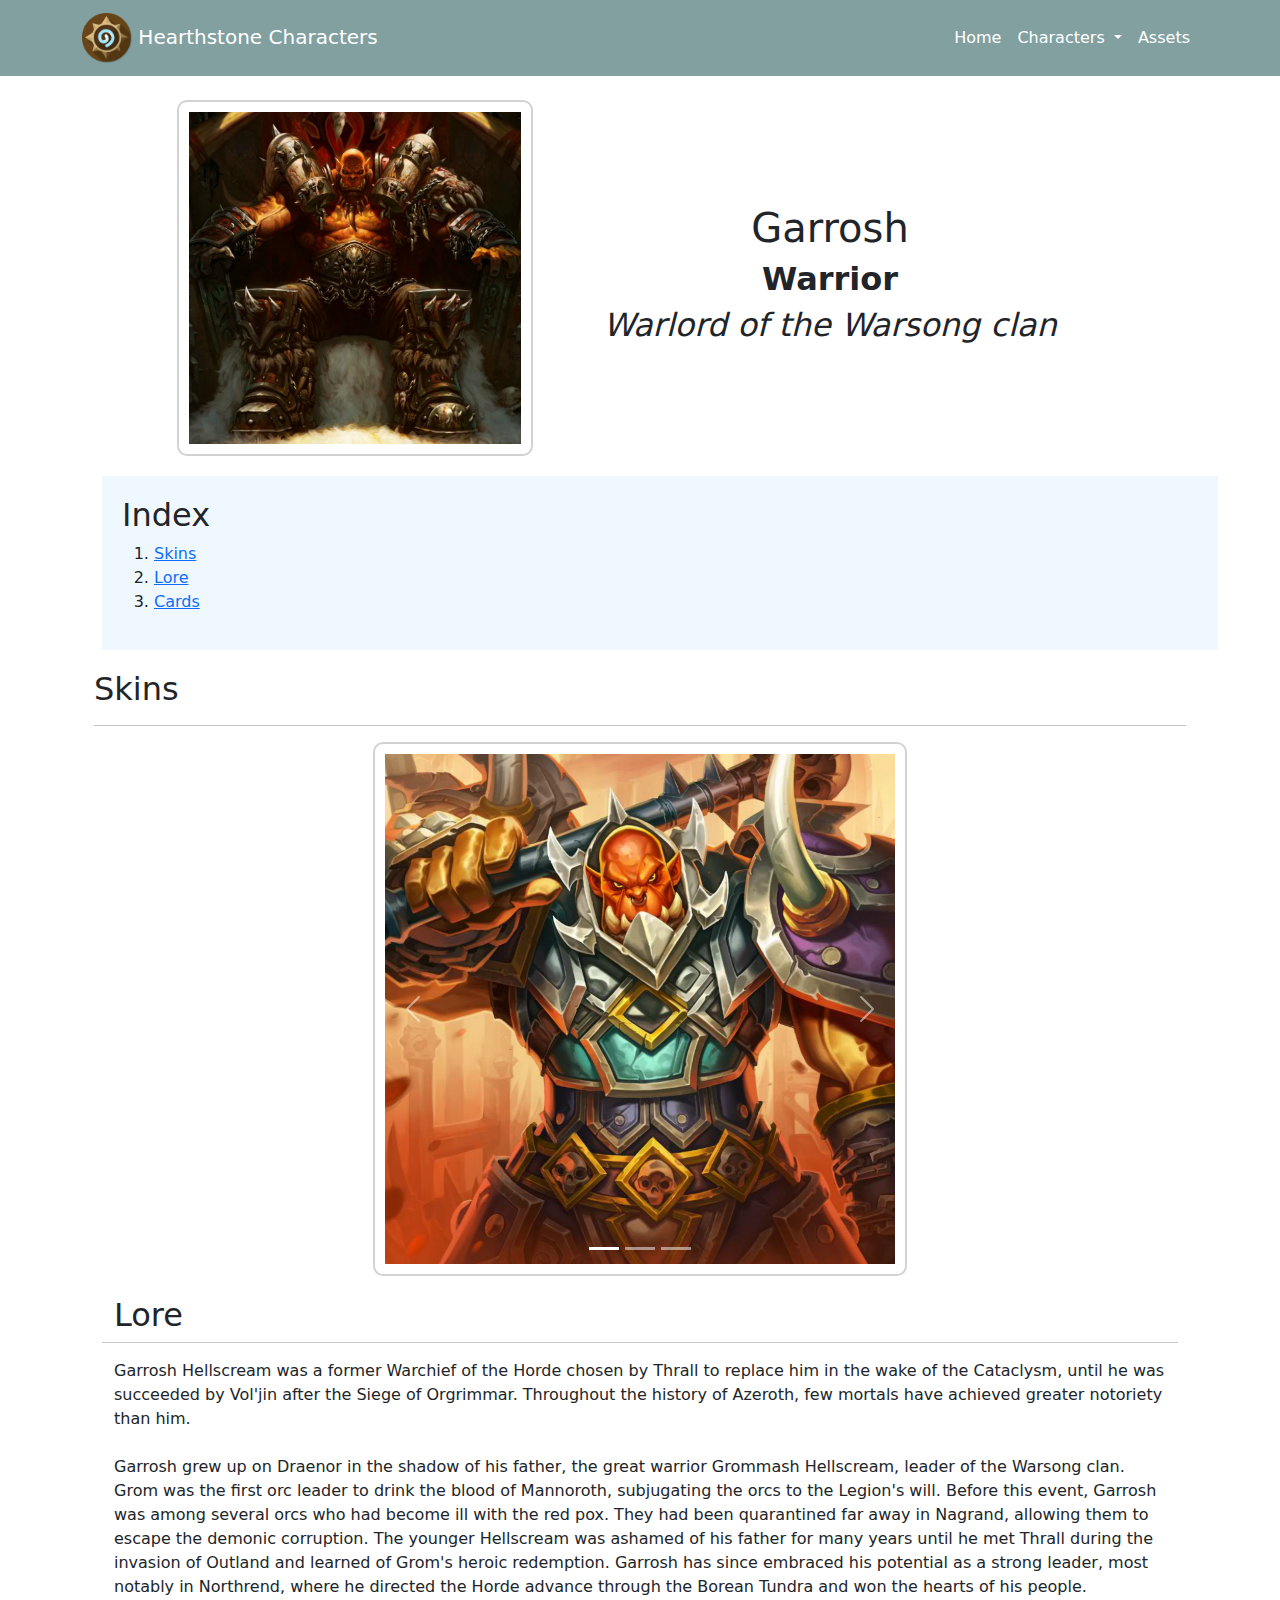
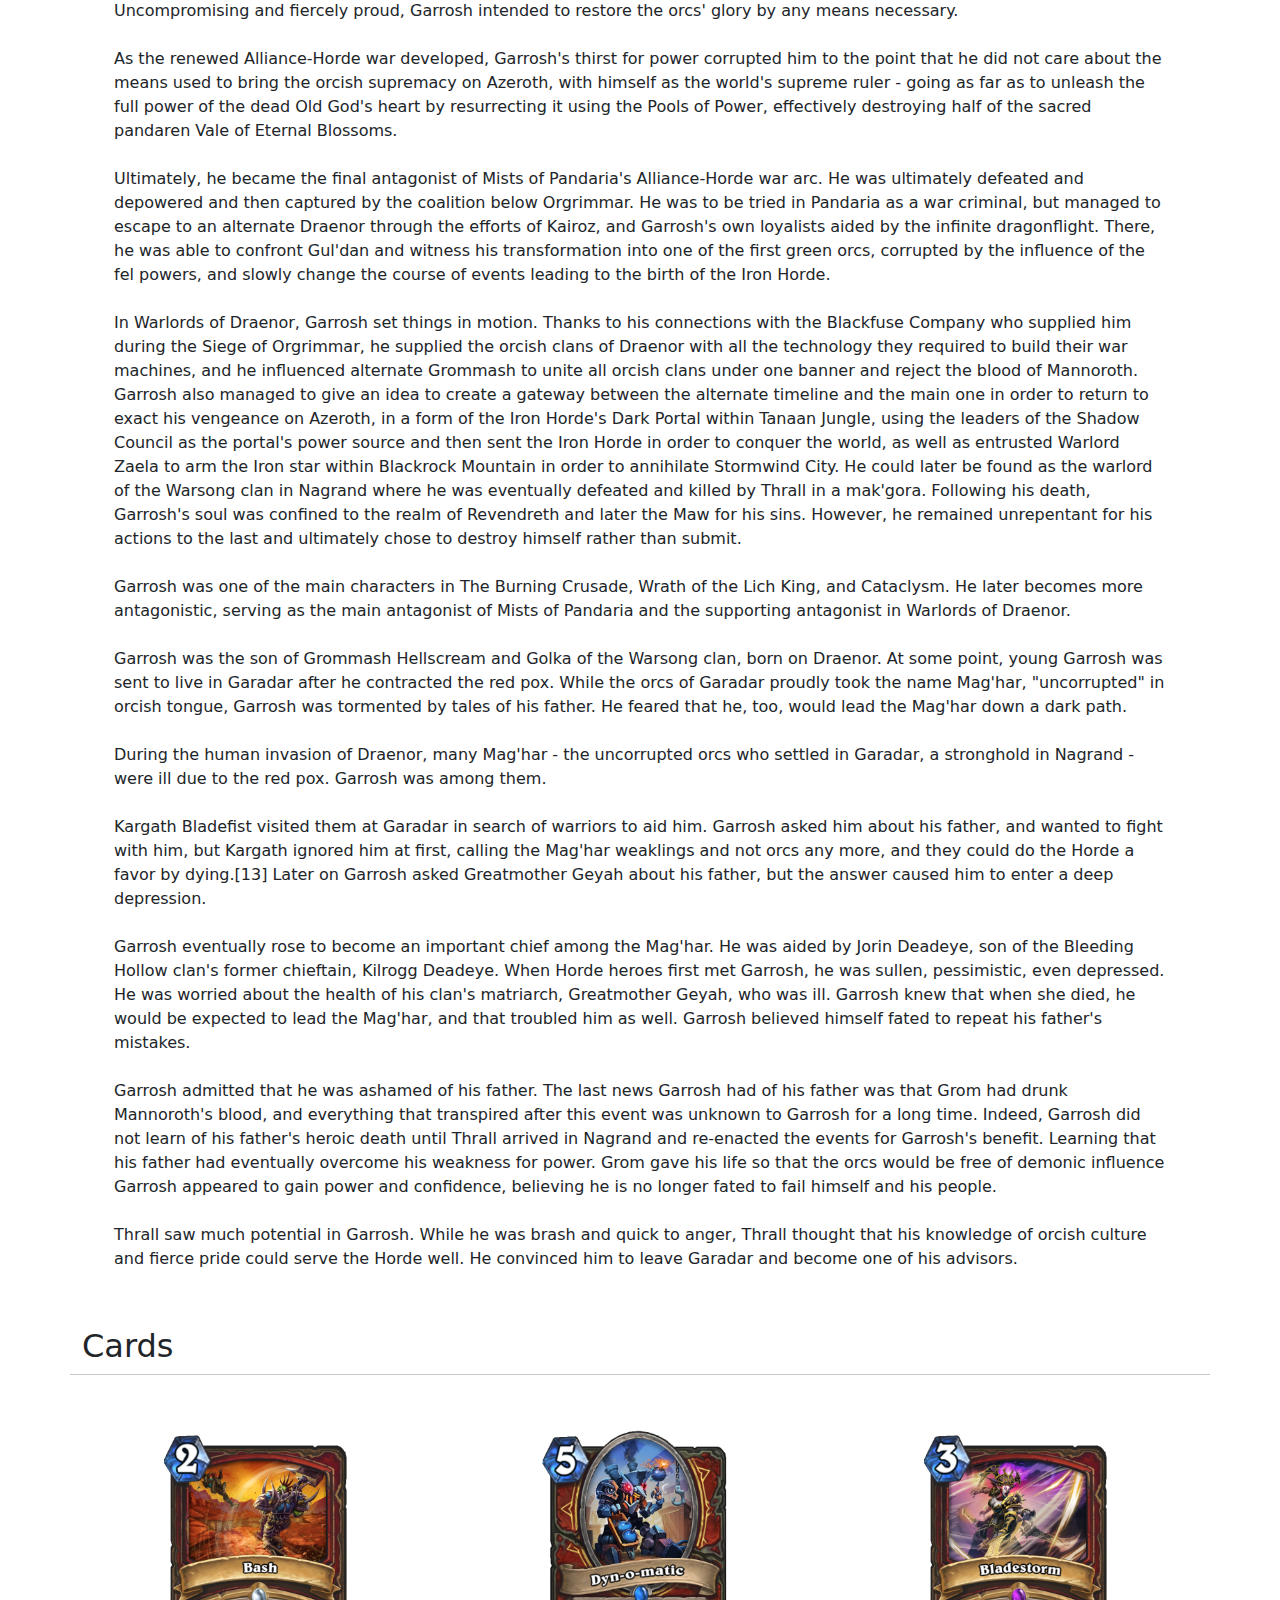
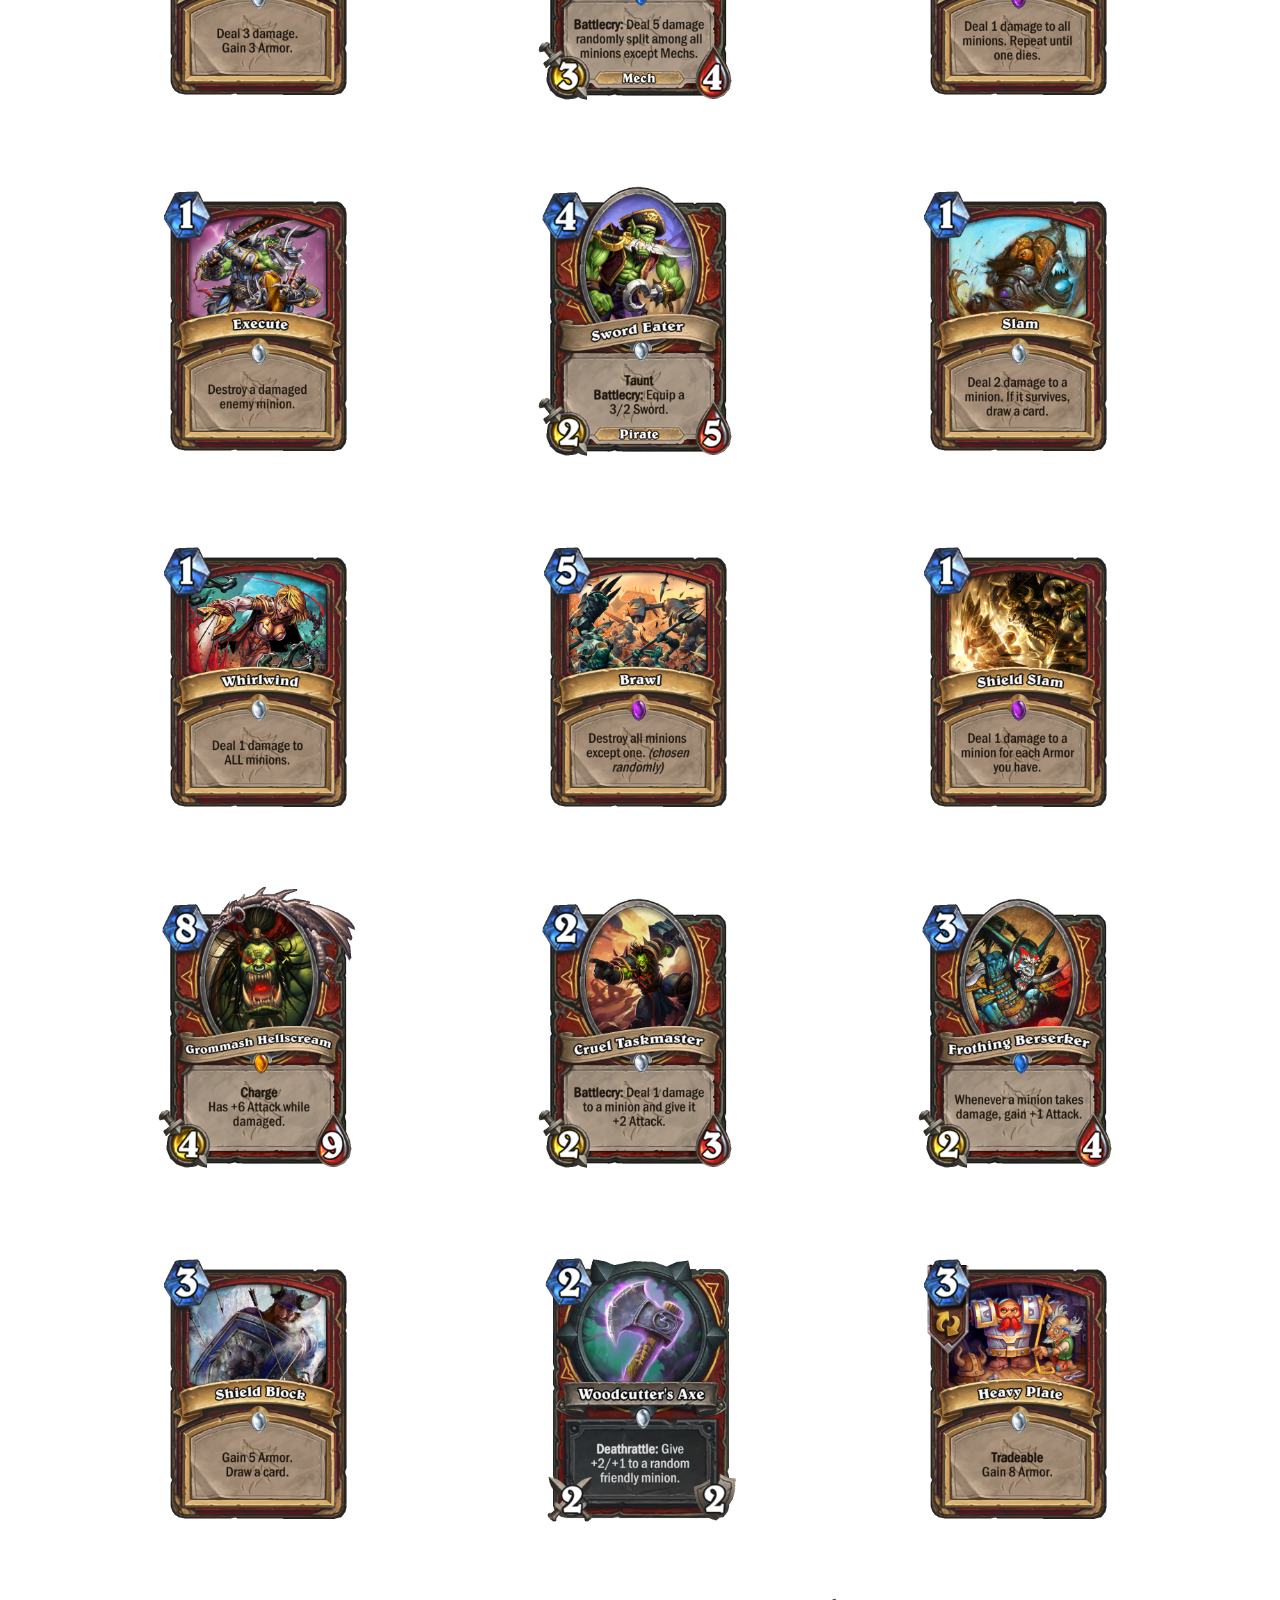
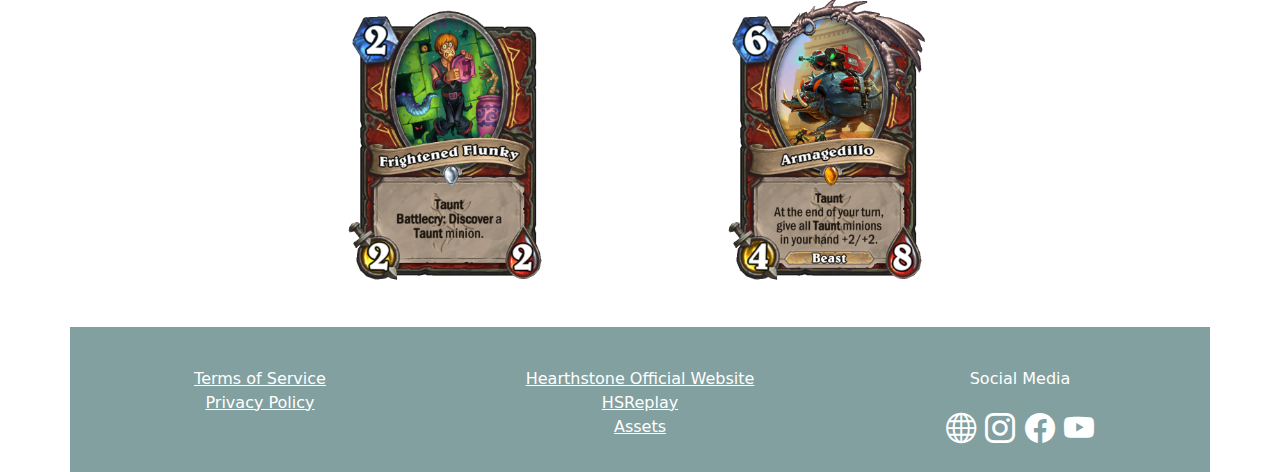
<file: html/garrosh.html>
<!DOCTYPE html>
<html lang="en">

<head>
    <!-- // ---- ---- ---- ---- ---- ---- ---- ---- ---- ---- ---- ---- //-->

    <!-- Metadata -->
    <meta charset="UTF-8">
    <meta http-equiv="X-UA-Compatible" content="IE=edge">
    <meta name="viewport" content="width=device-width, initial-scale=1.0">

    <!-- // ---- ---- ---- ---- ---- ---- ---- ---- ---- ---- ---- ---- //-->

    <!-- Page Title and Fav Icon -->
    <title>Home | Hearthstone Characters</title>
    <link rel="shortcut icon" href="../img/fav-icon.png" type="image/x-icon">

    <!-- // ---- ---- ---- ---- ---- ---- ---- ---- ---- ---- ---- ---- //-->

    <!-- Bootstrap Styles -->
    <link rel="stylesheet" href="https://cdn.jsdelivr.net/npm/bootstrap@5.3.0/dist/css/bootstrap.min.css">
    <!-- Bootstrap Icons -->
    <link rel="stylesheet" href="https://cdn.jsdelivr.net/npm/bootstrap-icons@1.10.5/font/bootstrap-icons.css">

    <!-- // ---- ---- ---- ---- ---- ---- ---- ---- ---- ---- ---- ---- //-->

    <!-- My CSS -->
    <link rel="stylesheet" href="../css/nav-bar.css">
    <link rel="stylesheet" href="../css/heroes-section.css">
    <link rel="stylesheet" href="../css/footer.css">
    <link rel="stylesheet" href="../css/anduin.css">

    <!-- // ---- ---- ---- ---- ---- ---- ---- ---- ---- ---- ---- ---- //-->
</head>

<body>

    <!-- // ---- ---- ---- ---- ---- ---- ---- ---- ---- ---- ---- ---- //-->

    <!-- Nav Bar -->
    <nav class="nav-holder navbar navbar-expand-md">

        <div class="container">

            <!-- // ---- ---- ---- ---- ---- ---- ---- ---- ---- ---- ---- ---- //-->

            <!-- Nav Bar Brand And Brand Icon -->
            <a class="navbar-brand" href="../index.html">
                <img src="../img/fav-icon.png" alt="Hearthstone Icon">
                Hearthstone Characters
            </a>

            <button class="navbar-toggler" type="button" data-bs-toggle="collapse" data-bs-target="#navbarNav"
                aria-controls="navbarSupportedContent" aria-expanded="false" aria-label="Toggle navigation">
                <span class="navbar-toggler-icon"></span>
            </button>

            <!-- // ---- ---- ---- ---- ---- ---- ---- ---- ---- ---- ---- ---- //-->

            <!-- Nav Bar Menu -->
            <div id="navbarNav" class="collapse navbar-collapse justify-content-end">

                <ul class="navbar-nav">

                    <!-- Home -->
                    <li class="nav-item">
                        <a class="nav-link" href="../index.html" aria-current="page">
                            Home
                        </a>
                    </li>

                    <!-- Characters List -->
                    <li class="nav-item dropdown">
                        <a class="nav-link dropdown-toggle" role="button" data-bs-toggle="dropdown"
                            aria-expanded="false">
                            Characters
                        </a>
                        <ul class="dropdown-menu">

                            <li>
                                <a class="dropdown-item" href="./the-lich-king.html">
                                    <img src="../img/class-icons/death-knight.png" alt="The Lich King">
                                    The Lich King
                                    <span class="badge bg-info">New</span>
                                </a>
                            </li>

                            <li>
                                <a class="dropdown-item" href="./illidan.html">
                                    <img src="../img/class-icons/demon-hunter.png" alt="Illidan">
                                    Illidan
                                </a>
                            </li>

                            <li>
                                <a class="dropdown-item" href="./malfurion.html">
                                    <img src="../img/class-icons/druid.png" alt="Malfurion">
                                    Malfurion
                                </a>
                            </li>

                            <li>
                                <a class="dropdown-item" href="./rexxar.html">
                                    <img src="../img/class-icons/hunter.png" alt="Rexxar">
                                    Rexxar
                                </a>
                            </li>

                            <li>
                                <a class="dropdown-item" href="./jaina.html">
                                    <img src="../img/class-icons/mage.png" alt="Jaina">
                                    Jaina
                                </a>
                            </li>

                            <li>
                                <a class="dropdown-item" href="./uther.html">
                                    <img src="../img/class-icons/paladin.png" alt="Uther">
                                    Uther
                                </a>
                            </li>

                            <li>
                                <a class="dropdown-item" href="./anduin.html">
                                    <img src="../img/class-icons/priest.png" alt="Anduin">
                                    Anduin
                                </a>
                            </li>

                            <li>
                                <a class="dropdown-item" href="./valeera.html">
                                    <img src="../img/class-icons/rogue.png" alt="Valeera">
                                    Valeera
                                </a>
                            </li>

                            <li>
                                <a class="dropdown-item" href="./thrall.html">
                                    <img src="../img/class-icons/shaman.png" alt="Thrall">
                                    Thrall
                                </a>
                            </li>

                            <li>
                                <a class="dropdown-item" href="./gul-dan.html">
                                    <img src="../img/class-icons/warlock.png" alt="Gul'dan">
                                    Gul'dan
                                </a>
                            </li>

                            <li>
                                <a class="dropdown-item" href="./garrosh.html">
                                    <img src="../img/class-icons/warrior.png" alt="Garrosh">
                                    Garrosh
                                </a>
                            </li>

                        </ul>
                    </li>

                    <!-- Assets -->
                    <li class="nav-item">
                        <a class="nav-link" target="_blank" href="https://blizzard.gamespress.com/hearthstone">
                            Assets
                        </a>
                    </li>

                </ul>

            </div>

            <!-- // ---- ---- ---- ---- ---- ---- ---- ---- ---- ---- ---- ---- //-->

        </div>

    </nav>

    <!-- // ---- ---- ---- ---- ---- ---- ---- ---- ---- ---- ---- ---- //-->

    <!-- Hero | Garrosh -->
    <main class="container hero-container">

        <!-- Hero | CV -->
        <div class="row text-center d-flex align-items-center justify-content-center">

            <div class="col-lg-4 col-md-6 col-sm-12">

                <img src="../img/heroes/garrosh.png" alt="">

            </div>

            <div class="col-lg-6 col-md-6 col-sm-12">

                <h1>Garrosh</h1>

                <h2><strong>Warrior</strong></h2>

                <h2>
                    <i>
                        Warlord of the Warsong clan
                    </i>
                </h2>

            </div>

        </div>

        <!-- Hero | Index -->
        <div class="index-holder container">

            <div class="row">

                <div class="col">

                    <h2>Index</h2>

                </div>

            </div>

            <div class="row">

                <div class="col">

                    <ol>
                        <li>
                            <a href="#hero-skins">
                                Skins
                            </a>
                        </li>

                        <li>
                            <a href="#hero-lore">
                                Lore
                            </a>
                        </li>

                        <li>
                            <a href="#hero-cards">
                                Cards
                            </a>
                        </li>

                    </ol>

                </div>

            </div>

        </div>

        <!-- Hero | Skins -->
        <div id="hero-skins" class="container">

            <div class="row">

                <div class="col">

                    <h2>Skins</h2>

                    <hr>

                </div>

            </div>

            <div class="row d-flex align-items-center justify-content-center">

                <div class="col-lg-6 col-md-8 col-sm-12">

                    <div id="carouselExampleIndicators" class="carousel slide" data-bs-ride="carousel">
                        <div class="carousel-indicators">
                            <button type="button" data-bs-target="#carouselExampleIndicators" data-bs-slide-to="0"
                                class="active" aria-current="true" aria-label="Slide 1"></button>
                            <button type="button" data-bs-target="#carouselExampleIndicators" data-bs-slide-to="1"
                                aria-label="Slide 2"></button>
                            <button type="button" data-bs-target="#carouselExampleIndicators" data-bs-slide-to="2"
                                aria-label="Slide 3"></button>
                        </div>
                        <div class="carousel-inner">
                            <div class="carousel-item active">
                                <img src="../img/skins/warrior/warrior1.png" class="d-block w-100" alt="...">
                            </div>
                            <div class="carousel-item">
                                <img src="../img/skins/warrior/warrior2.png" class="d-block w-100" alt="...">
                            </div>
                            <div class="carousel-item">
                                <img src="../img/class-icons/warrior.png" class="d-block w-100" alt="...">
                            </div>
                        </div>
                        <button class="carousel-control-prev" type="button" data-bs-target="#carouselExampleIndicators"
                            data-bs-slide="prev">
                            <span class="carousel-control-prev-icon" aria-hidden="true"></span>
                            <span class="visually-hidden">Previous</span>
                        </button>
                        <button class="carousel-control-next" type="button" data-bs-target="#carouselExampleIndicators"
                            data-bs-slide="next">
                            <span class="carousel-control-next-icon" aria-hidden="true"></span>
                            <span class="visually-hidden">Next</span>
                        </button>
                    </div>

                </div>

            </div>

        </div>

        <!-- Hero | Lore -->
        <div id="hero-lore" class="row lore-holder">

            <h2>Lore</h2>
            <hr>
            <p>
                Garrosh Hellscream was a former Warchief of the Horde chosen by Thrall to replace him in the wake of the
                Cataclysm, until he was succeeded by Vol'jin after the Siege of Orgrimmar. Throughout the history of
                Azeroth, few mortals have achieved greater notoriety than him.
                <br><br>
                Garrosh grew up on Draenor in the shadow of his father, the great warrior Grommash Hellscream, leader of
                the Warsong clan. Grom was the first orc leader to drink the blood of Mannoroth, subjugating the orcs to
                the Legion's will. Before this event, Garrosh was among several orcs who had become ill with the red
                pox. They had been quarantined far away in Nagrand, allowing them to escape the demonic corruption. The
                younger Hellscream was ashamed of his father for many years until he met Thrall during the invasion of
                Outland and learned of Grom's heroic redemption. Garrosh has since embraced his potential as a strong
                leader, most notably in Northrend, where he directed the Horde advance through the Borean Tundra and won
                the hearts of his people. Uncompromising and fiercely proud, Garrosh intended to restore the orcs' glory
                by any means necessary.
                <br><br>
                As the renewed Alliance-Horde war developed, Garrosh's thirst for power corrupted him to the point that
                he did not care about the means used to bring the orcish supremacy on Azeroth, with himself as the
                world's supreme ruler - going as far as to unleash the full power of the dead Old God's heart by
                resurrecting it using the Pools of Power, effectively destroying half of the sacred pandaren Vale of
                Eternal Blossoms.
                <br><br>
                Ultimately, he became the final antagonist of Mists of Pandaria's Alliance-Horde war arc. He was
                ultimately defeated and depowered and then captured by the coalition below Orgrimmar. He was to be tried
                in Pandaria as a war criminal, but managed to escape to an alternate Draenor through the efforts of
                Kairoz, and Garrosh's own loyalists aided by the infinite dragonflight. There, he was able to confront
                Gul'dan and witness his transformation into one of the first green orcs, corrupted by the influence of
                the fel powers, and slowly change the course of events leading to the birth of the Iron Horde.
                <br><br>
                In Warlords of Draenor, Garrosh set things in motion. Thanks to his connections with the Blackfuse
                Company who supplied him during the Siege of Orgrimmar, he supplied the orcish clans of Draenor with all
                the technology they required to build their war machines, and he influenced alternate Grommash to unite
                all orcish clans under one banner and reject the blood of Mannoroth. Garrosh also managed to give an
                idea to create a gateway between the alternate timeline and the main one in order to return to exact his
                vengeance on Azeroth, in a form of the Iron Horde's Dark Portal within Tanaan Jungle, using the leaders
                of the Shadow Council as the portal's power source and then sent the Iron Horde in order to conquer the
                world, as well as entrusted Warlord Zaela to arm the Iron star within Blackrock Mountain in order to
                annihilate Stormwind City. He could later be found as the warlord of the Warsong clan in Nagrand where
                he was eventually defeated and killed by Thrall in a mak'gora. Following his death, Garrosh's soul was
                confined to the realm of Revendreth and later the Maw for his sins. However, he remained unrepentant for
                his actions to the last and ultimately chose to destroy himself rather than submit.
                <br><br>
                Garrosh was one of the main characters in The Burning Crusade, Wrath of the Lich King, and Cataclysm. He
                later becomes more antagonistic, serving as the main antagonist of Mists of Pandaria and the supporting
                antagonist in Warlords of Draenor.
                <br><br>
                Garrosh was the son of Grommash Hellscream and Golka of the Warsong clan, born on Draenor. At some
                point, young Garrosh was sent to live in Garadar after he contracted the red pox. While the orcs of
                Garadar proudly took the name Mag'har, "uncorrupted" in orcish tongue, Garrosh was tormented by tales of
                his father. He feared that he, too, would lead the Mag'har down a dark path.
                <br><br>
                During the human invasion of Draenor, many Mag'har - the uncorrupted orcs who settled in Garadar, a
                stronghold in Nagrand - were ill due to the red pox. Garrosh was among them.
                <br><br>
                Kargath Bladefist visited them at Garadar in search of warriors to aid him. Garrosh asked him about his
                father, and wanted to fight with him, but Kargath ignored him at first, calling the Mag'har weaklings
                and not orcs any more, and they could do the Horde a favor by dying.[13] Later on Garrosh asked
                Greatmother Geyah about his father, but the answer caused him to enter a deep depression.
                <br><br>
                Garrosh eventually rose to become an important chief among the Mag'har. He was aided by Jorin Deadeye,
                son of the Bleeding Hollow clan's former chieftain, Kilrogg Deadeye. When Horde heroes first met
                Garrosh, he was sullen, pessimistic, even depressed. He was worried about the health of his
                clan's matriarch, Greatmother Geyah, who was ill. Garrosh knew that when she died, he would be expected
                to lead the Mag'har, and that troubled him as well. Garrosh believed himself fated to repeat his
                father's mistakes.
                <br><br>
                Garrosh admitted that he was ashamed of his father. The last news Garrosh had of his father was that
                Grom had drunk Mannoroth's blood, and everything that transpired after this event was unknown to Garrosh
                for a long time. Indeed, Garrosh did not learn of his father's heroic death until Thrall arrived in
                Nagrand and re-enacted the events for Garrosh's benefit. Learning that his father had eventually
                overcome his weakness for power. Grom gave his life so that the orcs would be free of demonic influence
                Garrosh appeared to gain power and confidence, believing he is no longer fated to fail himself and his
                people.
                <br><br>
                Thrall saw much potential in Garrosh. While he was brash and quick to anger, Thrall thought that his
                knowledge of orcish culture and fierce pride could serve the Horde well. He convinced him to leave
                Garadar and become one of his advisors.
            </p>
        </div>

    </main>

    <!-- // ---- ---- ---- ---- ---- ---- ---- ---- ---- ---- ---- ---- //-->

    <!-- Cards | Hero -->
    <div id="hero-cards" class="container cards-container">

        <div class="row">

            <h2>Cards</h2>
            <hr>

        </div>

        <!-- Cards -->
        <div class="row d-flex align-items-center justify-content-center">

            <div class="col-lg-4 col-md-6 col-sm-12">

                <img src="../img/core-cards/Warrior/WARRIOR_CORE_AT_064_enUS_Bash-76304_NORMAL.png" alt="">

            </div>

            <div class="col-lg-4 col-md-6 col-sm-12">

                <img src="../img/core-cards/Warrior/WARRIOR_CORE_BOT_104_enUS_Dyn-o-matic-97329_NORMAL.png" alt="">

            </div>

            <div class="col-lg-4 col-md-6 col-sm-12">

                <img src="../img/core-cards/Warrior/WARRIOR_CORE_BT_117_enUS_Bladestorm-97332_NORMAL.png" alt="">

            </div>

            <div class="col-lg-4 col-md-6 col-sm-12">

                <img src="../img/core-cards/Warrior/WARRIOR_CORE_CS2_108_enUS_Execute-69535_NORMAL.png" alt="">

            </div>

            <div class="col-lg-4 col-md-6 col-sm-12">

                <img src="../img/core-cards/Warrior/WARRIOR_CORE_DMF_521_enUS_SwordEater-102214_NORMAL.png" alt="">

            </div>

            <div class="col-lg-4 col-md-6 col-sm-12">

                <img src="../img/core-cards/Warrior/WARRIOR_CORE_EX1_391_enUS_Slam-69638_NORMAL.png" alt="">

            </div>

            <div class="col-lg-4 col-md-6 col-sm-12">

                <img src="../img/core-cards/Warrior/WARRIOR_CORE_EX1_400_enUS_Whirlwind-69556_NORMAL.png" alt="">

            </div>

            <div class="col-lg-4 col-md-6 col-sm-12">

                <img src="../img/core-cards/Warrior/WARRIOR_CORE_EX1_407_enUS_Brawl-69640_NORMAL.png" alt="">

            </div>

            <div class="col-lg-4 col-md-6 col-sm-12">

                <img src="../img/core-cards/Warrior/WARRIOR_CORE_EX1_410_enUS_ShieldSlam-69641_NORMAL.png" alt="">

            </div>

            <div class="col-lg-4 col-md-6 col-sm-12">

                <img src="../img/core-cards/Warrior/WARRIOR_CORE_EX1_414_enUS_GrommashHellscream-69643_NORMAL.png" alt="">

            </div>

            <div class="col-lg-4 col-md-6 col-sm-12">

                <img src="../img/core-cards/Warrior/WARRIOR_CORE_EX1_603_enUS_CruelTaskmaster-69644_NORMAL.png" alt="">

            </div>

            <div class="col-lg-4 col-md-6 col-sm-12">

                <img src="../img/core-cards/Warrior/WARRIOR_CORE_EX1_604_enUS_FrothingBerserker-69645_NORMAL.png" alt="">

            </div>

            <div class="col-lg-4 col-md-6 col-sm-12">

                <img src="../img/core-cards/Warrior/WARRIOR_CORE_EX1_606_enUS_ShieldBlock-76302_NORMAL.png" alt="">

            </div>

            <div class="col-lg-4 col-md-6 col-sm-12">

                <img src="../img/core-cards/Warrior/WARRIOR_CORE_GIL_653_enUS_WoodcuttersAxe-102215_NORMAL.png" alt="">

            </div>

            <div class="col-lg-4 col-md-6 col-sm-12">

                <img src="../img/core-cards/Warrior/WARRIOR_CORE_SW_094_enUS_HeavyPlate-97333_NORMAL.png"
                    alt="">

            </div>

            <div class="col-lg-4 col-md-6 col-sm-12">

                <img src="../img/core-cards/Warrior/WARRIOR_CORE_ULD_195_enUS_FrightenedFlunky-102719_NORMAL.png" alt="">

            </div>

            <div class="col-lg-4 col-md-6 col-sm-12">

                <img src="../img/core-cards/Warrior/WARRIOR_CORE_ULD_258_enUS_Armagedillo-97326_NORMAL.png" alt="">

            </div>

        </div>

    </div>

    <!-- // ---- ---- ---- ---- ---- ---- ---- ---- ---- ---- ---- ---- //-->

    <!-- Footer -->
    <footer class="container">

        <div class="row text-center">

            <!-- Terms of Service and Privacy Policy -->
            <div class="col">

                <a href="./html/terms-of-service.html">
                    Terms of Service
                </a>

                <br>

                <a href="./html/privacy-policy.html">
                    Privacy Policy
                </a>

            </div>

            <!-- Useful Links -->
            <div class="col">

                <a target="_blank" href="https://hearthstone.blizzard.com/en-gb">
                    Hearthstone Official Website
                </a>

                <br>

                <a target="_blank" href="https://hsreplay.net/">
                    HSReplay
                </a>

                <br>

                <a target="_blank" href="https://blizzard.gamespress.com/hearthstone">
                    Assets
                </a>

            </div>

            <!-- Social Media Links -->
            <div class="col social-media-links-footer">

                <p>Social Media</p>

                <a target="_blank" href="https://hearthstone.blizzard.com/en-gb">
                    <i class="bi bi-globe"></i>
                </a>

                <a target="_blank" href="https://www.instagram.com/playhearthstone/">
                    <i class="bi bi-instagram"></i>
                </a>

                <a target="_blank" href="https://www.facebook.com/Hearthstone">
                    <i class="bi bi-facebook"></i>
                </a>

                <a target="_blank" href="https://www.youtube.com/Hearthstone">
                    <i class="bi bi-youtube"></i>
                </a>

            </div>

        </div>

    </footer>

    <!-- // ---- ---- ---- ---- ---- ---- ---- ---- ---- ---- ---- ---- //-->

    <!-- Bootstrap JS -->
    <script src="https://cdn.jsdelivr.net/npm/bootstrap@5.3.0/dist/js/bootstrap.bundle.min.js"></script>
    <!-- // ---- ---- ---- ---- ---- ---- ---- ---- ---- ---- ---- ---- //-->

    <!-- My JS -->

    <!-- // ---- ---- ---- ---- ---- ---- ---- ---- ---- ---- ---- ---- //-->
</body>

</html>
</file>
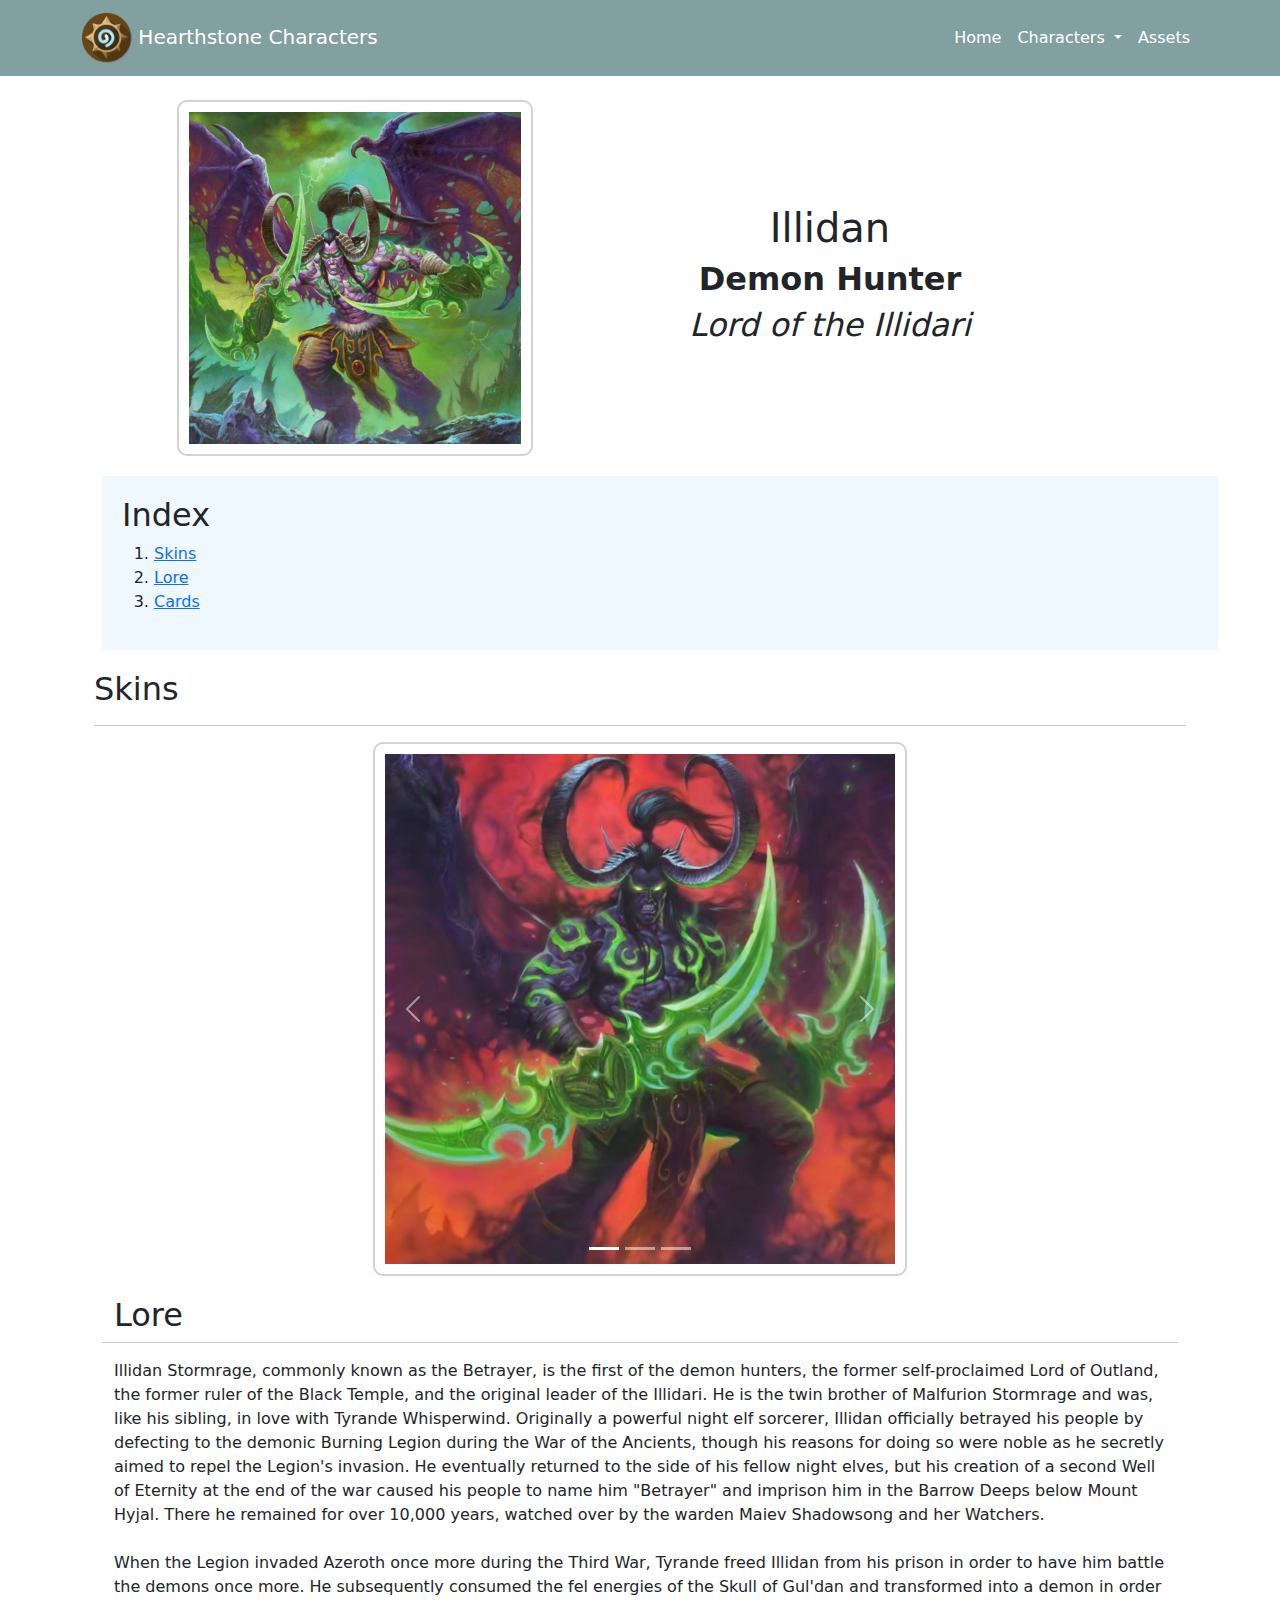
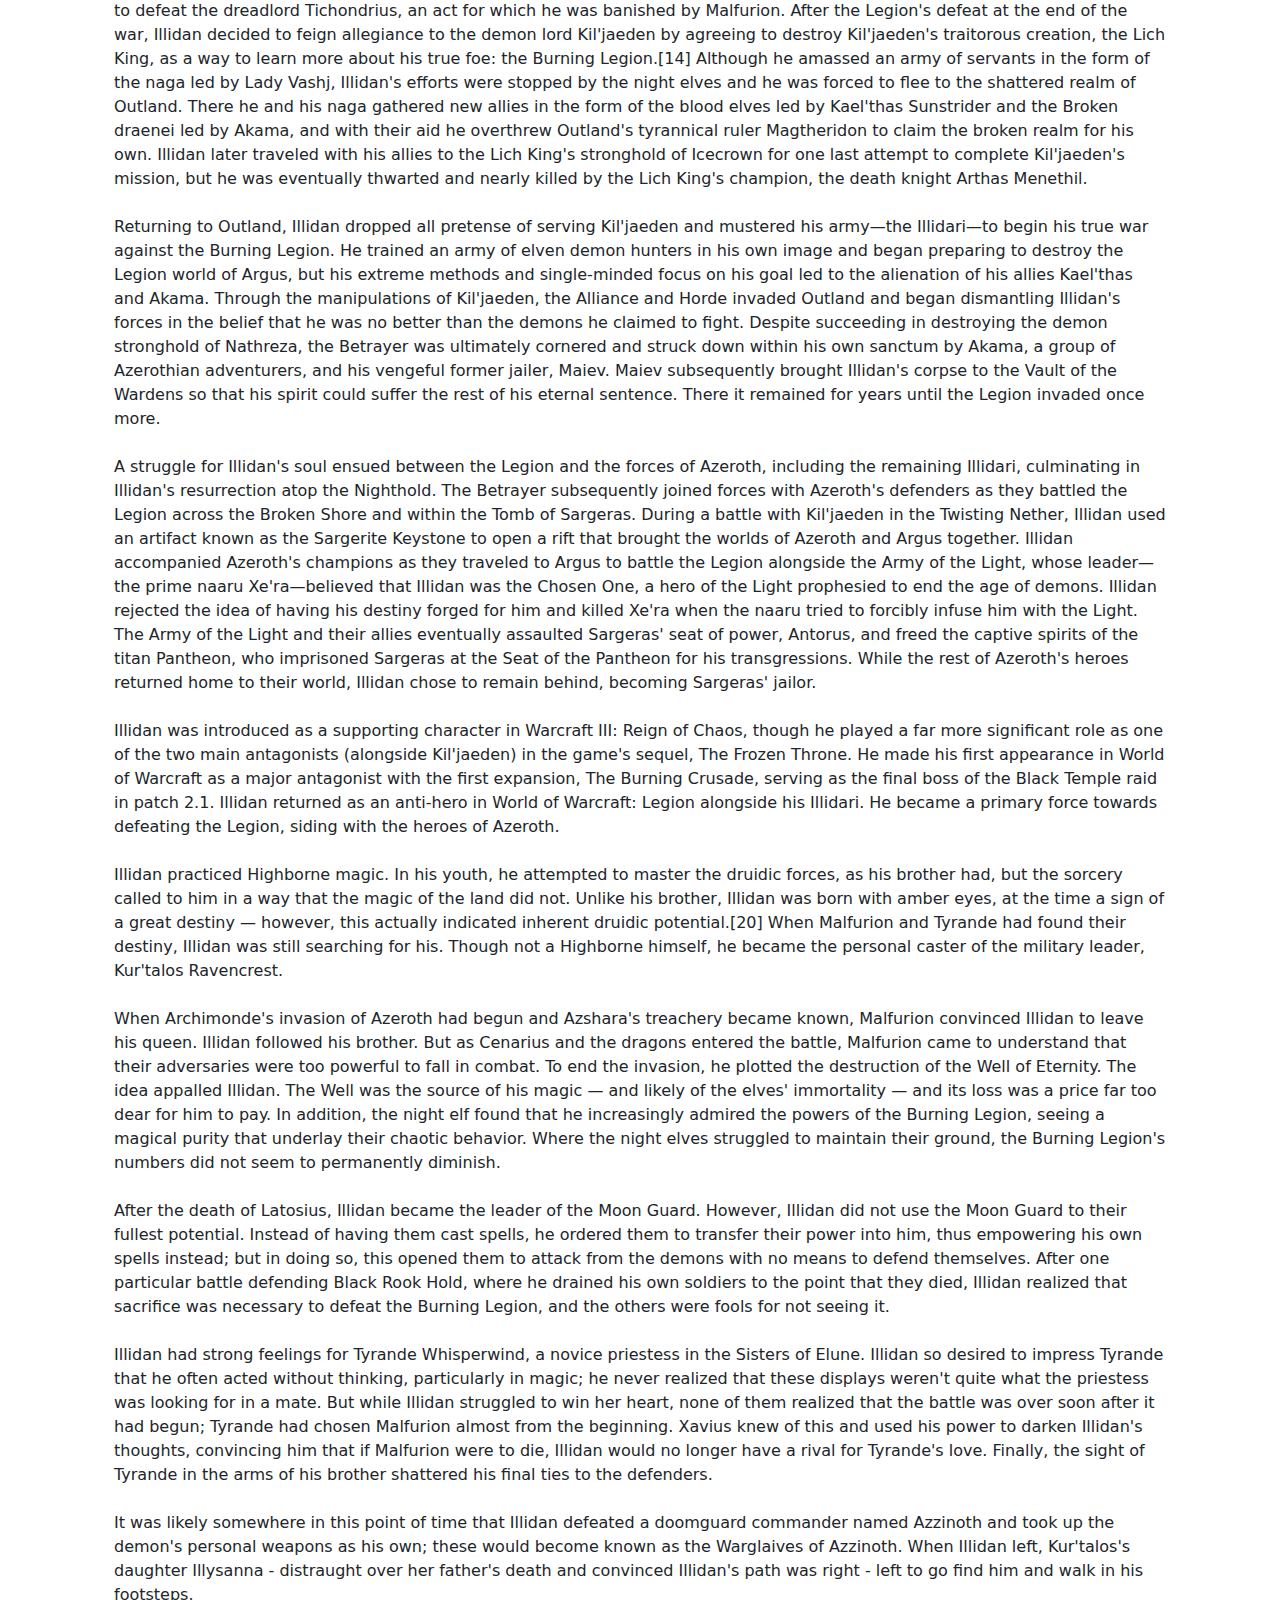
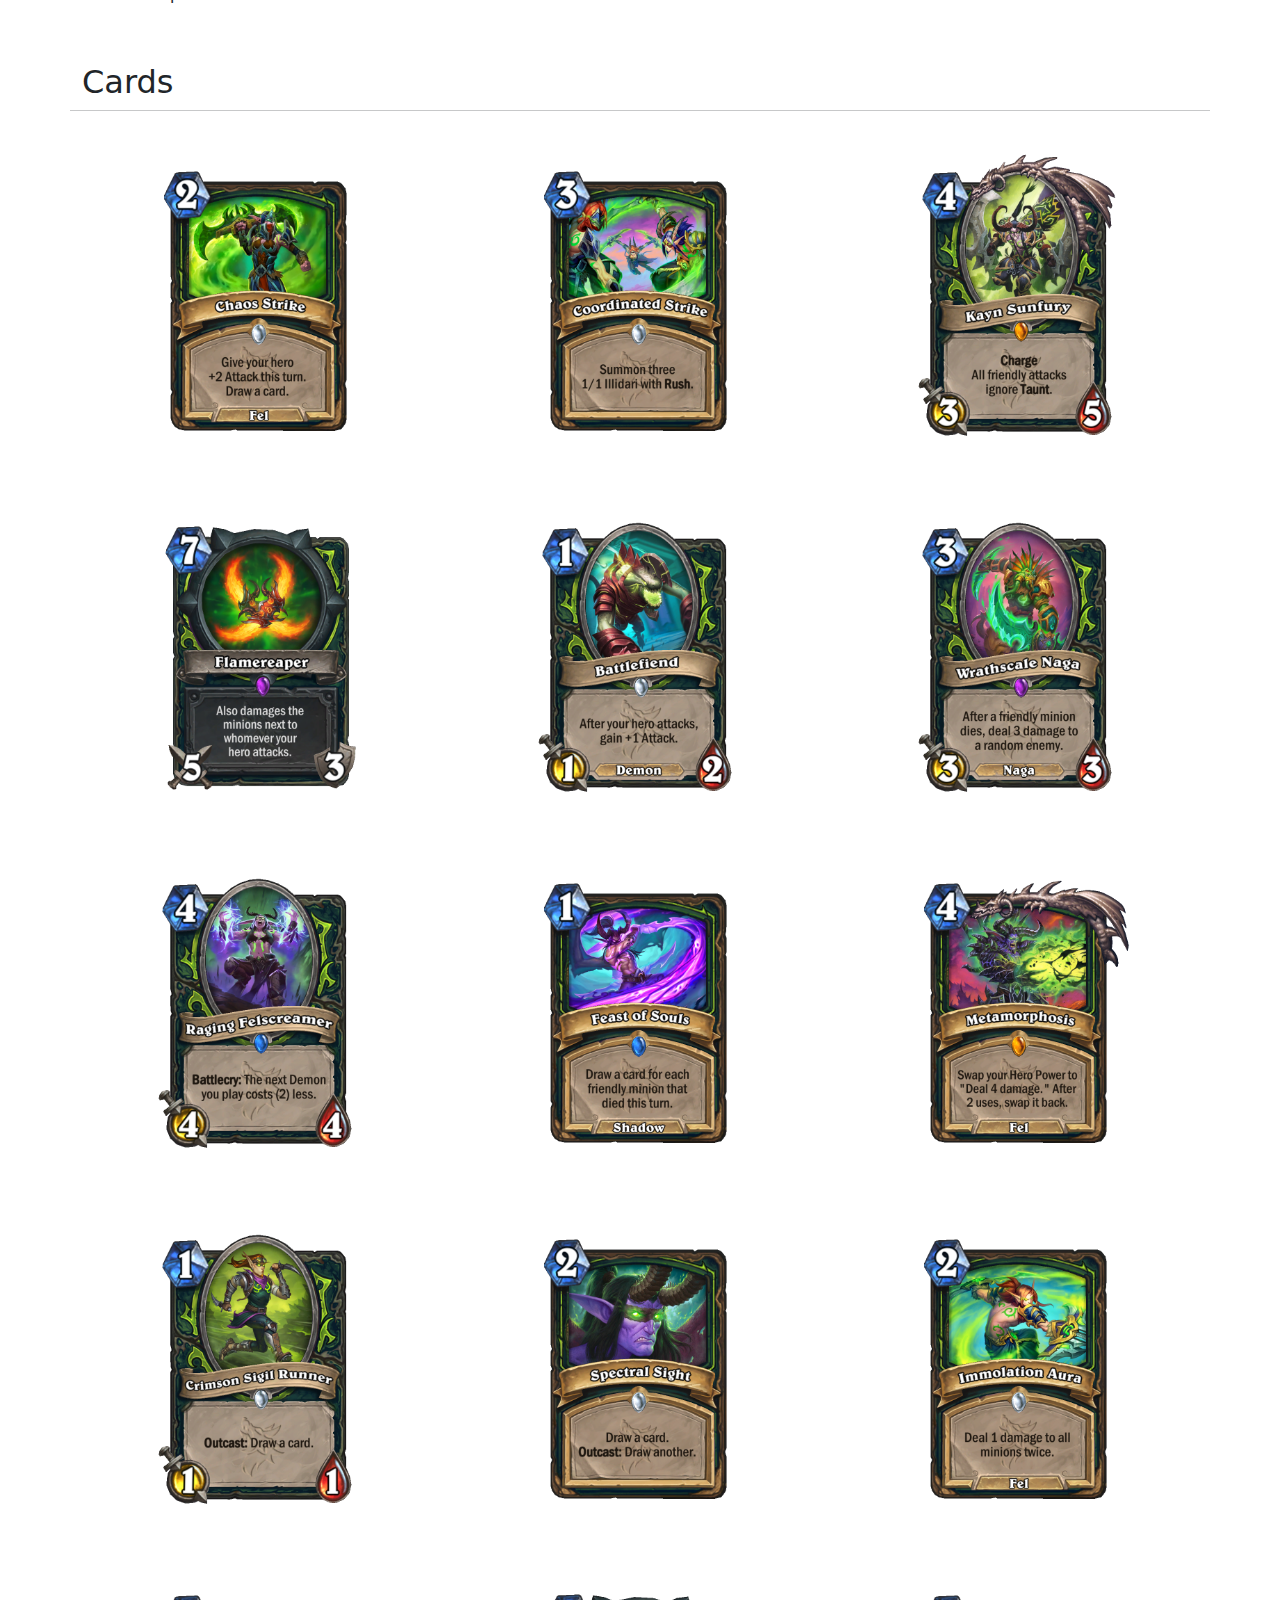
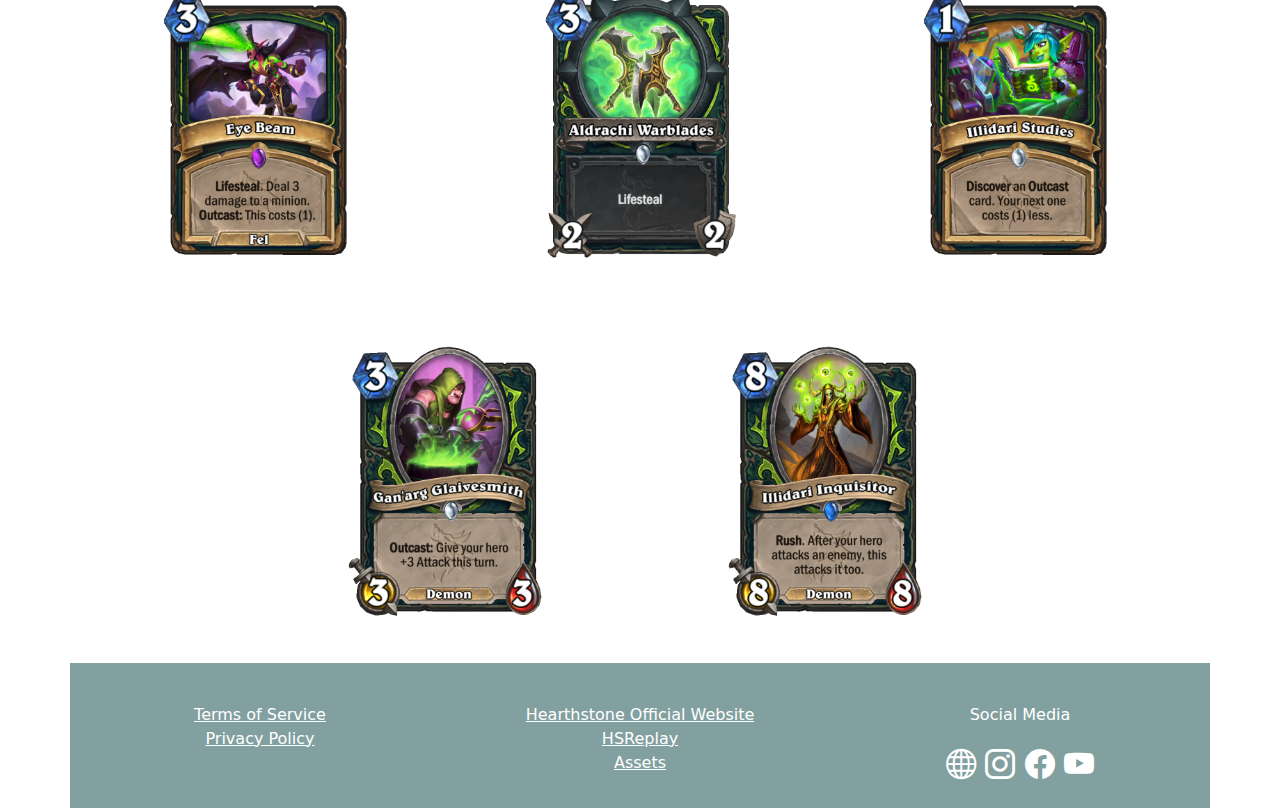
<file: html/illidan.html>
<!DOCTYPE html>
<html lang="en">

<head>
    <!-- // ---- ---- ---- ---- ---- ---- ---- ---- ---- ---- ---- ---- //-->

    <!-- Metadata -->
    <meta charset="UTF-8">
    <meta http-equiv="X-UA-Compatible" content="IE=edge">
    <meta name="viewport" content="width=device-width, initial-scale=1.0">

    <!-- // ---- ---- ---- ---- ---- ---- ---- ---- ---- ---- ---- ---- //-->

    <!-- Page Title and Fav Icon -->
    <title>Home | Hearthstone Characters</title>
    <link rel="shortcut icon" href="../img/fav-icon.png" type="image/x-icon">

    <!-- // ---- ---- ---- ---- ---- ---- ---- ---- ---- ---- ---- ---- //-->

    <!-- Bootstrap Styles -->
    <link rel="stylesheet" href="https://cdn.jsdelivr.net/npm/bootstrap@5.3.0/dist/css/bootstrap.min.css">
    <!-- Bootstrap Icons -->
    <link rel="stylesheet" href="https://cdn.jsdelivr.net/npm/bootstrap-icons@1.10.5/font/bootstrap-icons.css">

    <!-- // ---- ---- ---- ---- ---- ---- ---- ---- ---- ---- ---- ---- //-->

    <!-- My CSS -->
    <link rel="stylesheet" href="../css/nav-bar.css">
    <link rel="stylesheet" href="../css/heroes-section.css">
    <link rel="stylesheet" href="../css/footer.css">
    <link rel="stylesheet" href="../css/anduin.css">

    <!-- // ---- ---- ---- ---- ---- ---- ---- ---- ---- ---- ---- ---- //-->
</head>

<body>

    <!-- // ---- ---- ---- ---- ---- ---- ---- ---- ---- ---- ---- ---- //-->

    <!-- Nav Bar -->
    <nav class="nav-holder navbar navbar-expand-md">

        <div class="container">

            <!-- // ---- ---- ---- ---- ---- ---- ---- ---- ---- ---- ---- ---- //-->

            <!-- Nav Bar Brand And Brand Icon -->
            <a class="navbar-brand" href="../index.html">
                <img src="../img/fav-icon.png" alt="Hearthstone Icon">
                Hearthstone Characters
            </a>

            <button class="navbar-toggler" type="button" data-bs-toggle="collapse" data-bs-target="#navbarNav"
                aria-controls="navbarSupportedContent" aria-expanded="false" aria-label="Toggle navigation">
                <span class="navbar-toggler-icon"></span>
            </button>

            <!-- // ---- ---- ---- ---- ---- ---- ---- ---- ---- ---- ---- ---- //-->

            <!-- Nav Bar Menu -->
            <div id="navbarNav" class="collapse navbar-collapse justify-content-end">

                <ul class="navbar-nav">

                    <!-- Home -->
                    <li class="nav-item">
                        <a class="nav-link" href="../index.html" aria-current="page">
                            Home
                        </a>
                    </li>

                    <!-- Characters List -->
                    <li class="nav-item dropdown">
                        <a class="nav-link dropdown-toggle" role="button" data-bs-toggle="dropdown"
                            aria-expanded="false">
                            Characters
                        </a>
                        <ul class="dropdown-menu">

                            <li>
                                <a class="dropdown-item" href="./the-lich-king.html">
                                    <img src="../img/class-icons/death-knight.png" alt="The Lich King">
                                    The Lich King
                                    <span class="badge bg-info">New</span>
                                </a>
                            </li>

                            <li>
                                <a class="dropdown-item" href="./illidan.html">
                                    <img src="../img/class-icons/demon-hunter.png" alt="Illidan">
                                    Illidan
                                </a>
                            </li>

                            <li>
                                <a class="dropdown-item" href="./malfurion.html">
                                    <img src="../img/class-icons/druid.png" alt="Malfurion">
                                    Malfurion
                                </a>
                            </li>

                            <li>
                                <a class="dropdown-item" href="./rexxar.html">
                                    <img src="../img/class-icons/hunter.png" alt="Rexxar">
                                    Rexxar
                                </a>
                            </li>

                            <li>
                                <a class="dropdown-item" href="./jaina.html">
                                    <img src="../img/class-icons/mage.png" alt="Jaina">
                                    Jaina
                                </a>
                            </li>

                            <li>
                                <a class="dropdown-item" href="./uther.html">
                                    <img src="../img/class-icons/paladin.png" alt="Uther">
                                    Uther
                                </a>
                            </li>

                            <li>
                                <a class="dropdown-item" href="./anduin.html">
                                    <img src="../img/class-icons/priest.png" alt="Anduin">
                                    Anduin
                                </a>
                            </li>

                            <li>
                                <a class="dropdown-item" href="./valeera.html">
                                    <img src="../img/class-icons/rogue.png" alt="Valeera">
                                    Valeera
                                </a>
                            </li>

                            <li>
                                <a class="dropdown-item" href="./thrall.html">
                                    <img src="../img/class-icons/shaman.png" alt="Thrall">
                                    Thrall
                                </a>
                            </li>

                            <li>
                                <a class="dropdown-item" href="./gul-dan.html">
                                    <img src="../img/class-icons/warlock.png" alt="Gul'dan">
                                    Gul'dan
                                </a>
                            </li>

                            <li>
                                <a class="dropdown-item" href="./garrosh.html">
                                    <img src="../img/class-icons/warrior.png" alt="Garrosh">
                                    Garrosh
                                </a>
                            </li>

                        </ul>
                    </li>

                    <!-- Assets -->
                    <li class="nav-item">
                        <a class="nav-link" target="_blank" href="https://blizzard.gamespress.com/hearthstone">
                            Assets
                        </a>
                    </li>

                </ul>

            </div>

            <!-- // ---- ---- ---- ---- ---- ---- ---- ---- ---- ---- ---- ---- //-->

        </div>

    </nav>

    <!-- // ---- ---- ---- ---- ---- ---- ---- ---- ---- ---- ---- ---- //-->

    <!-- Hero | Illidan -->
    <main class="container hero-container">

        <!-- Hero | CV -->
        <div class="row text-center d-flex align-items-center justify-content-center">

            <div class="col-lg-4 col-md-6 col-sm-12">

                <img src="../img/heroes/illidan.png" alt="">

            </div>

            <div class="col-lg-6 col-md-6 col-sm-12">

                <h1>Illidan</h1>

                <h2><strong>Demon Hunter</strong></h2>

                <h2>
                    <i>
                        Lord of the Illidari
                    </i>
                </h2>

            </div>

        </div>

        <!-- Hero | Index -->
        <div class="index-holder container">

            <div class="row">

                <div class="col">

                    <h2>Index</h2>

                </div>

            </div>

            <div class="row">

                <div class="col">

                    <ol>
                        <li>
                            <a href="#hero-skins">
                                Skins
                            </a>
                        </li>

                        <li>
                            <a href="#hero-lore">
                                Lore
                            </a>
                        </li>

                        <li>
                            <a href="#hero-cards">
                                Cards
                            </a>
                        </li>

                    </ol>

                </div>

            </div>

        </div>

        <!-- Hero | Skins -->
        <div id="hero-skins" class="container">

            <div class="row">

                <div class="col">

                    <h2>Skins</h2>

                    <hr>

                </div>

            </div>

            <div class="row d-flex align-items-center justify-content-center">

                <div class="col-lg-6 col-md-8 col-sm-12">

                    <div id="carouselExampleIndicators" class="carousel slide" data-bs-ride="carousel">
                        <div class="carousel-indicators">
                            <button type="button" data-bs-target="#carouselExampleIndicators" data-bs-slide-to="0"
                                class="active" aria-current="true" aria-label="Slide 1"></button>
                            <button type="button" data-bs-target="#carouselExampleIndicators" data-bs-slide-to="1"
                                aria-label="Slide 2"></button>
                            <button type="button" data-bs-target="#carouselExampleIndicators" data-bs-slide-to="2"
                                aria-label="Slide 3"></button>
                        </div>
                        <div class="carousel-inner">
                            <div class="carousel-item active">
                                <img src="../img/skins/demon-hunter/demon-hunter1.png" class="d-block w-100" alt="...">
                            </div>
                            <div class="carousel-item">
                                <img src="../img/skins/demon-hunter/demon-hunter2.png" class="d-block w-100" alt="...">
                            </div>
                            <div class="carousel-item">
                                <img src="../img/class-icons/demon-hunter.png" class="d-block w-100" alt="...">
                            </div>
                        </div>
                        <button class="carousel-control-prev" type="button" data-bs-target="#carouselExampleIndicators"
                            data-bs-slide="prev">
                            <span class="carousel-control-prev-icon" aria-hidden="true"></span>
                            <span class="visually-hidden">Previous</span>
                        </button>
                        <button class="carousel-control-next" type="button" data-bs-target="#carouselExampleIndicators"
                            data-bs-slide="next">
                            <span class="carousel-control-next-icon" aria-hidden="true"></span>
                            <span class="visually-hidden">Next</span>
                        </button>
                    </div>

                </div>

            </div>

        </div>

        <!-- Hero | Lore -->
        <div id="hero-lore" class="row lore-holder">

            <h2>Lore</h2>
            <hr>
            <p>
                Illidan Stormrage, commonly known as the Betrayer, is the first of the demon hunters, the former
                self-proclaimed Lord of Outland, the former ruler of the Black Temple, and the original leader of the
                Illidari. He is the twin brother of Malfurion Stormrage and was, like his sibling, in love with Tyrande
                Whisperwind. Originally a powerful night elf sorcerer, Illidan officially betrayed his people by
                defecting to the demonic Burning Legion during the War of the Ancients, though his reasons for doing so
                were noble as he secretly aimed to repel the Legion's invasion. He eventually returned to the side
                of his fellow night elves, but his creation of a second Well of Eternity at the end of the war caused
                his people to name him "Betrayer" and imprison him in the Barrow Deeps below Mount Hyjal. There he
                remained for over 10,000 years, watched over by the warden Maiev Shadowsong and her Watchers.
                <br><br>
                When the Legion invaded Azeroth once more during the Third War, Tyrande freed Illidan from his prison in
                order to have him battle the demons once more. He subsequently consumed the fel energies of the Skull of
                Gul'dan and transformed into a demon in order to defeat the dreadlord Tichondrius, an act for which he
                was banished by Malfurion. After the Legion's defeat at the end of the war, Illidan decided to feign
                allegiance to the demon lord Kil'jaeden by agreeing to destroy Kil'jaeden's traitorous creation, the
                Lich King, as a way to learn more about his true foe: the Burning Legion.[14] Although he amassed an
                army of servants in the form of the naga led by Lady Vashj, Illidan's efforts were stopped by the night
                elves and he was forced to flee to the shattered realm of Outland. There he and his naga gathered new
                allies in the form of the blood elves led by Kael'thas Sunstrider and the Broken draenei led by Akama,
                and with their aid he overthrew Outland's tyrannical ruler Magtheridon to claim the broken realm for his
                own. Illidan later traveled with his allies to the Lich King's stronghold of Icecrown for one last
                attempt to complete Kil'jaeden's mission, but he was eventually thwarted and nearly killed by the Lich
                King's champion, the death knight Arthas Menethil.
                <br><br>
                Returning to Outland, Illidan dropped all pretense of serving Kil'jaeden and mustered his army—the
                Illidari—to begin his true war against the Burning Legion. He trained an army of elven demon hunters
                in his own image and began preparing to destroy the Legion world of Argus, but his extreme methods and
                single-minded focus on his goal led to the alienation of his allies Kael'thas and Akama. Through the
                manipulations of Kil'jaeden, the Alliance and Horde invaded Outland and began dismantling Illidan's
                forces in the belief that he was no better than the demons he claimed to fight. Despite succeeding in
                destroying the demon stronghold of Nathreza, the Betrayer was ultimately cornered and struck down within
                his own sanctum by Akama, a group of Azerothian adventurers, and his vengeful former jailer, Maiev.
                Maiev subsequently brought Illidan's corpse to the Vault of the Wardens so that his spirit could suffer
                the rest of his eternal sentence. There it remained for years until the Legion invaded once more.
                <br><br>
                A struggle for Illidan's soul ensued between the Legion and the forces of Azeroth, including the
                remaining Illidari, culminating in Illidan's resurrection atop the Nighthold. The Betrayer subsequently
                joined forces with Azeroth's defenders as they battled the Legion across the Broken Shore and within the
                Tomb of Sargeras. During a battle with Kil'jaeden in the Twisting Nether, Illidan used an artifact known
                as the Sargerite Keystone to open a rift that brought the worlds of Azeroth and Argus together. Illidan
                accompanied Azeroth's champions as they traveled to Argus to battle the Legion alongside the Army of the
                Light, whose leader—the prime naaru Xe'ra—believed that Illidan was the Chosen One, a hero of the
                Light prophesied to end the age of demons. Illidan rejected the idea of having his destiny forged
                for him and killed Xe'ra when the naaru tried to forcibly infuse him with the Light. The Army of the
                Light and their allies eventually assaulted Sargeras' seat of power, Antorus, and freed the captive
                spirits of the titan Pantheon, who imprisoned Sargeras at the Seat of the Pantheon for his
                transgressions. While the rest of Azeroth's heroes returned home to their world, Illidan chose to remain
                behind, becoming Sargeras' jailor.
                <br><br>
                Illidan was introduced as a supporting character in Warcraft III: Reign of Chaos, though he played a far
                more significant role as one of the two main antagonists (alongside Kil'jaeden) in the game's sequel,
                The Frozen Throne. He made his first appearance in World of Warcraft as a major antagonist with the
                first expansion, The Burning Crusade, serving as the final boss of the Black Temple raid in patch 2.1.
                Illidan returned as an anti-hero in World of Warcraft: Legion alongside his Illidari. He became a
                primary force towards defeating the Legion, siding with the heroes of Azeroth.
                <br><br>
                Illidan practiced Highborne magic. In his youth, he attempted to master the druidic forces, as his
                brother had, but the sorcery called to him in a way that the magic of the land did not. Unlike his
                brother, Illidan was born with amber eyes, at the time a sign of a great destiny — however, this
                actually indicated inherent druidic potential.[20] When Malfurion and Tyrande had found their destiny,
                Illidan was still searching for his. Though not a Highborne himself, he became the personal caster of
                the military leader, Kur'talos Ravencrest.
                <br><br>
                When Archimonde's invasion of Azeroth had begun and Azshara's treachery became known, Malfurion
                convinced Illidan to leave his queen. Illidan followed his brother. But as Cenarius and the dragons
                entered the battle, Malfurion came to understand that their adversaries were too powerful to fall in
                combat. To end the invasion, he plotted the destruction of the Well of Eternity. The idea appalled
                Illidan. The Well was the source of his magic — and likely of the elves' immortality — and its loss was
                a price far too dear for him to pay. In addition, the night elf found that he increasingly admired the
                powers of the Burning Legion, seeing a magical purity that underlay their chaotic behavior. Where the
                night elves struggled to maintain their ground, the Burning Legion's numbers did not seem to permanently
                diminish.
                <br><br>
                After the death of Latosius, Illidan became the leader of the Moon Guard. However, Illidan did not use
                the Moon Guard to their fullest potential. Instead of having them cast spells, he ordered them to
                transfer their power into him, thus empowering his own spells instead; but in doing so, this opened them
                to attack from the demons with no means to defend themselves. After one particular battle
                defending Black Rook Hold, where he drained his own soldiers to the point that they died, Illidan
                realized that sacrifice was necessary to defeat the Burning Legion, and the others were fools for not
                seeing it.
                <br><br>
                Illidan had strong feelings for Tyrande Whisperwind, a novice priestess in the Sisters of Elune. Illidan
                so desired to impress Tyrande that he often acted without thinking, particularly in magic; he never
                realized that these displays weren't quite what the priestess was looking for in a mate. But while
                Illidan struggled to win her heart, none of them realized that the battle was over soon after it had
                begun; Tyrande had chosen Malfurion almost from the beginning. Xavius knew of this and used his power to
                darken Illidan's thoughts, convincing him that if Malfurion were to die, Illidan would no longer have a
                rival for Tyrande's love. Finally, the sight of Tyrande in the arms of his brother shattered his final
                ties to the defenders.
                <br><br>
                It was likely somewhere in this point of time that Illidan defeated a doomguard commander named Azzinoth
                and took up the demon's personal weapons as his own; these would become known as the Warglaives of
                Azzinoth. When Illidan left, Kur'talos's daughter Illysanna - distraught over her father's death and
                convinced Illidan's path was right - left to go find him and walk in his footsteps.
            </p>
        </div>

    </main>

    <!-- // ---- ---- ---- ---- ---- ---- ---- ---- ---- ---- ---- ---- //-->

    <!-- Cards | Hero -->
    <div id="hero-cards" class="container cards-container">

        <div class="row">

            <h2>Cards</h2>
            <hr>

        </div>

        <!-- Cards -->
        <div class="row d-flex align-items-center justify-content-center">

            <div class="col-lg-4 col-md-6 col-sm-12">

                <img src="../img/core-cards/DemonHunter/DEMONHUNTER_CORE_BT_035_enUS_ChaosStrike-69558_NORMAL.png" alt="">

            </div>

            <div class="col-lg-4 col-md-6 col-sm-12">

                <img src="../img/core-cards/DemonHunter/DEMONHUNTER_CORE_BT_036_enUS_CoordinatedStrike-69504_NORMAL.png" alt="">

            </div>

            <div class="col-lg-4 col-md-6 col-sm-12">

                <img src="../img/core-cards/DemonHunter/DEMONHUNTER_CORE_BT_187_enUS_KaynSunfury-102184_NORMAL.png" alt="">

            </div>

            <div class="col-lg-4 col-md-6 col-sm-12">

                <img src="../img/core-cards/DemonHunter/DEMONHUNTER_CORE_BT_271_enUS_Flamereaper-89699_NORMAL.png" alt="">

            </div>

            <div class="col-lg-4 col-md-6 col-sm-12">

                <img src="../img/core-cards/DemonHunter/DEMONHUNTER_CORE_BT_351_enUS_Battlefiend-69586_NORMAL.png" alt="">

            </div>

            <div class="col-lg-4 col-md-6 col-sm-12">

                <img src="../img/core-cards/DemonHunter/DEMONHUNTER_CORE_BT_355_enUS_WrathscaleNaga-86547_NORMAL.png" alt="">

            </div>

            <div class="col-lg-4 col-md-6 col-sm-12">

                <img src="../img/core-cards/DemonHunter/DEMONHUNTER_CORE_BT_416_enUS_RagingFelscreamer-69588_NORMAL.png" alt="">

            </div>

            <div class="col-lg-4 col-md-6 col-sm-12">

                <img src="../img/core-cards/DemonHunter/DEMONHUNTER_CORE_BT_427_enUS_FeastofSouls-69590_NORMAL.png" alt="">

            </div>

            <div class="col-lg-4 col-md-6 col-sm-12">

                <img src="../img/core-cards/DemonHunter/DEMONHUNTER_CORE_BT_429_enUS_Metamorphosis-76308_NORMAL.png" alt="">

            </div>

            <div class="col-lg-4 col-md-6 col-sm-12">

                <img src="../img/core-cards/DemonHunter/DEMONHUNTER_CORE_BT_480_enUS_CrimsonSigilRunner-69683_NORMAL.png" alt="">

            </div>

            <div class="col-lg-4 col-md-6 col-sm-12">

                <img src="../img/core-cards/DemonHunter/DEMONHUNTER_CORE_BT_491_enUS_SpectralSight-69684_NORMAL.png" alt="">

            </div>

            <div class="col-lg-4 col-md-6 col-sm-12">

                <img src="../img/core-cards/DemonHunter/DEMONHUNTER_CORE_BT_514_enUS_ImmolationAura-97379_NORMAL.png" alt="">

            </div>

            <div class="col-lg-4 col-md-6 col-sm-12">

                <img src="../img/core-cards/DemonHunter/DEMONHUNTER_CORE_BT_801_enUS_EyeBeam-69740_NORMAL.png" alt="">

            </div>

            <div class="col-lg-4 col-md-6 col-sm-12">

                <img src="../img/core-cards/DemonHunter/DEMONHUNTER_CORE_BT_921_enUS_AldrachiWarblades-69507_NORMAL.png" alt="">

            </div>

            <div class="col-lg-4 col-md-6 col-sm-12">

                <img src="../img/core-cards/DemonHunter/DEMONHUNTER_CORE_YOP_001_enUS_IllidariStudies-97377_NORMAL.png" alt="">

            </div>

            <div class="col-lg-4 col-md-6 col-sm-12">

                <img src="../img/core-cards/DemonHunter/DEMONHUNTER_CS3_017_enUS_GanargGlaivesmith-64465_NORMAL.png" alt="">

            </div>

            <div class="col-lg-4 col-md-6 col-sm-12">

                <img src="../img/core-cards/DemonHunter/DEMONHUNTER_CS3_020_enUS_IllidariInquisitor-66176_NORMAL.png" alt="">

            </div>

        </div>

    </div>

    <!-- // ---- ---- ---- ---- ---- ---- ---- ---- ---- ---- ---- ---- //-->

    <!-- Footer -->
    <footer class="container">

        <div class="row text-center">

            <!-- Terms of Service and Privacy Policy -->
            <div class="col">

                <a href="./html/terms-of-service.html">
                    Terms of Service
                </a>

                <br>

                <a href="./html/privacy-policy.html">
                    Privacy Policy
                </a>

            </div>

            <!-- Useful Links -->
            <div class="col">

                <a target="_blank" href="https://hearthstone.blizzard.com/en-gb">
                    Hearthstone Official Website
                </a>

                <br>

                <a target="_blank" href="https://hsreplay.net/">
                    HSReplay
                </a>

                <br>

                <a target="_blank" href="https://blizzard.gamespress.com/hearthstone">
                    Assets
                </a>

            </div>

            <!-- Social Media Links -->
            <div class="col social-media-links-footer">

                <p>Social Media</p>

                <a target="_blank" href="https://hearthstone.blizzard.com/en-gb">
                    <i class="bi bi-globe"></i>
                </a>

                <a target="_blank" href="https://www.instagram.com/playhearthstone/">
                    <i class="bi bi-instagram"></i>
                </a>

                <a target="_blank" href="https://www.facebook.com/Hearthstone">
                    <i class="bi bi-facebook"></i>
                </a>

                <a target="_blank" href="https://www.youtube.com/Hearthstone">
                    <i class="bi bi-youtube"></i>
                </a>

            </div>

        </div>

    </footer>

    <!-- // ---- ---- ---- ---- ---- ---- ---- ---- ---- ---- ---- ---- //-->

    <!-- Bootstrap JS -->
    <script src="https://cdn.jsdelivr.net/npm/bootstrap@5.3.0/dist/js/bootstrap.bundle.min.js"></script>
    <!-- // ---- ---- ---- ---- ---- ---- ---- ---- ---- ---- ---- ---- //-->

    <!-- My JS -->

    <!-- // ---- ---- ---- ---- ---- ---- ---- ---- ---- ---- ---- ---- //-->
</body>

</html>
</file>
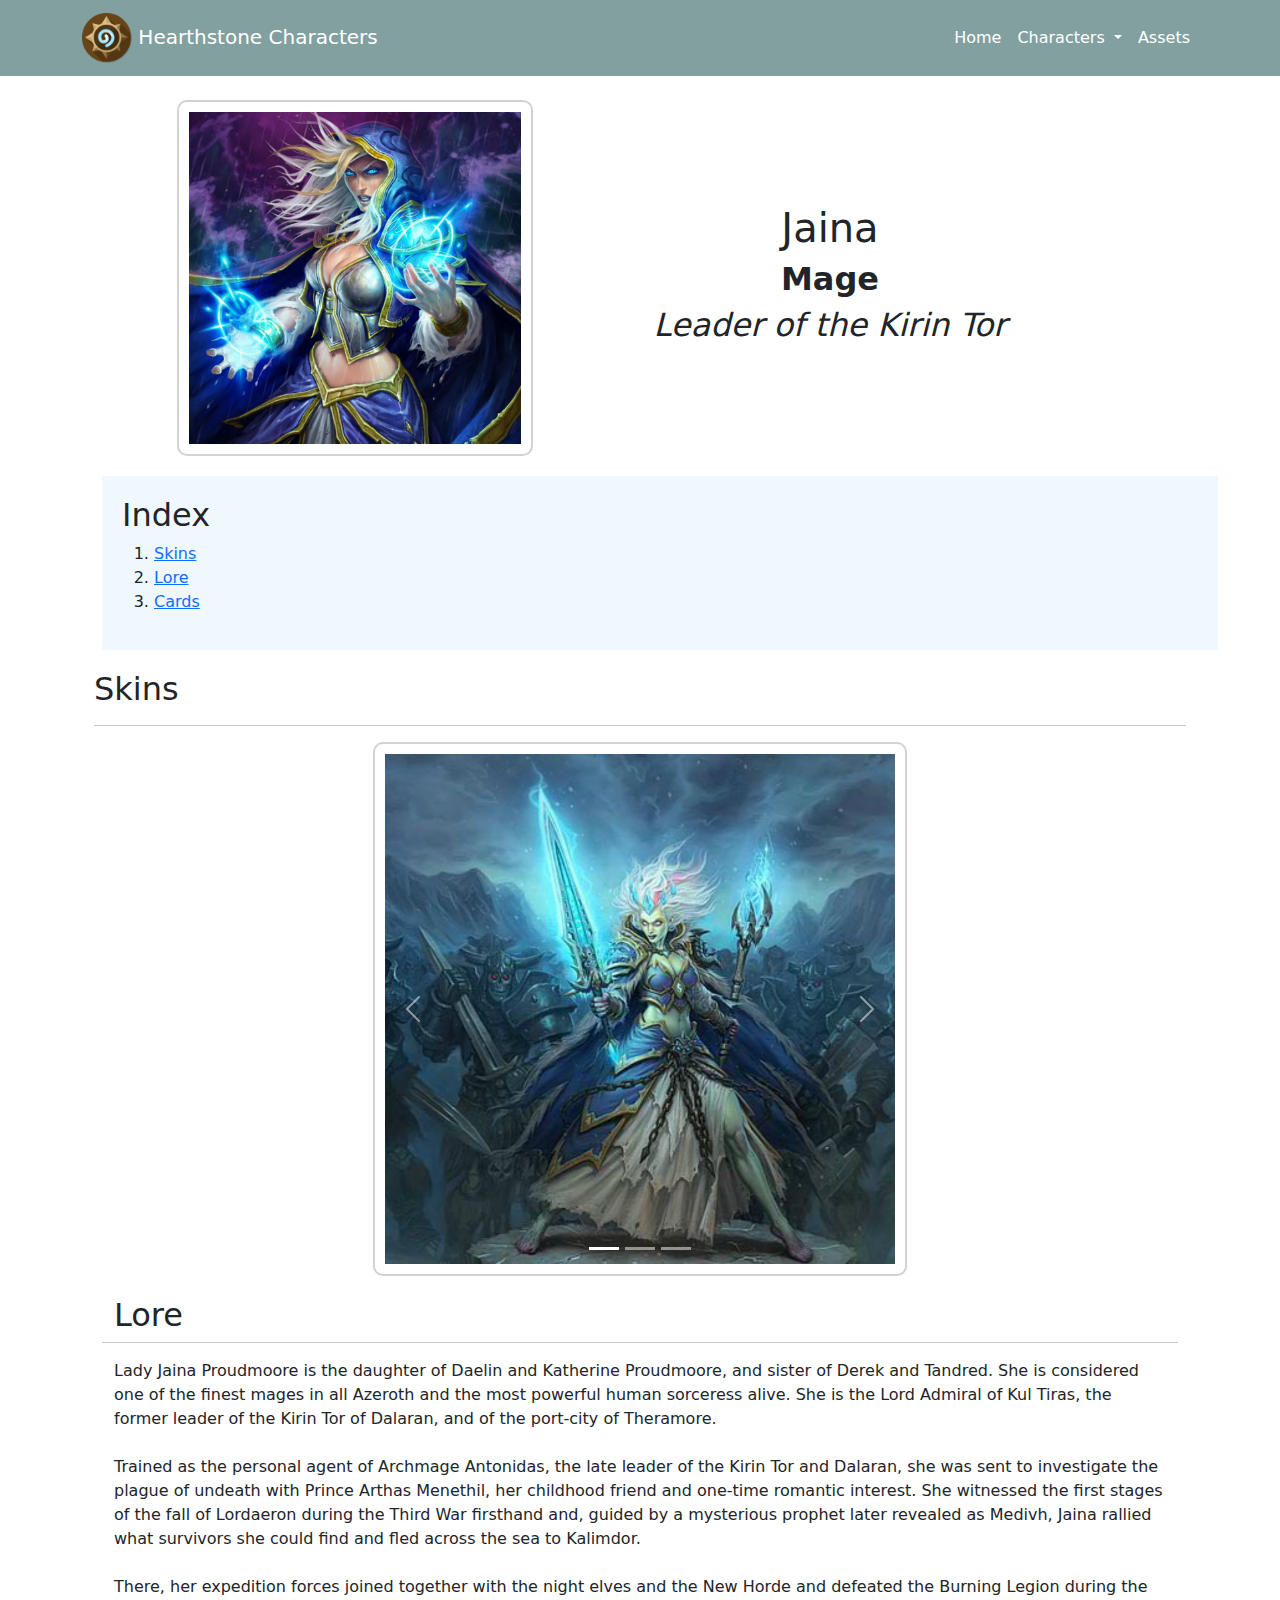
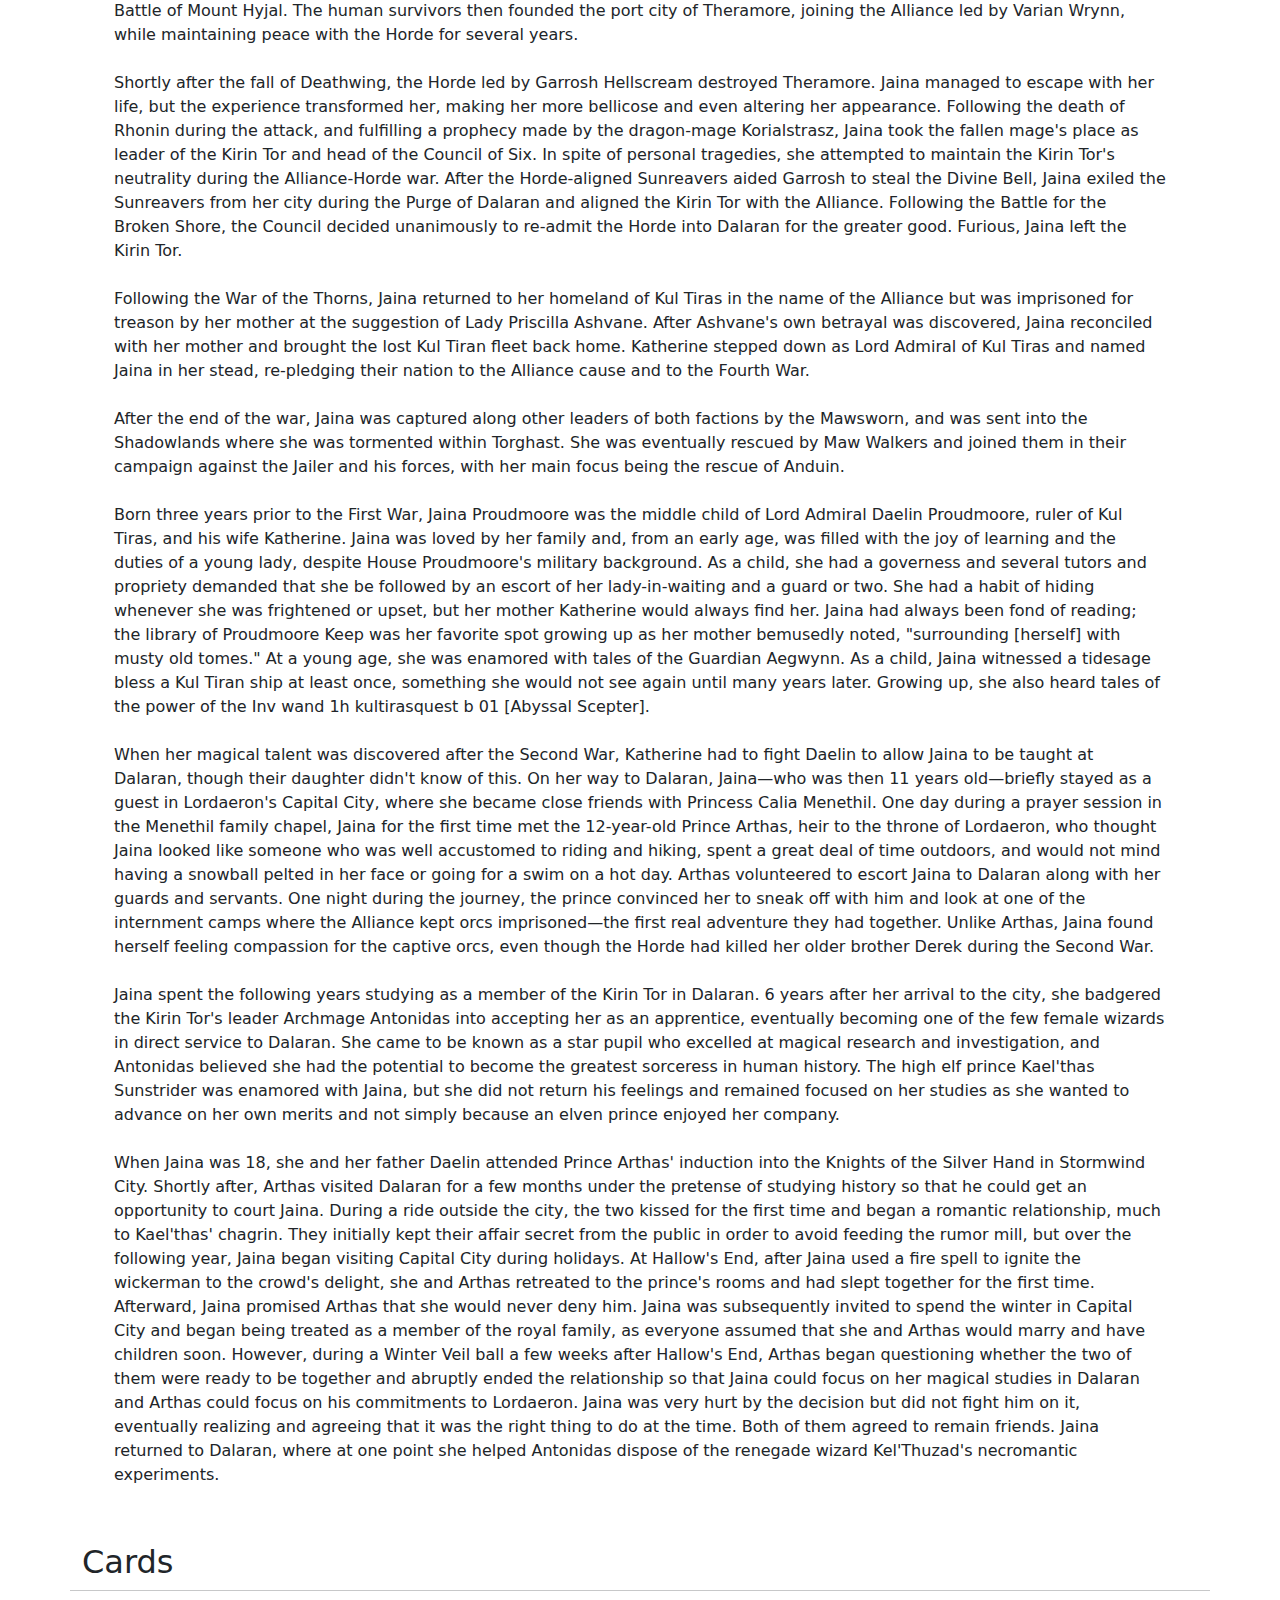
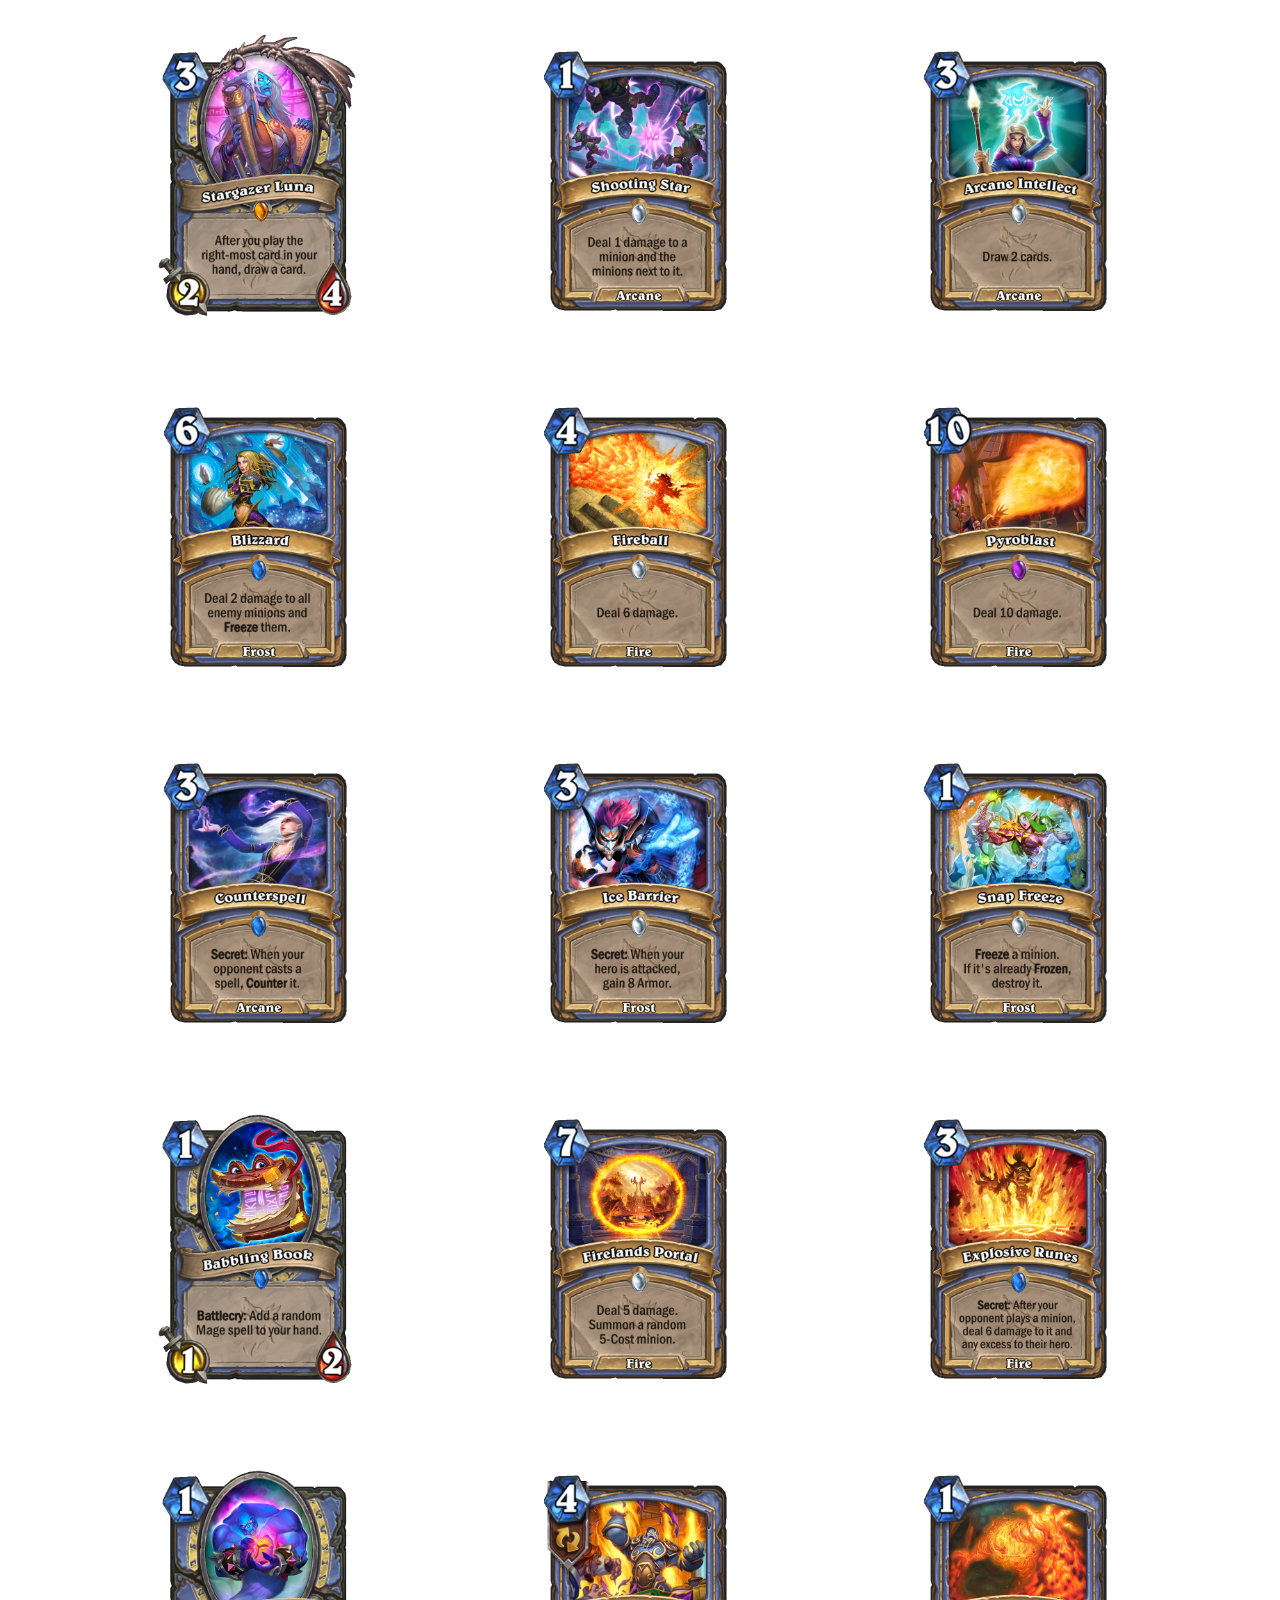
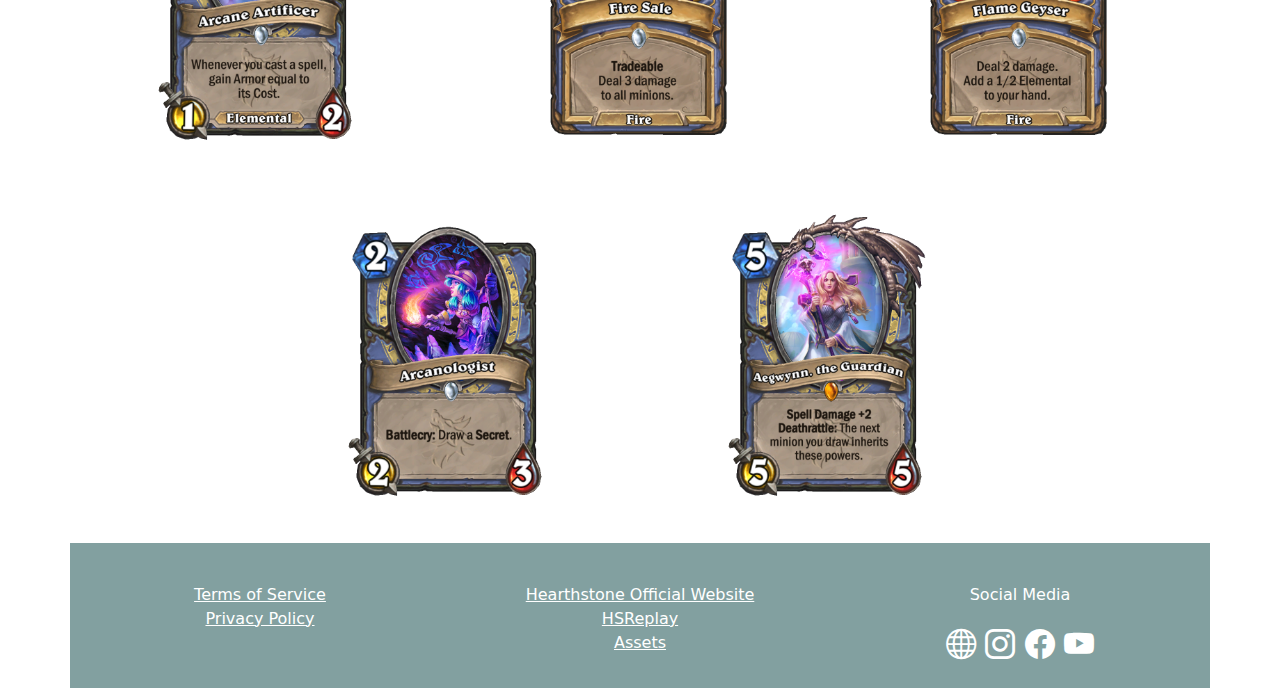
<file: html/jaina.html>
<!DOCTYPE html>
<html lang="en">

<head>
    <!-- // ---- ---- ---- ---- ---- ---- ---- ---- ---- ---- ---- ---- //-->

    <!-- Metadata -->
    <meta charset="UTF-8">
    <meta http-equiv="X-UA-Compatible" content="IE=edge">
    <meta name="viewport" content="width=device-width, initial-scale=1.0">

    <!-- // ---- ---- ---- ---- ---- ---- ---- ---- ---- ---- ---- ---- //-->

    <!-- Page Title and Fav Icon -->
    <title>Home | Hearthstone Characters</title>
    <link rel="shortcut icon" href="../img/fav-icon.png" type="image/x-icon">

    <!-- // ---- ---- ---- ---- ---- ---- ---- ---- ---- ---- ---- ---- //-->

    <!-- Bootstrap Styles -->
    <link rel="stylesheet" href="https://cdn.jsdelivr.net/npm/bootstrap@5.3.0/dist/css/bootstrap.min.css">
    <!-- Bootstrap Icons -->
    <link rel="stylesheet" href="https://cdn.jsdelivr.net/npm/bootstrap-icons@1.10.5/font/bootstrap-icons.css">

    <!-- // ---- ---- ---- ---- ---- ---- ---- ---- ---- ---- ---- ---- //-->

    <!-- My CSS -->
    <link rel="stylesheet" href="../css/nav-bar.css">
    <link rel="stylesheet" href="../css/heroes-section.css">
    <link rel="stylesheet" href="../css/footer.css">
    <link rel="stylesheet" href="../css/anduin.css">

    <!-- // ---- ---- ---- ---- ---- ---- ---- ---- ---- ---- ---- ---- //-->
</head>

<body>

    <!-- // ---- ---- ---- ---- ---- ---- ---- ---- ---- ---- ---- ---- //-->

    <!-- Nav Bar -->
    <nav class="nav-holder navbar navbar-expand-md">

        <div class="container">

            <!-- // ---- ---- ---- ---- ---- ---- ---- ---- ---- ---- ---- ---- //-->

            <!-- Nav Bar Brand And Brand Icon -->
            <a class="navbar-brand" href="../index.html">
                <img src="../img/fav-icon.png" alt="Hearthstone Icon">
                Hearthstone Characters
            </a>

            <button class="navbar-toggler" type="button" data-bs-toggle="collapse" data-bs-target="#navbarNav"
                aria-controls="navbarSupportedContent" aria-expanded="false" aria-label="Toggle navigation">
                <span class="navbar-toggler-icon"></span>
            </button>

            <!-- // ---- ---- ---- ---- ---- ---- ---- ---- ---- ---- ---- ---- //-->

            <!-- Nav Bar Menu -->
            <div id="navbarNav" class="collapse navbar-collapse justify-content-end">

                <ul class="navbar-nav">

                    <!-- Home -->
                    <li class="nav-item">
                        <a class="nav-link" href="../index.html" aria-current="page">
                            Home
                        </a>
                    </li>

                    <!-- Characters List -->
                    <li class="nav-item dropdown">
                        <a class="nav-link dropdown-toggle" role="button" data-bs-toggle="dropdown"
                            aria-expanded="false">
                            Characters
                        </a>
                        <ul class="dropdown-menu">

                            <li>
                                <a class="dropdown-item" href="./the-lich-king.html">
                                    <img src="../img/class-icons/death-knight.png" alt="The Lich King">
                                    The Lich King
                                    <span class="badge bg-info">New</span>
                                </a>
                            </li>

                            <li>
                                <a class="dropdown-item" href="./illidan.html">
                                    <img src="../img/class-icons/demon-hunter.png" alt="Illidan">
                                    Illidan
                                </a>
                            </li>

                            <li>
                                <a class="dropdown-item" href="./malfurion.html">
                                    <img src="../img/class-icons/druid.png" alt="Malfurion">
                                    Malfurion
                                </a>
                            </li>

                            <li>
                                <a class="dropdown-item" href="./rexxar.html">
                                    <img src="../img/class-icons/hunter.png" alt="Rexxar">
                                    Rexxar
                                </a>
                            </li>

                            <li>
                                <a class="dropdown-item" href="./jaina.html">
                                    <img src="../img/class-icons/mage.png" alt="Jaina">
                                    Jaina
                                </a>
                            </li>

                            <li>
                                <a class="dropdown-item" href="./uther.html">
                                    <img src="../img/class-icons/paladin.png" alt="Uther">
                                    Uther
                                </a>
                            </li>

                            <li>
                                <a class="dropdown-item" href="./anduin.html">
                                    <img src="../img/class-icons/priest.png" alt="Anduin">
                                    Anduin
                                </a>
                            </li>

                            <li>
                                <a class="dropdown-item" href="./valeera.html">
                                    <img src="../img/class-icons/rogue.png" alt="Valeera">
                                    Valeera
                                </a>
                            </li>

                            <li>
                                <a class="dropdown-item" href="./thrall.html">
                                    <img src="../img/class-icons/shaman.png" alt="Thrall">
                                    Thrall
                                </a>
                            </li>

                            <li>
                                <a class="dropdown-item" href="./gul-dan.html">
                                    <img src="../img/class-icons/warlock.png" alt="Gul'dan">
                                    Gul'dan
                                </a>
                            </li>

                            <li>
                                <a class="dropdown-item" href="./garrosh.html">
                                    <img src="../img/class-icons/warrior.png" alt="Garrosh">
                                    Garrosh
                                </a>
                            </li>

                        </ul>
                    </li>

                    <!-- Assets -->
                    <li class="nav-item">
                        <a class="nav-link" target="_blank" href="https://blizzard.gamespress.com/hearthstone">
                            Assets
                        </a>
                    </li>

                </ul>

            </div>

            <!-- // ---- ---- ---- ---- ---- ---- ---- ---- ---- ---- ---- ---- //-->

        </div>

    </nav>

    <!-- // ---- ---- ---- ---- ---- ---- ---- ---- ---- ---- ---- ---- //-->

    <!-- Hero | Jaina -->
    <main class="container hero-container">

        <!-- Hero | CV -->
        <div class="row text-center d-flex align-items-center justify-content-center">

            <div class="col-lg-4 col-md-6 col-sm-12">

                <img src="../img/heroes/jaina.png" alt="">

            </div>

            <div class="col-lg-6 col-md-6 col-sm-12">

                <h1>Jaina</h1>

                <h2><strong>Mage</strong></h2>

                <h2>
                    <i>
                        Leader of the Kirin Tor
                    </i>
                </h2>

            </div>

        </div>

        <!-- Hero | Index -->
        <div class="index-holder container">

            <div class="row">

                <div class="col">

                    <h2>Index</h2>

                </div>

            </div>

            <div class="row">

                <div class="col">

                    <ol>
                        <li>
                            <a href="#hero-skins">
                                Skins
                            </a>
                        </li>

                        <li>
                            <a href="#hero-lore">
                                Lore
                            </a>
                        </li>

                        <li>
                            <a href="#hero-cards">
                                Cards
                            </a>
                        </li>

                    </ol>

                </div>

            </div>

        </div>

        <!-- Hero | Skins -->
        <div id="hero-skins" class="container">

            <div class="row">

                <div class="col">

                    <h2>Skins</h2>

                    <hr>

                </div>

            </div>

            <div class="row d-flex align-items-center justify-content-center">

                <div class="col-lg-6 col-md-8 col-sm-12">

                    <div id="carouselExampleIndicators" class="carousel slide" data-bs-ride="carousel">
                        <div class="carousel-indicators">
                            <button type="button" data-bs-target="#carouselExampleIndicators" data-bs-slide-to="0"
                                class="active" aria-current="true" aria-label="Slide 1"></button>
                            <button type="button" data-bs-target="#carouselExampleIndicators" data-bs-slide-to="1"
                                aria-label="Slide 2"></button>
                            <button type="button" data-bs-target="#carouselExampleIndicators" data-bs-slide-to="2"
                                aria-label="Slide 3"></button>
                        </div>
                        <div class="carousel-inner">
                            <div class="carousel-item active">
                                <img src="../img/skins/mage/mage1.png" class="d-block w-100" alt="...">
                            </div>
                            <div class="carousel-item">
                                <img src="../img/skins/mage/mage2.png" class="d-block w-100" alt="...">
                            </div>
                            <div class="carousel-item">
                                <img src="../img/class-icons/mage.png" class="d-block w-100" alt="...">
                            </div>
                        </div>
                        <button class="carousel-control-prev" type="button" data-bs-target="#carouselExampleIndicators"
                            data-bs-slide="prev">
                            <span class="carousel-control-prev-icon" aria-hidden="true"></span>
                            <span class="visually-hidden">Previous</span>
                        </button>
                        <button class="carousel-control-next" type="button" data-bs-target="#carouselExampleIndicators"
                            data-bs-slide="next">
                            <span class="carousel-control-next-icon" aria-hidden="true"></span>
                            <span class="visually-hidden">Next</span>
                        </button>
                    </div>

                </div>

            </div>

        </div>

        <!-- Hero | Lore -->
        <div id="hero-lore" class="row lore-holder">

            <h2>Lore</h2>
            <hr>
            <p>
                Lady Jaina Proudmoore is the daughter of Daelin and Katherine Proudmoore, and sister of Derek and
                Tandred. She is considered one of the finest mages in all Azeroth and the most powerful human
                sorceress alive. She is the Lord Admiral of Kul Tiras, the former leader of the Kirin Tor of
                Dalaran, and of the port-city of Theramore.
                <br><br>
                Trained as the personal agent of Archmage Antonidas, the late leader of the Kirin Tor and Dalaran, she
                was sent to investigate the plague of undeath with Prince Arthas Menethil, her childhood friend and
                one-time romantic interest. She witnessed the first stages of the fall of Lordaeron during the Third War
                firsthand and, guided by a mysterious prophet later revealed as Medivh, Jaina rallied what survivors she
                could find and fled across the sea to Kalimdor.
                <br><br>
                There, her expedition forces joined together with the night elves and the New Horde and defeated the
                Burning Legion during the Battle of Mount Hyjal. The human survivors then founded the port city of
                Theramore, joining the Alliance led by Varian Wrynn, while maintaining peace with the Horde for several
                years.
                <br><br>
                Shortly after the fall of Deathwing, the Horde led by Garrosh Hellscream destroyed Theramore. Jaina
                managed to escape with her life, but the experience transformed her, making her more bellicose and even
                altering her appearance. Following the death of Rhonin during the attack, and fulfilling a prophecy made
                by the dragon-mage Korialstrasz, Jaina took the fallen mage's place as leader of the Kirin Tor and head
                of the Council of Six. In spite of personal tragedies, she attempted to maintain the Kirin Tor's
                neutrality during the Alliance-Horde war. After the Horde-aligned Sunreavers aided Garrosh to steal the
                Divine Bell, Jaina exiled the Sunreavers from her city during the Purge of Dalaran and aligned the Kirin
                Tor with the Alliance. Following the Battle for the Broken Shore, the Council decided unanimously to
                re-admit the Horde into Dalaran for the greater good. Furious, Jaina left the Kirin Tor.
                <br><br>
                Following the War of the Thorns, Jaina returned to her homeland of Kul Tiras in the name of the Alliance
                but was imprisoned for treason by her mother at the suggestion of Lady Priscilla Ashvane. After
                Ashvane's own betrayal was discovered, Jaina reconciled with her mother and brought the lost Kul Tiran
                fleet back home. Katherine stepped down as Lord Admiral of Kul Tiras and named Jaina in her stead,
                re-pledging their nation to the Alliance cause and to the Fourth War.
                <br><br>
                After the end of the war, Jaina was captured along other leaders of both factions by the Mawsworn, and
                was sent into the Shadowlands where she was tormented within Torghast. She was eventually rescued by Maw
                Walkers and joined them in their campaign against the Jailer and his forces, with her main focus being
                the rescue of Anduin.
                <br><br>
                Born three years prior to the First War, Jaina Proudmoore was the middle child of Lord Admiral
                Daelin Proudmoore, ruler of Kul Tiras, and his wife Katherine. Jaina was loved by her family and, from
                an early age, was filled with the joy of learning and the duties of a young lady, despite House
                Proudmoore's military background. As a child, she had a governess and several tutors and propriety
                demanded that she be followed by an escort of her lady-in-waiting and a guard or two. She had a
                habit of hiding whenever she was frightened or upset, but her mother Katherine would always find
                her. Jaina had always been fond of reading; the library of Proudmoore Keep was her favorite spot
                growing up as her mother bemusedly noted, "surrounding [herself] with musty old tomes." At a young
                age, she was enamored with tales of the Guardian Aegwynn. As a child, Jaina witnessed a tidesage
                bless a Kul Tiran ship at least once, something she would not see again until many years later.
                Growing up, she also heard tales of the power of the Inv wand 1h kultirasquest b 01 [Abyssal
                Scepter].
                <br><br>
                When her magical talent was discovered after the Second War, Katherine had to fight Daelin to allow
                Jaina to be taught at Dalaran, though their daughter didn't know of this. On her way to Dalaran,
                Jaina—who was then 11 years old—briefly stayed as a guest in Lordaeron's Capital City, where she
                became close friends with Princess Calia Menethil. One day during a prayer session in the Menethil
                family chapel, Jaina for the first time met the 12-year-old Prince Arthas, heir to the throne of
                Lordaeron, who thought Jaina looked like someone who was well accustomed to riding and hiking, spent a
                great deal of time outdoors, and would not mind having a snowball pelted in her face or going for a swim
                on a hot day. Arthas volunteered to escort Jaina to Dalaran along with her guards and servants. One
                night during the journey, the prince convinced her to sneak off with him and look at one of the
                internment camps where the Alliance kept orcs imprisoned—the first real adventure they had together.
                Unlike Arthas, Jaina found herself feeling compassion for the captive orcs, even though the Horde had
                killed her older brother Derek during the Second War.
                <br><br>
                Jaina spent the following years studying as a member of the Kirin Tor in Dalaran. 6 years after her
                arrival to the city, she badgered the Kirin Tor's leader Archmage Antonidas into accepting her as an
                apprentice, eventually becoming one of the few female wizards in direct service to Dalaran. She came
                to be known as a star pupil who excelled at magical research and investigation, and Antonidas
                believed she had the potential to become the greatest sorceress in human history. The high elf
                prince Kael'thas Sunstrider was enamored with Jaina, but she did not return his feelings and remained
                focused on her studies as she wanted to advance on her own merits and not simply because an elven
                prince enjoyed her company.
                <br><br>
                When Jaina was 18, she and her father Daelin attended Prince Arthas' induction into the Knights of the
                Silver Hand in Stormwind City. Shortly after, Arthas visited Dalaran for a few months under the pretense
                of studying history so that he could get an opportunity to court Jaina. During a ride outside the city,
                the two kissed for the first time and began a romantic relationship, much to Kael'thas' chagrin. They
                initially kept their affair secret from the public in order to avoid feeding the rumor mill, but over
                the following year, Jaina began visiting Capital City during holidays. At Hallow's End, after Jaina used
                a fire spell to ignite the wickerman to the crowd's delight, she and Arthas retreated to the prince's
                rooms and had slept together for the first time. Afterward, Jaina promised Arthas that she would never
                deny him. Jaina was subsequently invited to spend the winter in Capital City and began being treated as
                a member of the royal family, as everyone assumed that she and Arthas would marry and have children
                soon. However, during a Winter Veil ball a few weeks after Hallow's End, Arthas began questioning
                whether the two of them were ready to be together and abruptly ended the relationship so that Jaina
                could focus on her magical studies in Dalaran and Arthas could focus on his commitments to Lordaeron.
                Jaina was very hurt by the decision but did not fight him on it, eventually realizing and agreeing that
                it was the right thing to do at the time. Both of them agreed to remain friends. Jaina returned to
                Dalaran, where at one point she helped Antonidas dispose of the renegade wizard Kel'Thuzad's necromantic
                experiments.
            </p>
        </div>

    </main>

    <!-- // ---- ---- ---- ---- ---- ---- ---- ---- ---- ---- ---- ---- //-->

    <!-- Cards | Hero -->
    <div id="hero-cards" class="container cards-container">

        <div class="row">

            <h2>Cards</h2>
            <hr>

        </div>

        <!-- Cards -->
        <div class="row d-flex align-items-center justify-content-center">

            <div class="col-lg-4 col-md-6 col-sm-12">

                <img src="../img/core-cards/Mage/MAGE_CORE_BOT_103_enUS_StargazerLuna-102195_NORMAL.png"
                    alt="">

            </div>

            <div class="col-lg-4 col-md-6 col-sm-12">

                <img src="../img/core-cards/Mage/MAGE_CORE_BOT_453_enUS_ShootingStar-69698_NORMAL.png"
                    alt="">

            </div>

            <div class="col-lg-4 col-md-6 col-sm-12">

                <img src="../img/core-cards/Mage/MAGE_CORE_CS2_023_enUS_ArcaneIntellect-69500_NORMAL.png"
                    alt="">

            </div>

            <div class="col-lg-4 col-md-6 col-sm-12">

                <img src="../img/core-cards/Mage/MAGE_CORE_CS2_028_enUS_Blizzard-76273_NORMAL.png"
                    alt="">

            </div>

            <div class="col-lg-4 col-md-6 col-sm-12">

                <img src="../img/core-cards/Mage/MAGE_CORE_CS2_029_enUS_Fireball-69501_NORMAL.png"
                    alt="">

            </div>

            <div class="col-lg-4 col-md-6 col-sm-12">

                <img src="../img/core-cards/Mage/MAGE_CORE_EX1_279_enUS_Pyroblast-76272_NORMAL.png"
                    alt="">

            </div>

            <div class="col-lg-4 col-md-6 col-sm-12">

                <img src="../img/core-cards/Mage/MAGE_CORE_EX1_287_enUS_Counterspell-69607_NORMAL.png"
                    alt="">

            </div>

            <div class="col-lg-4 col-md-6 col-sm-12">

                <img src="../img/core-cards/Mage/MAGE_CORE_EX1_289_enUS_IceBarrier-69608_NORMAL.png"
                    alt="">

            </div>

            <div class="col-lg-4 col-md-6 col-sm-12">

                <img src="../img/core-cards/Mage/MAGE_CORE_GIL_801_enUS_SnapFreeze-69699_NORMAL.png"
                    alt="">

            </div>

            <div class="col-lg-4 col-md-6 col-sm-12">

                <img src="../img/core-cards/Mage/MAGE_CORE_KAR_009_enUS_BabblingBook-69700_NORMAL.png"
                    alt="">

            </div>

            <div class="col-lg-4 col-md-6 col-sm-12">

                <img src="../img/core-cards/Mage/MAGE_CORE_KAR_076_enUS_FirelandsPortal-97375_NORMAL.png"
                    alt="">

            </div>

            <div class="col-lg-4 col-md-6 col-sm-12">

                <img src="../img/core-cards/Mage/MAGE_CORE_LOOT_101_enUS_ExplosiveRunes-86235_NORMAL.png"
                    alt="">

            </div>

            <div class="col-lg-4 col-md-6 col-sm-12">

                <img src="../img/core-cards/Mage/MAGE_CORE_LOOT_231_enUS_ArcaneArtificer-97374_NORMAL.png" alt="">

            </div>

            <div class="col-lg-4 col-md-6 col-sm-12">

                <img src="../img/core-cards/Mage/MAGE_CORE_SW_107_enUS_FireSale-102193_NORMAL.png"
                    alt="">

            </div>

            <div class="col-lg-4 col-md-6 col-sm-12">

                <img src="../img/core-cards/Mage/MAGE_CORE_UNG_018_enUS_FlameGeyser-102194_NORMAL.png"
                    alt="">

            </div>

            <div class="col-lg-4 col-md-6 col-sm-12">

                <img src="../img/core-cards/Mage/MAGE_CORE_UNG_020_enUS_Arcanologist-69702_NORMAL.png"
                    alt="">

            </div>

            <div class="col-lg-4 col-md-6 col-sm-12">

                <img src="../img/core-cards/Mage/MAGE_CS3_001_enUS_AegwynntheGuardian-62347_NORMAL.png"
                    alt="">

            </div>

        </div>

    </div>

    <!-- // ---- ---- ---- ---- ---- ---- ---- ---- ---- ---- ---- ---- //-->

    <!-- Footer -->
    <footer class="container">

        <div class="row text-center">

            <!-- Terms of Service and Privacy Policy -->
            <div class="col">

                <a href="./html/terms-of-service.html">
                    Terms of Service
                </a>

                <br>

                <a href="./html/privacy-policy.html">
                    Privacy Policy
                </a>

            </div>

            <!-- Useful Links -->
            <div class="col">

                <a target="_blank" href="https://hearthstone.blizzard.com/en-gb">
                    Hearthstone Official Website
                </a>

                <br>

                <a target="_blank" href="https://hsreplay.net/">
                    HSReplay
                </a>

                <br>

                <a target="_blank" href="https://blizzard.gamespress.com/hearthstone">
                    Assets
                </a>

            </div>

            <!-- Social Media Links -->
            <div class="col social-media-links-footer">

                <p>Social Media</p>

                <a target="_blank" href="https://hearthstone.blizzard.com/en-gb">
                    <i class="bi bi-globe"></i>
                </a>

                <a target="_blank" href="https://www.instagram.com/playhearthstone/">
                    <i class="bi bi-instagram"></i>
                </a>

                <a target="_blank" href="https://www.facebook.com/Hearthstone">
                    <i class="bi bi-facebook"></i>
                </a>

                <a target="_blank" href="https://www.youtube.com/Hearthstone">
                    <i class="bi bi-youtube"></i>
                </a>

            </div>

        </div>

    </footer>

    <!-- // ---- ---- ---- ---- ---- ---- ---- ---- ---- ---- ---- ---- //-->

    <!-- Bootstrap JS -->
    <script src="https://cdn.jsdelivr.net/npm/bootstrap@5.3.0/dist/js/bootstrap.bundle.min.js"></script>
    <!-- // ---- ---- ---- ---- ---- ---- ---- ---- ---- ---- ---- ---- //-->

    <!-- My JS -->

    <!-- // ---- ---- ---- ---- ---- ---- ---- ---- ---- ---- ---- ---- //-->
</body>

</html>
</file>
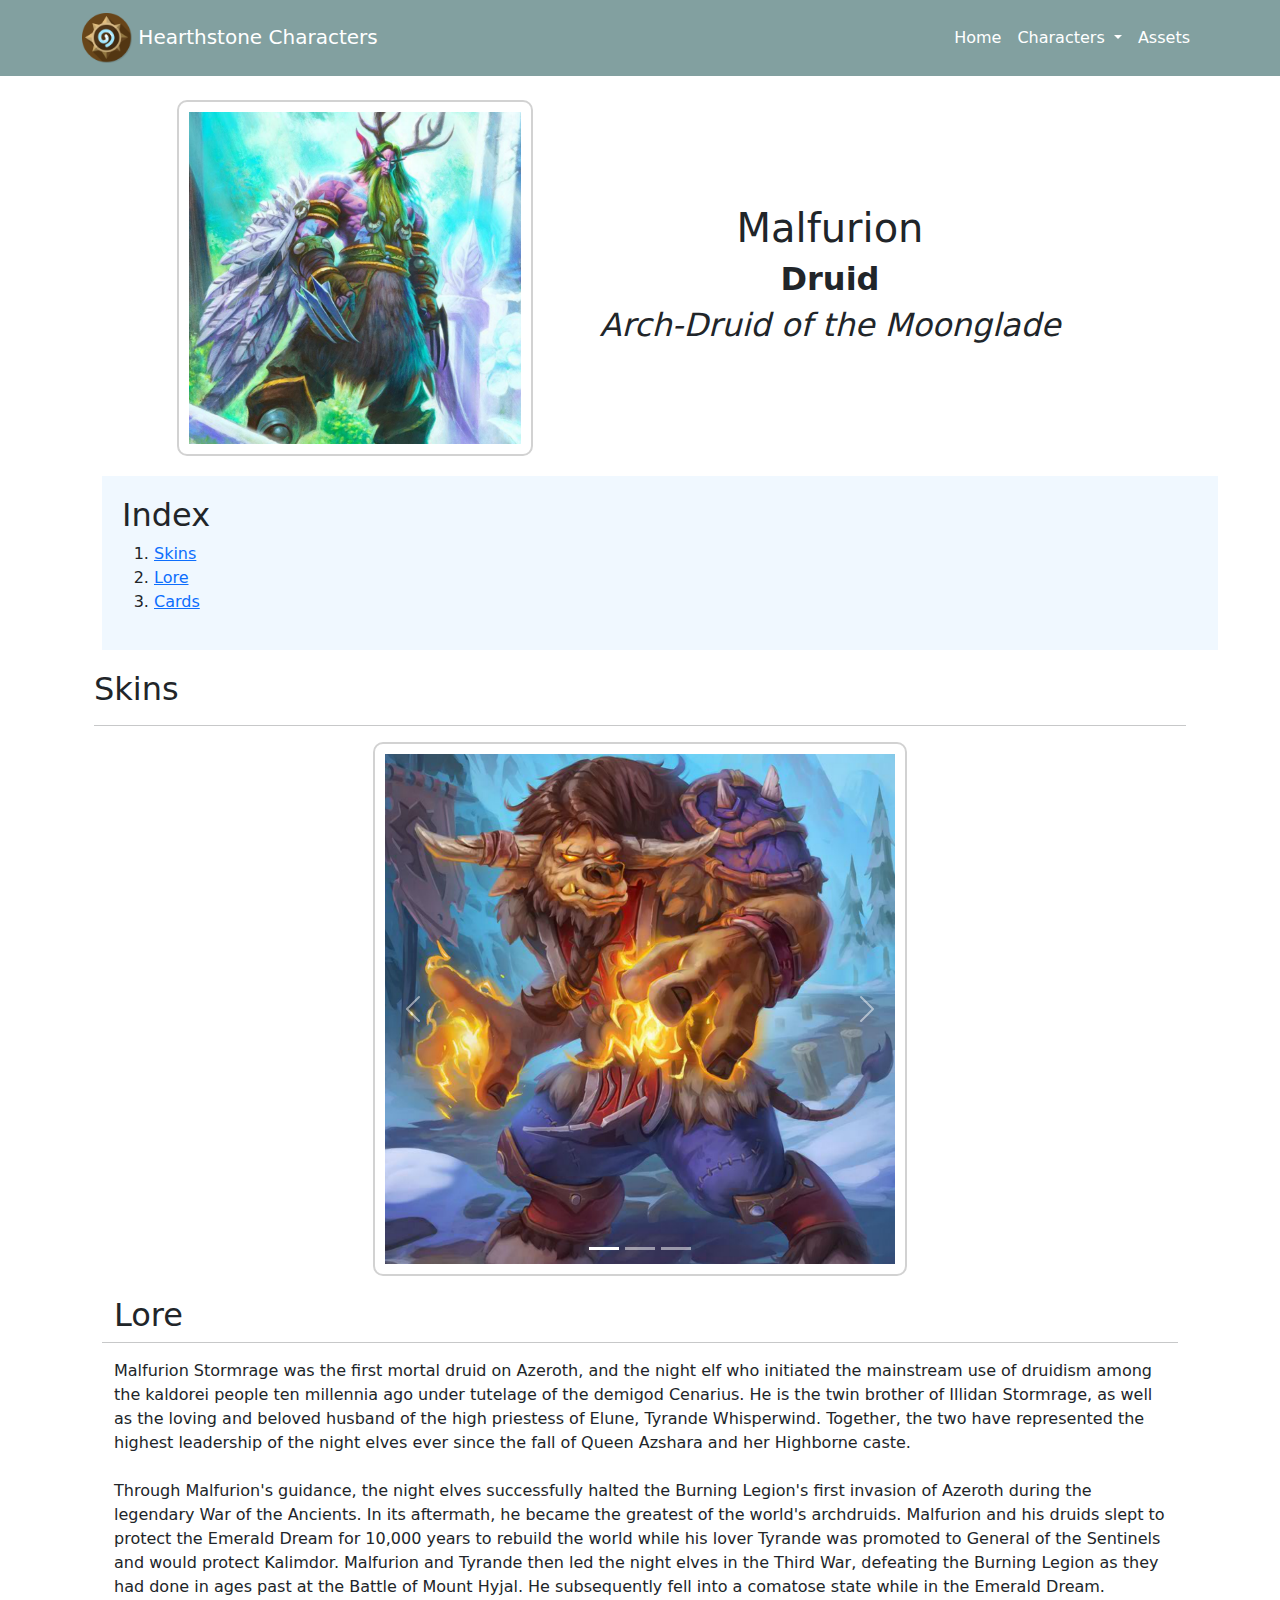
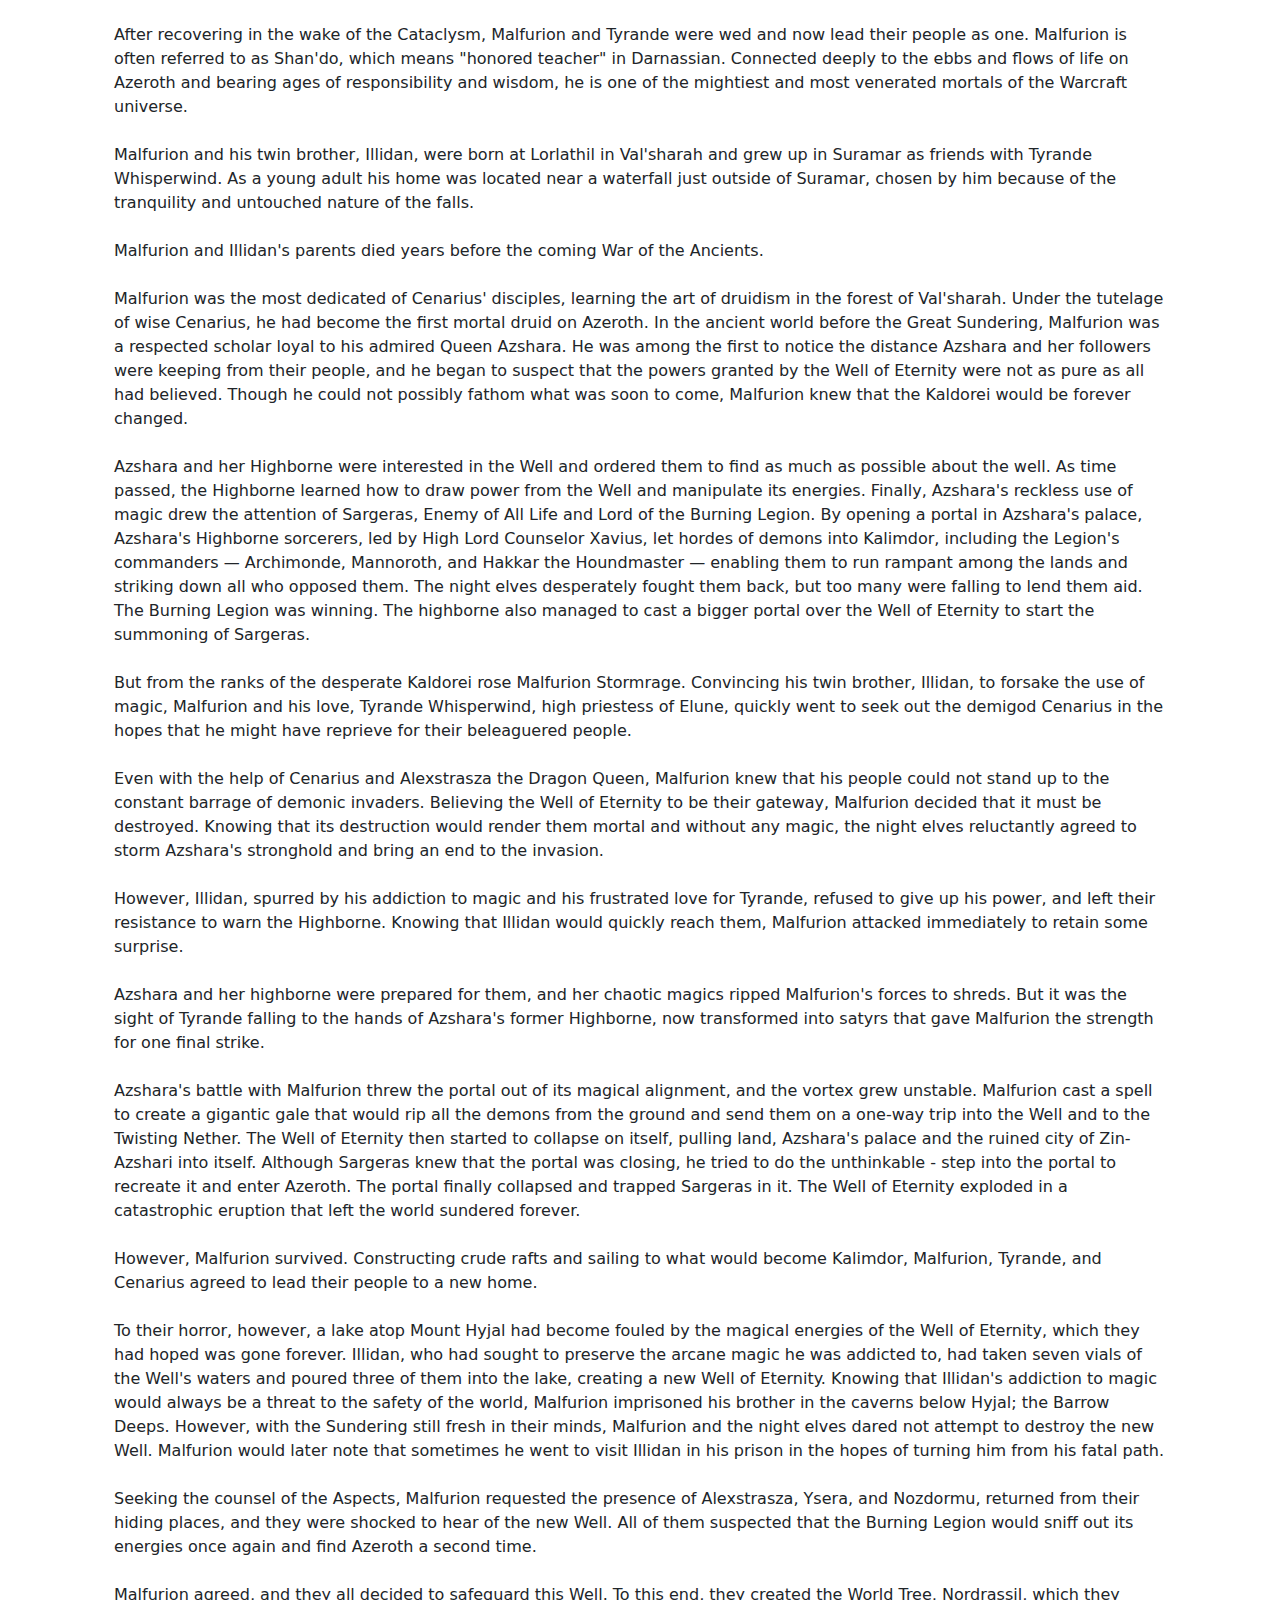
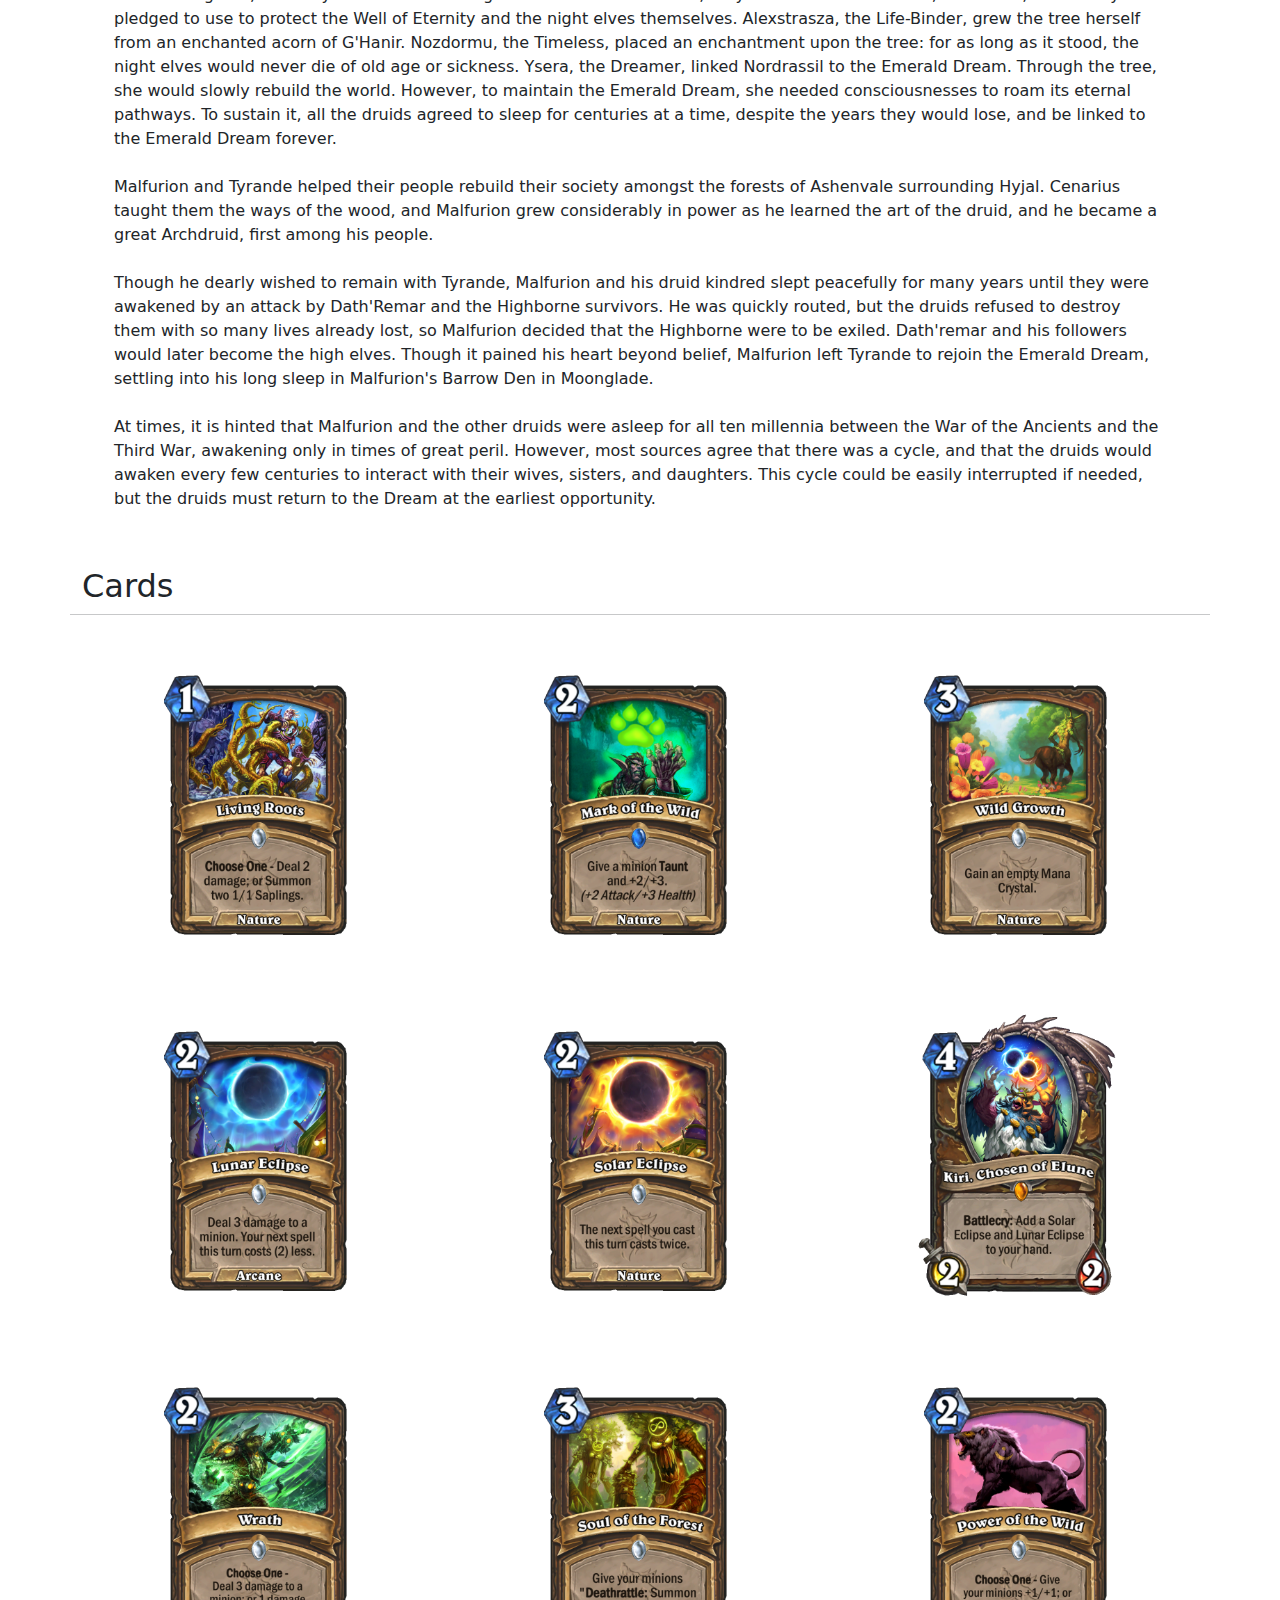
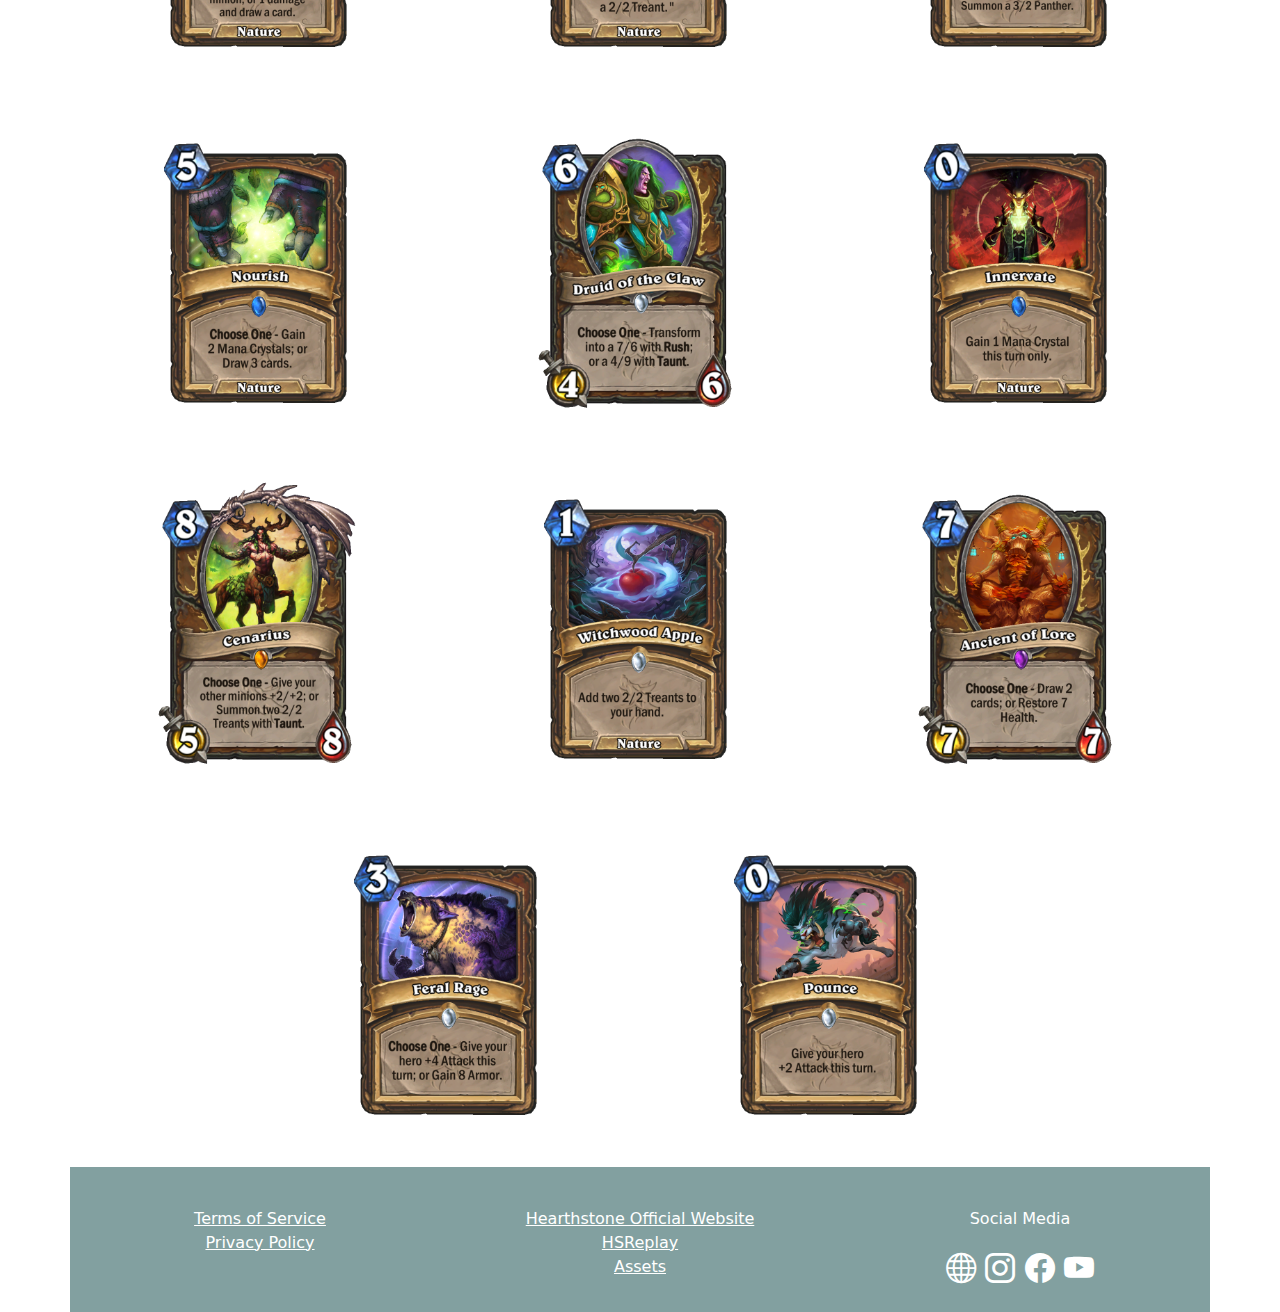
<file: html/malfurion.html>
<!DOCTYPE html>
<html lang="en">

<head>
    <!-- // ---- ---- ---- ---- ---- ---- ---- ---- ---- ---- ---- ---- //-->

    <!-- Metadata -->
    <meta charset="UTF-8">
    <meta http-equiv="X-UA-Compatible" content="IE=edge">
    <meta name="viewport" content="width=device-width, initial-scale=1.0">

    <!-- // ---- ---- ---- ---- ---- ---- ---- ---- ---- ---- ---- ---- //-->

    <!-- Page Title and Fav Icon -->
    <title>Home | Hearthstone Characters</title>
    <link rel="shortcut icon" href="../img/fav-icon.png" type="image/x-icon">

    <!-- // ---- ---- ---- ---- ---- ---- ---- ---- ---- ---- ---- ---- //-->

    <!-- Bootstrap Styles -->
    <link rel="stylesheet" href="https://cdn.jsdelivr.net/npm/bootstrap@5.3.0/dist/css/bootstrap.min.css">
    <!-- Bootstrap Icons -->
    <link rel="stylesheet" href="https://cdn.jsdelivr.net/npm/bootstrap-icons@1.10.5/font/bootstrap-icons.css">

    <!-- // ---- ---- ---- ---- ---- ---- ---- ---- ---- ---- ---- ---- //-->

    <!-- My CSS -->
    <link rel="stylesheet" href="../css/nav-bar.css">
    <link rel="stylesheet" href="../css/heroes-section.css">
    <link rel="stylesheet" href="../css/footer.css">
    <link rel="stylesheet" href="../css/anduin.css">

    <!-- // ---- ---- ---- ---- ---- ---- ---- ---- ---- ---- ---- ---- //-->
</head>

<body>

    <!-- // ---- ---- ---- ---- ---- ---- ---- ---- ---- ---- ---- ---- //-->

    <!-- Nav Bar -->
    <nav class="nav-holder navbar navbar-expand-md">

        <div class="container">

            <!-- // ---- ---- ---- ---- ---- ---- ---- ---- ---- ---- ---- ---- //-->

            <!-- Nav Bar Brand And Brand Icon -->
            <a class="navbar-brand" href="../index.html">
                <img src="../img/fav-icon.png" alt="Hearthstone Icon">
                Hearthstone Characters
            </a>

            <button class="navbar-toggler" type="button" data-bs-toggle="collapse" data-bs-target="#navbarNav"
                aria-controls="navbarSupportedContent" aria-expanded="false" aria-label="Toggle navigation">
                <span class="navbar-toggler-icon"></span>
            </button>

            <!-- // ---- ---- ---- ---- ---- ---- ---- ---- ---- ---- ---- ---- //-->

            <!-- Nav Bar Menu -->
            <div id="navbarNav" class="collapse navbar-collapse justify-content-end">

                <ul class="navbar-nav">

                    <!-- Home -->
                    <li class="nav-item">
                        <a class="nav-link" href="../index.html" aria-current="page">
                            Home
                        </a>
                    </li>

                    <!-- Characters List -->
                    <li class="nav-item dropdown">
                        <a class="nav-link dropdown-toggle" role="button" data-bs-toggle="dropdown"
                            aria-expanded="false">
                            Characters
                        </a>
                        <ul class="dropdown-menu">

                            <li>
                                <a class="dropdown-item" href="./the-lich-king.html">
                                    <img src="../img/class-icons/death-knight.png" alt="The Lich King">
                                    The Lich King
                                    <span class="badge bg-info">New</span>
                                </a>
                            </li>

                            <li>
                                <a class="dropdown-item" href="./illidan.html">
                                    <img src="../img/class-icons/demon-hunter.png" alt="Illidan">
                                    Illidan
                                </a>
                            </li>

                            <li>
                                <a class="dropdown-item" href="./malfurion.html">
                                    <img src="../img/class-icons/druid.png" alt="Malfurion">
                                    Malfurion
                                </a>
                            </li>

                            <li>
                                <a class="dropdown-item" href="./rexxar.html">
                                    <img src="../img/class-icons/hunter.png" alt="Rexxar">
                                    Rexxar
                                </a>
                            </li>

                            <li>
                                <a class="dropdown-item" href="./jaina.html">
                                    <img src="../img/class-icons/mage.png" alt="Jaina">
                                    Jaina
                                </a>
                            </li>

                            <li>
                                <a class="dropdown-item" href="./uther.html">
                                    <img src="../img/class-icons/paladin.png" alt="Uther">
                                    Uther
                                </a>
                            </li>

                            <li>
                                <a class="dropdown-item" href="./anduin.html">
                                    <img src="../img/class-icons/priest.png" alt="Anduin">
                                    Anduin
                                </a>
                            </li>

                            <li>
                                <a class="dropdown-item" href="./valeera.html">
                                    <img src="../img/class-icons/rogue.png" alt="Valeera">
                                    Valeera
                                </a>
                            </li>

                            <li>
                                <a class="dropdown-item" href="./thrall.html">
                                    <img src="../img/class-icons/shaman.png" alt="Thrall">
                                    Thrall
                                </a>
                            </li>

                            <li>
                                <a class="dropdown-item" href="./gul-dan.html">
                                    <img src="../img/class-icons/warlock.png" alt="Gul'dan">
                                    Gul'dan
                                </a>
                            </li>

                            <li>
                                <a class="dropdown-item" href="./garrosh.html">
                                    <img src="../img/class-icons/warrior.png" alt="Garrosh">
                                    Garrosh
                                </a>
                            </li>

                        </ul>
                    </li>

                    <!-- Assets -->
                    <li class="nav-item">
                        <a class="nav-link" target="_blank" href="https://blizzard.gamespress.com/hearthstone">
                            Assets
                        </a>
                    </li>

                </ul>

            </div>

            <!-- // ---- ---- ---- ---- ---- ---- ---- ---- ---- ---- ---- ---- //-->

        </div>

    </nav>

    <!-- // ---- ---- ---- ---- ---- ---- ---- ---- ---- ---- ---- ---- //-->

    <!-- Hero | Malfurion -->
    <main class="container hero-container">

        <!-- Hero | CV -->
        <div class="row text-center d-flex align-items-center justify-content-center">

            <div class="col-lg-4 col-md-6 col-sm-12">

                <img src="../img/heroes/druid.png" alt="">

            </div>

            <div class="col-lg-6 col-md-6 col-sm-12">

                <h1>Malfurion</h1>

                <h2><strong>Druid</strong></h2>

                <h2>
                    <i>
                        Arch-Druid of the Moonglade
                    </i>
                </h2>

            </div>

        </div>

        <!-- Hero | Index -->
        <div class="index-holder container">

            <div class="row">

                <div class="col">

                    <h2>Index</h2>

                </div>

            </div>

            <div class="row">

                <div class="col">

                    <ol>
                        <li>
                            <a href="#hero-skins">
                                Skins
                            </a>
                        </li>

                        <li>
                            <a href="#hero-lore">
                                Lore
                            </a>
                        </li>

                        <li>
                            <a href="#hero-cards">
                                Cards
                            </a>
                        </li>

                    </ol>

                </div>

            </div>

        </div>

        <!-- Hero | Skins -->
        <div id="hero-skins" class="container">

            <div class="row">

                <div class="col">

                    <h2>Skins</h2>

                    <hr>

                </div>

            </div>

            <div class="row d-flex align-items-center justify-content-center">

                <div class="col-lg-6 col-md-8 col-sm-12">

                    <div id="carouselExampleIndicators" class="carousel slide" data-bs-ride="carousel">
                        <div class="carousel-indicators">
                            <button type="button" data-bs-target="#carouselExampleIndicators" data-bs-slide-to="0"
                                class="active" aria-current="true" aria-label="Slide 1"></button>
                            <button type="button" data-bs-target="#carouselExampleIndicators" data-bs-slide-to="1"
                                aria-label="Slide 2"></button>
                            <button type="button" data-bs-target="#carouselExampleIndicators" data-bs-slide-to="2"
                                aria-label="Slide 3"></button>
                        </div>
                        <div class="carousel-inner">
                            <div class="carousel-item active">
                                <img src="../img/skins/druid/druid1.PNG" class="d-block w-100" alt="...">
                            </div>
                            <div class="carousel-item">
                                <img src="../img/skins/druid/druid2.png" class="d-block w-100" alt="...">
                            </div>
                            <div class="carousel-item">
                                <img src="../img/class-icons/druid.png" class="d-block w-100" alt="...">
                            </div>
                        </div>
                        <button class="carousel-control-prev" type="button" data-bs-target="#carouselExampleIndicators"
                            data-bs-slide="prev">
                            <span class="carousel-control-prev-icon" aria-hidden="true"></span>
                            <span class="visually-hidden">Previous</span>
                        </button>
                        <button class="carousel-control-next" type="button" data-bs-target="#carouselExampleIndicators"
                            data-bs-slide="next">
                            <span class="carousel-control-next-icon" aria-hidden="true"></span>
                            <span class="visually-hidden">Next</span>
                        </button>
                    </div>

                </div>

            </div>

        </div>

        <!-- Hero | Lore -->
        <div id="hero-lore" class="row lore-holder">

            <h2>Lore</h2>
            <hr>
            <p>
                Malfurion Stormrage was the first mortal druid on Azeroth, and the night elf who
                initiated the mainstream use of druidism among the kaldorei people ten millennia ago under tutelage of
                the demigod Cenarius. He is the twin brother of Illidan Stormrage, as well as the loving and beloved
                husband of the high priestess of Elune, Tyrande Whisperwind. Together, the two have represented the
                highest leadership of the night elves ever since the fall of Queen Azshara and her Highborne caste.
                <br><br>
                Through Malfurion's guidance, the night elves successfully halted the Burning Legion's first invasion of
                Azeroth during the legendary War of the Ancients. In its aftermath, he became the greatest of the
                world's archdruids. Malfurion and his druids slept to protect the Emerald Dream for 10,000 years to
                rebuild the world while his lover Tyrande was promoted to General of the Sentinels and would protect
                Kalimdor. Malfurion and Tyrande then led the night elves in the Third War, defeating the Burning Legion
                as they had done in ages past at the Battle of Mount Hyjal. He subsequently fell into a comatose state
                while in the Emerald Dream.
                <br><br>
                After recovering in the wake of the Cataclysm, Malfurion and Tyrande were wed and now lead their people
                as one. Malfurion is often referred to as Shan'do, which means "honored teacher" in Darnassian.
                Connected deeply to the ebbs and flows of life on Azeroth and bearing ages of responsibility and
                wisdom, he is one of the mightiest and most venerated mortals of the Warcraft
                universe.
                <br><br>
                Malfurion and his twin brother, Illidan, were born at Lorlathil in Val'sharah and grew up in Suramar
                as friends with Tyrande Whisperwind. As a young adult his home was located near a waterfall just outside
                of Suramar, chosen by him because of the tranquility and untouched nature of the falls.
                <br><br>
                Malfurion and Illidan's parents died years before the coming War of the Ancients.
                <br><br>
                Malfurion was the most dedicated of Cenarius' disciples, learning the art of druidism in the forest of
                Val'sharah. Under the tutelage of wise Cenarius, he had become the first mortal druid on Azeroth. In
                the ancient world before the Great Sundering, Malfurion was a respected scholar loyal to his admired
                Queen Azshara. He was among the first to notice the distance Azshara and her followers were keeping from
                their people, and he began to suspect that the powers granted by the Well of Eternity were not as pure
                as all had believed. Though he could not possibly fathom what was soon to come, Malfurion knew that the
                Kaldorei would be forever changed.
                <br><br>
                Azshara and her Highborne were interested in the Well and ordered them to find as much as possible about
                the well. As time passed, the Highborne learned how to draw power from the Well and manipulate its
                energies. Finally, Azshara's reckless use of magic drew the attention of Sargeras, Enemy of All Life and
                Lord of the Burning Legion. By opening a portal in Azshara's palace, Azshara's Highborne sorcerers, led
                by High Lord Counselor Xavius, let hordes of demons into Kalimdor, including the Legion's commanders —
                Archimonde, Mannoroth, and Hakkar the Houndmaster — enabling them to run rampant among the lands and
                striking down all who opposed them. The night elves desperately fought them back, but too many were
                falling to lend them aid. The Burning Legion was winning. The highborne also managed to cast a bigger
                portal over the Well of Eternity to start the summoning of Sargeras.
                <br><br>
                But from the ranks of the desperate Kaldorei rose Malfurion Stormrage. Convincing his twin brother,
                Illidan, to forsake the use of magic, Malfurion and his love, Tyrande Whisperwind, high priestess of
                Elune, quickly went to seek out the demigod Cenarius in the hopes that he might have reprieve for their
                beleaguered people.
                <br><br>
                Even with the help of Cenarius and Alexstrasza the Dragon Queen, Malfurion knew that his people could
                not stand up to the constant barrage of demonic invaders. Believing the Well of Eternity to be their
                gateway, Malfurion decided that it must be destroyed. Knowing that its destruction would render them
                mortal and without any magic, the night elves reluctantly agreed to storm Azshara's stronghold and bring
                an end to the invasion.
                <br><br>
                However, Illidan, spurred by his addiction to magic and his frustrated love for Tyrande, refused to give
                up his power, and left their resistance to warn the Highborne. Knowing that Illidan would quickly reach
                them, Malfurion attacked immediately to retain some surprise.
                <br><br>
                Azshara and her highborne were prepared for them, and her chaotic magics ripped Malfurion's forces to
                shreds. But it was the sight of Tyrande falling to the hands of Azshara's former Highborne, now
                transformed into satyrs that gave Malfurion the strength for one final strike.
                <br><br>
                Azshara's battle with Malfurion threw the portal out of its magical alignment, and the vortex grew
                unstable. Malfurion cast a spell to create a gigantic gale that would rip all the demons from the ground
                and send them on a one-way trip into the Well and to the Twisting Nether. The Well of Eternity then
                started to collapse on itself, pulling land, Azshara's palace and the ruined city of Zin-Azshari into
                itself. Although Sargeras knew that the portal was closing, he tried to do the unthinkable - step into
                the portal to recreate it and enter Azeroth. The portal finally collapsed and trapped Sargeras in it.
                The Well of Eternity exploded in a catastrophic eruption that left the world sundered forever.
                <br><br>
                However, Malfurion survived. Constructing crude rafts and sailing to what would become Kalimdor,
                Malfurion, Tyrande, and Cenarius agreed to lead their people to a new home.
                <br><br>
                To their horror, however, a lake atop Mount Hyjal had become fouled by the magical energies of the Well
                of Eternity, which they had hoped was gone forever. Illidan, who had sought to preserve the arcane magic
                he was addicted to, had taken seven vials of the Well's waters and poured three of them into the lake,
                creating a new Well of Eternity. Knowing that Illidan's addiction to magic would always be a threat to
                the safety of the world, Malfurion imprisoned his brother in the caverns below Hyjal; the Barrow Deeps.
                However, with the Sundering still fresh in their minds, Malfurion and the night elves dared not attempt
                to destroy the new Well. Malfurion would later note that sometimes he went to visit Illidan in his
                prison in the hopes of turning him from his fatal path.
                <br><br>
                Seeking the counsel of the Aspects, Malfurion requested the presence of Alexstrasza, Ysera, and
                Nozdormu, returned from their hiding places, and they were shocked to hear of the new Well. All of them
                suspected that the Burning Legion would sniff out its energies once again and find Azeroth a second
                time.
                <br><br>
                Malfurion agreed, and they all decided to safeguard this Well. To this end, they created the World Tree,
                Nordrassil, which they pledged to use to protect the Well of Eternity and the night elves themselves.
                Alexstrasza, the Life-Binder, grew the tree herself from an enchanted acorn of G'Hanir. Nozdormu, the
                Timeless, placed an enchantment upon the tree: for as long as it stood, the night elves would never die
                of old age or sickness. Ysera, the Dreamer, linked Nordrassil to the Emerald Dream. Through the tree,
                she would slowly rebuild the world. However, to maintain the Emerald Dream, she needed consciousnesses
                to roam its eternal pathways. To sustain it, all the druids agreed to sleep for centuries at a time,
                despite the years they would lose, and be linked to the Emerald Dream forever.
                <br><br>
                Malfurion and Tyrande helped their people rebuild their society amongst the forests of Ashenvale
                surrounding Hyjal. Cenarius taught them the ways of the wood, and Malfurion grew considerably in power
                as he learned the art of the druid, and he became a great Archdruid, first among his people.
                <br><br>
                Though he dearly wished to remain with Tyrande, Malfurion and his druid kindred slept peacefully for
                many years until they were awakened by an attack by Dath'Remar and the Highborne survivors. He was
                quickly routed, but the druids refused to destroy them with so many lives already lost, so Malfurion
                decided that the Highborne were to be exiled. Dath'remar and his followers would later become the high
                elves. Though it pained his heart beyond belief, Malfurion left Tyrande to rejoin the Emerald Dream,
                settling into his long sleep in Malfurion's Barrow Den in Moonglade.
                <br><br>
                At times, it is hinted that Malfurion and the other druids were asleep for all ten millennia between the
                War of the Ancients and the Third War, awakening only in times of great peril. However, most sources
                agree that there was a cycle, and that the druids would awaken every few centuries to interact with
                their wives, sisters, and daughters. This cycle could be easily interrupted if needed, but the druids
                must return to the Dream at the earliest opportunity.
            </p>
        </div>

    </main>

    <!-- // ---- ---- ---- ---- ---- ---- ---- ---- ---- ---- ---- ---- //-->

    <!-- Cards | Hero -->
    <div id="hero-cards" class="container cards-container">

        <div class="row">

            <h2>Cards</h2>
            <hr>

        </div>

        <!-- Cards -->
        <div class="row d-flex align-items-center justify-content-center">

            <div class="col-lg-4 col-md-6 col-sm-12">

                <img src="../img/core-cards/Druid/DRUID_CORE_AT_037_enUS_LivingRoots-76289_NORMAL.png" alt="">

            </div>

            <div class="col-lg-4 col-md-6 col-sm-12">

                <img src="../img/core-cards/Druid/DRUID_CORE_CS2_009_enUS_MarkoftheWild-69511_NORMAL.png" alt="">

            </div>

            <div class="col-lg-4 col-md-6 col-sm-12">

                <img src="../img/core-cards/Druid/DRUID_CORE_CS2_013_enUS_WildGrowth-69513_NORMAL.png" alt="">

            </div>

            <div class="col-lg-4 col-md-6 col-sm-12">

                <img src="../img/core-cards/Druid/DRUID_CORE_DMF_057_enUS_LunarEclipse-102187_NORMAL.png" alt="">

            </div>

            <div class="col-lg-4 col-md-6 col-sm-12">

                <img src="../img/core-cards/Druid/DRUID_CORE_DMF_058_enUS_SolarEclipse-102185_NORMAL.png" alt="">

            </div>

            <div class="col-lg-4 col-md-6 col-sm-12">

                <img src="../img/core-cards/Druid/DRUID_CORE_DMF_733_enUS_KiriChosenofElune-102186_NORMAL.png" alt="">

            </div>

            <div class="col-lg-4 col-md-6 col-sm-12">

                <img src="../img/core-cards/Druid/DRUID_CORE_EX1_154_enUS_Wrath-76288_NORMAL.png" alt="">

            </div>

            <div class="col-lg-4 col-md-6 col-sm-12">

                <img src="../img/core-cards/Druid/DRUID_CORE_EX1_158_enUS_SouloftheForest-69591_NORMAL.png" alt="">

            </div>

            <div class="col-lg-4 col-md-6 col-sm-12">

                <img src="../img/core-cards/Druid/DRUID_CORE_EX1_160_enUS_PoweroftheWild-69593_NORMAL.png" alt="">

            </div>

            <div class="col-lg-4 col-md-6 col-sm-12">

                <img src="../img/core-cards/Druid/DRUID_CORE_EX1_164_enUS_Nourish-69594_NORMAL.png" alt="">

            </div>

            <div class="col-lg-4 col-md-6 col-sm-12">

                <img src="../img/core-cards/Druid/DRUID_CORE_EX1_165_enUS_DruidoftheClaw-69595_NORMAL.png" alt="">

            </div>

            <div class="col-lg-4 col-md-6 col-sm-12">

                <img src="../img/core-cards/Druid/DRUID_CORE_EX1_169_enUS_Innervate-69550_NORMAL.png" alt="">

            </div>

            <div class="col-lg-4 col-md-6 col-sm-12">

                <img src="../img/core-cards/Druid/DRUID_CORE_EX1_573_enUS_Cenarius-69598_NORMAL.png" alt="">

            </div>

            <div class="col-lg-4 col-md-6 col-sm-12">

                <img src="../img/core-cards/Druid/DRUID_CORE_GIL_663_enUS_WitchwoodApple-102188_NORMAL.png" alt="">

            </div>

            <div class="col-lg-4 col-md-6 col-sm-12">

                <img src="../img/core-cards/Druid/DRUID_CORE_NEW1_008_enUS_AncientofLore-76291_NORMAL.png"
                    alt="">

            </div>

            <div class="col-lg-4 col-md-6 col-sm-12">

                <img src="../img/core-cards/Druid/DRUID_CORE_OG_047_enUS_FeralRage-69688_NORMAL.png" alt="">

            </div>

            <div class="col-lg-4 col-md-6 col-sm-12">

                <img src="../img/core-cards/Druid/DRUID_CORE_TRL_243_enUS_Pounce-69689_NORMAL.png" alt="">

            </div>

        </div>

    </div>

    <!-- // ---- ---- ---- ---- ---- ---- ---- ---- ---- ---- ---- ---- //-->

    <!-- Footer -->
    <footer class="container">

        <div class="row text-center">

            <!-- Terms of Service and Privacy Policy -->
            <div class="col">

                <a href="./html/terms-of-service.html">
                    Terms of Service
                </a>

                <br>

                <a href="./html/privacy-policy.html">
                    Privacy Policy
                </a>

            </div>

            <!-- Useful Links -->
            <div class="col">

                <a target="_blank" href="https://hearthstone.blizzard.com/en-gb">
                    Hearthstone Official Website
                </a>

                <br>

                <a target="_blank" href="https://hsreplay.net/">
                    HSReplay
                </a>

                <br>

                <a target="_blank" href="https://blizzard.gamespress.com/hearthstone">
                    Assets
                </a>

            </div>

            <!-- Social Media Links -->
            <div class="col social-media-links-footer">

                <p>Social Media</p>

                <a target="_blank" href="https://hearthstone.blizzard.com/en-gb">
                    <i class="bi bi-globe"></i>
                </a>

                <a target="_blank" href="https://www.instagram.com/playhearthstone/">
                    <i class="bi bi-instagram"></i>
                </a>

                <a target="_blank" href="https://www.facebook.com/Hearthstone">
                    <i class="bi bi-facebook"></i>
                </a>

                <a target="_blank" href="https://www.youtube.com/Hearthstone">
                    <i class="bi bi-youtube"></i>
                </a>

            </div>

        </div>

    </footer>

    <!-- // ---- ---- ---- ---- ---- ---- ---- ---- ---- ---- ---- ---- //-->

    <!-- Bootstrap JS -->
    <script src="https://cdn.jsdelivr.net/npm/bootstrap@5.3.0/dist/js/bootstrap.bundle.min.js"></script>
    <!-- // ---- ---- ---- ---- ---- ---- ---- ---- ---- ---- ---- ---- //-->

    <!-- My JS -->

    <!-- // ---- ---- ---- ---- ---- ---- ---- ---- ---- ---- ---- ---- //-->
</body>

</html>
</file>
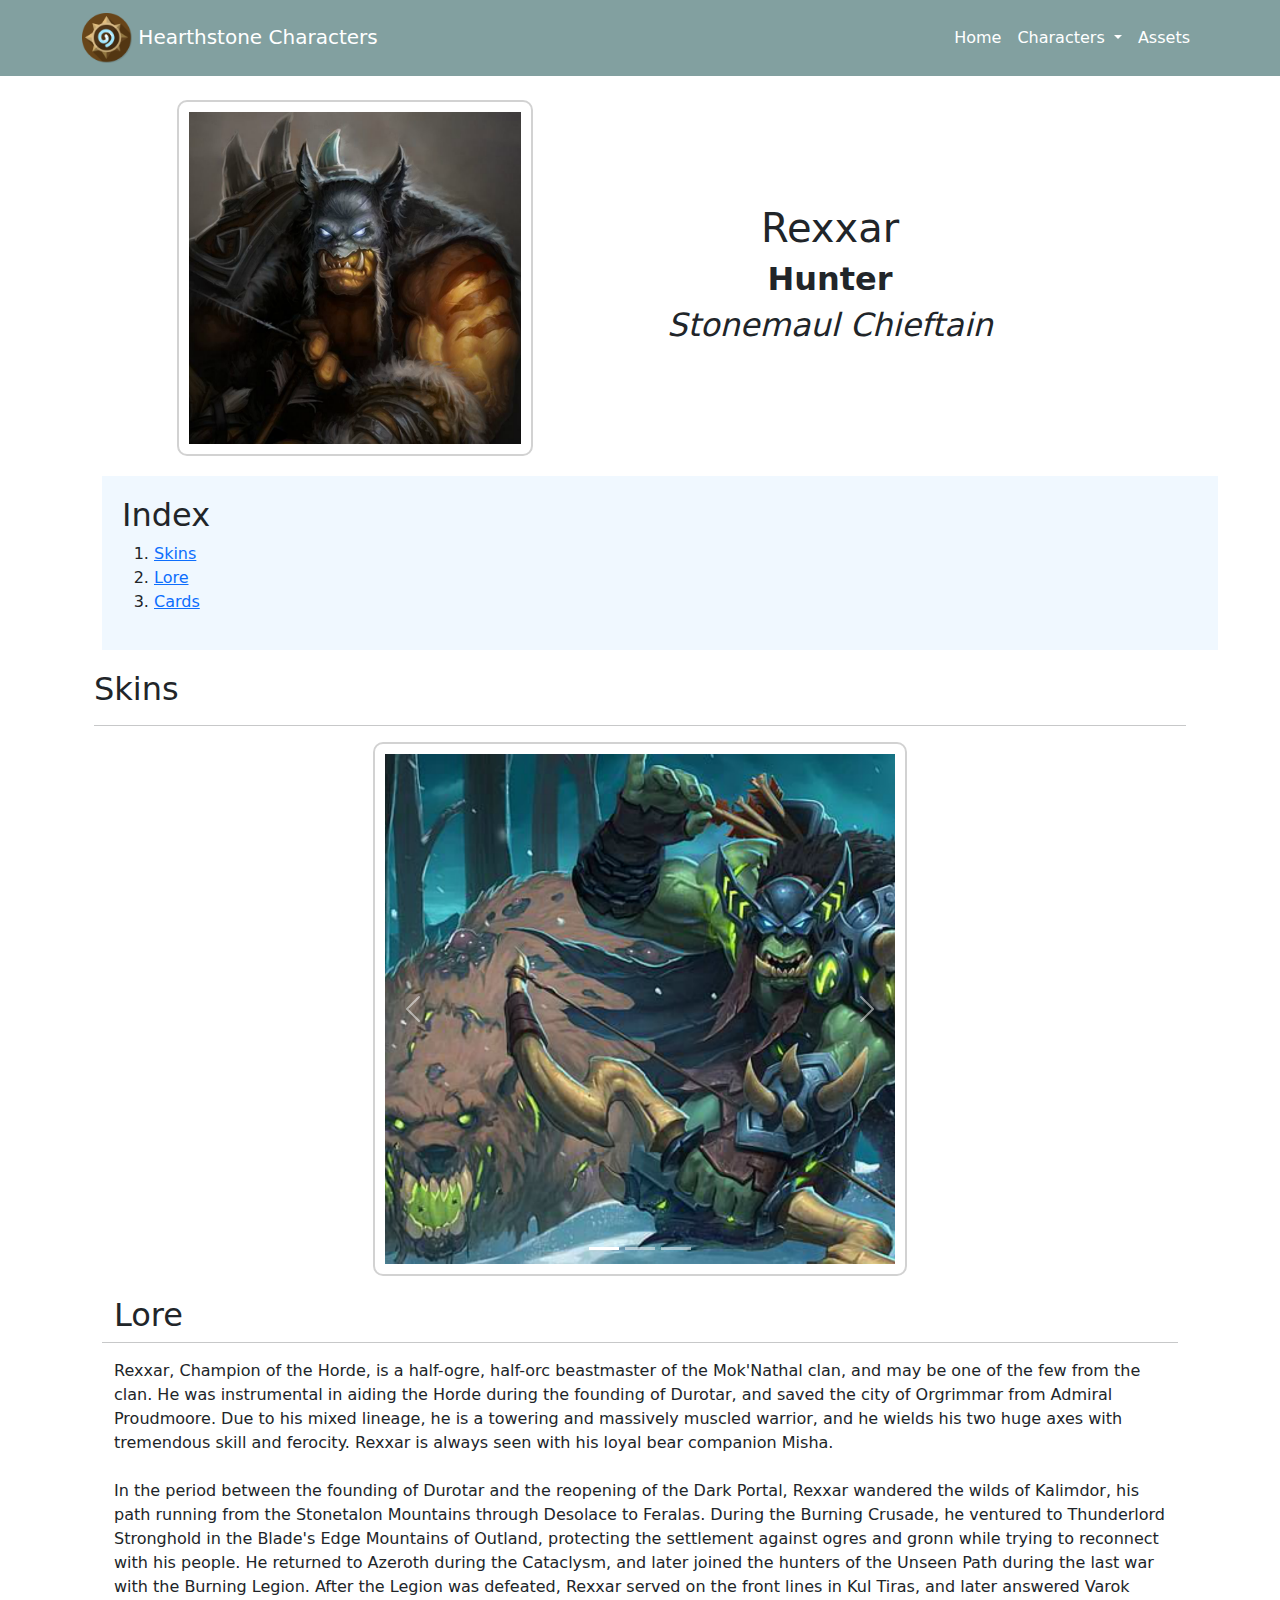
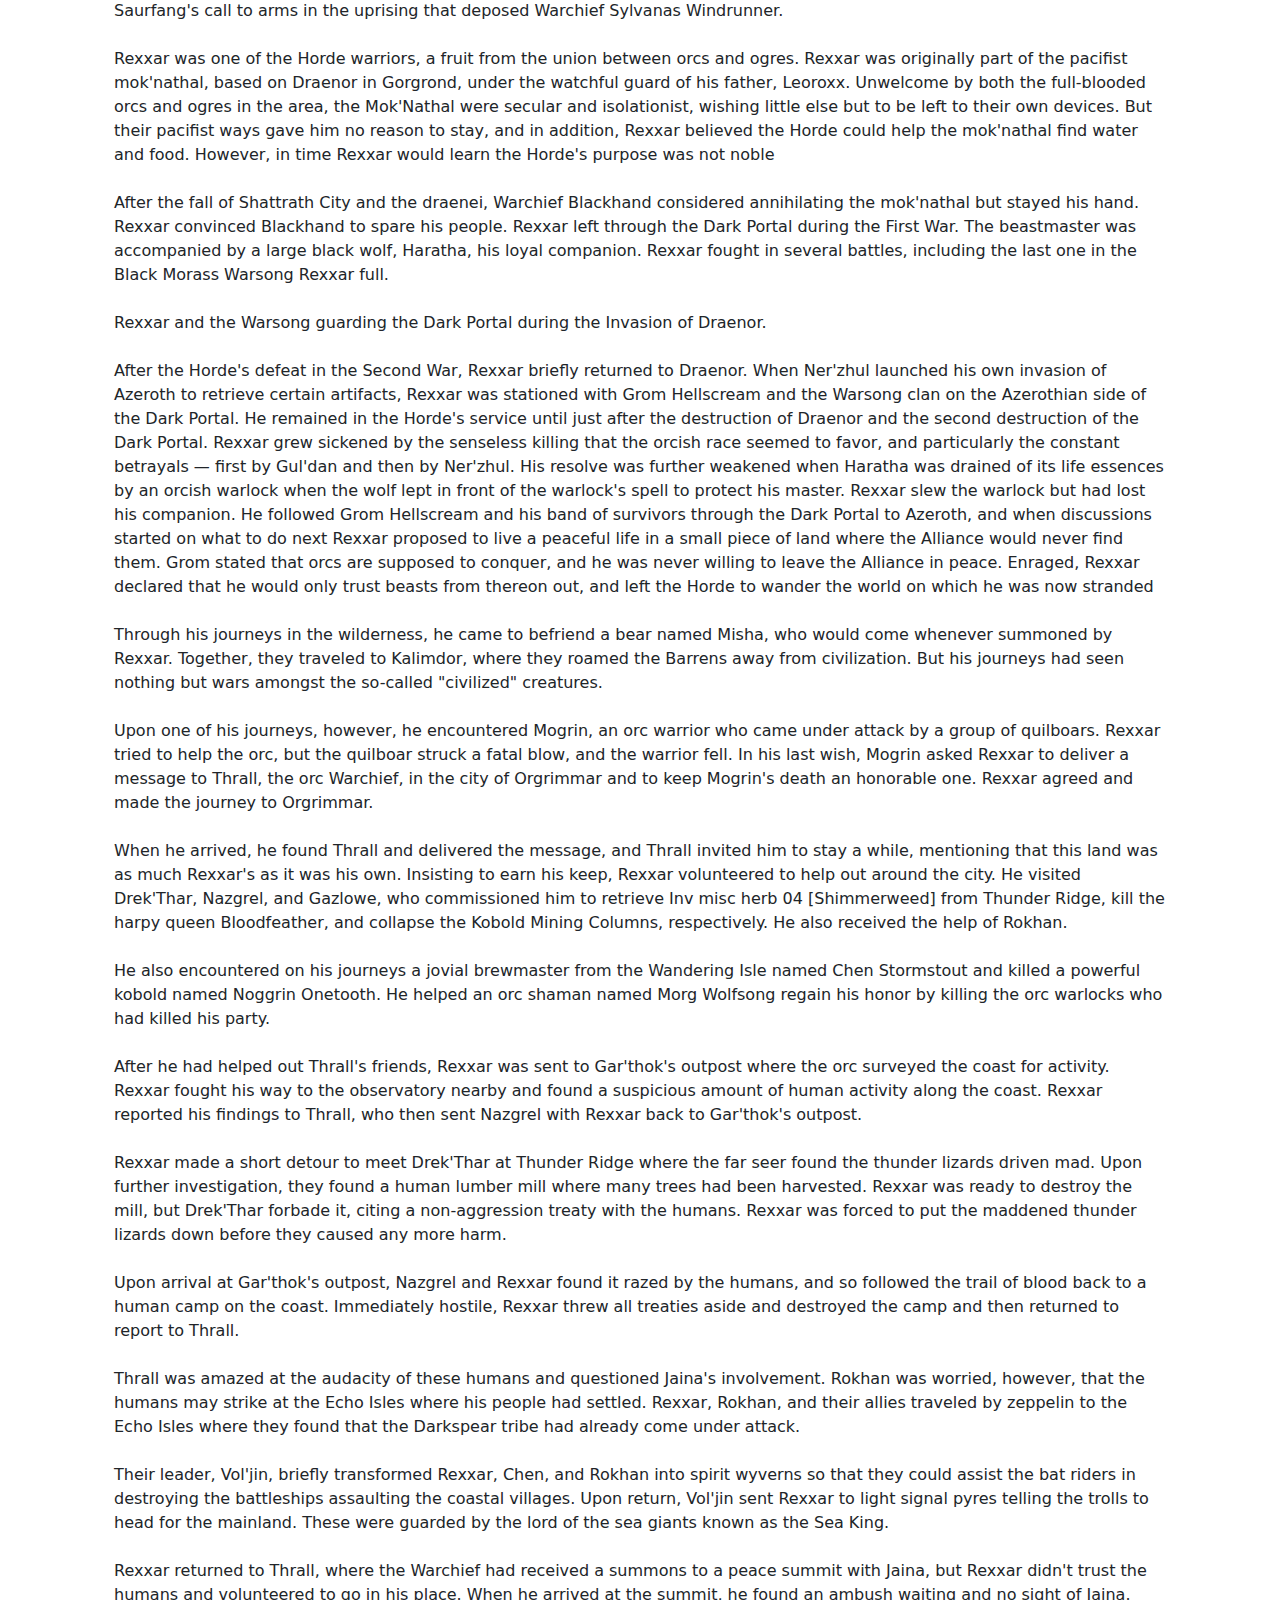
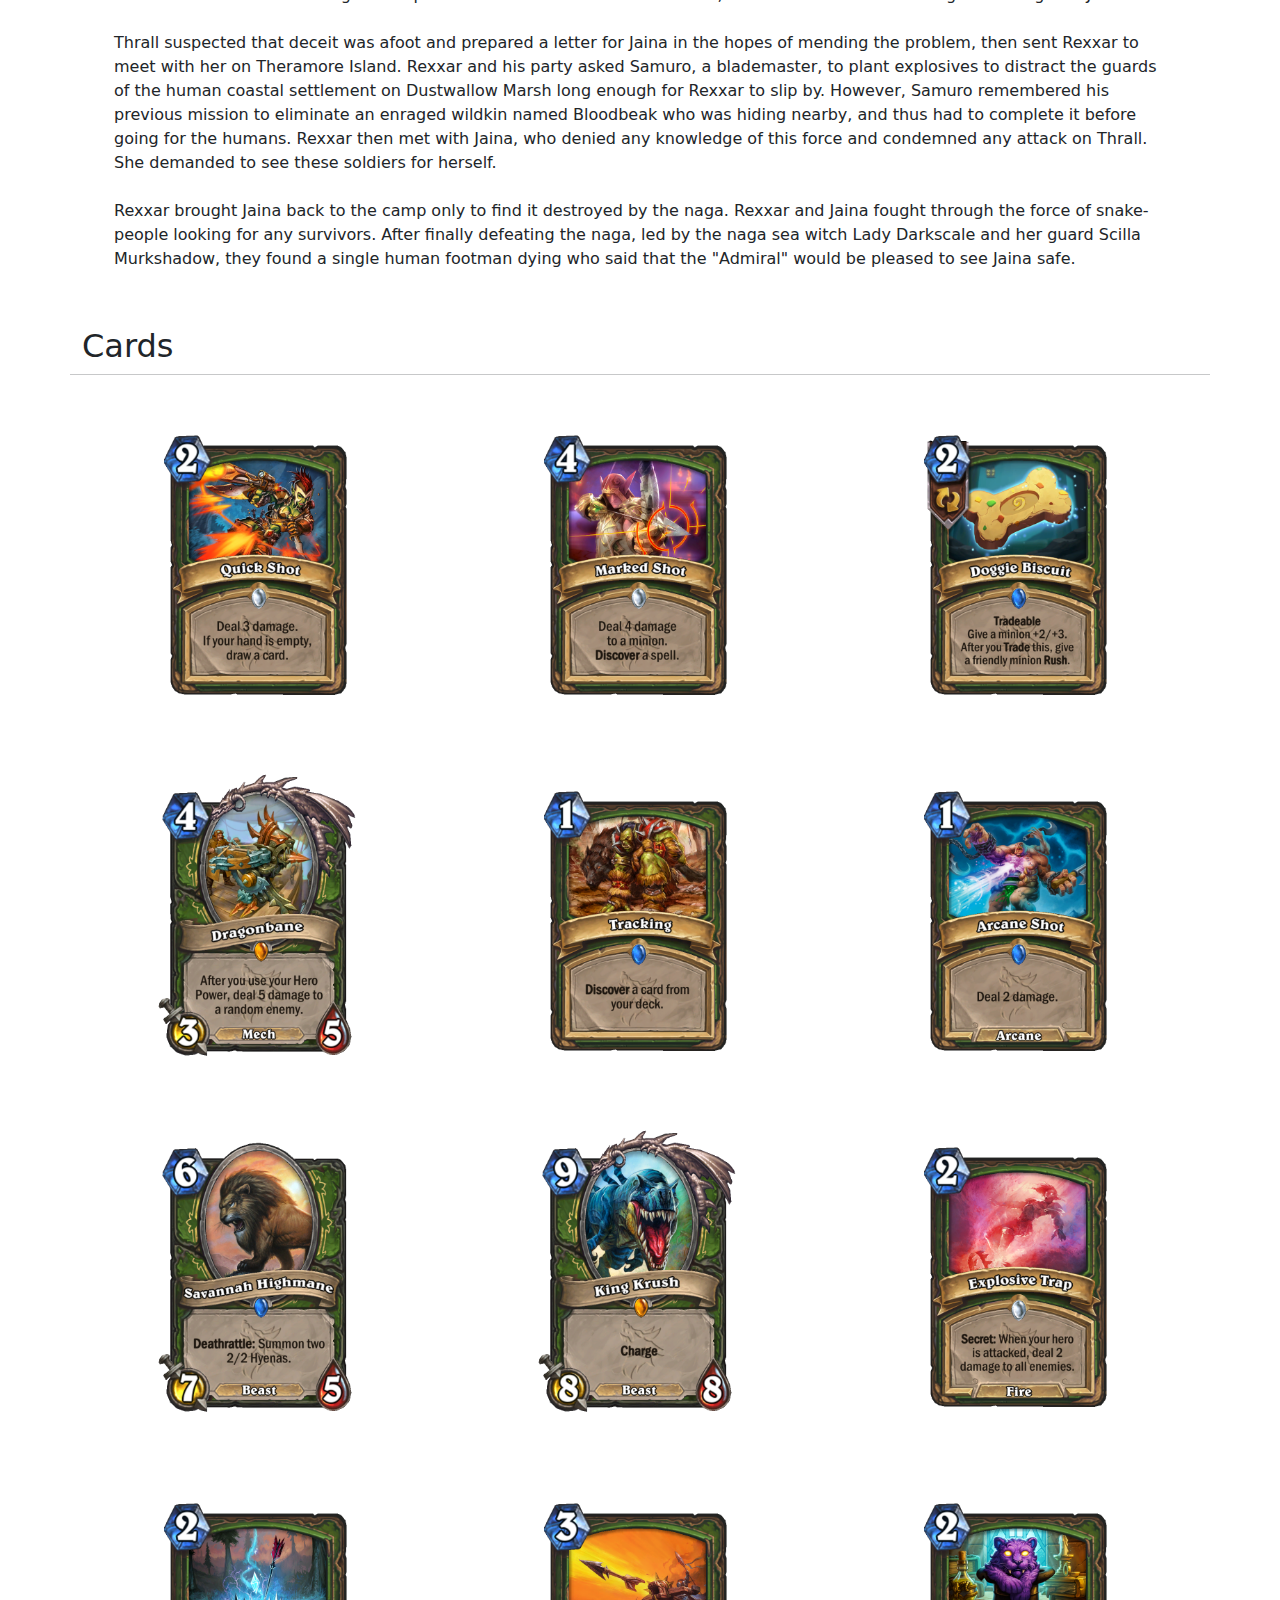
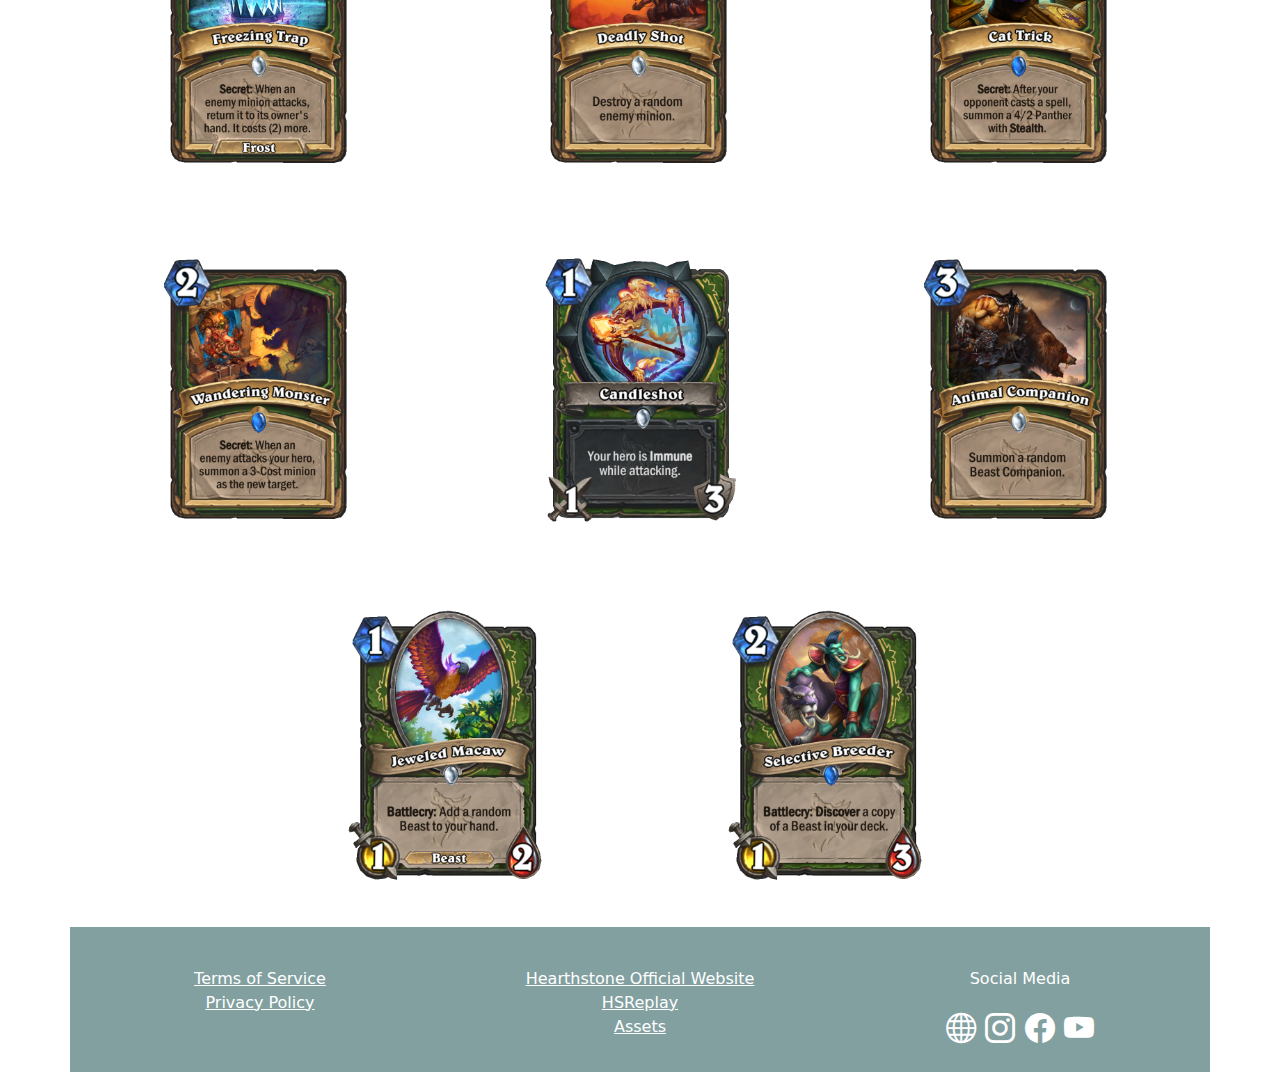
<file: html/rexxar.html>
<!DOCTYPE html>
<html lang="en">

<head>
    <!-- // ---- ---- ---- ---- ---- ---- ---- ---- ---- ---- ---- ---- //-->

    <!-- Metadata -->
    <meta charset="UTF-8">
    <meta http-equiv="X-UA-Compatible" content="IE=edge">
    <meta name="viewport" content="width=device-width, initial-scale=1.0">

    <!-- // ---- ---- ---- ---- ---- ---- ---- ---- ---- ---- ---- ---- //-->

    <!-- Page Title and Fav Icon -->
    <title>Home | Hearthstone Characters</title>
    <link rel="shortcut icon" href="../img/fav-icon.png" type="image/x-icon">

    <!-- // ---- ---- ---- ---- ---- ---- ---- ---- ---- ---- ---- ---- //-->

    <!-- Bootstrap Styles -->
    <link rel="stylesheet" href="https://cdn.jsdelivr.net/npm/bootstrap@5.3.0/dist/css/bootstrap.min.css">
    <!-- Bootstrap Icons -->
    <link rel="stylesheet" href="https://cdn.jsdelivr.net/npm/bootstrap-icons@1.10.5/font/bootstrap-icons.css">

    <!-- // ---- ---- ---- ---- ---- ---- ---- ---- ---- ---- ---- ---- //-->

    <!-- My CSS -->
    <link rel="stylesheet" href="../css/nav-bar.css">
    <link rel="stylesheet" href="../css/heroes-section.css">
    <link rel="stylesheet" href="../css/footer.css">
    <link rel="stylesheet" href="../css/anduin.css">

    <!-- // ---- ---- ---- ---- ---- ---- ---- ---- ---- ---- ---- ---- //-->
</head>

<body>

    <!-- // ---- ---- ---- ---- ---- ---- ---- ---- ---- ---- ---- ---- //-->

    <!-- Nav Bar -->
    <nav class="nav-holder navbar navbar-expand-md">

        <div class="container">

            <!-- // ---- ---- ---- ---- ---- ---- ---- ---- ---- ---- ---- ---- //-->

            <!-- Nav Bar Brand And Brand Icon -->
            <a class="navbar-brand" href="../index.html">
                <img src="../img/fav-icon.png" alt="Hearthstone Icon">
                Hearthstone Characters
            </a>

            <button class="navbar-toggler" type="button" data-bs-toggle="collapse" data-bs-target="#navbarNav"
                aria-controls="navbarSupportedContent" aria-expanded="false" aria-label="Toggle navigation">
                <span class="navbar-toggler-icon"></span>
            </button>

            <!-- // ---- ---- ---- ---- ---- ---- ---- ---- ---- ---- ---- ---- //-->

            <!-- Nav Bar Menu -->
            <div id="navbarNav" class="collapse navbar-collapse justify-content-end">

                <ul class="navbar-nav">

                    <!-- Home -->
                    <li class="nav-item">
                        <a class="nav-link" href="../index.html" aria-current="page">
                            Home
                        </a>
                    </li>

                    <!-- Characters List -->
                    <li class="nav-item dropdown">
                        <a class="nav-link dropdown-toggle" role="button" data-bs-toggle="dropdown"
                            aria-expanded="false">
                            Characters
                        </a>
                        <ul class="dropdown-menu">

                            <li>
                                <a class="dropdown-item" href="./the-lich-king.html">
                                    <img src="../img/class-icons/death-knight.png" alt="The Lich King">
                                    The Lich King
                                    <span class="badge bg-info">New</span>
                                </a>
                            </li>

                            <li>
                                <a class="dropdown-item" href="./illidan.html">
                                    <img src="../img/class-icons/demon-hunter.png" alt="Illidan">
                                    Illidan
                                </a>
                            </li>

                            <li>
                                <a class="dropdown-item" href="./malfurion.html">
                                    <img src="../img/class-icons/druid.png" alt="Malfurion">
                                    Malfurion
                                </a>
                            </li>

                            <li>
                                <a class="dropdown-item" href="./rexxar.html">
                                    <img src="../img/class-icons/hunter.png" alt="Rexxar">
                                    Rexxar
                                </a>
                            </li>

                            <li>
                                <a class="dropdown-item" href="./jaina.html">
                                    <img src="../img/class-icons/mage.png" alt="Jaina">
                                    Jaina
                                </a>
                            </li>

                            <li>
                                <a class="dropdown-item" href="./uther.html">
                                    <img src="../img/class-icons/paladin.png" alt="Uther">
                                    Uther
                                </a>
                            </li>

                            <li>
                                <a class="dropdown-item" href="./anduin.html">
                                    <img src="../img/class-icons/priest.png" alt="Anduin">
                                    Anduin
                                </a>
                            </li>

                            <li>
                                <a class="dropdown-item" href="./valeera.html">
                                    <img src="../img/class-icons/rogue.png" alt="Valeera">
                                    Valeera
                                </a>
                            </li>

                            <li>
                                <a class="dropdown-item" href="./thrall.html">
                                    <img src="../img/class-icons/shaman.png" alt="Thrall">
                                    Thrall
                                </a>
                            </li>

                            <li>
                                <a class="dropdown-item" href="./gul-dan.html">
                                    <img src="../img/class-icons/warlock.png" alt="Gul'dan">
                                    Gul'dan
                                </a>
                            </li>

                            <li>
                                <a class="dropdown-item" href="./garrosh.html">
                                    <img src="../img/class-icons/warrior.png" alt="Garrosh">
                                    Garrosh
                                </a>
                            </li>

                        </ul>
                    </li>

                    <!-- Assets -->
                    <li class="nav-item">
                        <a class="nav-link" target="_blank" href="https://blizzard.gamespress.com/hearthstone">
                            Assets
                        </a>
                    </li>

                </ul>

            </div>

            <!-- // ---- ---- ---- ---- ---- ---- ---- ---- ---- ---- ---- ---- //-->

        </div>

    </nav>

    <!-- // ---- ---- ---- ---- ---- ---- ---- ---- ---- ---- ---- ---- //-->

    <!-- Hero | Rexxar -->
    <main class="container hero-container">

        <!-- Hero | CV -->
        <div class="row text-center d-flex align-items-center justify-content-center">

            <div class="col-lg-4 col-md-6 col-sm-12">

                <img src="../img/heroes/rexxar.png" alt="">

            </div>

            <div class="col-lg-6 col-md-6 col-sm-12">

                <h1>Rexxar</h1>

                <h2><strong>Hunter</strong></h2>

                <h2>
                    <i>
                        Stonemaul Chieftain
                    </i>
                </h2>

            </div>

        </div>

        <!-- Hero | Index -->
        <div class="index-holder container">

            <div class="row">

                <div class="col">

                    <h2>Index</h2>

                </div>

            </div>

            <div class="row">

                <div class="col">

                    <ol>
                        <li>
                            <a href="#hero-skins">
                                Skins
                            </a>
                        </li>

                        <li>
                            <a href="#hero-lore">
                                Lore
                            </a>
                        </li>

                        <li>
                            <a href="#hero-cards">
                                Cards
                            </a>
                        </li>

                    </ol>

                </div>

            </div>

        </div>

        <!-- Hero | Skins -->
        <div id="hero-skins" class="container">

            <div class="row">

                <div class="col">

                    <h2>Skins</h2>

                    <hr>

                </div>

            </div>

            <div class="row d-flex align-items-center justify-content-center">

                <div class="col-lg-6 col-md-8 col-sm-12">

                    <div id="carouselExampleIndicators" class="carousel slide" data-bs-ride="carousel">
                        <div class="carousel-indicators">
                            <button type="button" data-bs-target="#carouselExampleIndicators" data-bs-slide-to="0"
                                class="active" aria-current="true" aria-label="Slide 1"></button>
                            <button type="button" data-bs-target="#carouselExampleIndicators" data-bs-slide-to="1"
                                aria-label="Slide 2"></button>
                            <button type="button" data-bs-target="#carouselExampleIndicators" data-bs-slide-to="2"
                                aria-label="Slide 3"></button>
                        </div>
                        <div class="carousel-inner">
                            <div class="carousel-item active">
                                <img src="../img/skins/hunter/rexxar1.png" class="d-block w-100" alt="...">
                            </div>
                            <div class="carousel-item">
                                <img src="../img/skins/hunter/rexxar2.png" class="d-block w-100" alt="...">
                            </div>
                            <div class="carousel-item">
                                <img src="../img/class-icons/hunter.png" class="d-block w-100" alt="...">
                            </div>
                        </div>
                        <button class="carousel-control-prev" type="button" data-bs-target="#carouselExampleIndicators"
                            data-bs-slide="prev">
                            <span class="carousel-control-prev-icon" aria-hidden="true"></span>
                            <span class="visually-hidden">Previous</span>
                        </button>
                        <button class="carousel-control-next" type="button" data-bs-target="#carouselExampleIndicators"
                            data-bs-slide="next">
                            <span class="carousel-control-next-icon" aria-hidden="true"></span>
                            <span class="visually-hidden">Next</span>
                        </button>
                    </div>

                </div>

            </div>

        </div>

        <!-- Hero | Lore -->
        <div id="hero-lore" class="row lore-holder">

            <h2>Lore</h2>
            <hr>
            <p>
                Rexxar, Champion of the Horde, is a half-ogre, half-orc beastmaster of the Mok'Nathal clan, and may
                be one of the few from the clan. He was instrumental in aiding the Horde during the founding of Durotar,
                and saved the city of Orgrimmar from Admiral Proudmoore. Due to his mixed lineage, he is a towering and
                massively muscled warrior, and he wields his two huge axes with tremendous skill and ferocity. Rexxar is
                always seen with his loyal bear companion Misha.
                <br><br>
                In the period between the founding of Durotar and the reopening of the Dark Portal, Rexxar wandered the
                wilds of Kalimdor, his path running from the Stonetalon Mountains through Desolace to Feralas. During
                the Burning Crusade, he ventured to Thunderlord Stronghold in the Blade's Edge Mountains of Outland,
                protecting the settlement against ogres and gronn while trying to reconnect with his people. He returned
                to Azeroth during the Cataclysm, and later joined the hunters of the Unseen Path during the last war
                with the Burning Legion. After the Legion was defeated, Rexxar served on the front lines in Kul Tiras,
                and later answered Varok Saurfang's call to arms in the uprising that deposed Warchief Sylvanas
                Windrunner.
                <br><br>
                Rexxar was one of the Horde warriors, a fruit from the union between orcs and ogres. Rexxar was
                originally part of the pacifist mok'nathal, based on Draenor in Gorgrond, under the watchful guard of
                his father, Leoroxx. Unwelcome by both the full-blooded orcs and ogres in the area, the Mok'Nathal were
                secular and isolationist, wishing little else but to be left to their own devices. But their pacifist
                ways gave him no reason to stay, and in addition, Rexxar believed the Horde could help the mok'nathal
                find water and food. However, in time Rexxar would learn the Horde's purpose was not noble
                <br><br>
                After the fall of Shattrath City and the draenei, Warchief Blackhand considered annihilating the
                mok'nathal but stayed his hand. Rexxar convinced Blackhand to spare his people. Rexxar left through
                the Dark Portal during the First War. The beastmaster was accompanied by a large black wolf, Haratha,
                his loyal companion. Rexxar fought in several battles, including the last one in the Black Morass
                Warsong Rexxar full.
                <br><br>
                Rexxar and the Warsong guarding the Dark Portal during the Invasion of Draenor.
                <br><br>
                After the Horde's defeat in the Second War, Rexxar briefly returned to Draenor. When Ner'zhul launched
                his own invasion of Azeroth to retrieve certain artifacts, Rexxar was stationed with Grom Hellscream and
                the Warsong clan on the Azerothian side of the Dark Portal. He remained in the Horde's service until
                just after the destruction of Draenor and the second destruction of the Dark Portal. Rexxar grew
                sickened by the senseless killing that the orcish race seemed to favor, and particularly the constant
                betrayals — first by Gul'dan and then by Ner'zhul. His resolve was further weakened when Haratha was
                drained of its life essences by an orcish warlock when the wolf lept in front of the warlock's spell to
                protect his master. Rexxar slew the warlock but had lost his companion. He followed Grom Hellscream and
                his band of survivors through the Dark Portal to Azeroth, and when discussions started on what to do
                next Rexxar proposed to live a peaceful life in a small piece of land where the Alliance would never
                find them. Grom stated that orcs are supposed to conquer, and he was never willing to leave the Alliance
                in peace. Enraged, Rexxar declared that he would only trust beasts from thereon out, and left the Horde
                to wander the world on which he was now stranded
                <br><br>
                Through his journeys in the wilderness, he came to befriend a bear named Misha, who would come whenever
                summoned by Rexxar. Together, they traveled to Kalimdor, where they roamed the Barrens away from
                civilization. But his journeys had seen nothing but wars amongst the so-called "civilized" creatures.
                <br><br>
                Upon one of his journeys, however, he encountered Mogrin, an orc warrior who came under attack by a
                group of quilboars. Rexxar tried to help the orc, but the quilboar struck a fatal blow, and the warrior
                fell. In his last wish, Mogrin asked Rexxar to deliver a message to Thrall, the orc Warchief, in the
                city of Orgrimmar and to keep Mogrin's death an honorable one. Rexxar agreed and made the journey to
                Orgrimmar.
                <br><br>
                When he arrived, he found Thrall and delivered the message, and Thrall invited him to stay a while,
                mentioning that this land was as much Rexxar's as it was his own. Insisting to earn his keep, Rexxar
                volunteered to help out around the city. He visited Drek'Thar, Nazgrel, and Gazlowe, who commissioned
                him to retrieve Inv misc herb 04 [Shimmerweed] from Thunder Ridge, kill the harpy queen Bloodfeather,
                and collapse the Kobold Mining Columns, respectively. He also received the help of Rokhan.
                <br><br>
                He also encountered on his journeys a jovial brewmaster from the Wandering Isle named Chen Stormstout
                and killed a powerful kobold named Noggrin Onetooth. He helped an orc shaman named Morg Wolfsong regain
                his honor by killing the orc warlocks who had killed his party.
                <br><br>
                After he had helped out Thrall's friends, Rexxar was sent to Gar'thok's outpost where the orc surveyed
                the coast for activity. Rexxar fought his way to the observatory nearby and found a suspicious amount of
                human activity along the coast. Rexxar reported his findings to Thrall, who then sent Nazgrel with
                Rexxar back to Gar'thok's outpost.
                <br><br>
                Rexxar made a short detour to meet Drek'Thar at Thunder Ridge where the far seer found the thunder
                lizards driven mad. Upon further investigation, they found a human lumber mill where many trees had been
                harvested. Rexxar was ready to destroy the mill, but Drek'Thar forbade it, citing a non-aggression
                treaty with the humans. Rexxar was forced to put the maddened thunder lizards down before they caused
                any more harm.
                <br><br>
                Upon arrival at Gar'thok's outpost, Nazgrel and Rexxar found it razed by the humans, and so followed the
                trail of blood back to a human camp on the coast. Immediately hostile, Rexxar threw all treaties aside
                and destroyed the camp and then returned to report to Thrall.
                <br><br>
                Thrall was amazed at the audacity of these humans and questioned Jaina's involvement. Rokhan was
                worried, however, that the humans may strike at the Echo Isles where his people had settled. Rexxar,
                Rokhan, and their allies traveled by zeppelin to the Echo Isles where they found that the Darkspear
                tribe had already come under attack.
                <br><br>
                Their leader, Vol'jin, briefly transformed Rexxar, Chen, and Rokhan into spirit wyverns so that they
                could assist the bat riders in destroying the battleships assaulting the coastal villages. Upon return,
                Vol'jin sent Rexxar to light signal pyres telling the trolls to head for the mainland. These were
                guarded by the lord of the sea giants known as the Sea King.
                <br><br>
                Rexxar returned to Thrall, where the Warchief had received a summons to a peace summit with Jaina, but
                Rexxar didn't trust the humans and volunteered to go in his place. When he arrived at the summit, he
                found an ambush waiting and no sight of Jaina.
                <br><br>
                Thrall suspected that deceit was afoot and prepared a letter for Jaina in the hopes of mending the
                problem, then sent Rexxar to meet with her on Theramore Island. Rexxar and his party asked Samuro, a
                blademaster, to plant explosives to distract the guards of the human coastal settlement on Dustwallow
                Marsh long enough for Rexxar to slip by. However, Samuro remembered his previous mission to eliminate an
                enraged wildkin named Bloodbeak who was hiding nearby, and thus had to complete it before going for the
                humans. Rexxar then met with Jaina, who denied any knowledge of this force and condemned any attack on
                Thrall. She demanded to see these soldiers for herself.
                <br><br>
                Rexxar brought Jaina back to the camp only to find it destroyed by the naga. Rexxar and Jaina fought
                through the force of snake-people looking for any survivors. After finally defeating the naga, led by
                the naga sea witch Lady Darkscale and her guard Scilla Murkshadow, they found a single human footman
                dying who said that the "Admiral" would be pleased to see Jaina safe.
            </p>
        </div>

    </main>

    <!-- // ---- ---- ---- ---- ---- ---- ---- ---- ---- ---- ---- ---- //-->

    <!-- Cards | Hero -->
    <div id="hero-cards" class="container cards-container">

        <div class="row">

            <h2>Cards</h2>
            <hr>

        </div>

        <!-- Cards -->
        <div class="row d-flex align-items-center justify-content-center">

            <div class="col-lg-4 col-md-6 col-sm-12">

                <img src="../img/core-cards/Hunter/HUNTER_CORE_BRM_013_enUS_QuickShot-69691_NORMAL.png" alt="">

            </div>

            <div class="col-lg-4 col-md-6 col-sm-12">

                <img src="../img/core-cards/Hunter/HUNTER_CORE_DAL_371_enUS_MarkedShot-76300_NORMAL.png" alt="">

            </div>

            <div class="col-lg-4 col-md-6 col-sm-12">

                <img src="../img/core-cards/Hunter/HUNTER_CORE_DED_009_enUS_DoggieBiscuit-102192_NORMAL.png" alt="">

            </div>

            <div class="col-lg-4 col-md-6 col-sm-12">

                <img src="../img/core-cards/Hunter/HUNTER_CORE_DRG_256_enUS_Dragonbane-102191_NORMAL.png" alt="">

            </div>

            <div class="col-lg-4 col-md-6 col-sm-12">

                <img src="../img/core-cards/Hunter/HUNTER_CORE_DS1_184_enUS_Tracking-69545_NORMAL.png" alt="">

            </div>

            <div class="col-lg-4 col-md-6 col-sm-12">

                <img src="../img/core-cards/Hunter/HUNTER_CORE_DS1_185_enUS_ArcaneShot-69546_NORMAL.png" alt="">

            </div>

            <div class="col-lg-4 col-md-6 col-sm-12">

                <img src="../img/core-cards/Hunter/HUNTER_CORE_EX1_534_enUS_SavannahHighmane-69600_NORMAL.png" alt="">

            </div>

            <div class="col-lg-4 col-md-6 col-sm-12">

                <img src="../img/core-cards/Hunter/HUNTER_CORE_EX1_543_enUS_KingKrush-69601_NORMAL.png" alt="">

            </div>

            <div class="col-lg-4 col-md-6 col-sm-12">

                <img src="../img/core-cards/Hunter/HUNTER_CORE_EX1_610_enUS_ExplosiveTrap-69603_NORMAL.png" alt="">

            </div>

            <div class="col-lg-4 col-md-6 col-sm-12">

                <img src="../img/core-cards/Hunter/HUNTER_CORE_EX1_611_enUS_FreezingTrap-69604_NORMAL.png" alt="">

            </div>

            <div class="col-lg-4 col-md-6 col-sm-12">

                <img src="../img/core-cards/Hunter/HUNTER_CORE_EX1_617_enUS_DeadlyShot-69605_NORMAL.png" alt="">

            </div>

            <div class="col-lg-4 col-md-6 col-sm-12">

                <img src="../img/core-cards/Hunter/HUNTER_CORE_KAR_004_enUS_CatTrick-102190_NORMAL.png" alt="">

            </div>

            <div class="col-lg-4 col-md-6 col-sm-12">

                <img src="../img/core-cards/Hunter/HUNTER_CORE_LOOT_079_enUS_WanderingMonster-102189_NORMAL.png" alt="">

            </div>

            <div class="col-lg-4 col-md-6 col-sm-12">

                <img src="../img/core-cards/Hunter/HUNTER_CORE_LOOT_222_enUS_Candleshot-86543_NORMAL.png" alt="">

            </div>

            <div class="col-lg-4 col-md-6 col-sm-12">

                <img src="../img/core-cards/Hunter/HUNTER_CORE_NEW1_031_enUS_AnimalCompanion-76297_NORMAL.png" alt="">

            </div>

            <div class="col-lg-4 col-md-6 col-sm-12">

                <img src="../img/core-cards/Hunter/HUNTER_CORE_UNG_912_enUS_JeweledMacaw-97376_NORMAL.png" alt="">

            </div>

            <div class="col-lg-4 col-md-6 col-sm-12">

                <img src="../img/core-cards/Hunter/HUNTER_CS3_015_enUS_SelectiveBreeder-62698_NORMAL.png" alt="">

            </div>

        </div>

    </div>

    <!-- // ---- ---- ---- ---- ---- ---- ---- ---- ---- ---- ---- ---- //-->

    <!-- Footer -->
    <footer class="container">

        <div class="row text-center">

            <!-- Terms of Service and Privacy Policy -->
            <div class="col">

                <a href="./html/terms-of-service.html">
                    Terms of Service
                </a>

                <br>

                <a href="./html/privacy-policy.html">
                    Privacy Policy
                </a>

            </div>

            <!-- Useful Links -->
            <div class="col">

                <a target="_blank" href="https://hearthstone.blizzard.com/en-gb">
                    Hearthstone Official Website
                </a>

                <br>

                <a target="_blank" href="https://hsreplay.net/">
                    HSReplay
                </a>

                <br>

                <a target="_blank" href="https://blizzard.gamespress.com/hearthstone">
                    Assets
                </a>

            </div>

            <!-- Social Media Links -->
            <div class="col social-media-links-footer">

                <p>Social Media</p>

                <a target="_blank" href="https://hearthstone.blizzard.com/en-gb">
                    <i class="bi bi-globe"></i>
                </a>

                <a target="_blank" href="https://www.instagram.com/playhearthstone/">
                    <i class="bi bi-instagram"></i>
                </a>

                <a target="_blank" href="https://www.facebook.com/Hearthstone">
                    <i class="bi bi-facebook"></i>
                </a>

                <a target="_blank" href="https://www.youtube.com/Hearthstone">
                    <i class="bi bi-youtube"></i>
                </a>

            </div>

        </div>

    </footer>

    <!-- // ---- ---- ---- ---- ---- ---- ---- ---- ---- ---- ---- ---- //-->

    <!-- Bootstrap JS -->
    <script src="https://cdn.jsdelivr.net/npm/bootstrap@5.3.0/dist/js/bootstrap.bundle.min.js"></script>
    <!-- // ---- ---- ---- ---- ---- ---- ---- ---- ---- ---- ---- ---- //-->

    <!-- My JS -->

    <!-- // ---- ---- ---- ---- ---- ---- ---- ---- ---- ---- ---- ---- //-->
</body>

</html>
</file>
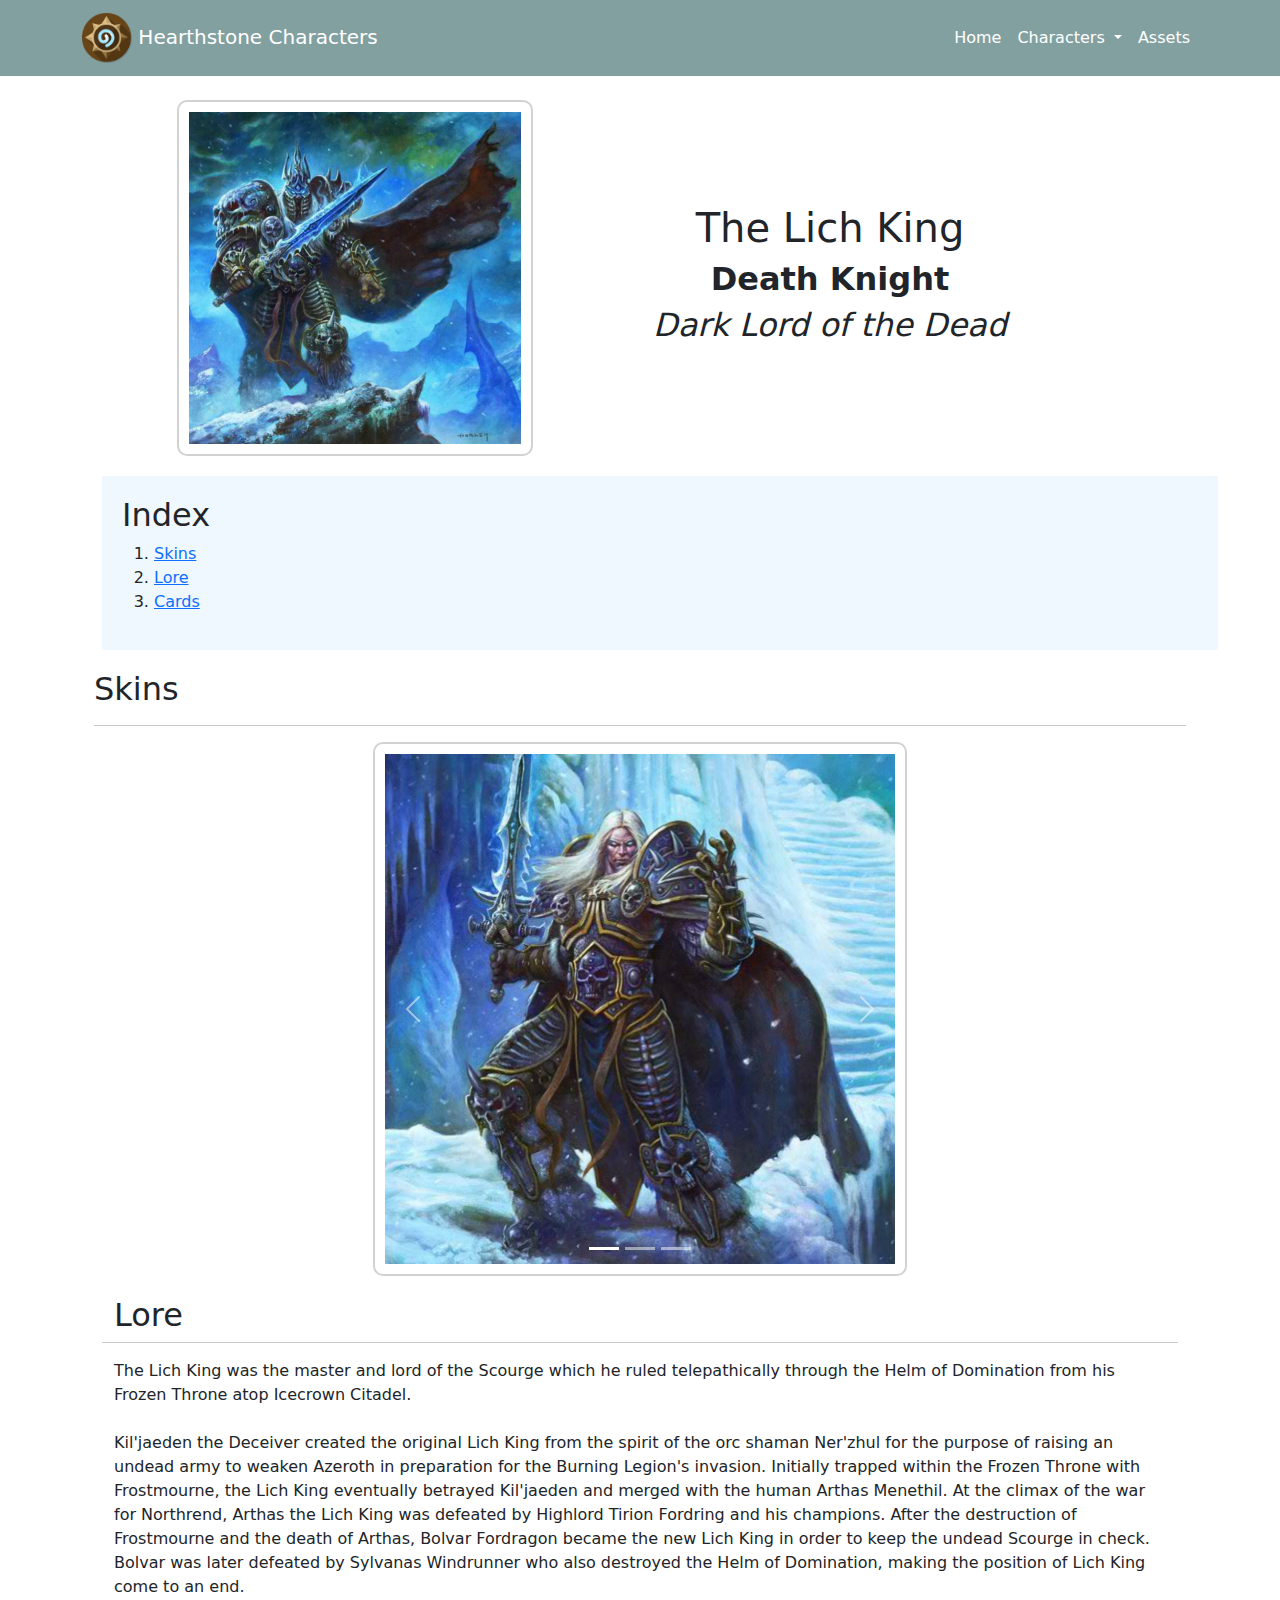
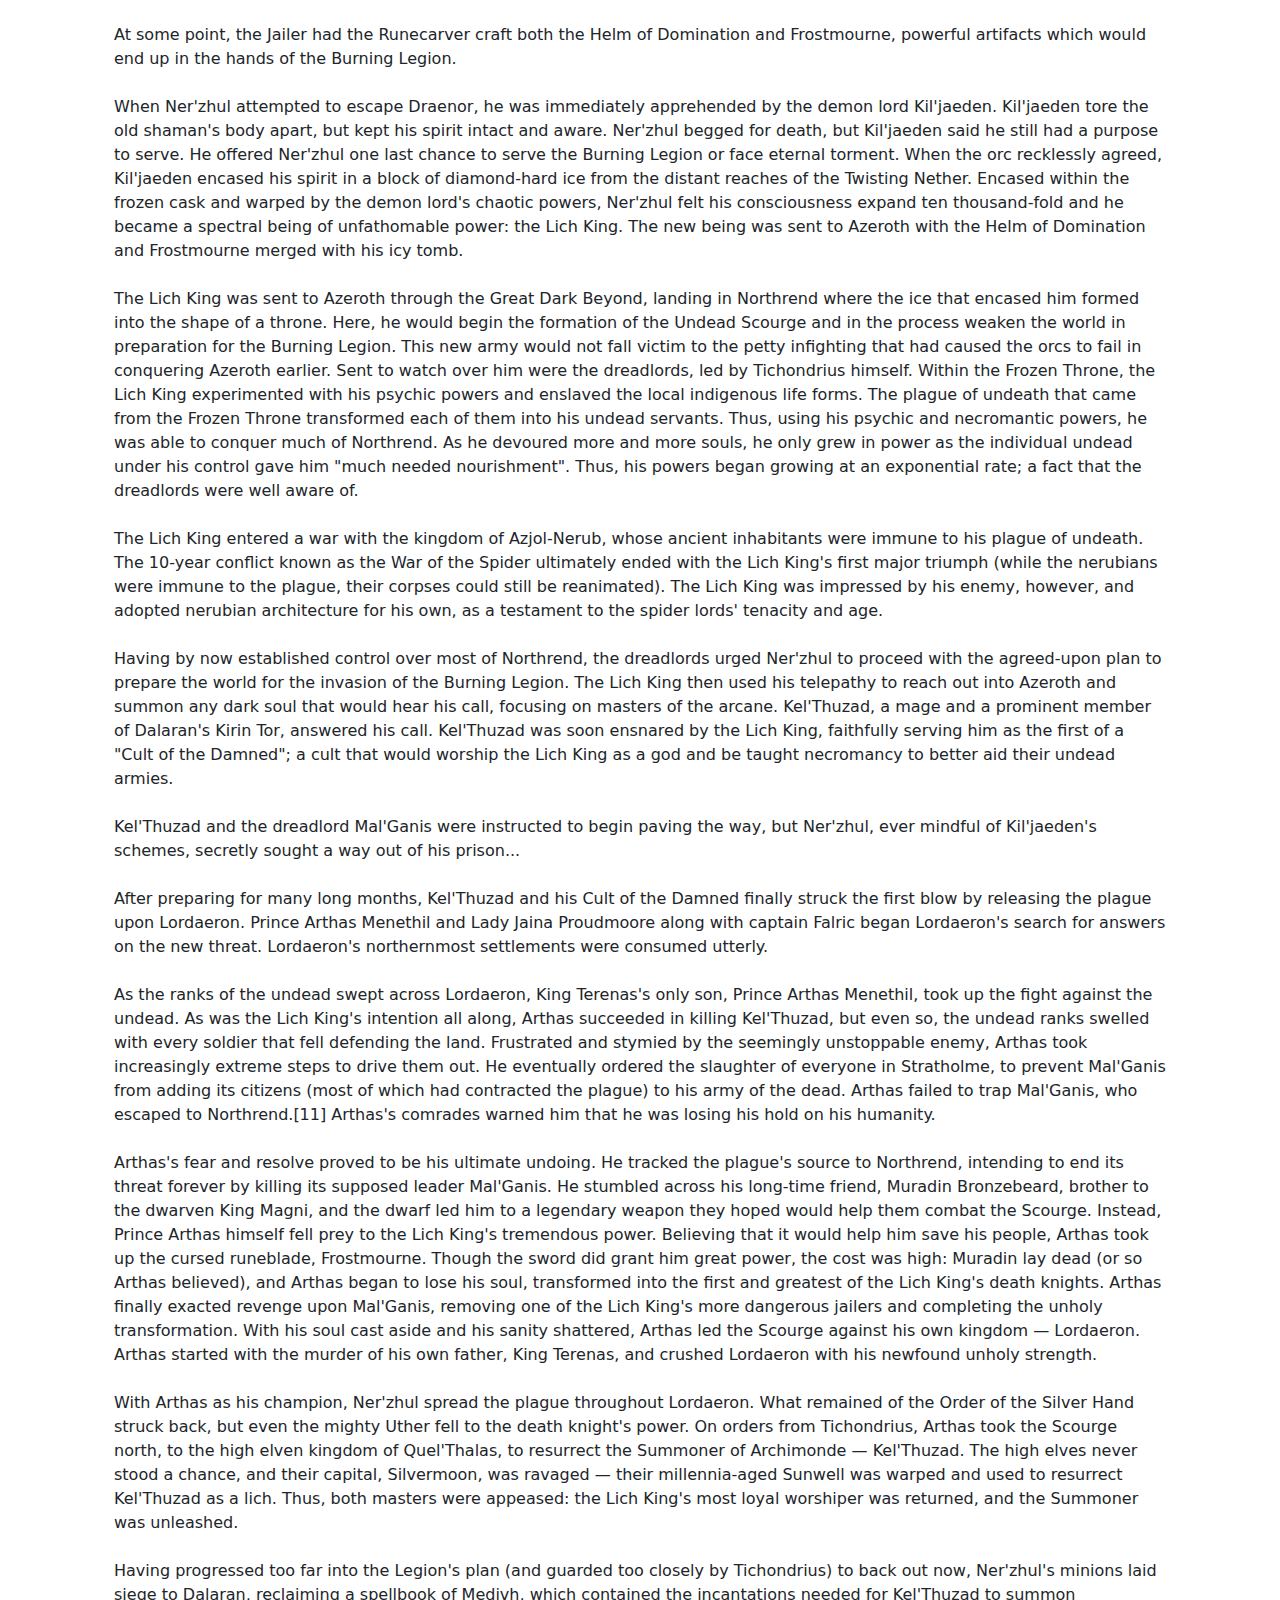
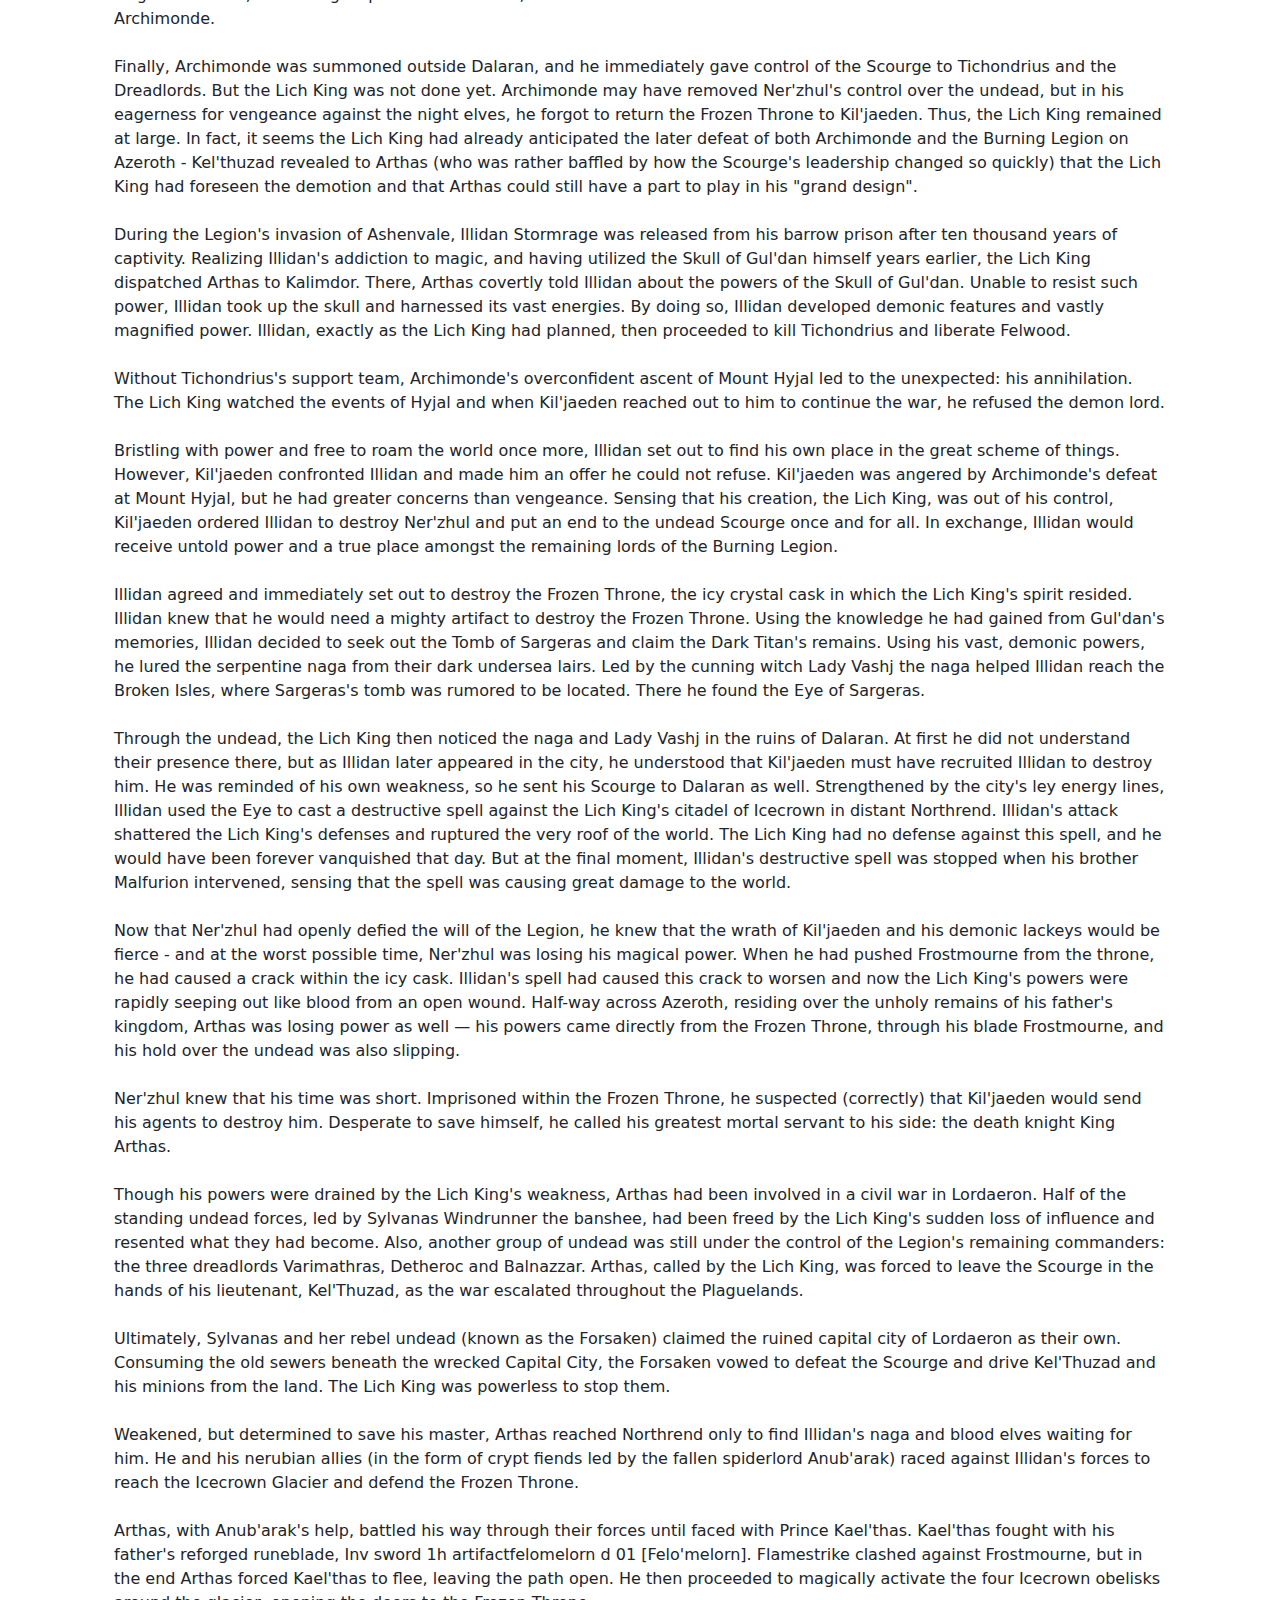
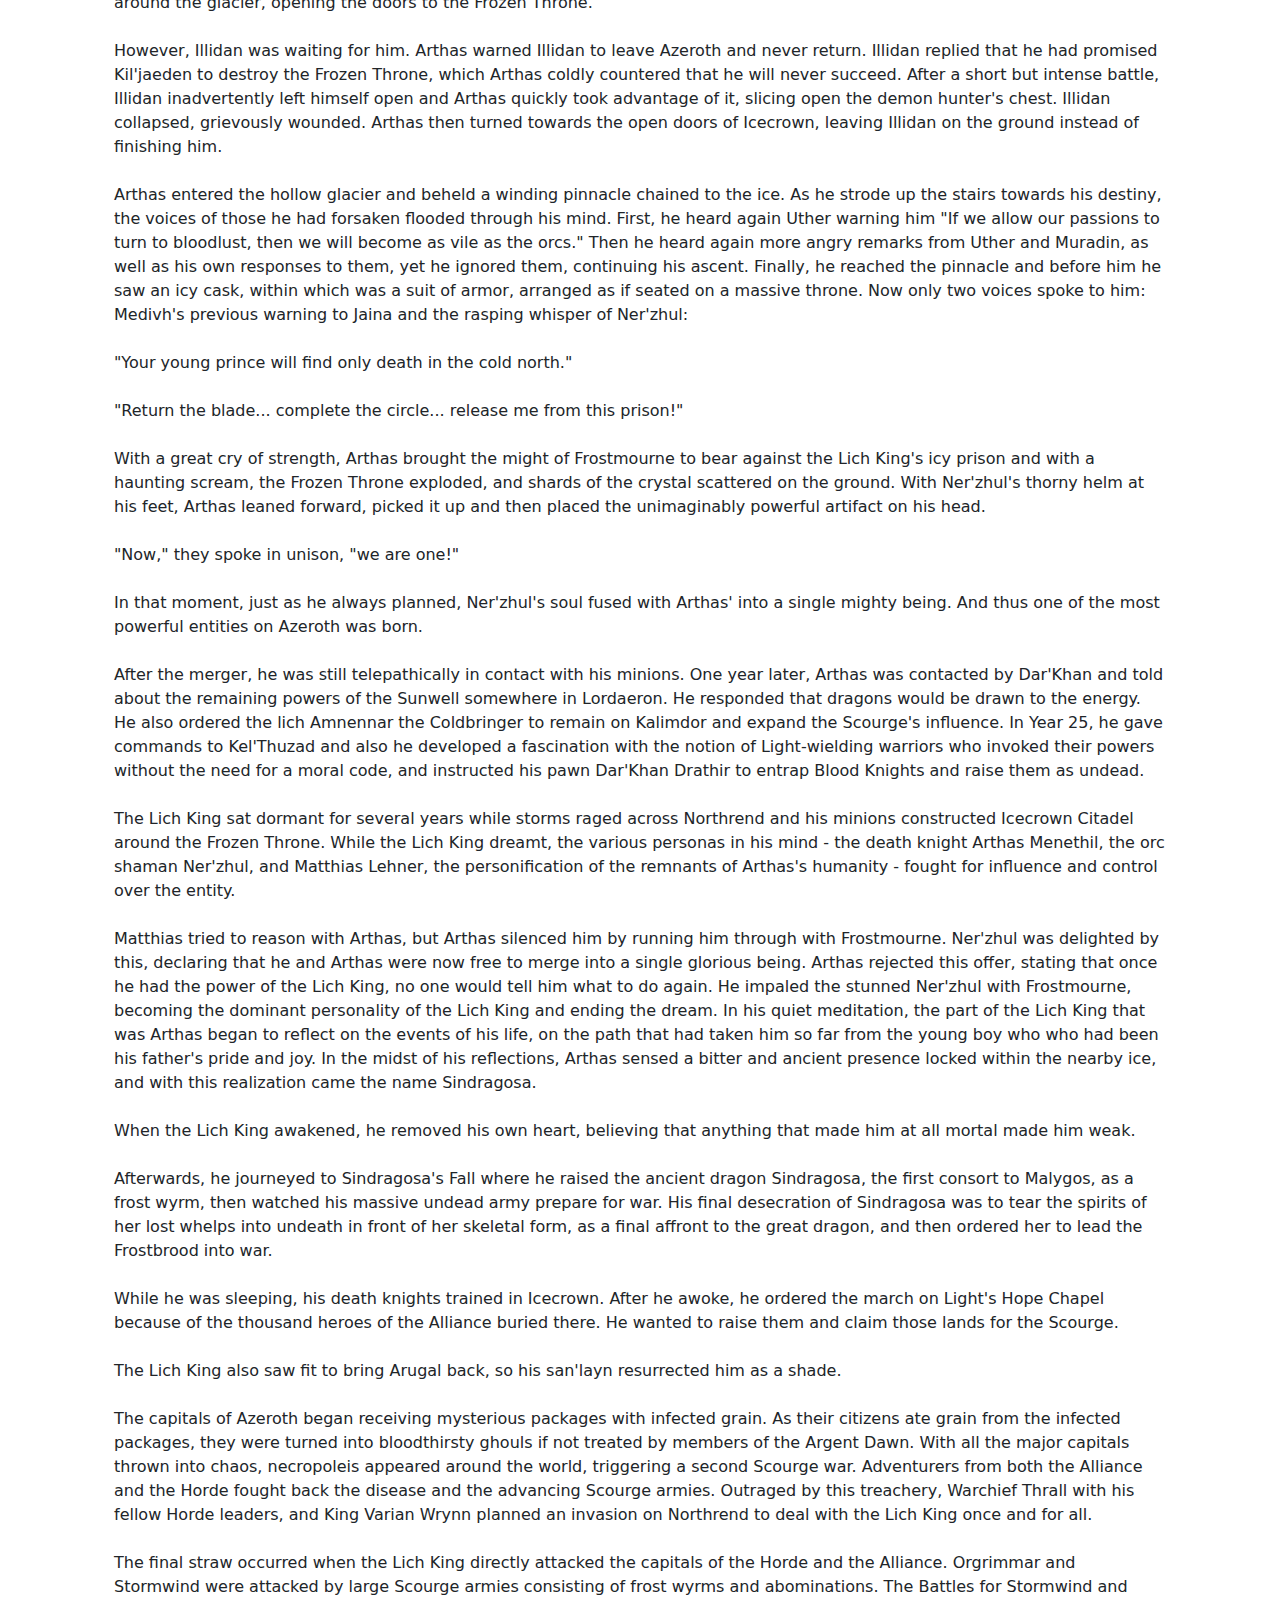
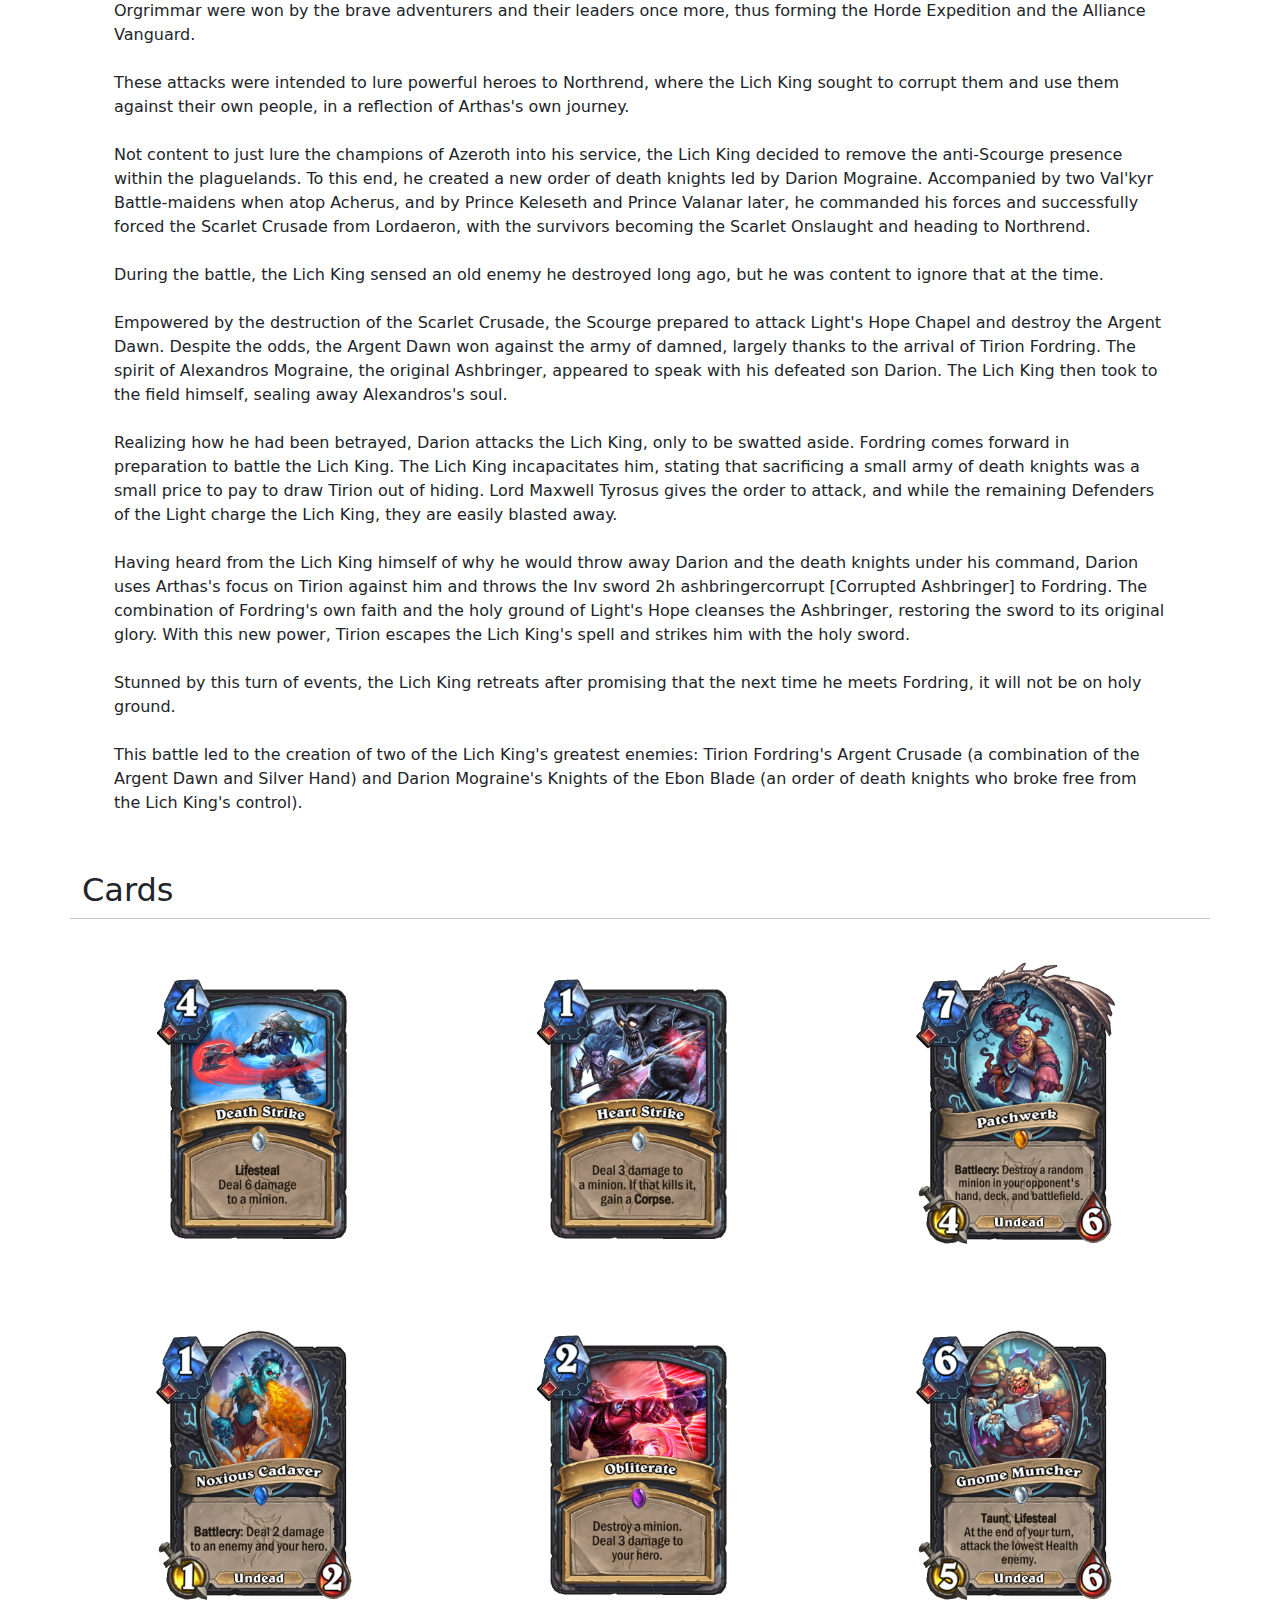
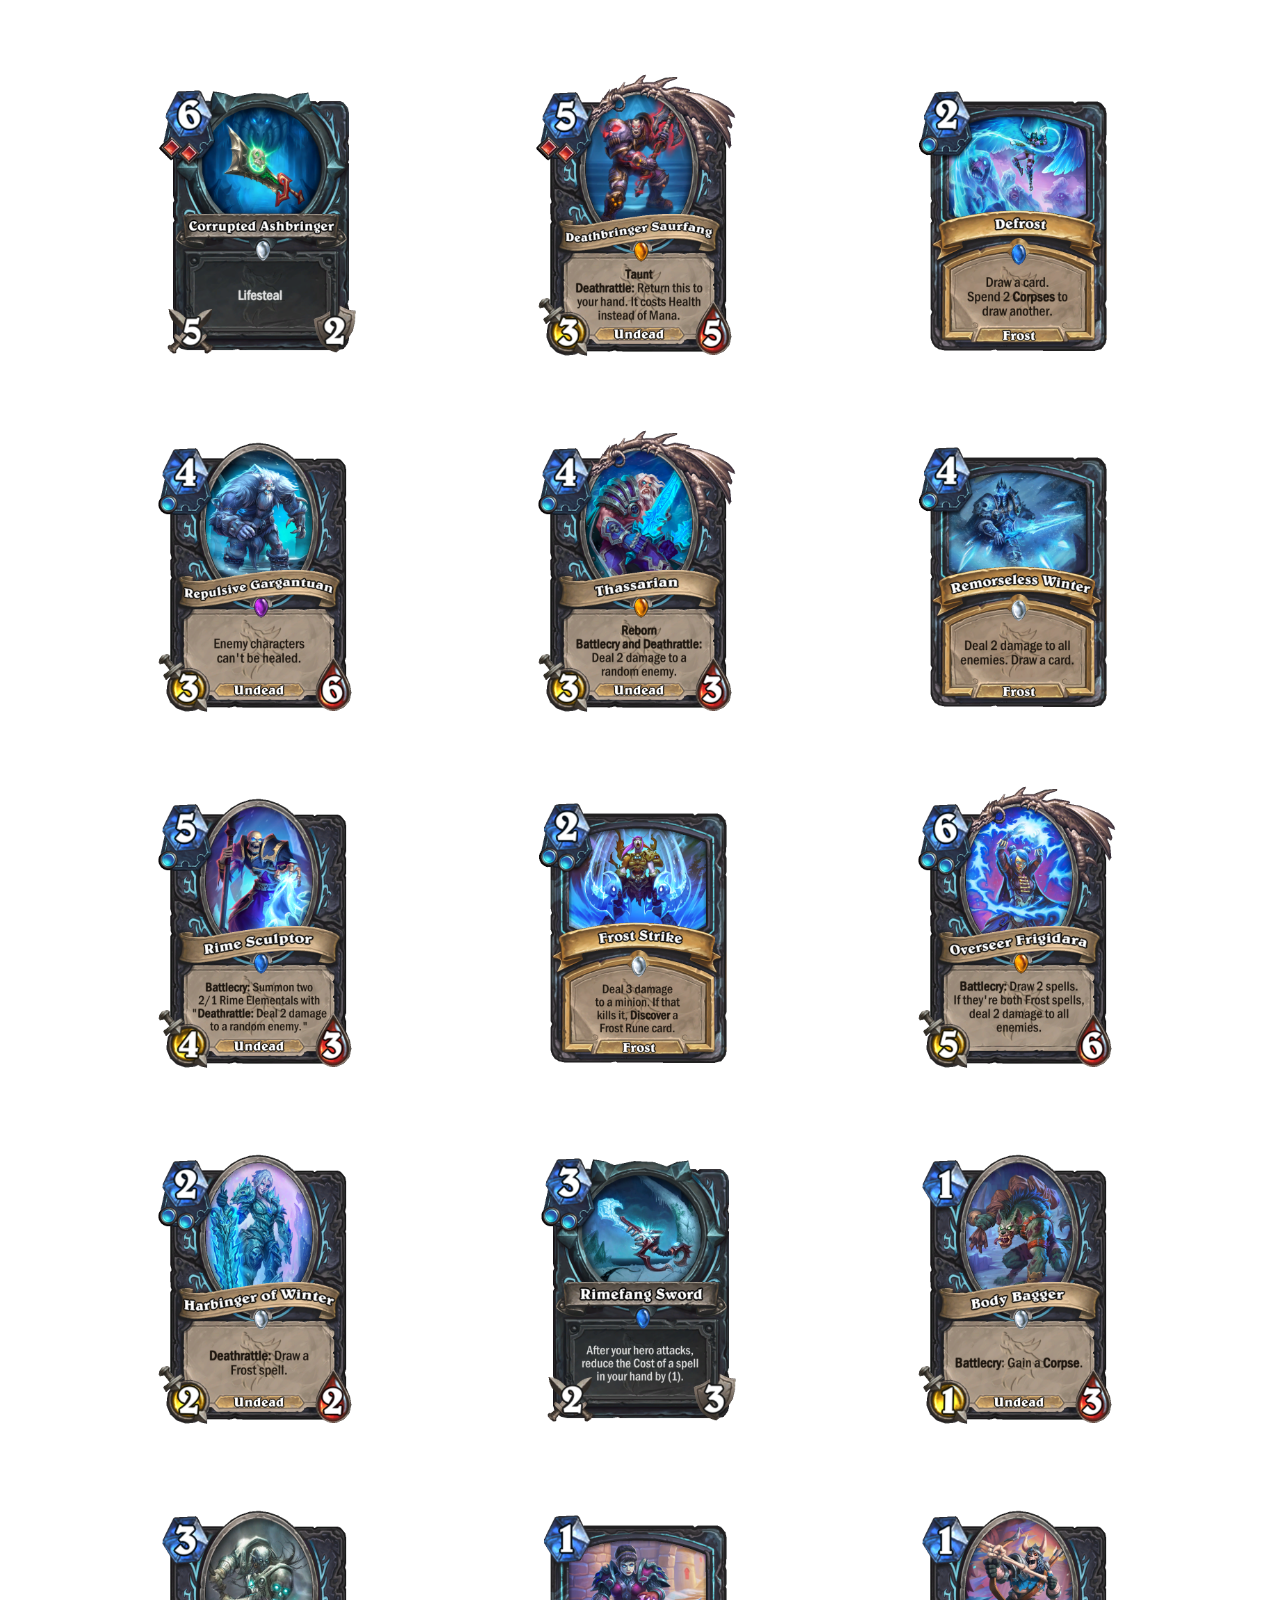
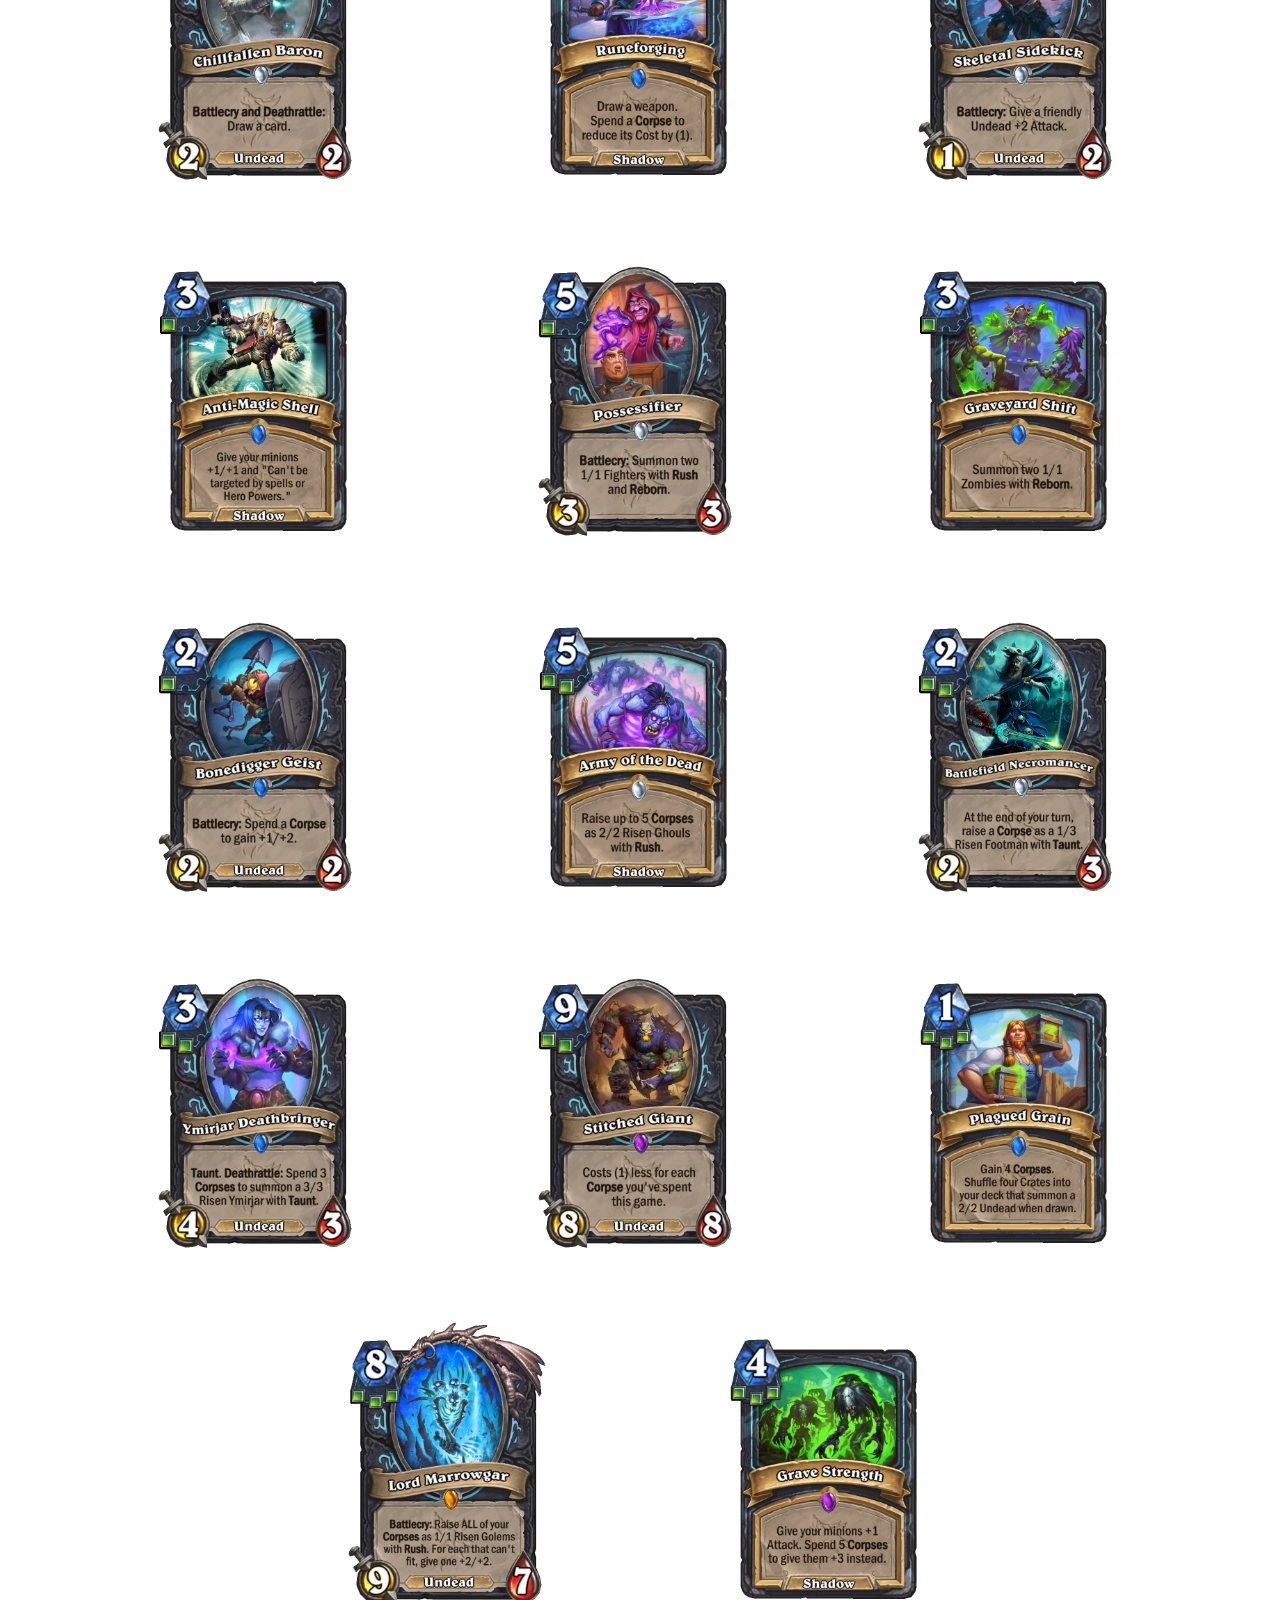
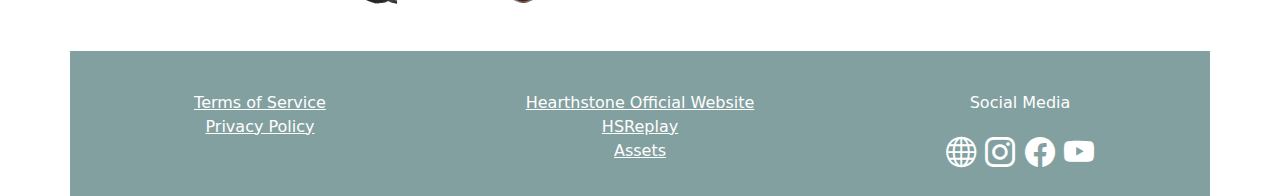
<file: html/the-lich-king.html>
<!DOCTYPE html>
<html lang="en">

<head>
    <!-- // ---- ---- ---- ---- ---- ---- ---- ---- ---- ---- ---- ---- //-->

    <!-- Metadata -->
    <meta charset="UTF-8">
    <meta http-equiv="X-UA-Compatible" content="IE=edge">
    <meta name="viewport" content="width=device-width, initial-scale=1.0">

    <!-- // ---- ---- ---- ---- ---- ---- ---- ---- ---- ---- ---- ---- //-->

    <!-- Page Title and Fav Icon -->
    <title>Home | Hearthstone Characters</title>
    <link rel="shortcut icon" href="../img/fav-icon.png" type="image/x-icon">

    <!-- // ---- ---- ---- ---- ---- ---- ---- ---- ---- ---- ---- ---- //-->

    <!-- Bootstrap Styles -->
    <link rel="stylesheet" href="https://cdn.jsdelivr.net/npm/bootstrap@5.3.0/dist/css/bootstrap.min.css">
    <!-- Bootstrap Icons -->
    <link rel="stylesheet" href="https://cdn.jsdelivr.net/npm/bootstrap-icons@1.10.5/font/bootstrap-icons.css">

    <!-- // ---- ---- ---- ---- ---- ---- ---- ---- ---- ---- ---- ---- //-->

    <!-- My CSS -->
    <link rel="stylesheet" href="../css/nav-bar.css">
    <link rel="stylesheet" href="../css/heroes-section.css">
    <link rel="stylesheet" href="../css/footer.css">
    <link rel="stylesheet" href="../css/anduin.css">

    <!-- // ---- ---- ---- ---- ---- ---- ---- ---- ---- ---- ---- ---- //-->
</head>

<body>

    <!-- // ---- ---- ---- ---- ---- ---- ---- ---- ---- ---- ---- ---- //-->

    <!-- Nav Bar -->
    <nav class="nav-holder navbar navbar-expand-md">

        <div class="container">

            <!-- // ---- ---- ---- ---- ---- ---- ---- ---- ---- ---- ---- ---- //-->

            <!-- Nav Bar Brand And Brand Icon -->
            <a class="navbar-brand" href="../index.html">
                <img src="../img/fav-icon.png" alt="Hearthstone Icon">
                Hearthstone Characters
            </a>

            <button class="navbar-toggler" type="button" data-bs-toggle="collapse" data-bs-target="#navbarNav"
                aria-controls="navbarSupportedContent" aria-expanded="false" aria-label="Toggle navigation">
                <span class="navbar-toggler-icon"></span>
            </button>

            <!-- // ---- ---- ---- ---- ---- ---- ---- ---- ---- ---- ---- ---- //-->

            <!-- Nav Bar Menu -->
            <div id="navbarNav" class="collapse navbar-collapse justify-content-end">

                <ul class="navbar-nav">

                    <!-- Home -->
                    <li class="nav-item">
                        <a class="nav-link" href="../index.html" aria-current="page">
                            Home
                        </a>
                    </li>

                    <!-- Characters List -->
                    <li class="nav-item dropdown">
                        <a class="nav-link dropdown-toggle" role="button" data-bs-toggle="dropdown"
                            aria-expanded="false">
                            Characters
                        </a>
                        <ul class="dropdown-menu">

                            <li>
                                <a class="dropdown-item" href="./the-lich-king.html">
                                    <img src="../img/class-icons/death-knight.png" alt="The Lich King">
                                    The Lich King
                                    <span class="badge bg-info">New</span>
                                </a>
                            </li>

                            <li>
                                <a class="dropdown-item" href="./illidan.html">
                                    <img src="../img/class-icons/demon-hunter.png" alt="Illidan">
                                    Illidan
                                </a>
                            </li>

                            <li>
                                <a class="dropdown-item" href="./malfurion.html">
                                    <img src="../img/class-icons/druid.png" alt="Malfurion">
                                    Malfurion
                                </a>
                            </li>

                            <li>
                                <a class="dropdown-item" href="./rexxar.html">
                                    <img src="../img/class-icons/hunter.png" alt="Rexxar">
                                    Rexxar
                                </a>
                            </li>

                            <li>
                                <a class="dropdown-item" href="./jaina.html">
                                    <img src="../img/class-icons/mage.png" alt="Jaina">
                                    Jaina
                                </a>
                            </li>

                            <li>
                                <a class="dropdown-item" href="./uther.html">
                                    <img src="../img/class-icons/paladin.png" alt="Uther">
                                    Uther
                                </a>
                            </li>

                            <li>
                                <a class="dropdown-item" href="./anduin.html">
                                    <img src="../img/class-icons/priest.png" alt="Anduin">
                                    Anduin
                                </a>
                            </li>

                            <li>
                                <a class="dropdown-item" href="./valeera.html">
                                    <img src="../img/class-icons/rogue.png" alt="Valeera">
                                    Valeera
                                </a>
                            </li>

                            <li>
                                <a class="dropdown-item" href="./thrall.html">
                                    <img src="../img/class-icons/shaman.png" alt="Thrall">
                                    Thrall
                                </a>
                            </li>

                            <li>
                                <a class="dropdown-item" href="./gul-dan.html">
                                    <img src="../img/class-icons/warlock.png" alt="Gul'dan">
                                    Gul'dan
                                </a>
                            </li>

                            <li>
                                <a class="dropdown-item" href="./garrosh.html">
                                    <img src="../img/class-icons/warrior.png" alt="Garrosh">
                                    Garrosh
                                </a>
                            </li>

                        </ul>
                    </li>

                    <!-- Assets -->
                    <li class="nav-item">
                        <a class="nav-link" target="_blank" href="https://blizzard.gamespress.com/hearthstone">
                            Assets
                        </a>
                    </li>

                </ul>

            </div>

            <!-- // ---- ---- ---- ---- ---- ---- ---- ---- ---- ---- ---- ---- //-->

        </div>

    </nav>

    <!-- // ---- ---- ---- ---- ---- ---- ---- ---- ---- ---- ---- ---- //-->

    <!-- Hero | The Lich King -->
    <main class="container hero-container">

        <!-- Hero | CV -->
        <div class="row text-center d-flex align-items-center justify-content-center">

            <div class="col-lg-4 col-md-6 col-sm-12">

                <img src="../img/heroes/death-knight.png" alt="">

            </div>

            <div class="col-lg-6 col-md-6 col-sm-12">

                <h1>The Lich King</h1>

                <h2><strong>Death Knight</strong></h2>

                <h2>
                    <i>
                        Dark Lord of the Dead
                    </i>
                </h2>

            </div>

        </div>

        <!-- Hero | Index -->
        <div class="index-holder container">

            <div class="row">

                <div class="col">

                    <h2>Index</h2>

                </div>

            </div>

            <div class="row">

                <div class="col">

                    <ol>
                        <li>
                            <a href="#hero-skins">
                                Skins
                            </a>
                        </li>

                        <li>
                            <a href="#hero-lore">
                                Lore
                            </a>
                        </li>

                        <li>
                            <a href="#hero-cards">
                                Cards
                            </a>
                        </li>

                    </ol>

                </div>

            </div>

        </div>

        <!-- Hero | Skins -->
        <div id="hero-skins" class="container">

            <div class="row">

                <div class="col">

                    <h2>Skins</h2>

                    <hr>

                </div>

            </div>

            <div class="row d-flex align-items-center justify-content-center">

                <div class="col-lg-6 col-md-8 col-sm-12">

                    <div id="carouselExampleIndicators" class="carousel slide" data-bs-ride="carousel">
                        <div class="carousel-indicators">
                            <button type="button" data-bs-target="#carouselExampleIndicators" data-bs-slide-to="0"
                                class="active" aria-current="true" aria-label="Slide 1"></button>
                            <button type="button" data-bs-target="#carouselExampleIndicators" data-bs-slide-to="1"
                                aria-label="Slide 2"></button>
                            <button type="button" data-bs-target="#carouselExampleIndicators" data-bs-slide-to="2"
                                aria-label="Slide 3"></button>
                        </div>
                        <div class="carousel-inner">
                            <div class="carousel-item active">
                                <img src="../img/skins/death-knight/death-knight1.png" class="d-block w-100" alt="...">
                            </div>
                            <div class="carousel-item">
                                <img src="../img/skins/death-knight/death-knight-2.png" class="d-block w-100" alt="...">
                            </div>
                            <div class="carousel-item">
                                <img src="../img/class-icons/death-knight.png" class="d-block w-100" alt="...">
                            </div>
                        </div>
                        <button class="carousel-control-prev" type="button" data-bs-target="#carouselExampleIndicators"
                            data-bs-slide="prev">
                            <span class="carousel-control-prev-icon" aria-hidden="true"></span>
                            <span class="visually-hidden">Previous</span>
                        </button>
                        <button class="carousel-control-next" type="button" data-bs-target="#carouselExampleIndicators"
                            data-bs-slide="next">
                            <span class="carousel-control-next-icon" aria-hidden="true"></span>
                            <span class="visually-hidden">Next</span>
                        </button>
                    </div>

                </div>

            </div>

        </div>

        <!-- Hero | Lore -->
        <div id="hero-lore" class="row lore-holder">

            <h2>Lore</h2>
            <hr>
            <p>
                The Lich King was the master and lord of the Scourge which he ruled telepathically through the Helm of
                Domination from his Frozen Throne atop Icecrown Citadel.
                <br><br>
                Kil'jaeden the Deceiver created the original Lich King from the spirit of the orc shaman Ner'zhul for
                the purpose of raising an undead army to weaken Azeroth in preparation for the Burning Legion's
                invasion. Initially trapped within the Frozen Throne with Frostmourne, the Lich King eventually betrayed
                Kil'jaeden and merged with the human Arthas Menethil. At the climax of the war for Northrend, Arthas the
                Lich King was defeated by Highlord Tirion Fordring and his champions. After the destruction of
                Frostmourne and the death of Arthas, Bolvar Fordragon became the new Lich King in order to keep the
                undead Scourge in check. Bolvar was later defeated by Sylvanas Windrunner who also destroyed the Helm of
                Domination, making the position of Lich King come to an end.
                <br><br>
                At some point, the Jailer had the Runecarver craft both the Helm of Domination and Frostmourne, powerful
                artifacts which would end up in the hands of the Burning Legion.
                <br><br>
                When Ner'zhul attempted to escape Draenor, he was immediately apprehended by the demon lord Kil'jaeden.
                Kil'jaeden tore the old shaman's body apart, but kept his spirit intact and aware. Ner'zhul begged for
                death, but Kil'jaeden said he still had a purpose to serve. He offered Ner'zhul one last chance to serve
                the Burning Legion or face eternal torment. When the orc recklessly agreed, Kil'jaeden encased his
                spirit in a block of diamond-hard ice from the distant reaches of the Twisting Nether. Encased within
                the frozen cask and warped by the demon lord's chaotic powers, Ner'zhul felt his consciousness expand
                ten thousand-fold and he became a spectral being of unfathomable power: the Lich King. The new being
                was sent to Azeroth with the Helm of Domination and Frostmourne merged with his icy tomb.
                <br><br>
                The Lich King was sent to Azeroth through the Great Dark Beyond, landing in Northrend where the ice that
                encased him formed into the shape of a throne. Here, he would begin the formation of the Undead Scourge
                and in the process weaken the world in preparation for the Burning Legion. This new army would not fall
                victim to the petty infighting that had caused the orcs to fail in conquering Azeroth earlier. Sent to
                watch over him were the dreadlords, led by Tichondrius himself. Within the Frozen Throne, the Lich King
                experimented with his psychic powers and enslaved the local indigenous life forms. The plague of undeath
                that came from the Frozen Throne transformed each of them into his undead servants. Thus, using his
                psychic and necromantic powers, he was able to conquer much of Northrend. As he devoured more and more
                souls, he only grew in power as the individual undead under his control gave him "much needed
                nourishment". Thus, his powers began growing at an exponential rate; a fact that the dreadlords were
                well aware of.
                <br><br>
                The Lich King entered a war with the kingdom of Azjol-Nerub, whose ancient inhabitants were immune to
                his plague of undeath. The 10-year conflict known as the War of the Spider ultimately ended with the
                Lich King's first major triumph (while the nerubians were immune to the plague, their corpses could
                still be reanimated). The Lich King was impressed by his enemy, however, and adopted nerubian
                architecture for his own, as a testament to the spider lords' tenacity and age.
                <br><br>
                Having by now established control over most of Northrend, the dreadlords urged Ner'zhul to proceed with
                the agreed-upon plan to prepare the world for the invasion of the Burning Legion.

                The Lich King then used his telepathy to reach out into Azeroth and summon any dark soul that would hear
                his call, focusing on masters of the arcane. Kel'Thuzad, a mage and a prominent member of Dalaran's
                Kirin Tor, answered his call. Kel'Thuzad was soon ensnared by the Lich King, faithfully serving him as
                the first of a "Cult of the Damned"; a cult that would worship the Lich King as a god and be taught
                necromancy to better aid their undead armies.
                <br><br>
                Kel'Thuzad and the dreadlord Mal'Ganis were instructed to begin paving the way, but Ner'zhul, ever
                mindful of Kil'jaeden's schemes, secretly sought a way out of his prison...
                <br><br>
                After preparing for many long months, Kel'Thuzad and his Cult of the Damned finally struck the first
                blow by releasing the plague upon Lordaeron. Prince Arthas Menethil and Lady Jaina Proudmoore along with
                captain Falric began Lordaeron's search for answers on the new threat. Lordaeron's northernmost
                settlements were consumed utterly.
                <br><br>
                As the ranks of the undead swept across Lordaeron, King Terenas's only son, Prince Arthas Menethil, took
                up the fight against the undead. As was the Lich King's intention all along, Arthas succeeded in killing
                Kel'Thuzad, but even so, the undead ranks swelled with every soldier that fell defending the land.
                Frustrated and stymied by the seemingly unstoppable enemy, Arthas took increasingly extreme steps to
                drive them out. He eventually ordered the slaughter of everyone in Stratholme, to prevent Mal'Ganis from
                adding its citizens (most of which had contracted the plague) to his army of the dead. Arthas failed to
                trap Mal'Ganis, who escaped to Northrend.[11] Arthas's comrades warned him that he was losing his hold
                on his humanity.
                <br><br>
                Arthas's fear and resolve proved to be his ultimate undoing. He tracked the plague's source to
                Northrend, intending to end its threat forever by killing its supposed leader Mal'Ganis. He stumbled
                across his long-time friend, Muradin Bronzebeard, brother to the dwarven King Magni, and the dwarf led
                him to a legendary weapon they hoped would help them combat the Scourge. Instead, Prince Arthas himself
                fell prey to the Lich King's tremendous power. Believing that it would help him save his people, Arthas
                took up the cursed runeblade, Frostmourne. Though the sword did grant him great power, the cost was
                high: Muradin lay dead (or so Arthas believed), and Arthas began to lose his soul, transformed into the
                first and greatest of the Lich King's death knights. Arthas finally exacted revenge upon Mal'Ganis,
                removing one of the Lich King's more dangerous jailers and completing the unholy transformation.
                With his soul cast aside and his sanity shattered, Arthas led the Scourge against his own kingdom —
                Lordaeron. Arthas started with the murder of his own father, King Terenas, and crushed Lordaeron with
                his newfound unholy strength.
                <br><br>
                With Arthas as his champion, Ner'zhul spread the plague throughout Lordaeron. What remained of the Order
                of the Silver Hand struck back, but even the mighty Uther fell to the death knight's power. On
                orders from Tichondrius, Arthas took the Scourge north, to the high elven kingdom of Quel'Thalas, to
                resurrect the Summoner of Archimonde — Kel'Thuzad. The high elves never stood a chance, and their
                capital, Silvermoon, was ravaged — their millennia-aged Sunwell was warped and used to resurrect
                Kel'Thuzad as a lich. Thus, both masters were appeased: the Lich King's most loyal worshiper was
                returned, and the Summoner was unleashed.
                <br><br>
                Having progressed too far into the Legion's plan (and guarded too closely by Tichondrius) to back out
                now, Ner'zhul's minions laid siege to Dalaran, reclaiming a spellbook of Medivh, which contained the
                incantations needed for Kel'Thuzad to summon Archimonde.
                <br><br>
                Finally, Archimonde was summoned outside Dalaran, and he immediately gave control of the Scourge to
                Tichondrius and the Dreadlords. But the Lich King was not done yet. Archimonde may have removed
                Ner'zhul's control over the undead, but in his eagerness for vengeance against the night elves, he
                forgot to return the Frozen Throne to Kil'jaeden. Thus, the Lich King remained at large. In fact, it
                seems the Lich King had already anticipated the later defeat of both Archimonde and the Burning Legion
                on Azeroth - Kel'thuzad revealed to Arthas (who was rather baffled by how the Scourge's leadership
                changed so quickly) that the Lich King had foreseen the demotion and that Arthas could still have a part
                to play in his "grand design".
                <br><br>
                During the Legion's invasion of Ashenvale, Illidan Stormrage was released from his barrow prison after
                ten thousand years of captivity. Realizing Illidan's addiction to magic, and having utilized the Skull
                of Gul'dan himself years earlier, the Lich King dispatched Arthas to Kalimdor. There, Arthas covertly
                told Illidan about the powers of the Skull of Gul'dan. Unable to resist such power, Illidan took up the
                skull and harnessed its vast energies. By doing so, Illidan developed demonic features and vastly
                magnified power. Illidan, exactly as the Lich King had planned, then proceeded to kill Tichondrius and
                liberate Felwood.
                <br><br>
                Without Tichondrius's support team, Archimonde's overconfident ascent of Mount Hyjal led to the
                unexpected: his annihilation.

                The Lich King watched the events of Hyjal and when Kil'jaeden reached out to him to continue the war, he
                refused the demon lord.
                <br><br>
                Bristling with power and free to roam the world once more, Illidan set out to find his own place in the
                great scheme of things. However, Kil'jaeden confronted Illidan and made him an offer he could not
                refuse. Kil'jaeden was angered by Archimonde's defeat at Mount Hyjal, but he had greater concerns than
                vengeance. Sensing that his creation, the Lich King, was out of his control, Kil'jaeden ordered Illidan
                to destroy Ner'zhul and put an end to the undead Scourge once and for all. In exchange, Illidan would
                receive untold power and a true place amongst the remaining lords of the Burning Legion.
                <br><br>
                Illidan agreed and immediately set out to destroy the Frozen Throne, the icy crystal cask in which the
                Lich King's spirit resided. Illidan knew that he would need a mighty artifact to destroy the Frozen
                Throne. Using the knowledge he had gained from Gul'dan's memories, Illidan decided to seek out the Tomb
                of Sargeras and claim the Dark Titan's remains. Using his vast, demonic powers, he lured the serpentine
                naga from their dark undersea lairs. Led by the cunning witch Lady Vashj the naga helped Illidan reach
                the Broken Isles, where Sargeras's tomb was rumored to be located. There he found the Eye of Sargeras.
                <br><br>
                Through the undead, the Lich King then noticed the naga and Lady Vashj in the ruins of Dalaran. At first
                he did not understand their presence there, but as Illidan later appeared in the city, he understood
                that Kil'jaeden must have recruited Illidan to destroy him. He was reminded of his own weakness, so he
                sent his Scourge to Dalaran as well. Strengthened by the city's ley energy lines, Illidan used the
                Eye to cast a destructive spell against the Lich King's citadel of Icecrown in distant Northrend.
                Illidan's attack shattered the Lich King's defenses and ruptured the very roof of the world. The Lich
                King had no defense against this spell, and he would have been forever vanquished that day. But at the
                final moment, Illidan's destructive spell was stopped when his brother Malfurion intervened, sensing
                that the spell was causing great damage to the world.
                <br><br>
                Now that Ner'zhul had openly defied the will of the Legion, he knew that the wrath of Kil'jaeden and his
                demonic lackeys would be fierce - and at the worst possible time, Ner'zhul was losing his magical power.
                When he had pushed Frostmourne from the throne, he had caused a crack within the icy cask. Illidan's
                spell had caused this crack to worsen and now the Lich King's powers were rapidly seeping out like blood
                from an open wound. Half-way across Azeroth, residing over the unholy remains of his father's kingdom,
                Arthas was losing power as well — his powers came directly from the Frozen Throne, through his blade
                Frostmourne, and his hold over the undead was also slipping.
                <br><br>
                Ner'zhul knew that his time was short. Imprisoned within the Frozen Throne, he suspected (correctly)
                that Kil'jaeden would send his agents to destroy him. Desperate to save himself, he called his greatest
                mortal servant to his side: the death knight King Arthas.
                <br><br>
                Though his powers were drained by the Lich King's weakness, Arthas had been involved in a civil war in
                Lordaeron. Half of the standing undead forces, led by Sylvanas Windrunner the banshee, had been freed by
                the Lich King's sudden loss of influence and resented what they had become. Also, another group of
                undead was still under the control of the Legion's remaining commanders: the three dreadlords
                Varimathras, Detheroc and Balnazzar. Arthas, called by the Lich King, was forced to leave the
                Scourge in the hands of his lieutenant, Kel'Thuzad, as the war escalated throughout the Plaguelands.
                <br><br>
                Ultimately, Sylvanas and her rebel undead (known as the Forsaken) claimed the ruined capital city of
                Lordaeron as their own. Consuming the old sewers beneath the wrecked Capital City, the Forsaken vowed to
                defeat the Scourge and drive Kel'Thuzad and his minions from the land. The Lich King was powerless to
                stop them.
                <br><br>
                Weakened, but determined to save his master, Arthas reached Northrend only to find Illidan's naga and
                blood elves waiting for him. He and his nerubian allies (in the form of crypt fiends led by the
                fallen spiderlord Anub'arak) raced against Illidan's forces to reach the Icecrown Glacier and defend the
                Frozen Throne.
                <br><br>
                Arthas, with Anub'arak's help, battled his way through their forces until faced with Prince Kael'thas.
                Kael'thas fought with his father's reforged runeblade, Inv sword 1h artifactfelomelorn d 01
                [Felo'melorn]. Flamestrike clashed against Frostmourne, but in the end Arthas forced Kael'thas to flee,
                leaving the path open. He then proceeded to magically activate the four Icecrown obelisks around the
                glacier, opening the doors to the Frozen Throne.
                <br><br>
                However, Illidan was waiting for him. Arthas warned Illidan to leave Azeroth and never return. Illidan
                replied that he had promised Kil'jaeden to destroy the Frozen Throne, which Arthas coldly countered that
                he will never succeed. After a short but intense battle, Illidan inadvertently left himself open and
                Arthas quickly took advantage of it, slicing open the demon hunter's chest. Illidan collapsed,
                grievously wounded. Arthas then turned towards the open doors of Icecrown, leaving Illidan on the ground
                instead of finishing him.
                <br><br>
                Arthas entered the hollow glacier and beheld a winding pinnacle chained to the ice. As he strode up the
                stairs towards his destiny, the voices of those he had forsaken flooded through his mind. First, he
                heard again Uther warning him "If we allow our passions to turn to bloodlust, then we will become as
                vile as the orcs." Then he heard again more angry remarks from Uther and Muradin, as well as his own
                responses to them, yet he ignored them, continuing his ascent. Finally, he reached the pinnacle and
                before him he saw an icy cask, within which was a suit of armor, arranged as if seated on a massive
                throne. Now only two voices spoke to him: Medivh's previous warning to Jaina and the rasping whisper of
                Ner'zhul:
                <br><br>
                "Your young prince will find only death in the cold north."
                <br><br>
                "Return the blade... complete the circle... release me from this prison!"
                <br><br>
                With a great cry of strength, Arthas brought the might of Frostmourne to bear against the Lich King's
                icy prison and with a haunting scream, the Frozen Throne exploded, and shards of the crystal scattered
                on the ground. With Ner'zhul's thorny helm at his feet, Arthas leaned forward, picked it up and then
                placed the unimaginably powerful artifact on his head.
                <br><br>
                "Now," they spoke in unison, "we are one!"
                <br><br>
                In that moment, just as he always planned, Ner'zhul's soul fused with Arthas' into a single mighty
                being. And thus one of the most powerful entities on Azeroth was born.
                <br><br>
                After the merger, he was still telepathically in contact with his minions. One year later, Arthas was
                contacted by Dar'Khan and told about the remaining powers of the Sunwell somewhere in Lordaeron. He
                responded that dragons would be drawn to the energy. He also ordered the lich Amnennar the
                Coldbringer to remain on Kalimdor and expand the Scourge's influence. In Year 25, he gave commands to
                Kel'Thuzad and also he developed a fascination with the notion of Light-wielding warriors who
                invoked their powers without the need for a moral code, and instructed his pawn Dar'Khan Drathir to
                entrap Blood Knights and raise them as undead.
                <br><br>
                The Lich King sat dormant for several years while storms raged across Northrend and his minions
                constructed Icecrown Citadel around the Frozen Throne. While the Lich King dreamt, the various personas
                in his mind - the death knight Arthas Menethil, the orc shaman Ner'zhul, and Matthias Lehner, the
                personification of the remnants of Arthas's humanity - fought for influence and control over the entity.
                <br><br>
                Matthias tried to reason with Arthas, but Arthas silenced him by running him through with Frostmourne.
                Ner'zhul was delighted by this, declaring that he and Arthas were now free to merge into a single
                glorious being. Arthas rejected this offer, stating that once he had the power of the Lich King, no one
                would tell him what to do again. He impaled the stunned Ner'zhul with Frostmourne, becoming the dominant
                personality of the Lich King and ending the dream.

                In his quiet meditation, the part of the Lich King that was Arthas began to reflect on the events of his
                life, on the path that had taken him so far from the young boy who who had been his father's pride and
                joy. In the midst of his reflections, Arthas sensed a bitter and ancient presence locked within the
                nearby ice, and with this realization came the name Sindragosa.
                <br><br>
                When the Lich King awakened, he removed his own heart, believing that anything that made him at all
                mortal made him weak.
                <br><br>
                Afterwards, he journeyed to Sindragosa's Fall where he raised the ancient dragon Sindragosa, the first
                consort to Malygos, as a frost wyrm, then watched his massive undead army prepare for war. His final
                desecration of Sindragosa was to tear the spirits of her lost whelps into undeath in front of her
                skeletal form, as a final affront to the great dragon, and then ordered her to lead the
                Frostbrood into war.
                <br><br>
                While he was sleeping, his death knights trained in Icecrown. After he awoke, he ordered the march on
                Light's Hope Chapel because of the thousand heroes of the Alliance buried there. He wanted to raise them
                and claim those lands for the Scourge.
                <br><br>
                The Lich King also saw fit to bring Arugal back, so his san'layn resurrected him as a shade.
                <br><br>
                The capitals of Azeroth began receiving mysterious packages with infected grain. As their citizens ate
                grain from the infected packages, they were turned into bloodthirsty ghouls if not treated by members of
                the Argent Dawn. With all the major capitals thrown into chaos, necropoleis appeared around the world,
                triggering a second Scourge war. Adventurers from both the Alliance and the Horde fought back the
                disease and the advancing Scourge armies. Outraged by this treachery, Warchief Thrall with his fellow
                Horde leaders, and King Varian Wrynn planned an invasion on Northrend to deal with the Lich King once
                and for all.
                <br><br>
                The final straw occurred when the Lich King directly attacked the capitals of the Horde and the
                Alliance. Orgrimmar and Stormwind were attacked by large Scourge armies consisting of frost wyrms and
                abominations. The Battles for Stormwind and Orgrimmar were won by the brave adventurers and their
                leaders once more, thus forming the Horde Expedition and the Alliance Vanguard.
                <br><br>
                These attacks were intended to lure powerful heroes to Northrend, where the Lich King sought to corrupt
                them and use them against their own people, in a reflection of Arthas's own journey.
                <br><br>
                Not content to just lure the champions of Azeroth into his service, the Lich King decided to remove the
                anti-Scourge presence within the plaguelands. To this end, he created a new order of death knights led
                by Darion Mograine. Accompanied by two Val'kyr Battle-maidens when atop Acherus, and by Prince Keleseth
                and Prince Valanar later, he commanded his forces and successfully forced the Scarlet Crusade from
                Lordaeron, with the survivors becoming the Scarlet Onslaught and heading to Northrend.
                <br><br>
                During the battle, the Lich King sensed an old enemy he destroyed long ago, but he was content to ignore
                that at the time.
                <br><br>
                Empowered by the destruction of the Scarlet Crusade, the Scourge prepared to attack Light's Hope Chapel
                and destroy the Argent Dawn. Despite the odds, the Argent Dawn won against the army of damned, largely
                thanks to the arrival of Tirion Fordring. The spirit of Alexandros Mograine, the original Ashbringer,
                appeared to speak with his defeated son Darion. The Lich King then took to the field himself, sealing
                away Alexandros's soul.
                <br><br>
                Realizing how he had been betrayed, Darion attacks the Lich King, only to be swatted aside. Fordring
                comes forward in preparation to battle the Lich King. The Lich King incapacitates him, stating that
                sacrificing a small army of death knights was a small price to pay to draw Tirion out of hiding. Lord
                Maxwell Tyrosus gives the order to attack, and while the remaining Defenders of the Light charge the
                Lich King, they are easily blasted away.
                <br><br>
                Having heard from the Lich King himself of why he would throw away Darion and the death knights under
                his command, Darion uses Arthas's focus on Tirion against him and throws the Inv sword 2h
                ashbringercorrupt [Corrupted Ashbringer] to Fordring. The combination of Fordring's own faith and the
                holy ground of Light's Hope cleanses the Ashbringer, restoring the sword to its original glory. With
                this new power, Tirion escapes the Lich King's spell and strikes him with the holy sword.
                <br><br>
                Stunned by this turn of events, the Lich King retreats after promising that the next time he meets
                Fordring, it will not be on holy ground.
                <br><br>
                This battle led to the creation of two of the Lich King's greatest enemies: Tirion Fordring's Argent
                Crusade (a combination of the Argent Dawn and Silver Hand) and Darion Mograine's Knights of the Ebon
                Blade (an order of death knights who broke free from the Lich King's control).
            </p>
        </div>

    </main>

    <!-- // ---- ---- ---- ---- ---- ---- ---- ---- ---- ---- ---- ---- //-->

    <!-- Cards | Hero -->
    <div id="hero-cards" class="container cards-container">

        <div class="row">

            <h2>Cards</h2>
            <hr>

        </div>

        <!-- Cards -->
        <div class="row d-flex align-items-center justify-content-center">

            <div class="col-lg-4 col-md-6 col-sm-12">

                <img src="../img/core-cards/DeathKnight/DEATHKNIGHT_B_RLK_024_enUS_DeathStrike-78324_NORMAL.png" alt="">

            </div>

            <div class="col-lg-4 col-md-6 col-sm-12">

                <img src="../img/core-cards/DeathKnight/DEATHKNIGHT_B_RLK_034_enUS_HeartStrike-78332_NORMAL.png" alt="">

            </div>

            <div class="col-lg-4 col-md-6 col-sm-12">

                <img src="../img/core-cards/DeathKnight/DEATHKNIGHT_B_RLK_071_enUS_Patchwerk-78601_NORMAL.png" alt="">

            </div>

            <div class="col-lg-4 col-md-6 col-sm-12">

                <img src="../img/core-cards/DeathKnight/DEATHKNIGHT_B_RLK_079_enUS_NoxiousCadaver-78641_NORMAL.png"
                    alt="">

            </div>

            <div class="col-lg-4 col-md-6 col-sm-12">

                <img src="../img/core-cards/DeathKnight/DEATHKNIGHT_B_RLK_125_enUS_Obliterate-82088_NORMAL.png" alt="">

            </div>

            <div class="col-lg-4 col-md-6 col-sm-12">

                <img src="../img/core-cards/DeathKnight/DEATHKNIGHT_B_RLK_720_enUS_GnomeMuncher-80819_NORMAL.png"
                    alt="">

            </div>

            <div class="col-lg-4 col-md-6 col-sm-12">

                <img src="../img/core-cards/DeathKnight/DEATHKNIGHT_BB_RLK_067_enUS_CorruptedAshbringer-78357_NORMAL.png"
                    alt="">

            </div>

            <div class="col-lg-4 col-md-6 col-sm-12">

                <img src="../img/core-cards/DeathKnight/DEATHKNIGHT_BB_RLK_082_enUS_DeathbringerSaurfang-78644_NORMAL.png"
                    alt="">

            </div>

            <div class="col-lg-4 col-md-6 col-sm-12">

                <img src="../img/core-cards/DeathKnight/DEATHKNIGHT_F_RLK_101_enUS_Defrost-79569_NORMAL.png" alt="">

            </div>

            <div class="col-lg-4 col-md-6 col-sm-12">

                <img src="../img/core-cards/DeathKnight/DEATHKNIGHT_F_RLK_115_enUS_RepulsiveGargantuan-80021_NORMAL.png"
                    alt="">

            </div>

            <div class="col-lg-4 col-md-6 col-sm-12">

                <img src="../img/core-cards/DeathKnight/DEATHKNIGHT_F_RLK_223_enUS_Thassarian-86731_NORMAL.png" alt="">

            </div>

            <div class="col-lg-4 col-md-6 col-sm-12">

                <img src="../img/core-cards/DeathKnight/DEATHKNIGHT_F_RLK_709_enUS_RemorselessWinter-80648_NORMAL.png"
                    alt="">

            </div>

            <div class="col-lg-4 col-md-6 col-sm-12">

                <img src="../img/core-cards/DeathKnight/DEATHKNIGHT_F_RLK_752_enUS_RimeSculptor-82116_NORMAL.png"
                    alt="">

            </div>

            <div class="col-lg-4 col-md-6 col-sm-12">

                <img src="../img/core-cards/DeathKnight/DEATHKNIGHT_FF_RLK_025_enUS_FrostStrike-78325_NORMAL.png"
                    alt="">

            </div>

            <div class="col-lg-4 col-md-6 col-sm-12">

                <img src="../img/core-cards/DeathKnight/DEATHKNIGHT_FF_RLK_224_enUS_OverseerFrigidara-86732_NORMAL.png"
                    alt="">

            </div>

            <div class="col-lg-4 col-md-6 col-sm-12">

                <img src="../img/core-cards/DeathKnight/DEATHKNIGHT_FF_RLK_511_enUS_HarbingerofWinter-81972_NORMAL.png"
                    alt="">

            </div>

            <div class="col-lg-4 col-md-6 col-sm-12">

                <img src="../img/core-cards/DeathKnight/DEATHKNIGHT_FF_RLK_710_enUS_RimefangSword-80649_NORMAL.png"
                    alt="">

            </div>

            <div class="col-lg-4 col-md-6 col-sm-12">

                <img src="../img/core-cards/DeathKnight/DEATHKNIGHT_RLK_503_enUS_BodyBagger-80818_NORMAL.png" alt="">

            </div>

            <div class="col-lg-4 col-md-6 col-sm-12">

                <img src="../img/core-cards/DeathKnight/DEATHKNIGHT_RLK_708_enUS_ChillfallenBaron-80647_NORMAL.png"
                    alt="">

            </div>

            <div class="col-lg-4 col-md-6 col-sm-12">

                <img src="../img/core-cards/DeathKnight/DEATHKNIGHT_RLK_715_enUS_Runeforging-80736_NORMAL.png" alt="">

            </div>

            <div class="col-lg-4 col-md-6 col-sm-12">

                <img src="../img/core-cards/DeathKnight/DEATHKNIGHT_RLK_958_enUS_SkeletalSidekick-86190_NORMAL.png"
                    alt="">

            </div>

            <div class="col-lg-4 col-md-6 col-sm-12">

                <img src="../img/core-cards/DeathKnight/DEATHKNIGHT_U_RLK_048_enUS_Anti-MagicShell-78342_NORMAL.png"
                    alt="">

            </div>

            <div class="col-lg-4 col-md-6 col-sm-12">

                <img src="../img/core-cards/DeathKnight/DEATHKNIGHT_U_RLK_077_enUS_Possessifier-78633_NORMAL.png"
                    alt="">

            </div>

            <div class="col-lg-4 col-md-6 col-sm-12">

                <img src="../img/core-cards/DeathKnight/DEATHKNIGHT_U_RLK_705_enUS_GraveyardShift-80641_NORMAL.png"
                    alt="">

            </div>

            <div class="col-lg-4 col-md-6 col-sm-12">

                <img src="../img/core-cards/DeathKnight/DEATHKNIGHT_U_RLK_753_enUS_BonediggerGeist-82269_NORMAL.png"
                    alt="">

            </div>

            <div class="col-lg-4 col-md-6 col-sm-12">

                <img src="../img/core-cards/DeathKnight/DEATHKNIGHT_UU_RLK_060_enUS_ArmyoftheDead-78352_NORMAL.png"
                    alt="">

            </div>

            <div class="col-lg-4 col-md-6 col-sm-12">

                <img src="../img/core-cards/DeathKnight/DEATHKNIGHT_UU_RLK_061_enUS_BattlefieldNecromancer-78353_NORMAL.png"
                    alt="">

            </div>

            <div class="col-lg-4 col-md-6 col-sm-12">

                <img src="../img/core-cards/DeathKnight/DEATHKNIGHT_UU_RLK_226_enUS_YmirjarDeathbringer-86735_NORMAL.png"
                    alt="">

            </div>

            <div class="col-lg-4 col-md-6 col-sm-12">

                <img src="../img/core-cards/DeathKnight/DEATHKNIGHT_UU_RLK_744_enUS_StitchedGiant-82072_NORMAL.png"
                    alt="">

            </div>

            <div class="col-lg-4 col-md-6 col-sm-12">

                <img src="../img/core-cards/DeathKnight/DEATHKNIGHT_UUU_RLK_039_enUS_PlaguedGrain-78335_NORMAL.png"
                    alt="">

            </div>

            <div class="col-lg-4 col-md-6 col-sm-12">

                <img src="../img/core-cards/DeathKnight/DEATHKNIGHT_UUU_RLK_085_enUS_LordMarrowgar-79480_NORMAL.png"
                    alt="">

            </div>

            <div class="col-lg-4 col-md-6 col-sm-12">

                <img src="../img/core-cards/DeathKnight/DEATHKNIGHT_UUU_RLK_707_enUS_GraveStrength-80645_NORMAL.png"
                    alt="">

            </div>

        </div>

    </div>

    <!-- // ---- ---- ---- ---- ---- ---- ---- ---- ---- ---- ---- ---- //-->

    <!-- Footer -->
    <footer class="container">

        <div class="row text-center">

            <!-- Terms of Service and Privacy Policy -->
            <div class="col">

                <a href="./html/terms-of-service.html">
                    Terms of Service
                </a>

                <br>

                <a href="./html/privacy-policy.html">
                    Privacy Policy
                </a>

            </div>

            <!-- Useful Links -->
            <div class="col">

                <a target="_blank" href="https://hearthstone.blizzard.com/en-gb">
                    Hearthstone Official Website
                </a>

                <br>

                <a target="_blank" href="https://hsreplay.net/">
                    HSReplay
                </a>

                <br>

                <a target="_blank" href="https://blizzard.gamespress.com/hearthstone">
                    Assets
                </a>

            </div>

            <!-- Social Media Links -->
            <div class="col social-media-links-footer">

                <p>Social Media</p>

                <a target="_blank" href="https://hearthstone.blizzard.com/en-gb">
                    <i class="bi bi-globe"></i>
                </a>

                <a target="_blank" href="https://www.instagram.com/playhearthstone/">
                    <i class="bi bi-instagram"></i>
                </a>

                <a target="_blank" href="https://www.facebook.com/Hearthstone">
                    <i class="bi bi-facebook"></i>
                </a>

                <a target="_blank" href="https://www.youtube.com/Hearthstone">
                    <i class="bi bi-youtube"></i>
                </a>

            </div>

        </div>

    </footer>

    <!-- // ---- ---- ---- ---- ---- ---- ---- ---- ---- ---- ---- ---- //-->

    <!-- Bootstrap JS -->
    <script src="https://cdn.jsdelivr.net/npm/bootstrap@5.3.0/dist/js/bootstrap.bundle.min.js"></script>
    <!-- // ---- ---- ---- ---- ---- ---- ---- ---- ---- ---- ---- ---- //-->

    <!-- My JS -->

    <!-- // ---- ---- ---- ---- ---- ---- ---- ---- ---- ---- ---- ---- //-->
</body>

</html>
</file>
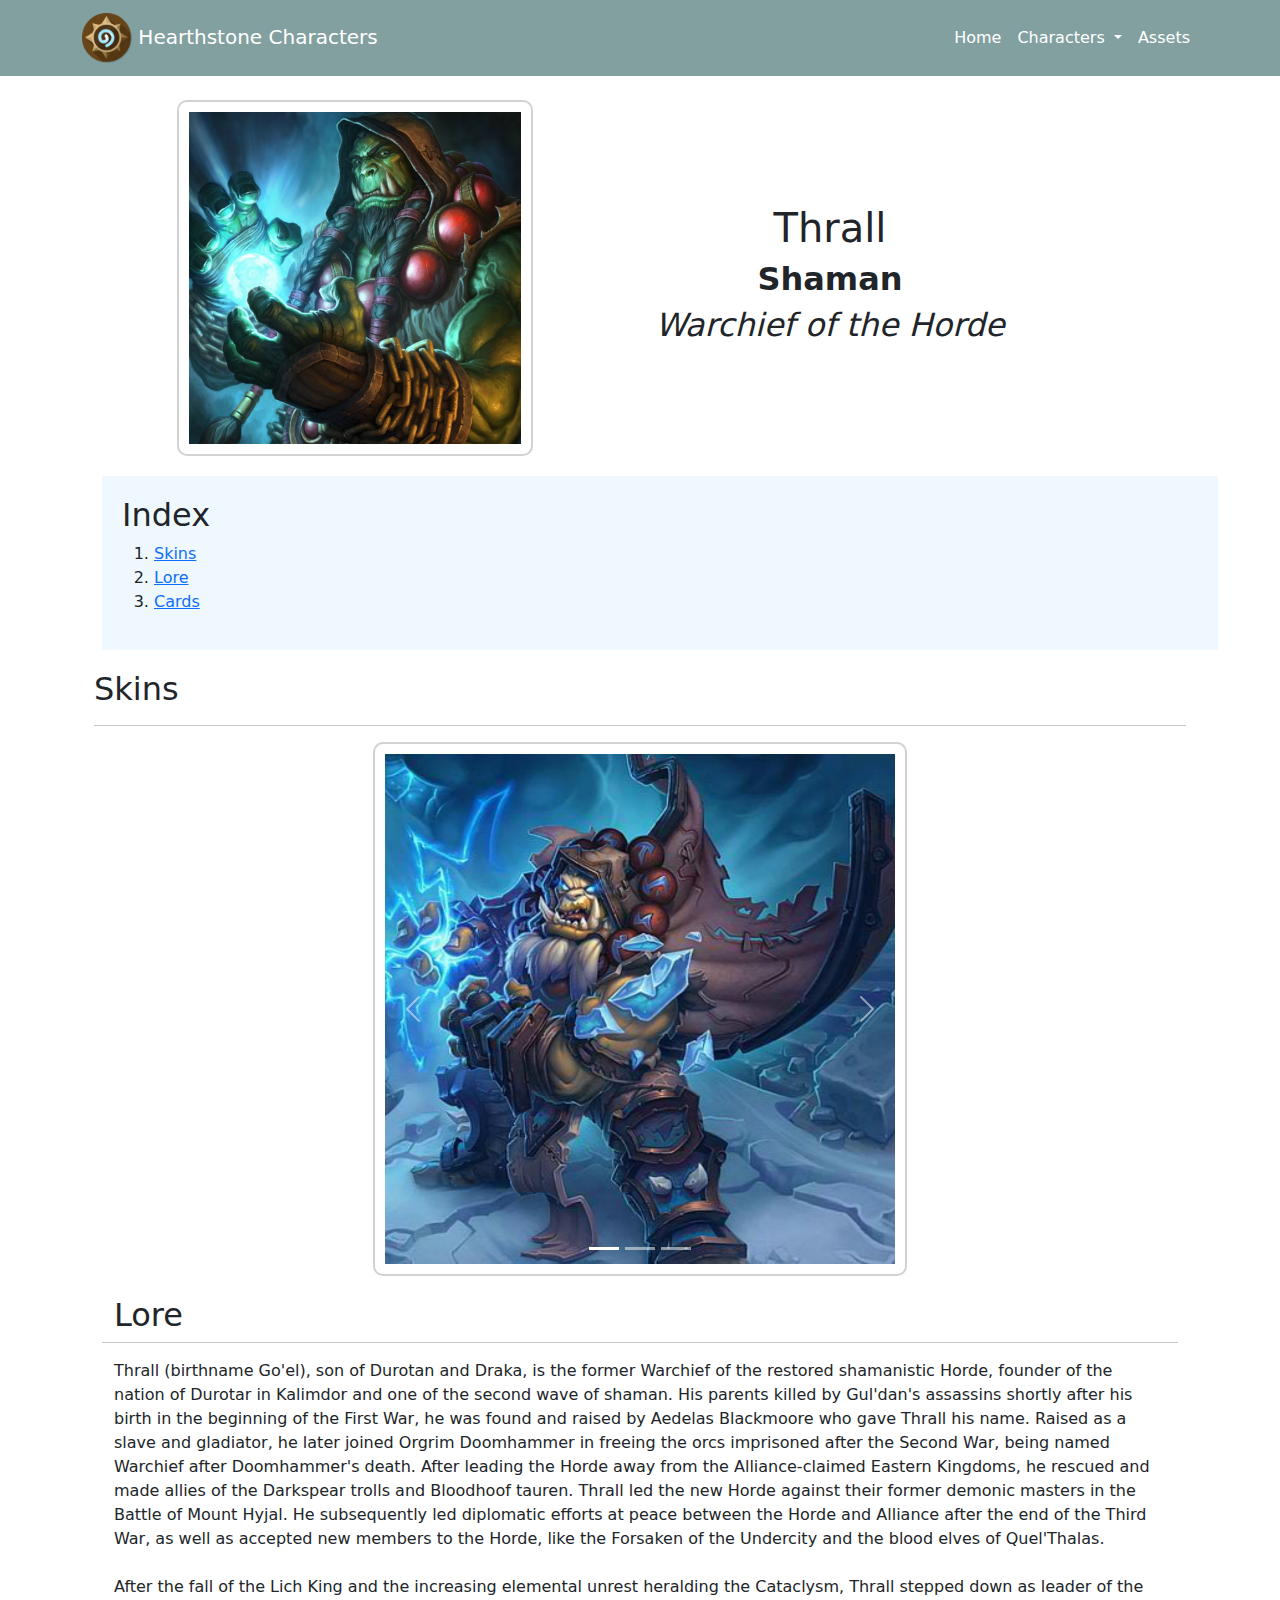
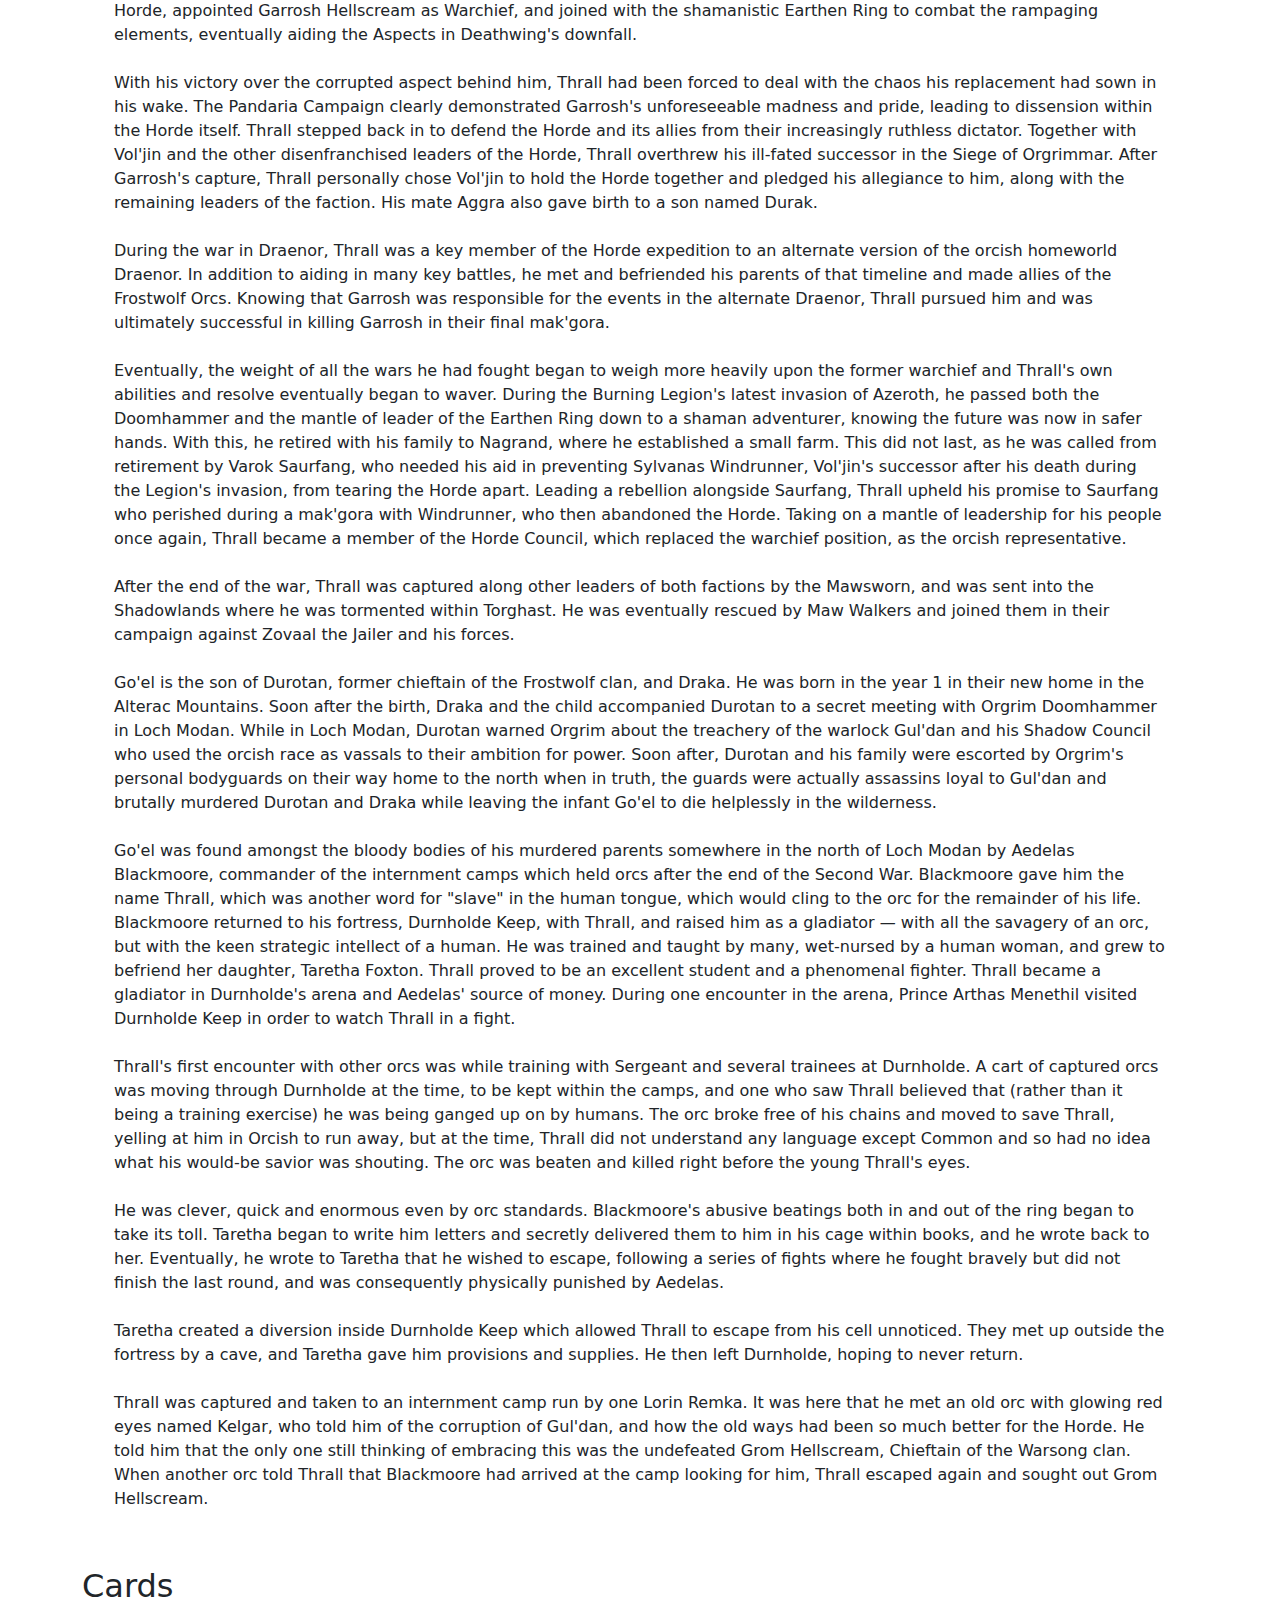
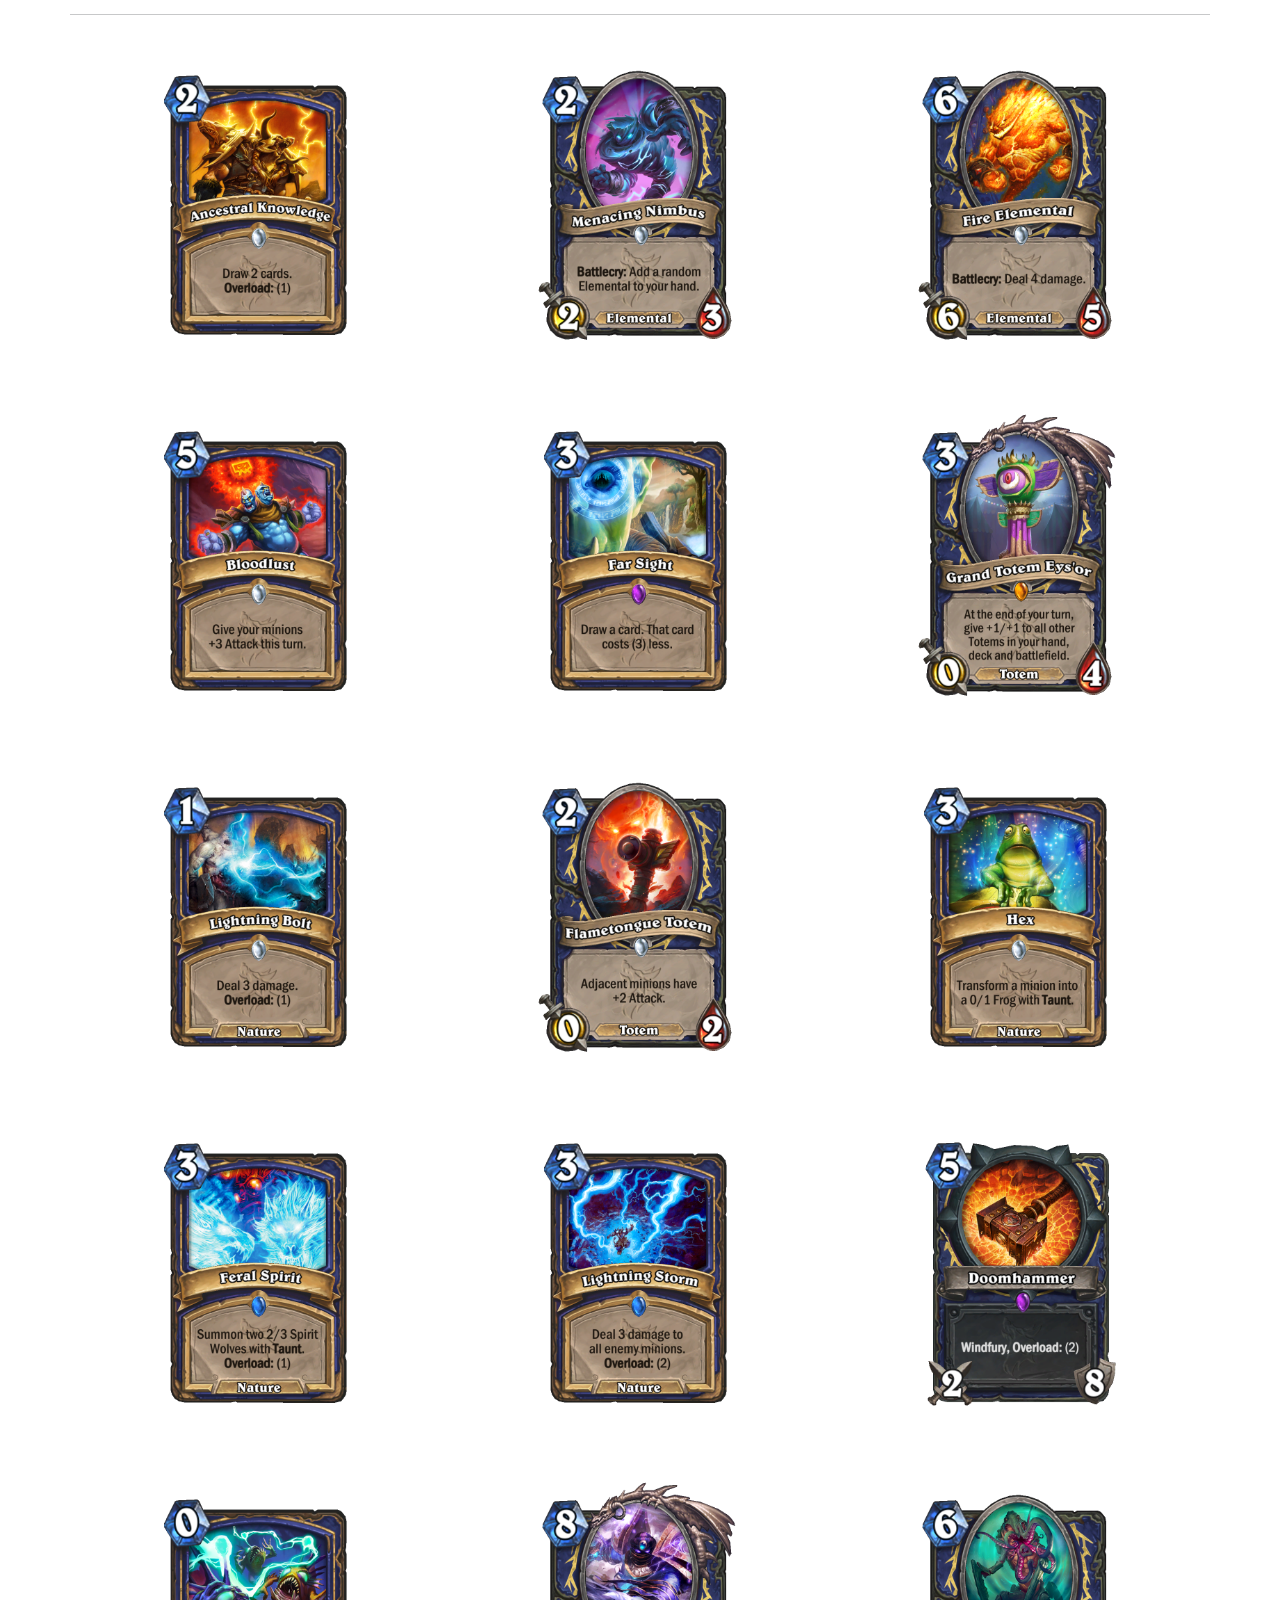
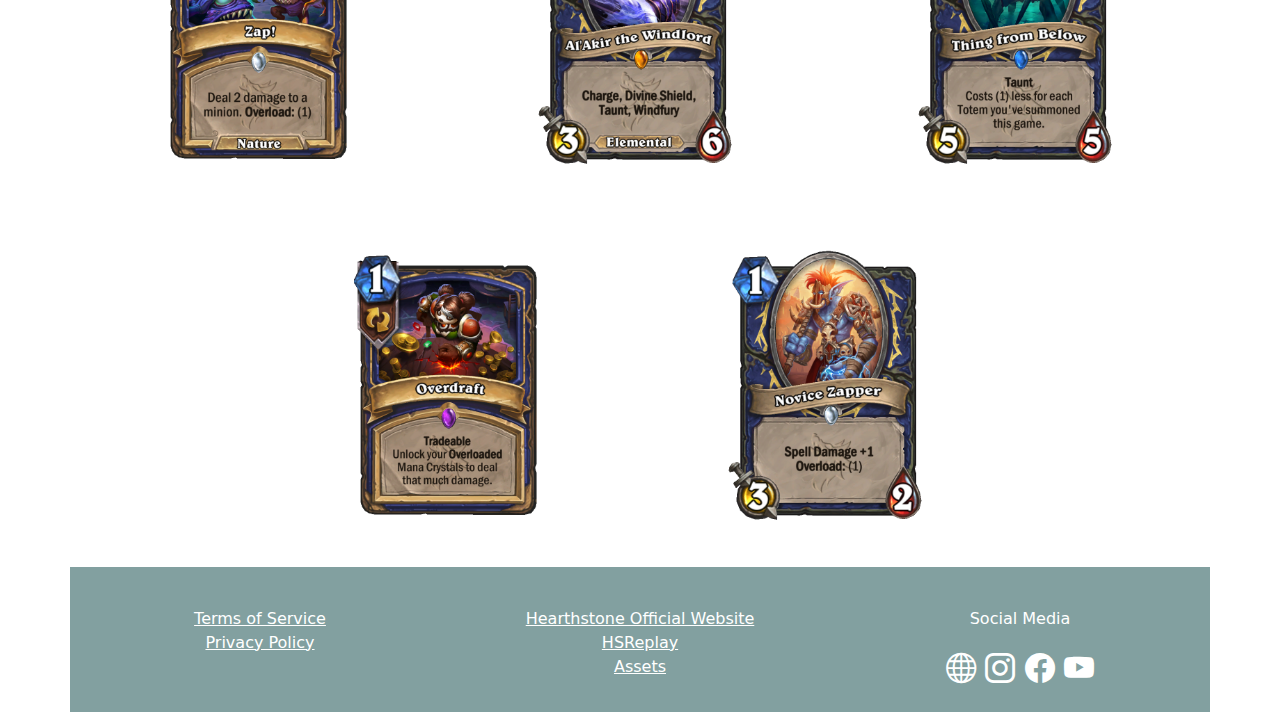
<file: html/thrall.html>
<!DOCTYPE html>
<html lang="en">

<head>
    <!-- // ---- ---- ---- ---- ---- ---- ---- ---- ---- ---- ---- ---- //-->

    <!-- Metadata -->
    <meta charset="UTF-8">
    <meta http-equiv="X-UA-Compatible" content="IE=edge">
    <meta name="viewport" content="width=device-width, initial-scale=1.0">

    <!-- // ---- ---- ---- ---- ---- ---- ---- ---- ---- ---- ---- ---- //-->

    <!-- Page Title and Fav Icon -->
    <title>Home | Hearthstone Characters</title>
    <link rel="shortcut icon" href="../img/fav-icon.png" type="image/x-icon">

    <!-- // ---- ---- ---- ---- ---- ---- ---- ---- ---- ---- ---- ---- //-->

    <!-- Bootstrap Styles -->
    <link rel="stylesheet" href="https://cdn.jsdelivr.net/npm/bootstrap@5.3.0/dist/css/bootstrap.min.css">
    <!-- Bootstrap Icons -->
    <link rel="stylesheet" href="https://cdn.jsdelivr.net/npm/bootstrap-icons@1.10.5/font/bootstrap-icons.css">

    <!-- // ---- ---- ---- ---- ---- ---- ---- ---- ---- ---- ---- ---- //-->

    <!-- My CSS -->
    <link rel="stylesheet" href="../css/nav-bar.css">
    <link rel="stylesheet" href="../css/heroes-section.css">
    <link rel="stylesheet" href="../css/footer.css">
    <link rel="stylesheet" href="../css/anduin.css">

    <!-- // ---- ---- ---- ---- ---- ---- ---- ---- ---- ---- ---- ---- //-->
</head>

<body>

    <!-- // ---- ---- ---- ---- ---- ---- ---- ---- ---- ---- ---- ---- //-->

    <!-- Nav Bar -->
    <nav class="nav-holder navbar navbar-expand-md">

        <div class="container">

            <!-- // ---- ---- ---- ---- ---- ---- ---- ---- ---- ---- ---- ---- //-->

            <!-- Nav Bar Brand And Brand Icon -->
            <a class="navbar-brand" href="../index.html">
                <img src="../img/fav-icon.png" alt="Hearthstone Icon">
                Hearthstone Characters
            </a>

            <button class="navbar-toggler" type="button" data-bs-toggle="collapse" data-bs-target="#navbarNav"
                aria-controls="navbarSupportedContent" aria-expanded="false" aria-label="Toggle navigation">
                <span class="navbar-toggler-icon"></span>
            </button>

            <!-- // ---- ---- ---- ---- ---- ---- ---- ---- ---- ---- ---- ---- //-->

            <!-- Nav Bar Menu -->
            <div id="navbarNav" class="collapse navbar-collapse justify-content-end">

                <ul class="navbar-nav">

                    <!-- Home -->
                    <li class="nav-item">
                        <a class="nav-link" href="../index.html" aria-current="page">
                            Home
                        </a>
                    </li>

                    <!-- Characters List -->
                    <li class="nav-item dropdown">
                        <a class="nav-link dropdown-toggle" role="button" data-bs-toggle="dropdown"
                            aria-expanded="false">
                            Characters
                        </a>
                        <ul class="dropdown-menu">

                            <li>
                                <a class="dropdown-item" href="./the-lich-king.html">
                                    <img src="../img/class-icons/death-knight.png" alt="The Lich King">
                                    The Lich King
                                    <span class="badge bg-info">New</span>
                                </a>
                            </li>

                            <li>
                                <a class="dropdown-item" href="./illidan.html">
                                    <img src="../img/class-icons/demon-hunter.png" alt="Illidan">
                                    Illidan
                                </a>
                            </li>

                            <li>
                                <a class="dropdown-item" href="./malfurion.html">
                                    <img src="../img/class-icons/druid.png" alt="Malfurion">
                                    Malfurion
                                </a>
                            </li>

                            <li>
                                <a class="dropdown-item" href="./rexxar.html">
                                    <img src="../img/class-icons/hunter.png" alt="Rexxar">
                                    Rexxar
                                </a>
                            </li>

                            <li>
                                <a class="dropdown-item" href="./jaina.html">
                                    <img src="../img/class-icons/mage.png" alt="Jaina">
                                    Jaina
                                </a>
                            </li>

                            <li>
                                <a class="dropdown-item" href="./uther.html">
                                    <img src="../img/class-icons/paladin.png" alt="Uther">
                                    Uther
                                </a>
                            </li>

                            <li>
                                <a class="dropdown-item" href="./anduin.html">
                                    <img src="../img/class-icons/priest.png" alt="Anduin">
                                    Anduin
                                </a>
                            </li>

                            <li>
                                <a class="dropdown-item" href="./valeera.html">
                                    <img src="../img/class-icons/rogue.png" alt="Valeera">
                                    Valeera
                                </a>
                            </li>

                            <li>
                                <a class="dropdown-item" href="./thrall.html">
                                    <img src="../img/class-icons/shaman.png" alt="Thrall">
                                    Thrall
                                </a>
                            </li>

                            <li>
                                <a class="dropdown-item" href="./gul-dan.html">
                                    <img src="../img/class-icons/warlock.png" alt="Gul'dan">
                                    Gul'dan
                                </a>
                            </li>

                            <li>
                                <a class="dropdown-item" href="./garrosh.html">
                                    <img src="../img/class-icons/warrior.png" alt="Garrosh">
                                    Garrosh
                                </a>
                            </li>

                        </ul>
                    </li>

                    <!-- Assets -->
                    <li class="nav-item">
                        <a class="nav-link" target="_blank" href="https://blizzard.gamespress.com/hearthstone">
                            Assets
                        </a>
                    </li>

                </ul>

            </div>

            <!-- // ---- ---- ---- ---- ---- ---- ---- ---- ---- ---- ---- ---- //-->

        </div>

    </nav>

    <!-- // ---- ---- ---- ---- ---- ---- ---- ---- ---- ---- ---- ---- //-->

    <!-- Hero | Thrall -->
    <main class="container hero-container">

        <!-- Hero | CV -->
        <div class="row text-center d-flex align-items-center justify-content-center">

            <div class="col-lg-4 col-md-6 col-sm-12">

                <img src="../img/heroes/thrall.png" alt="">

            </div>

            <div class="col-lg-6 col-md-6 col-sm-12">

                <h1>Thrall</h1>

                <h2><strong>Shaman</strong></h2>

                <h2>
                    <i>
                        Warchief of the Horde
                    </i>
                </h2>

            </div>

        </div>

        <!-- Hero | Index -->
        <div class="index-holder container">

            <div class="row">

                <div class="col">

                    <h2>Index</h2>

                </div>

            </div>

            <div class="row">

                <div class="col">

                    <ol>
                        <li>
                            <a href="#hero-skins">
                                Skins
                            </a>
                        </li>

                        <li>
                            <a href="#hero-lore">
                                Lore
                            </a>
                        </li>

                        <li>
                            <a href="#hero-cards">
                                Cards
                            </a>
                        </li>

                    </ol>

                </div>

            </div>

        </div>

        <!-- Hero | Skins -->
        <div id="hero-skins" class="container">

            <div class="row">

                <div class="col">

                    <h2>Skins</h2>

                    <hr>

                </div>

            </div>

            <div class="row d-flex align-items-center justify-content-center">

                <div class="col-lg-6 col-md-8 col-sm-12">

                    <div id="carouselExampleIndicators" class="carousel slide" data-bs-ride="carousel">
                        <div class="carousel-indicators">
                            <button type="button" data-bs-target="#carouselExampleIndicators" data-bs-slide-to="0"
                                class="active" aria-current="true" aria-label="Slide 1"></button>
                            <button type="button" data-bs-target="#carouselExampleIndicators" data-bs-slide-to="1"
                                aria-label="Slide 2"></button>
                            <button type="button" data-bs-target="#carouselExampleIndicators" data-bs-slide-to="2"
                                aria-label="Slide 3"></button>
                        </div>
                        <div class="carousel-inner">
                            <div class="carousel-item active">
                                <img src="../img/skins/thrall/thrall1.png" class="d-block w-100" alt="...">
                            </div>
                            <div class="carousel-item">
                                <img src="../img/skins/thrall/thrall2.png" class="d-block w-100" alt="...">
                            </div>
                            <div class="carousel-item">
                                <img src="../img/class-icons/shaman.png" class="d-block w-100" alt="...">
                            </div>
                        </div>
                        <button class="carousel-control-prev" type="button" data-bs-target="#carouselExampleIndicators"
                            data-bs-slide="prev">
                            <span class="carousel-control-prev-icon" aria-hidden="true"></span>
                            <span class="visually-hidden">Previous</span>
                        </button>
                        <button class="carousel-control-next" type="button" data-bs-target="#carouselExampleIndicators"
                            data-bs-slide="next">
                            <span class="carousel-control-next-icon" aria-hidden="true"></span>
                            <span class="visually-hidden">Next</span>
                        </button>
                    </div>

                </div>

            </div>

        </div>

        <!-- Hero | Lore -->
        <div id="hero-lore" class="row lore-holder">

            <h2>Lore</h2>
            <hr>
            <p>
                Thrall (birthname Go'el), son of Durotan and Draka, is the former Warchief of the restored shamanistic
                Horde, founder of the nation of Durotar in Kalimdor and one of the second wave of shaman. His
                parents killed by Gul'dan's assassins shortly after his birth in the beginning of the First War, he was
                found and raised by Aedelas Blackmoore who gave Thrall his name. Raised as a slave and gladiator, he
                later joined Orgrim Doomhammer in freeing the orcs imprisoned after the Second War, being named Warchief
                after Doomhammer's death. After leading the Horde away from the Alliance-claimed Eastern Kingdoms, he
                rescued and made allies of the Darkspear trolls and Bloodhoof tauren. Thrall led the new Horde against
                their former demonic masters in the Battle of Mount Hyjal. He subsequently led diplomatic efforts at
                peace between the Horde and Alliance after the end of the Third War, as well as accepted new members to
                the Horde, like the Forsaken of the Undercity and the blood elves of Quel'Thalas.
                <br><br>
                After the fall of the Lich King and the increasing elemental unrest heralding the Cataclysm, Thrall
                stepped down as leader of the Horde, appointed Garrosh Hellscream as Warchief, and joined with the
                shamanistic Earthen Ring to combat the rampaging elements, eventually aiding the Aspects in Deathwing's
                downfall.
                <br><br>
                With his victory over the corrupted aspect behind him, Thrall had been forced to deal with the chaos his
                replacement had sown in his wake. The Pandaria Campaign clearly demonstrated Garrosh's unforeseeable
                madness and pride, leading to dissension within the Horde itself. Thrall stepped back in to defend the
                Horde and its allies from their increasingly ruthless dictator. Together with Vol'jin and the other
                disenfranchised leaders of the Horde, Thrall overthrew his ill-fated successor in the Siege of
                Orgrimmar. After Garrosh's capture, Thrall personally chose Vol'jin to hold the Horde together and
                pledged his allegiance to him, along with the remaining leaders of the faction. His mate Aggra also gave
                birth to a son named Durak.
                <br><br>
                During the war in Draenor, Thrall was a key member of the Horde expedition to an alternate version of
                the orcish homeworld Draenor. In addition to aiding in many key battles, he met and befriended his
                parents of that timeline and made allies of the Frostwolf Orcs. Knowing that Garrosh was responsible for
                the events in the alternate Draenor, Thrall pursued him and was ultimately successful in killing Garrosh
                in their final mak'gora.
                <br><br>
                Eventually, the weight of all the wars he had fought began to weigh more heavily upon the former
                warchief and Thrall's own abilities and resolve eventually began to waver. During the Burning Legion's
                latest invasion of Azeroth, he passed both the Doomhammer and the mantle of leader of the Earthen Ring
                down to a shaman adventurer, knowing the future was now in safer hands. With this, he retired with his
                family to Nagrand, where he established a small farm. This did not last, as he was called from
                retirement by Varok Saurfang, who needed his aid in preventing Sylvanas Windrunner, Vol'jin's successor
                after his death during the Legion's invasion, from tearing the Horde apart. Leading a rebellion
                alongside Saurfang, Thrall upheld his promise to Saurfang who perished during a mak'gora with
                Windrunner, who then abandoned the Horde. Taking on a mantle of leadership for his people once again,
                Thrall became a member of the Horde Council, which replaced the warchief position, as the orcish
                representative.
                <br><br>
                After the end of the war, Thrall was captured along other leaders of both factions by the Mawsworn, and
                was sent into the Shadowlands where he was tormented within Torghast. He was eventually rescued by Maw
                Walkers and joined them in their campaign against Zovaal the Jailer and his forces.
                <br><br>
                Go'el is the son of Durotan, former chieftain of the Frostwolf clan, and Draka. He was born in the year
                1 in their new home in the Alterac Mountains. Soon after the birth, Draka and the child accompanied
                Durotan to a secret meeting with Orgrim Doomhammer in Loch Modan. While in Loch Modan, Durotan
                warned Orgrim about the treachery of the warlock Gul'dan and his Shadow Council who used the orcish race
                as vassals to their ambition for power. Soon after, Durotan and his family were escorted by Orgrim's
                personal bodyguards on their way home to the north when in truth, the guards were actually assassins
                loyal to Gul'dan and brutally murdered Durotan and Draka while leaving the infant Go'el to die
                helplessly in the wilderness.
                <br><br>
                Go'el was found amongst the bloody bodies of his murdered parents somewhere in the north of Loch Modan
                by Aedelas Blackmoore, commander of the internment camps which held orcs after the end of the Second
                War. Blackmoore gave him the name Thrall, which was another word for "slave" in the human tongue, which
                would cling to the orc for the remainder of his life. Blackmoore returned to his fortress, Durnholde
                Keep, with Thrall, and raised him as a gladiator — with all the savagery of an orc, but with the keen
                strategic intellect of a human. He was trained and taught by many, wet-nursed by a human woman, and grew
                to befriend her daughter, Taretha Foxton. Thrall proved to be an excellent student and a phenomenal
                fighter. Thrall became a gladiator in Durnholde's arena and Aedelas' source of money. During one
                encounter in the arena, Prince Arthas Menethil visited Durnholde Keep in order to watch Thrall in a
                fight.
                <br><br>
                Thrall's first encounter with other orcs was while training with Sergeant and several trainees at
                Durnholde. A cart of captured orcs was moving through Durnholde at the time, to be kept within the
                camps, and one who saw Thrall believed that (rather than it being a training exercise) he was being
                ganged up on by humans. The orc broke free of his chains and moved to save Thrall, yelling at him in
                Orcish to run away, but at the time, Thrall did not understand any language except Common and so had no
                idea what his would-be savior was shouting. The orc was beaten and killed right before the young
                Thrall's eyes.
                <br><br>
                He was clever, quick and enormous even by orc standards. Blackmoore's abusive beatings both in and out
                of the ring began to take its toll. Taretha began to write him letters and secretly delivered them to
                him in his cage within books, and he wrote back to her. Eventually, he wrote to Taretha that he wished
                to escape, following a series of fights where he fought bravely but did not finish the last round, and
                was consequently physically punished by Aedelas.
                <br><br>
                Taretha created a diversion inside Durnholde Keep which allowed Thrall to escape from his cell
                unnoticed. They met up outside the fortress by a cave, and Taretha gave him provisions and supplies. He
                then left Durnholde, hoping to never return.
                <br><br>
                Thrall was captured and taken to an internment camp run by one Lorin Remka. It was here that he met an
                old orc with glowing red eyes named Kelgar, who told him of the corruption of Gul'dan, and how the old
                ways had been so much better for the Horde. He told him that the only one still thinking of embracing
                this was the undefeated Grom Hellscream, Chieftain of the Warsong clan. When another orc told Thrall
                that Blackmoore had arrived at the camp looking for him, Thrall escaped again and sought out Grom
                Hellscream.
            </p>
        </div>

    </main>

    <!-- // ---- ---- ---- ---- ---- ---- ---- ---- ---- ---- ---- ---- //-->

    <!-- Cards | Hero -->
    <div id="hero-cards" class="container cards-container">

        <div class="row">

            <h2>Cards</h2>
            <hr>

        </div>

        <!-- Cards -->
        <div class="row d-flex align-items-center justify-content-center">

            <div class="col-lg-4 col-md-6 col-sm-12">

                <img src="../img/core-cards/Shaman/SHAMAN_CORE_AT_053_enUS_AncestralKnowledge-102246_NORMAL.png" alt="">

            </div>

            <div class="col-lg-4 col-md-6 col-sm-12">

                <img src="../img/core-cards/Shaman/SHAMAN_CORE_BOT_533_enUS_MenacingNimbus-69731_NORMAL.png" alt="">

            </div>

            <div class="col-lg-4 col-md-6 col-sm-12">

                <img src="../img/core-cards/Shaman/SHAMAN_CORE_CS2_042_enUS_FireElemental-69516_NORMAL.png" alt="">

            </div>

            <div class="col-lg-4 col-md-6 col-sm-12">

                <img src="../img/core-cards/Shaman/SHAMAN_CORE_CS2_046_enUS_Bloodlust-77554_NORMAL.png" alt="">

            </div>

            <div class="col-lg-4 col-md-6 col-sm-12">

                <img src="../img/core-cards/Shaman/SHAMAN_CORE_CS2_053_enUS_FarSight-76293_NORMAL.png" alt="">

            </div>

            <div class="col-lg-4 col-md-6 col-sm-12">

                <img src="../img/core-cards/Shaman/SHAMAN_CORE_DMF_709_enUS_GrandTotemEysor-102210_NORMAL.png" alt="">

            </div>

            <div class="col-lg-4 col-md-6 col-sm-12">

                <img src="../img/core-cards/Shaman/SHAMAN_CORE_EX1_238_enUS_LightningBolt-69625_NORMAL.png" alt="">

            </div>

            <div class="col-lg-4 col-md-6 col-sm-12">

                <img src="../img/core-cards/Shaman/SHAMAN_CORE_EX1_565_enUS_FlametongueTotem-76294_NORMAL.png" alt="">

            </div>

            <div class="col-lg-4 col-md-6 col-sm-12">

                <img src="../img/core-cards/Shaman/SHAMAN_CORE_EX1_246_enUS_Hex-69551_NORMAL.png" alt="">

            </div>

            <div class="col-lg-4 col-md-6 col-sm-12">

                <img src="../img/core-cards/Shaman/SHAMAN_CORE_EX1_248_enUS_FeralSpirit-69626_NORMAL.png" alt="">

            </div>

            <div class="col-lg-4 col-md-6 col-sm-12">

                <img src="../img/core-cards/Shaman/SHAMAN_CORE_EX1_259_enUS_LightningStorm-69629_NORMAL.png" alt="">

            </div>

            <div class="col-lg-4 col-md-6 col-sm-12">

                <img src="../img/core-cards/Shaman/SHAMAN_CORE_EX1_567_enUS_Doomhammer-69630_NORMAL.png" alt="">

            </div>

            <div class="col-lg-4 col-md-6 col-sm-12">

                <img src="../img/core-cards/Shaman/SHAMAN_CORE_GIL_600_enUS_Zap-102208_NORMAL.png" alt="">

            </div>

            <div class="col-lg-4 col-md-6 col-sm-12">

                <img src="../img/core-cards/Shaman/SHAMAN_CORE_NEW1_010_enUS_AlAkirtheWindlord-69632_NORMAL.png" alt="">

            </div>

            <div class="col-lg-4 col-md-6 col-sm-12">

                <img src="../img/core-cards/Shaman/SHAMAN_CORE_OG_028_enUS_ThingfromBelow-102209_NORMAL.png" alt="">

            </div>

            <div class="col-lg-4 col-md-6 col-sm-12">

                <img src="../img/core-cards/Shaman/SHAMAN_CORE_SW_114_enUS_Overdraft-102207_NORMAL.png" alt="">

            </div>

            <div class="col-lg-4 col-md-6 col-sm-12">

                <img src="../img/core-cards/Shaman/SHAMAN_CS3_007_enUS_NoviceZapper-62442_NORMAL.png" alt="">

            </div>

        </div>

    </div>

    <!-- // ---- ---- ---- ---- ---- ---- ---- ---- ---- ---- ---- ---- //-->

    <!-- Footer -->
    <footer class="container">

        <div class="row text-center">

            <!-- Terms of Service and Privacy Policy -->
            <div class="col">

                <a href="./html/terms-of-service.html">
                    Terms of Service
                </a>

                <br>

                <a href="./html/privacy-policy.html">
                    Privacy Policy
                </a>

            </div>

            <!-- Useful Links -->
            <div class="col">

                <a target="_blank" href="https://hearthstone.blizzard.com/en-gb">
                    Hearthstone Official Website
                </a>

                <br>

                <a target="_blank" href="https://hsreplay.net/">
                    HSReplay
                </a>

                <br>

                <a target="_blank" href="https://blizzard.gamespress.com/hearthstone">
                    Assets
                </a>

            </div>

            <!-- Social Media Links -->
            <div class="col social-media-links-footer">

                <p>Social Media</p>

                <a target="_blank" href="https://hearthstone.blizzard.com/en-gb">
                    <i class="bi bi-globe"></i>
                </a>

                <a target="_blank" href="https://www.instagram.com/playhearthstone/">
                    <i class="bi bi-instagram"></i>
                </a>

                <a target="_blank" href="https://www.facebook.com/Hearthstone">
                    <i class="bi bi-facebook"></i>
                </a>

                <a target="_blank" href="https://www.youtube.com/Hearthstone">
                    <i class="bi bi-youtube"></i>
                </a>

            </div>

        </div>

    </footer>

    <!-- // ---- ---- ---- ---- ---- ---- ---- ---- ---- ---- ---- ---- //-->

    <!-- Bootstrap JS -->
    <script src="https://cdn.jsdelivr.net/npm/bootstrap@5.3.0/dist/js/bootstrap.bundle.min.js"></script>
    <!-- // ---- ---- ---- ---- ---- ---- ---- ---- ---- ---- ---- ---- //-->

    <!-- My JS -->

    <!-- // ---- ---- ---- ---- ---- ---- ---- ---- ---- ---- ---- ---- //-->
</body>

</html>
</file>
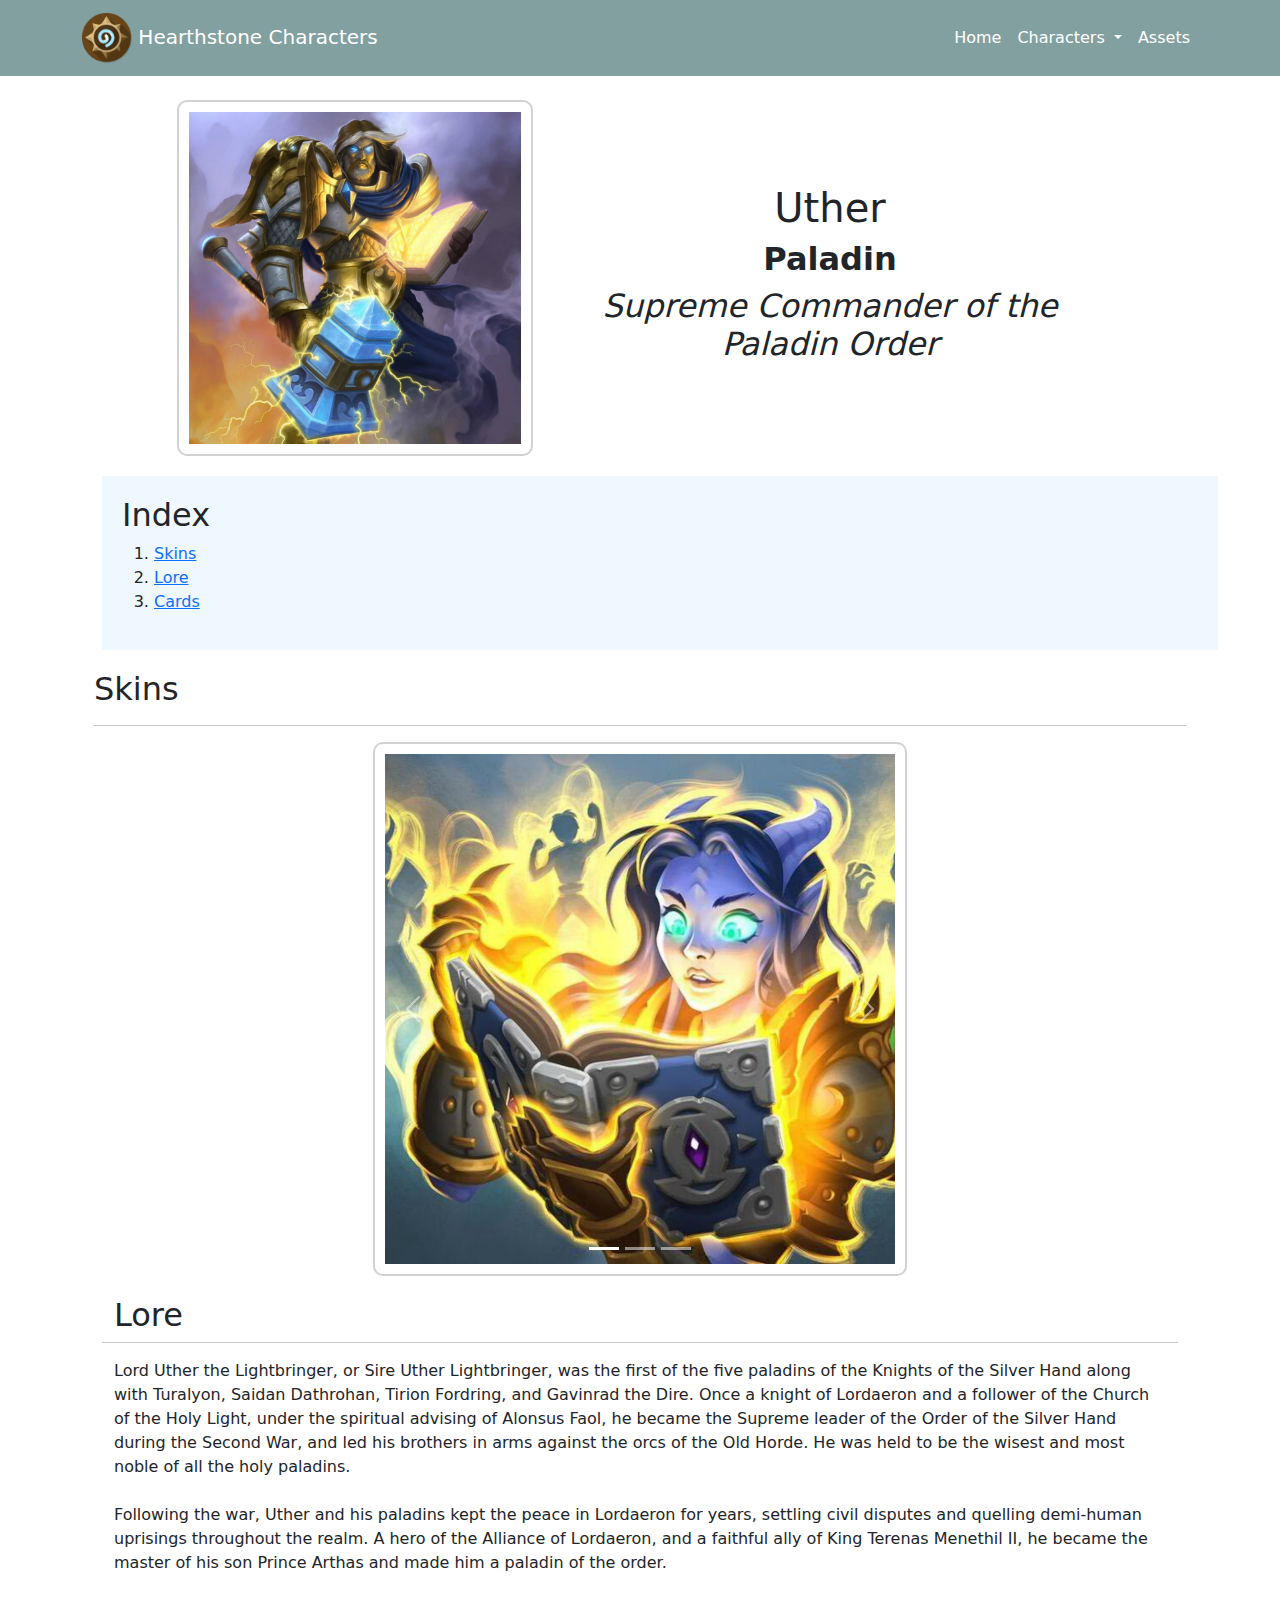
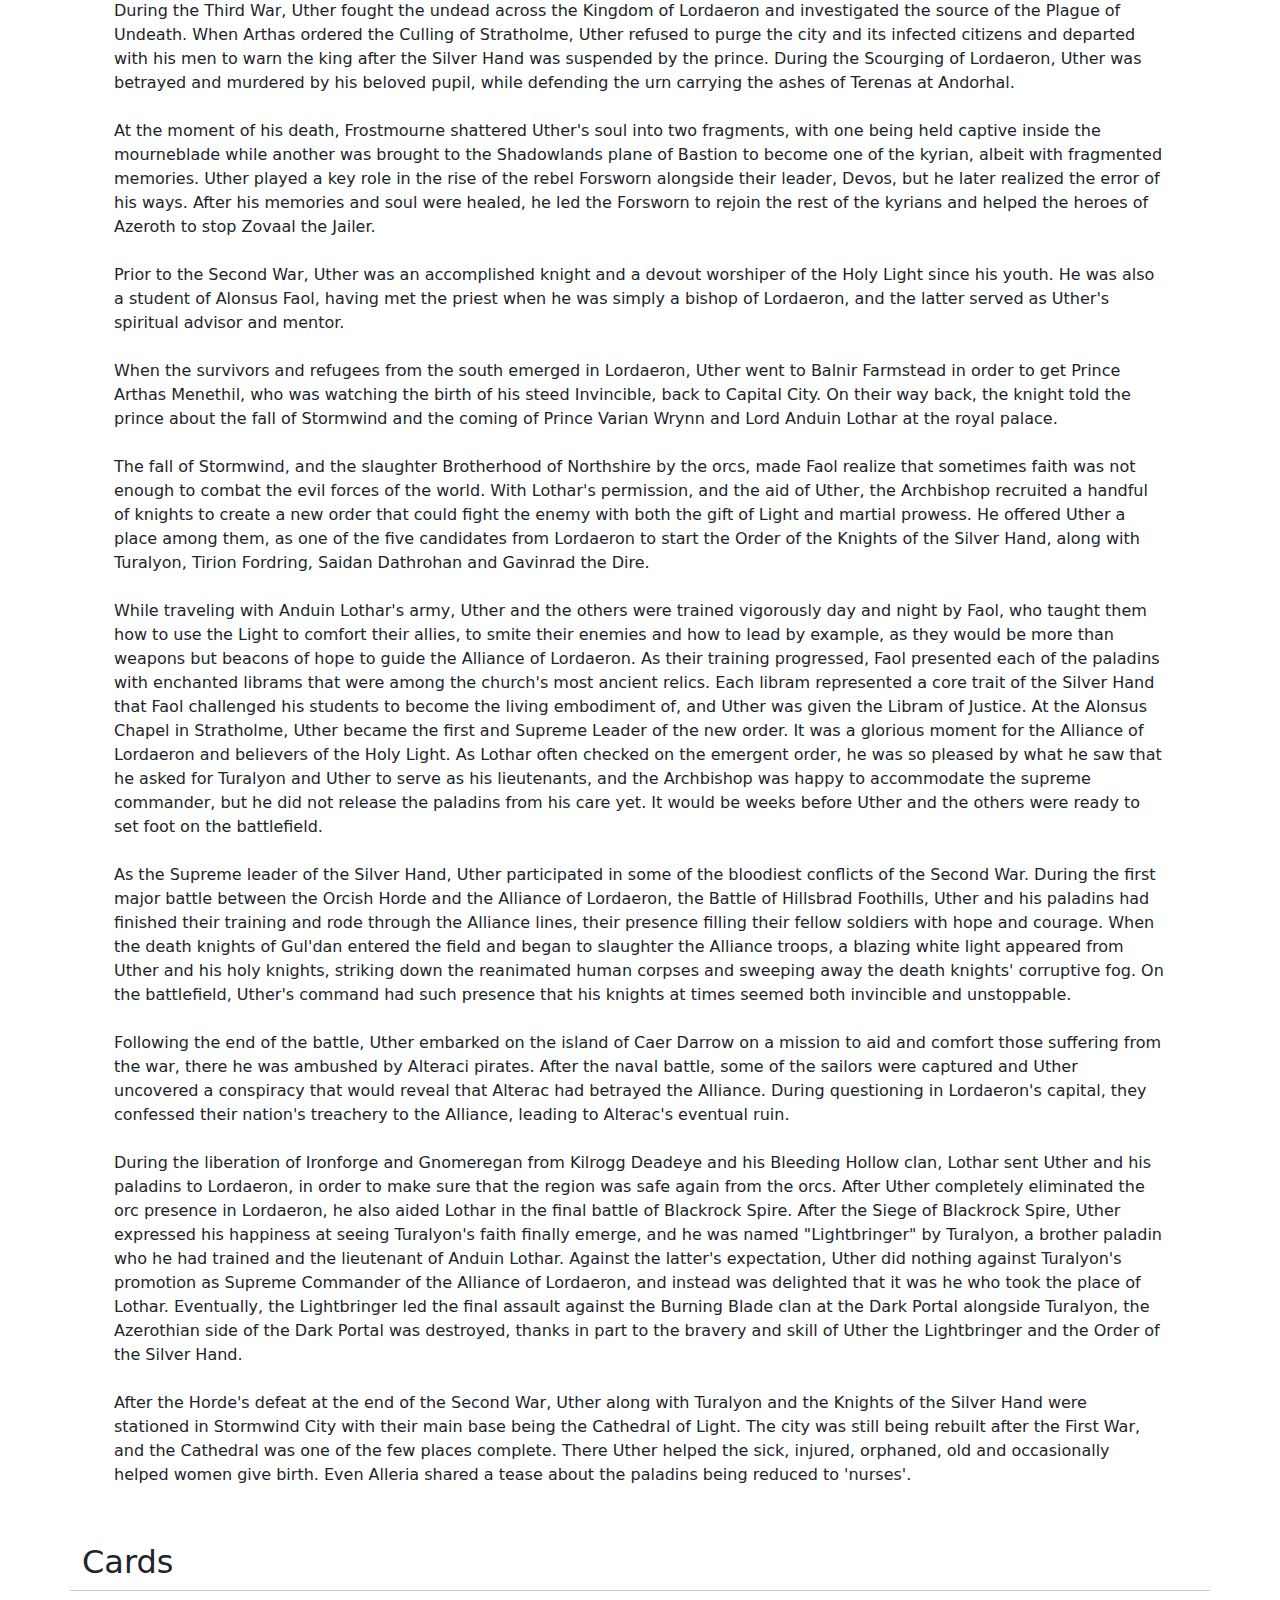
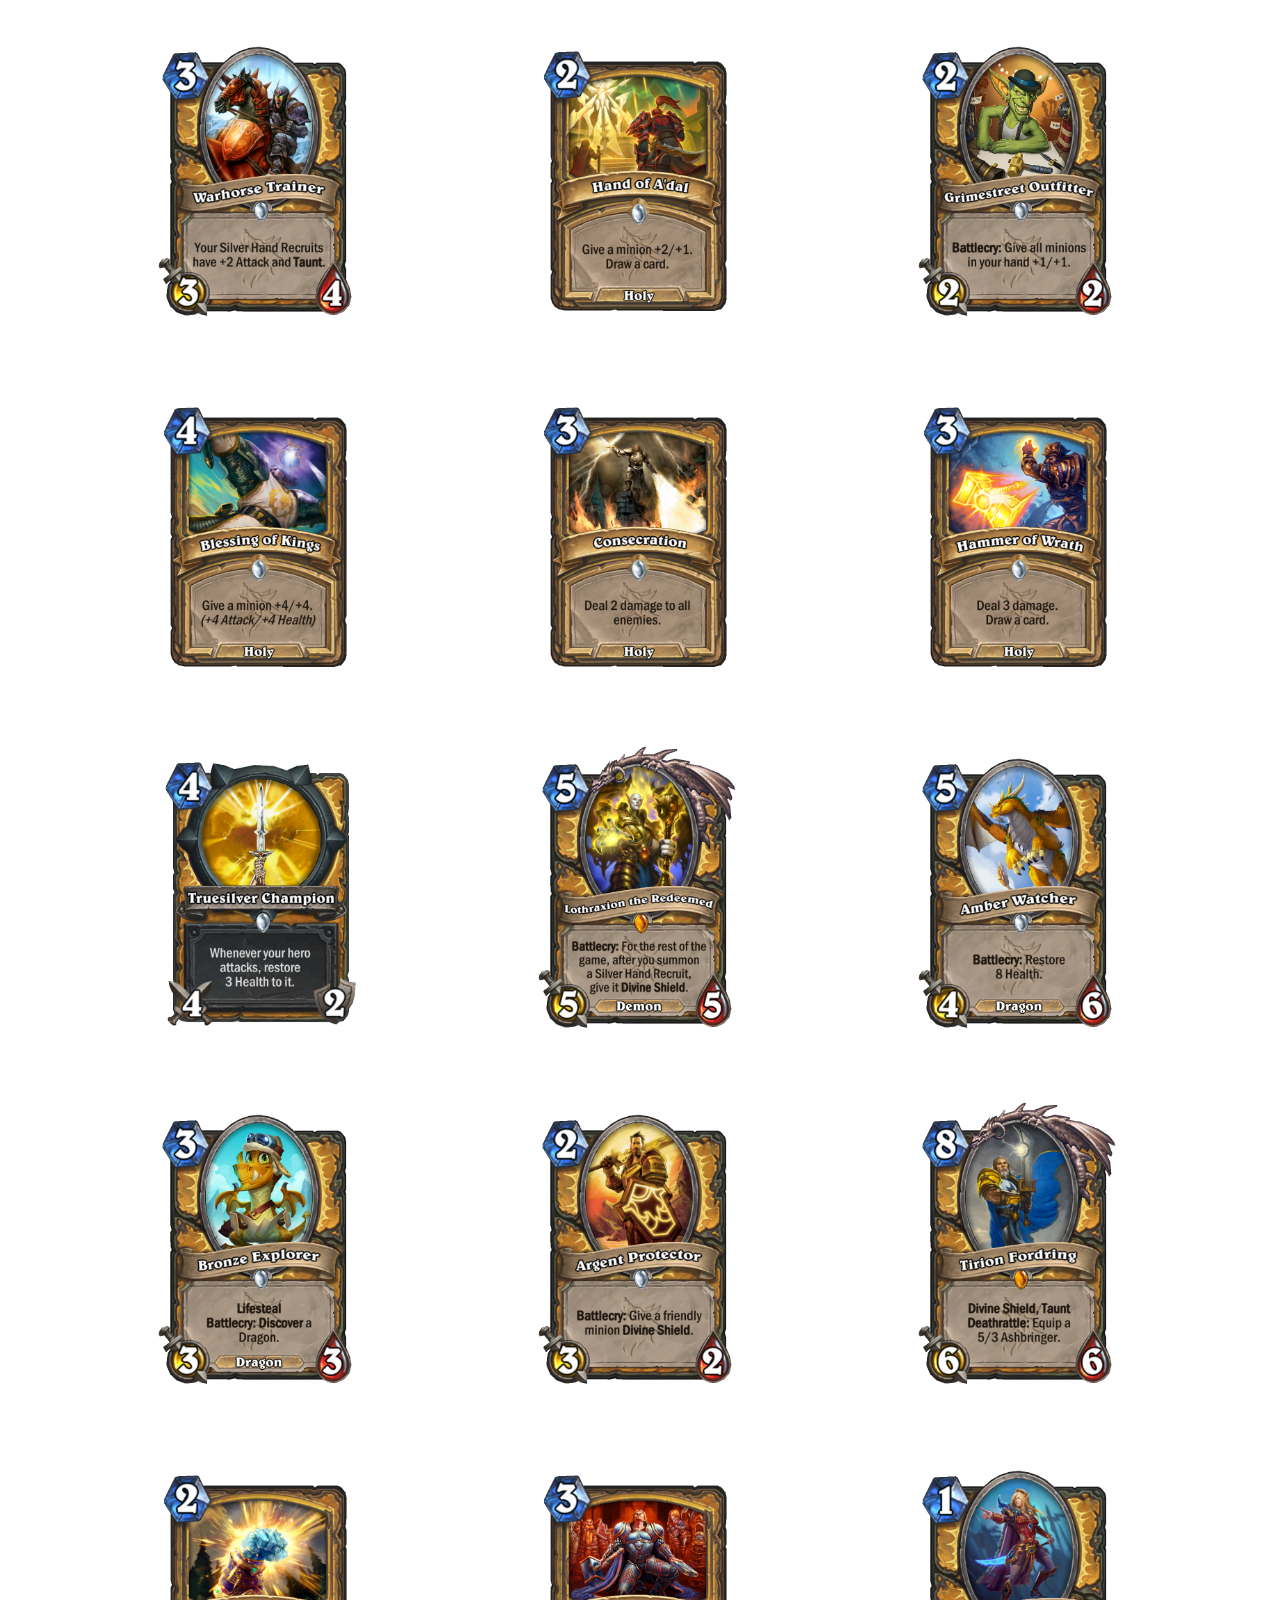
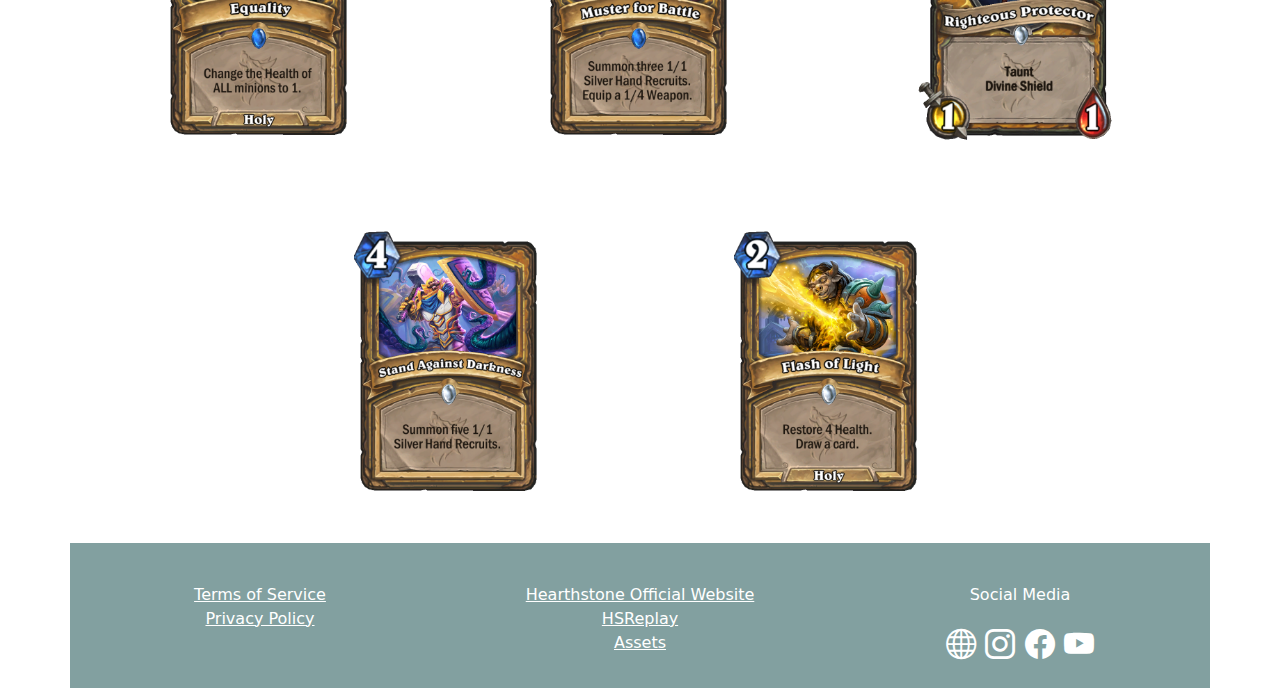
<file: html/uther.html>
<!DOCTYPE html>
<html lang="en">

<head>
    <!-- // ---- ---- ---- ---- ---- ---- ---- ---- ---- ---- ---- ---- //-->

    <!-- Metadata -->
    <meta charset="UTF-8">
    <meta http-equiv="X-UA-Compatible" content="IE=edge">
    <meta name="viewport" content="width=device-width, initial-scale=1.0">

    <!-- // ---- ---- ---- ---- ---- ---- ---- ---- ---- ---- ---- ---- //-->

    <!-- Page Title and Fav Icon -->
    <title>Home | Hearthstone Characters</title>
    <link rel="shortcut icon" href="../img/fav-icon.png" type="image/x-icon">

    <!-- // ---- ---- ---- ---- ---- ---- ---- ---- ---- ---- ---- ---- //-->

    <!-- Bootstrap Styles -->
    <link rel="stylesheet" href="https://cdn.jsdelivr.net/npm/bootstrap@5.3.0/dist/css/bootstrap.min.css">
    <!-- Bootstrap Icons -->
    <link rel="stylesheet" href="https://cdn.jsdelivr.net/npm/bootstrap-icons@1.10.5/font/bootstrap-icons.css">

    <!-- // ---- ---- ---- ---- ---- ---- ---- ---- ---- ---- ---- ---- //-->

    <!-- My CSS -->
    <link rel="stylesheet" href="../css/nav-bar.css">
    <link rel="stylesheet" href="../css/heroes-section.css">
    <link rel="stylesheet" href="../css/footer.css">
    <link rel="stylesheet" href="../css/anduin.css">

    <!-- // ---- ---- ---- ---- ---- ---- ---- ---- ---- ---- ---- ---- //-->
</head>

<body>

    <!-- // ---- ---- ---- ---- ---- ---- ---- ---- ---- ---- ---- ---- //-->

    <!-- Nav Bar -->
    <nav class="nav-holder navbar navbar-expand-md">

        <div class="container">

            <!-- // ---- ---- ---- ---- ---- ---- ---- ---- ---- ---- ---- ---- //-->

            <!-- Nav Bar Brand And Brand Icon -->
            <a class="navbar-brand" href="../index.html">
                <img src="../img/fav-icon.png" alt="Hearthstone Icon">
                Hearthstone Characters
            </a>

            <button class="navbar-toggler" type="button" data-bs-toggle="collapse" data-bs-target="#navbarNav"
                aria-controls="navbarSupportedContent" aria-expanded="false" aria-label="Toggle navigation">
                <span class="navbar-toggler-icon"></span>
            </button>

            <!-- // ---- ---- ---- ---- ---- ---- ---- ---- ---- ---- ---- ---- //-->

            <!-- Nav Bar Menu -->
            <div id="navbarNav" class="collapse navbar-collapse justify-content-end">

                <ul class="navbar-nav">

                    <!-- Home -->
                    <li class="nav-item">
                        <a class="nav-link" href="../index.html" aria-current="page">
                            Home
                        </a>
                    </li>

                    <!-- Characters List -->
                    <li class="nav-item dropdown">
                        <a class="nav-link dropdown-toggle" role="button" data-bs-toggle="dropdown"
                            aria-expanded="false">
                            Characters
                        </a>
                        <ul class="dropdown-menu">

                            <li>
                                <a class="dropdown-item" href="./the-lich-king.html">
                                    <img src="../img/class-icons/death-knight.png" alt="The Lich King">
                                    The Lich King
                                    <span class="badge bg-info">New</span>
                                </a>
                            </li>

                            <li>
                                <a class="dropdown-item" href="./illidan.html">
                                    <img src="../img/class-icons/demon-hunter.png" alt="Illidan">
                                    Illidan
                                </a>
                            </li>

                            <li>
                                <a class="dropdown-item" href="./malfurion.html">
                                    <img src="../img/class-icons/druid.png" alt="Malfurion">
                                    Malfurion
                                </a>
                            </li>

                            <li>
                                <a class="dropdown-item" href="./rexxar.html">
                                    <img src="../img/class-icons/hunter.png" alt="Rexxar">
                                    Rexxar
                                </a>
                            </li>

                            <li>
                                <a class="dropdown-item" href="./jaina.html">
                                    <img src="../img/class-icons/mage.png" alt="Jaina">
                                    Jaina
                                </a>
                            </li>

                            <li>
                                <a class="dropdown-item" href="./uther.html">
                                    <img src="../img/class-icons/paladin.png" alt="Uther">
                                    Uther
                                </a>
                            </li>

                            <li>
                                <a class="dropdown-item" href="./anduin.html">
                                    <img src="../img/class-icons/priest.png" alt="Anduin">
                                    Anduin
                                </a>
                            </li>

                            <li>
                                <a class="dropdown-item" href="./valeera.html">
                                    <img src="../img/class-icons/rogue.png" alt="Valeera">
                                    Valeera
                                </a>
                            </li>

                            <li>
                                <a class="dropdown-item" href="./thrall.html">
                                    <img src="../img/class-icons/shaman.png" alt="Thrall">
                                    Thrall
                                </a>
                            </li>

                            <li>
                                <a class="dropdown-item" href="./gul-dan.html">
                                    <img src="../img/class-icons/warlock.png" alt="Gul'dan">
                                    Gul'dan
                                </a>
                            </li>

                            <li>
                                <a class="dropdown-item" href="./garrosh.html">
                                    <img src="../img/class-icons/warrior.png" alt="Garrosh">
                                    Garrosh
                                </a>
                            </li>

                        </ul>
                    </li>

                    <!-- Assets -->
                    <li class="nav-item">
                        <a class="nav-link" target="_blank" href="https://blizzard.gamespress.com/hearthstone">
                            Assets
                        </a>
                    </li>

                </ul>

            </div>

            <!-- // ---- ---- ---- ---- ---- ---- ---- ---- ---- ---- ---- ---- //-->

        </div>

    </nav>

    <!-- // ---- ---- ---- ---- ---- ---- ---- ---- ---- ---- ---- ---- //-->

    <!-- Hero | Uther -->
    <main class="container hero-container">

        <!-- Hero | CV -->
        <div class="row text-center d-flex align-items-center justify-content-center">

            <div class="col-lg-4 col-md-6 col-sm-12">

                <img src="../img/heroes/uther.png" alt="">

            </div>

            <div class="col-lg-6 col-md-6 col-sm-12">

                <h1>Uther</h1>

                <h2><strong>Paladin</strong></h2>

                <h2>
                    <i>
                        Supreme Commander of the Paladin Order
                    </i>
                </h2>

            </div>

        </div>

        <!-- Hero | Index -->
        <div class="index-holder container">

            <div class="row">

                <div class="col">

                    <h2>Index</h2>

                </div>

            </div>

            <div class="row">

                <div class="col">

                    <ol>
                        <li>
                            <a href="#hero-skins">
                                Skins
                            </a>
                        </li>

                        <li>
                            <a href="#hero-lore">
                                Lore
                            </a>
                        </li>

                        <li>
                            <a href="#hero-cards">
                                Cards
                            </a>
                        </li>

                    </ol>

                </div>

            </div>

        </div>

        <!-- Hero | Skins -->
        <div id="hero-skins" class="container">

            <div class="row">

                <div class="col">

                    <h2>Skins</h2>

                    <hr>

                </div>

            </div>

            <div class="row d-flex align-items-center justify-content-center">

                <div class="col-lg-6 col-md-8 col-sm-12">

                    <div id="carouselExampleIndicators" class="carousel slide" data-bs-ride="carousel">
                        <div class="carousel-indicators">
                            <button type="button" data-bs-target="#carouselExampleIndicators" data-bs-slide-to="0"
                                class="active" aria-current="true" aria-label="Slide 1"></button>
                            <button type="button" data-bs-target="#carouselExampleIndicators" data-bs-slide-to="1"
                                aria-label="Slide 2"></button>
                            <button type="button" data-bs-target="#carouselExampleIndicators" data-bs-slide-to="2"
                                aria-label="Slide 3"></button>
                        </div>
                        <div class="carousel-inner">
                            <div class="carousel-item active">
                                <img src="../img/skins/paladin/paladin1.png" class="d-block w-100" alt="...">
                            </div>
                            <div class="carousel-item">
                                <img src="../img/skins/paladin/paladin2.png" class="d-block w-100" alt="...">
                            </div>
                            <div class="carousel-item">
                                <img src="../img/class-icons/paladin.png" class="d-block w-100" alt="...">
                            </div>
                        </div>
                        <button class="carousel-control-prev" type="button" data-bs-target="#carouselExampleIndicators"
                            data-bs-slide="prev">
                            <span class="carousel-control-prev-icon" aria-hidden="true"></span>
                            <span class="visually-hidden">Previous</span>
                        </button>
                        <button class="carousel-control-next" type="button" data-bs-target="#carouselExampleIndicators"
                            data-bs-slide="next">
                            <span class="carousel-control-next-icon" aria-hidden="true"></span>
                            <span class="visually-hidden">Next</span>
                        </button>
                    </div>

                </div>

            </div>

        </div>

        <!-- Hero | Lore -->
        <div id="hero-lore" class="row lore-holder">

            <h2>Lore</h2>
            <hr>
            <p>
                Lord Uther the Lightbringer, or Sire Uther Lightbringer, was the first of the five paladins of the
                Knights of the Silver Hand along with Turalyon, Saidan Dathrohan, Tirion Fordring, and Gavinrad the
                Dire. Once a knight of Lordaeron and a follower of the Church of the Holy Light, under the spiritual
                advising of Alonsus Faol, he became the Supreme leader of the Order of the Silver Hand during the Second
                War, and led his brothers in arms against the orcs of the Old Horde. He was held to be the wisest and
                most noble of all the holy paladins.
                <br><br>
                Following the war, Uther and his paladins kept the peace in Lordaeron for years, settling civil disputes
                and quelling demi-human uprisings throughout the realm. A hero of the Alliance of Lordaeron, and a
                faithful ally of King Terenas Menethil II, he became the master of his son Prince Arthas and made him a
                paladin of the order.
                <br><br>
                During the Third War, Uther fought the undead across the Kingdom of Lordaeron and investigated the
                source of the Plague of Undeath. When Arthas ordered the Culling of Stratholme, Uther refused to purge
                the city and its infected citizens and departed with his men to warn the king after the Silver Hand was
                suspended by the prince. During the Scourging of Lordaeron, Uther was betrayed and murdered by his
                beloved pupil, while defending the urn carrying the ashes of Terenas at Andorhal.
                <br><br>
                At the moment of his death, Frostmourne shattered Uther's soul into two fragments, with one being held
                captive inside the mourneblade while another was brought to the Shadowlands plane of Bastion to become
                one of the kyrian, albeit with fragmented memories. Uther played a key role in the rise of the rebel
                Forsworn alongside their leader, Devos, but he later realized the error of his ways. After his memories
                and soul were healed, he led the Forsworn to rejoin the rest of the kyrians and helped the heroes of
                Azeroth to stop Zovaal the Jailer.
                <br><br>
                Prior to the Second War, Uther was an accomplished knight and a devout worshiper of the Holy
                Light since his youth. He was also a student of Alonsus Faol, having met the priest when he was simply a
                bishop of Lordaeron, and the latter served as Uther's spiritual advisor and mentor.
                <br><br>
                When the survivors and refugees from the south emerged in Lordaeron, Uther went to Balnir Farmstead in
                order to get Prince Arthas Menethil, who was watching the birth of his steed Invincible, back to Capital
                City. On their way back, the knight told the prince about the fall of Stormwind and the coming of Prince
                Varian Wrynn and Lord Anduin Lothar at the royal palace.
                <br><br>
                The fall of Stormwind, and the slaughter Brotherhood of Northshire by the orcs, made Faol realize that
                sometimes faith was not enough to combat the evil forces of the world. With Lothar's permission, and the
                aid of Uther, the Archbishop recruited a handful of knights to create a new order that could fight the
                enemy with both the gift of Light and martial prowess. He offered Uther a place among them, as one of
                the five candidates from Lordaeron to start the Order of the Knights of the Silver Hand, along with
                Turalyon, Tirion Fordring, Saidan Dathrohan and Gavinrad the Dire.
                <br><br>
                While traveling with Anduin Lothar's army, Uther and the others were trained vigorously day and night by
                Faol, who taught them how to use the Light to comfort their allies, to smite their enemies and how to
                lead by example, as they would be more than weapons but beacons of hope to guide the Alliance of
                Lordaeron. As their training progressed, Faol presented each of the paladins with enchanted librams that
                were among the church's most ancient relics. Each libram represented a core trait of the Silver Hand
                that Faol challenged his students to become the living embodiment of, and Uther was given the Libram of
                Justice. At the Alonsus Chapel in Stratholme, Uther became the first and Supreme Leader of the new
                order. It was a glorious moment for the Alliance of Lordaeron and believers of the Holy Light. As Lothar
                often checked on the emergent order, he was so pleased by what he saw that he asked for Turalyon and
                Uther to serve as his lieutenants, and the Archbishop was happy to accommodate the supreme commander,
                but he did not release the paladins from his care yet. It would be weeks before Uther and the others
                were ready to set foot on the battlefield.
                <br><br>
                As the Supreme leader of the Silver Hand, Uther participated in some of the bloodiest conflicts of the
                Second War. During the first major battle between the Orcish Horde and the Alliance of Lordaeron, the
                Battle of Hillsbrad Foothills, Uther and his paladins had finished their training and rode through the
                Alliance lines, their presence filling their fellow soldiers with hope and courage. When the death
                knights of Gul'dan entered the field and began to slaughter the Alliance troops, a blazing white light
                appeared from Uther and his holy knights, striking down the reanimated human corpses and sweeping away
                the death knights' corruptive fog. On the battlefield, Uther's command had such presence that his
                knights at times seemed both invincible and unstoppable.
                <br><br>
                Following the end of the battle, Uther embarked on the island of Caer Darrow on a mission to aid and
                comfort those suffering from the war, there he was ambushed by Alteraci pirates. After the naval
                battle, some of the sailors were captured and Uther uncovered a conspiracy that would reveal that
                Alterac had betrayed the Alliance. During questioning in Lordaeron's capital, they confessed their
                nation's treachery to the Alliance, leading to Alterac's eventual ruin.
                <br><br>
                During the liberation of Ironforge and Gnomeregan from Kilrogg Deadeye and his Bleeding Hollow clan,
                Lothar sent Uther and his paladins to Lordaeron, in order to make sure that the region was safe again
                from the orcs. After Uther completely eliminated the orc presence in Lordaeron, he also aided Lothar
                in the final battle of Blackrock Spire. After the Siege of Blackrock Spire, Uther expressed his
                happiness at seeing Turalyon's faith finally emerge, and he was named "Lightbringer" by Turalyon, a
                brother paladin who he had trained and the lieutenant of Anduin Lothar. Against the latter's
                expectation, Uther did nothing against Turalyon's promotion as Supreme Commander of the Alliance of
                Lordaeron, and instead was delighted that it was he who took the place of Lothar. Eventually, the
                Lightbringer led the final assault against the Burning Blade clan at the Dark Portal alongside Turalyon,
                the Azerothian side of the Dark Portal was destroyed, thanks in part to the bravery and skill of Uther
                the Lightbringer and the Order of the Silver Hand.
                <br><br>
                After the Horde's defeat at the end of the Second War, Uther along with Turalyon and the Knights of the
                Silver Hand were stationed in Stormwind City with their main base being the Cathedral of Light. The city
                was still being rebuilt after the First War, and the Cathedral was one of the few places complete. There
                Uther helped the sick, injured, orphaned, old and occasionally helped women give birth. Even Alleria
                shared a tease about the paladins being reduced to 'nurses'.
            </p>
        </div>

    </main>

    <!-- // ---- ---- ---- ---- ---- ---- ---- ---- ---- ---- ---- ---- //-->

    <!-- Cards | Hero -->
    <div id="hero-cards" class="container cards-container">

        <div class="row">

            <h2>Cards</h2>
            <hr>

        </div>

        <!-- Cards -->
        <div class="row d-flex align-items-center justify-content-center">

            <div class="col-lg-4 col-md-6 col-sm-12">

                <img src="../img/core-cards/Paladin/PALADIN_CORE_AT_075_enUS_WarhorseTrainer-69703_NORMAL.png" alt="">

            </div>

            <div class="col-lg-4 col-md-6 col-sm-12">

                <img src="../img/core-cards/Paladin/PALADIN_CORE_BT_292_enUS_HandofAdal-102197_NORMAL.png" alt="">

            </div>

            <div class="col-lg-4 col-md-6 col-sm-12">

                <img src="../img/core-cards/Paladin/PALADIN_CORE_CFM_753_enUS_GrimestreetOutfitter-102196_NORMAL.png" alt="">

            </div>

            <div class="col-lg-4 col-md-6 col-sm-12">

                <img src="../img/core-cards/Paladin/PALADIN_CORE_CS2_092_enUS_BlessingofKings-69530_NORMAL.png" alt="">

            </div>

            <div class="col-lg-4 col-md-6 col-sm-12">

                <img src="../img/core-cards/Paladin/PALADIN_CORE_CS2_093_enUS_Consecration-69532_NORMAL.png" alt="">

            </div>

            <div class="col-lg-4 col-md-6 col-sm-12">

                <img src="../img/core-cards/Paladin/PALADIN_CORE_CS2_094_enUS_HammerofWrath-102790_NORMAL.png" alt="">

            </div>

            <div class="col-lg-4 col-md-6 col-sm-12">

                <img src="../img/core-cards/Paladin/PALADIN_CORE_CS2_097_enUS_TruesilverChampion-69533_NORMAL.png" alt="">

            </div>

            <div class="col-lg-4 col-md-6 col-sm-12">

                <img src="../img/core-cards/Paladin/PALADIN_CORE_DMF_240_enUS_LothraxiontheRedeemed-102198_NORMAL.png" alt="">

            </div>

            <div class="col-lg-4 col-md-6 col-sm-12">

                <img src="../img/core-cards/Paladin/PALADIN_CORE_DRG_226_enUS_AmberWatcher-86544_NORMAL.png" alt="">

            </div>

            <div class="col-lg-4 col-md-6 col-sm-12">

                <img src="../img/core-cards/Paladin/PALADIN_CORE_DRG_229_enUS_BronzeExplorer-86545_NORMAL.png" alt="">

            </div>

            <div class="col-lg-4 col-md-6 col-sm-12">

                <img src="../img/core-cards/Paladin/PALADIN_CORE_EX1_362_enUS_ArgentProtector-69611_NORMAL.png" alt="">

            </div>

            <div class="col-lg-4 col-md-6 col-sm-12">

                <img src="../img/core-cards/Paladin/PALADIN_CORE_EX1_383_enUS_TirionFordring-69613_NORMAL.png" alt="">

            </div>

            <div class="col-lg-4 col-md-6 col-sm-12">

                <img src="../img/core-cards/Paladin/PALADIN_CORE_EX1_619_enUS_Equality-69614_NORMAL.png" alt="">

            </div>

            <div class="col-lg-4 col-md-6 col-sm-12">

                <img src="../img/core-cards/Paladin/PALADIN_CORE_GVG_061_enUS_MusterforBattle-96916_NORMAL.png" alt="">

            </div>

            <div class="col-lg-4 col-md-6 col-sm-12">

                <img src="../img/core-cards/Paladin/PALADIN_CORE_ICC_038_enUS_RighteousProtector-69705_NORMAL.png" alt="">

            </div>

            <div class="col-lg-4 col-md-6 col-sm-12">

                <img src="../img/core-cards/Paladin/PALADIN_CORE_OG_273_enUS_StandAgainstDarkness-69706_NORMAL.png" alt="">

            </div>

            <div class="col-lg-4 col-md-6 col-sm-12">

                <img src="../img/core-cards/Paladin/PALADIN_CORE_TRL_307_enUS_FlashofLight-76306_NORMAL.png" alt="">

            </div>

        </div>

    </div>

    <!-- // ---- ---- ---- ---- ---- ---- ---- ---- ---- ---- ---- ---- //-->

    <!-- Footer -->
    <footer class="container">

        <div class="row text-center">

            <!-- Terms of Service and Privacy Policy -->
            <div class="col">

                <a href="./html/terms-of-service.html">
                    Terms of Service
                </a>

                <br>

                <a href="./html/privacy-policy.html">
                    Privacy Policy
                </a>

            </div>

            <!-- Useful Links -->
            <div class="col">

                <a target="_blank" href="https://hearthstone.blizzard.com/en-gb">
                    Hearthstone Official Website
                </a>

                <br>

                <a target="_blank" href="https://hsreplay.net/">
                    HSReplay
                </a>

                <br>

                <a target="_blank" href="https://blizzard.gamespress.com/hearthstone">
                    Assets
                </a>

            </div>

            <!-- Social Media Links -->
            <div class="col social-media-links-footer">

                <p>Social Media</p>

                <a target="_blank" href="https://hearthstone.blizzard.com/en-gb">
                    <i class="bi bi-globe"></i>
                </a>

                <a target="_blank" href="https://www.instagram.com/playhearthstone/">
                    <i class="bi bi-instagram"></i>
                </a>

                <a target="_blank" href="https://www.facebook.com/Hearthstone">
                    <i class="bi bi-facebook"></i>
                </a>

                <a target="_blank" href="https://www.youtube.com/Hearthstone">
                    <i class="bi bi-youtube"></i>
                </a>

            </div>

        </div>

    </footer>

    <!-- // ---- ---- ---- ---- ---- ---- ---- ---- ---- ---- ---- ---- //-->

    <!-- Bootstrap JS -->
    <script src="https://cdn.jsdelivr.net/npm/bootstrap@5.3.0/dist/js/bootstrap.bundle.min.js"></script>
    <!-- // ---- ---- ---- ---- ---- ---- ---- ---- ---- ---- ---- ---- //-->

    <!-- My JS -->

    <!-- // ---- ---- ---- ---- ---- ---- ---- ---- ---- ---- ---- ---- //-->
</body>

</html>
</file>
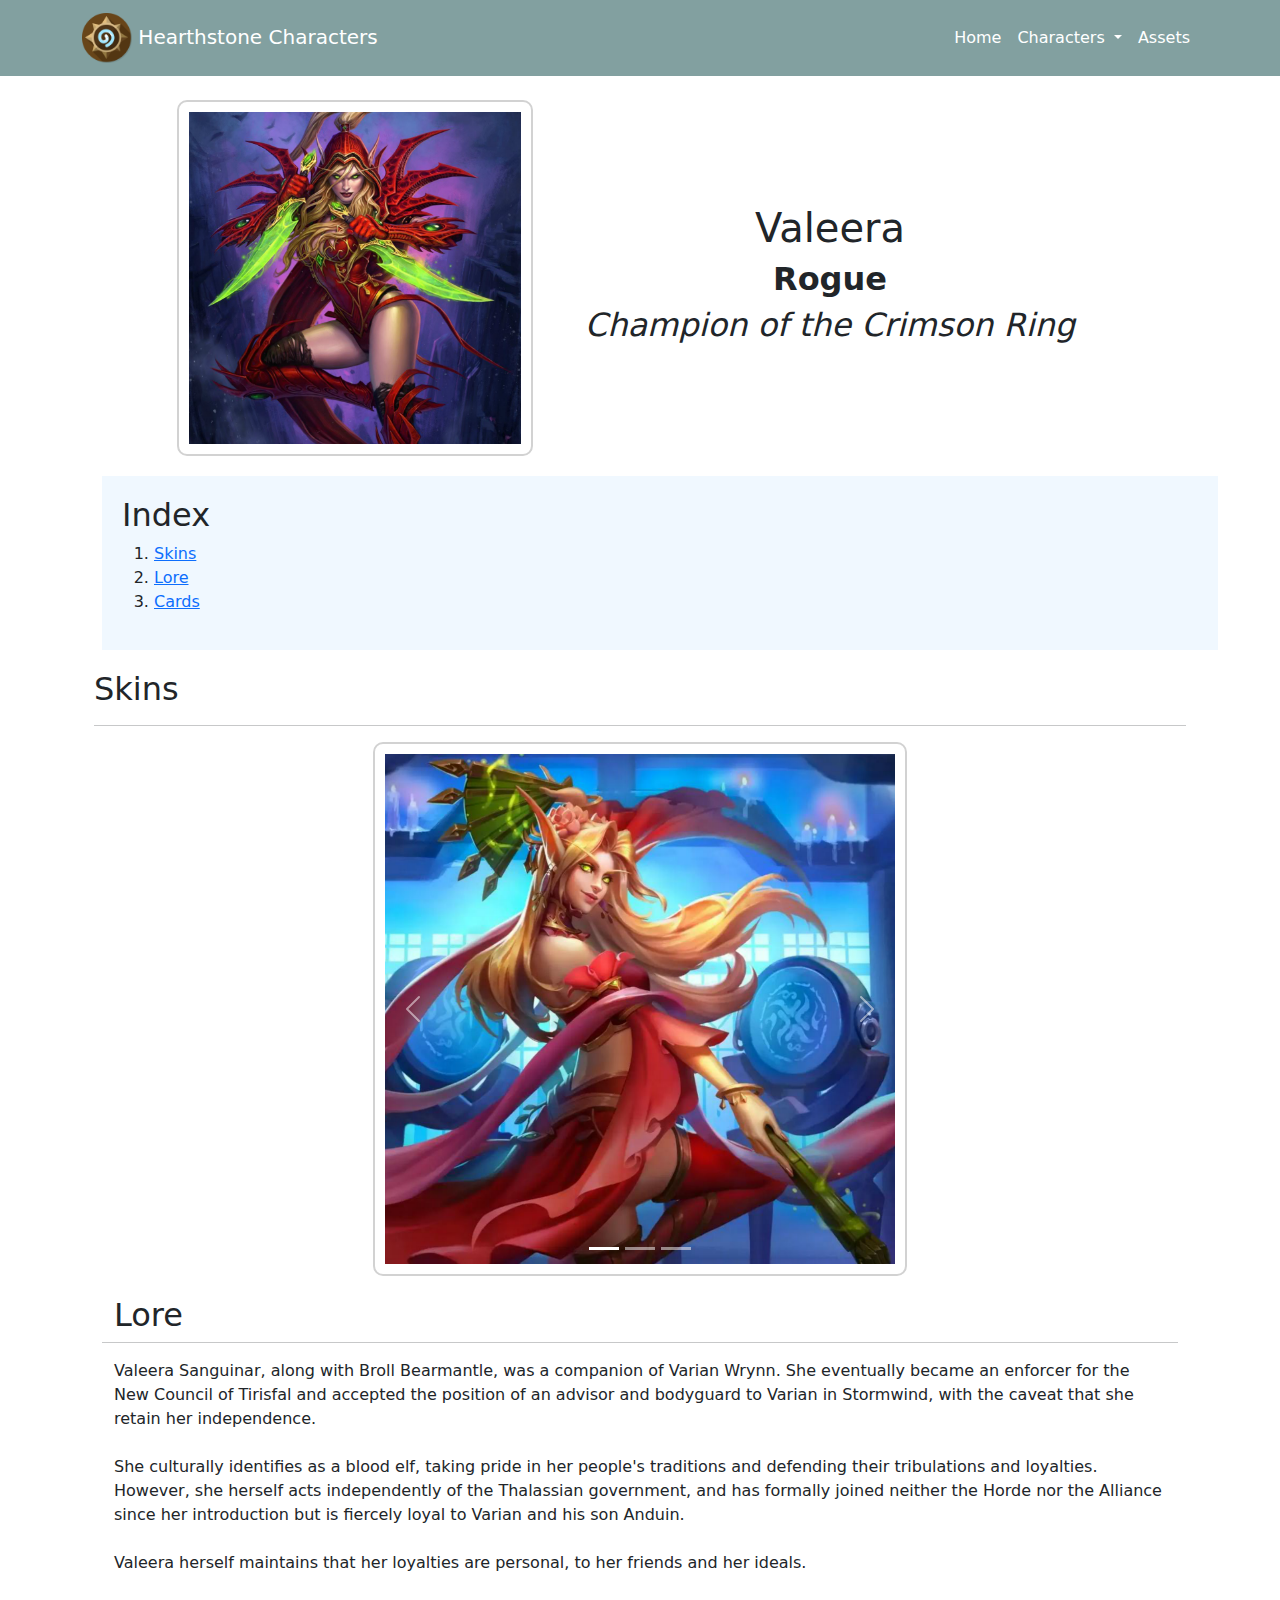
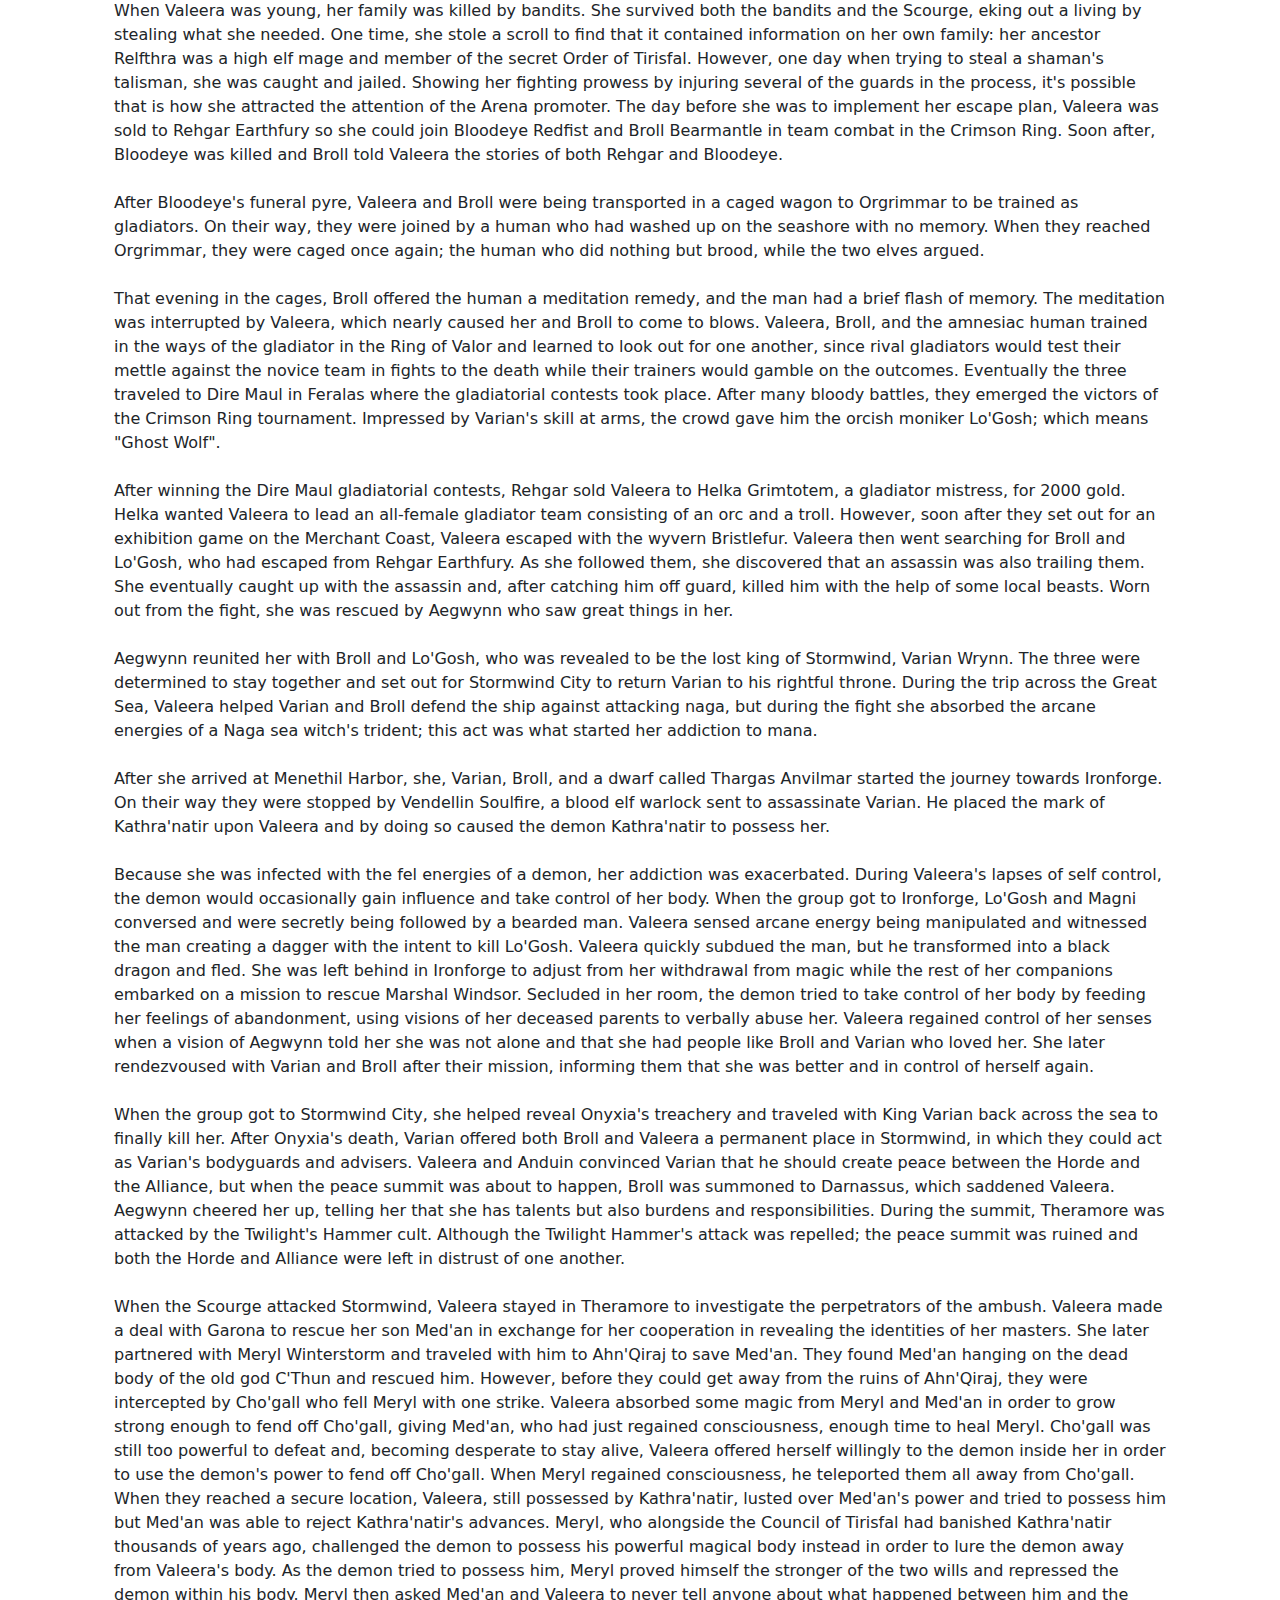
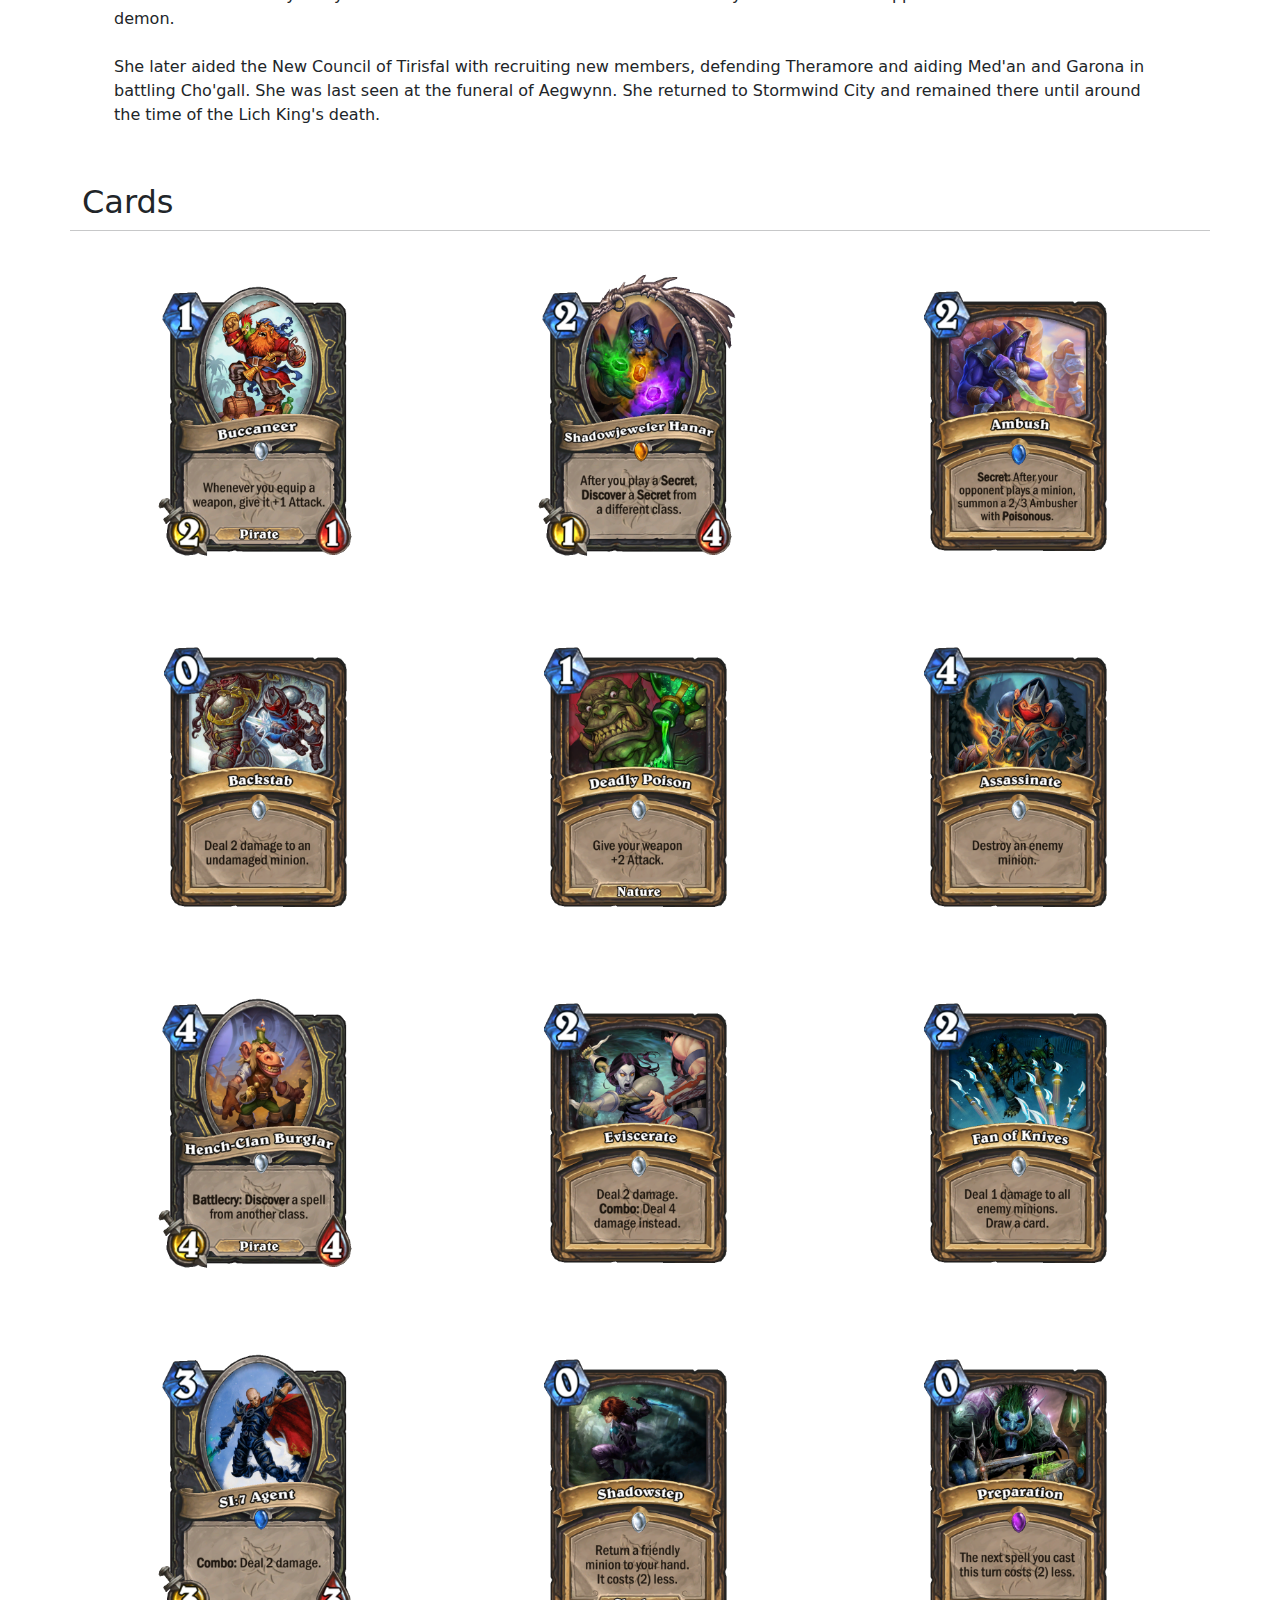
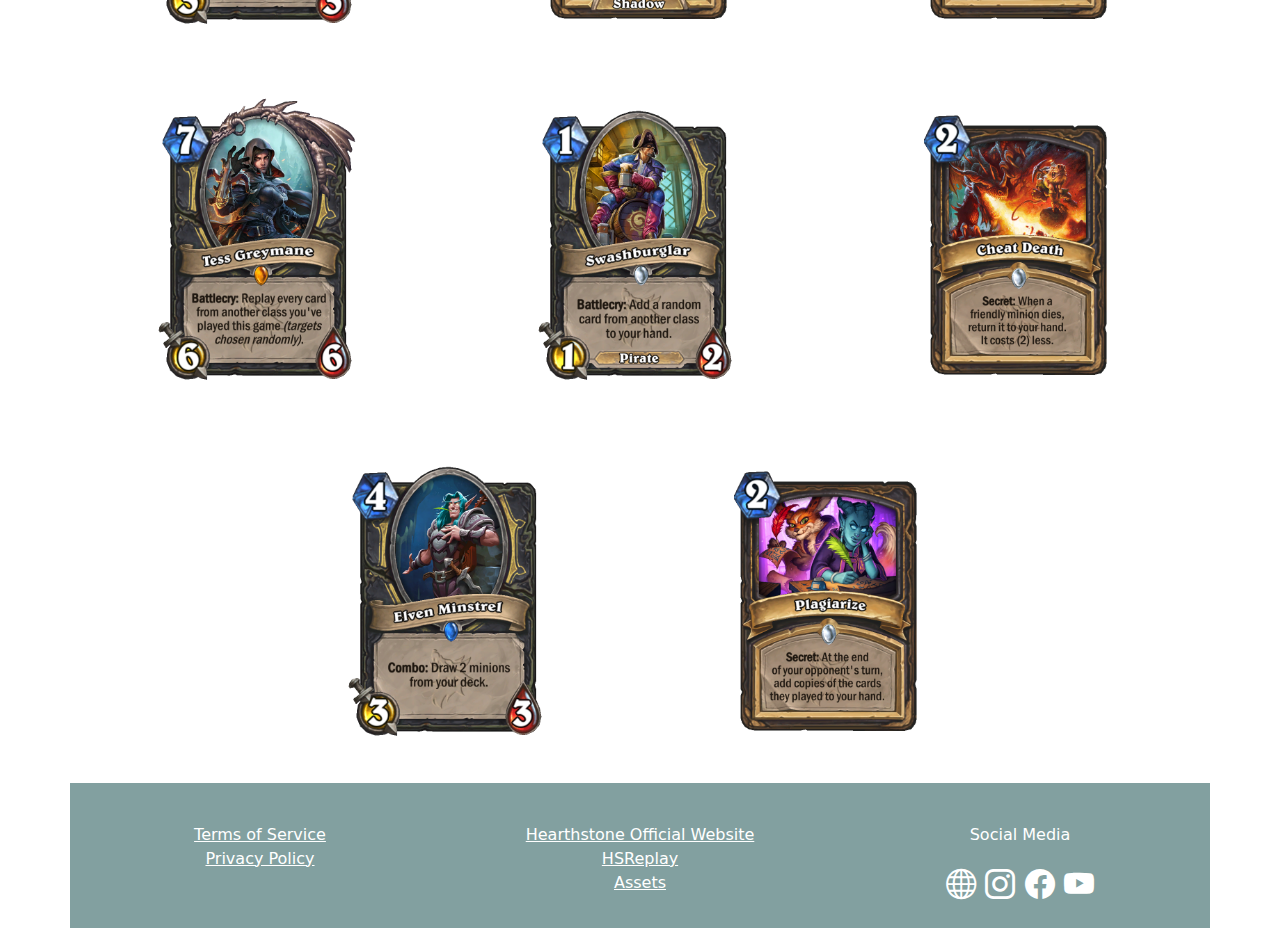
<file: html/valeera.html>
<!DOCTYPE html>
<html lang="en">

<head>
    <!-- // ---- ---- ---- ---- ---- ---- ---- ---- ---- ---- ---- ---- //-->

    <!-- Metadata -->
    <meta charset="UTF-8">
    <meta http-equiv="X-UA-Compatible" content="IE=edge">
    <meta name="viewport" content="width=device-width, initial-scale=1.0">

    <!-- // ---- ---- ---- ---- ---- ---- ---- ---- ---- ---- ---- ---- //-->

    <!-- Page Title and Fav Icon -->
    <title>Home | Hearthstone Characters</title>
    <link rel="shortcut icon" href="../img/fav-icon.png" type="image/x-icon">

    <!-- // ---- ---- ---- ---- ---- ---- ---- ---- ---- ---- ---- ---- //-->

    <!-- Bootstrap Styles -->
    <link rel="stylesheet" href="https://cdn.jsdelivr.net/npm/bootstrap@5.3.0/dist/css/bootstrap.min.css">
    <!-- Bootstrap Icons -->
    <link rel="stylesheet" href="https://cdn.jsdelivr.net/npm/bootstrap-icons@1.10.5/font/bootstrap-icons.css">

    <!-- // ---- ---- ---- ---- ---- ---- ---- ---- ---- ---- ---- ---- //-->

    <!-- My CSS -->
    <link rel="stylesheet" href="../css/nav-bar.css">
    <link rel="stylesheet" href="../css/heroes-section.css">
    <link rel="stylesheet" href="../css/footer.css">
    <link rel="stylesheet" href="../css/anduin.css">

    <!-- // ---- ---- ---- ---- ---- ---- ---- ---- ---- ---- ---- ---- //-->
</head>

<body>

    <!-- // ---- ---- ---- ---- ---- ---- ---- ---- ---- ---- ---- ---- //-->

    <!-- Nav Bar -->
    <nav class="nav-holder navbar navbar-expand-md">

        <div class="container">

            <!-- // ---- ---- ---- ---- ---- ---- ---- ---- ---- ---- ---- ---- //-->

            <!-- Nav Bar Brand And Brand Icon -->
            <a class="navbar-brand" href="../index.html">
                <img src="../img/fav-icon.png" alt="Hearthstone Icon">
                Hearthstone Characters
            </a>

            <button class="navbar-toggler" type="button" data-bs-toggle="collapse" data-bs-target="#navbarNav"
                aria-controls="navbarSupportedContent" aria-expanded="false" aria-label="Toggle navigation">
                <span class="navbar-toggler-icon"></span>
            </button>

            <!-- // ---- ---- ---- ---- ---- ---- ---- ---- ---- ---- ---- ---- //-->

            <!-- Nav Bar Menu -->
            <div id="navbarNav" class="collapse navbar-collapse justify-content-end">

                <ul class="navbar-nav">

                    <!-- Home -->
                    <li class="nav-item">
                        <a class="nav-link" href="../index.html" aria-current="page">
                            Home
                        </a>
                    </li>

                    <!-- Characters List -->
                    <li class="nav-item dropdown">
                        <a class="nav-link dropdown-toggle" role="button" data-bs-toggle="dropdown"
                            aria-expanded="false">
                            Characters
                        </a>
                        <ul class="dropdown-menu">

                            <li>
                                <a class="dropdown-item" href="./the-lich-king.html">
                                    <img src="../img/class-icons/death-knight.png" alt="The Lich King">
                                    The Lich King
                                    <span class="badge bg-info">New</span>
                                </a>
                            </li>

                            <li>
                                <a class="dropdown-item" href="./illidan.html">
                                    <img src="../img/class-icons/demon-hunter.png" alt="Illidan">
                                    Illidan
                                </a>
                            </li>

                            <li>
                                <a class="dropdown-item" href="./malfurion.html">
                                    <img src="../img/class-icons/druid.png" alt="Malfurion">
                                    Malfurion
                                </a>
                            </li>

                            <li>
                                <a class="dropdown-item" href="./rexxar.html">
                                    <img src="../img/class-icons/hunter.png" alt="Rexxar">
                                    Rexxar
                                </a>
                            </li>

                            <li>
                                <a class="dropdown-item" href="./jaina.html">
                                    <img src="../img/class-icons/mage.png" alt="Jaina">
                                    Jaina
                                </a>
                            </li>

                            <li>
                                <a class="dropdown-item" href="./uther.html">
                                    <img src="../img/class-icons/paladin.png" alt="Uther">
                                    Uther
                                </a>
                            </li>

                            <li>
                                <a class="dropdown-item" href="./anduin.html">
                                    <img src="../img/class-icons/priest.png" alt="Anduin">
                                    Anduin
                                </a>
                            </li>

                            <li>
                                <a class="dropdown-item" href="./valeera.html">
                                    <img src="../img/class-icons/rogue.png" alt="Valeera">
                                    Valeera
                                </a>
                            </li>

                            <li>
                                <a class="dropdown-item" href="./thrall.html">
                                    <img src="../img/class-icons/shaman.png" alt="Thrall">
                                    Thrall
                                </a>
                            </li>

                            <li>
                                <a class="dropdown-item" href="./gul-dan.html">
                                    <img src="../img/class-icons/warlock.png" alt="Gul'dan">
                                    Gul'dan
                                </a>
                            </li>

                            <li>
                                <a class="dropdown-item" href="./garrosh.html">
                                    <img src="../img/class-icons/warrior.png" alt="Garrosh">
                                    Garrosh
                                </a>
                            </li>

                        </ul>
                    </li>

                    <!-- Assets -->
                    <li class="nav-item">
                        <a class="nav-link" target="_blank" href="https://blizzard.gamespress.com/hearthstone">
                            Assets
                        </a>
                    </li>

                </ul>

            </div>

            <!-- // ---- ---- ---- ---- ---- ---- ---- ---- ---- ---- ---- ---- //-->

        </div>

    </nav>

    <!-- // ---- ---- ---- ---- ---- ---- ---- ---- ---- ---- ---- ---- //-->

    <!-- Hero | Valeera -->
    <main class="container hero-container">

        <!-- Hero | CV -->
        <div class="row text-center d-flex align-items-center justify-content-center">

            <div class="col-lg-4 col-md-6 col-sm-12">

                <img src="../img/heroes/valeera.png" alt="Valeera">

            </div>

            <div class="col-lg-6 col-md-6 col-sm-12">

                <h1>Valeera</h1>

                <h2><strong>Rogue</strong></h2>

                <h2>
                    <i>
                        Champion of the Crimson Ring
                    </i>
                </h2>

            </div>

        </div>

        <!-- Hero | Index -->
        <div class="index-holder container">

            <div class="row">

                <div class="col">

                    <h2>Index</h2>

                </div>

            </div>

            <div class="row">

                <div class="col">

                    <ol>
                        <li>
                            <a href="#hero-skins">
                                Skins
                            </a>
                        </li>

                        <li>
                            <a href="#hero-lore">
                                Lore
                            </a>
                        </li>

                        <li>
                            <a href="#hero-cards">
                                Cards
                            </a>
                        </li>

                    </ol>

                </div>

            </div>

        </div>

        <!-- Hero | Skins -->
        <div id="hero-skins" class="container">

            <div class="row">

                <div class="col">

                    <h2>Skins</h2>

                    <hr>

                </div>

            </div>

            <div class="row d-flex align-items-center justify-content-center">

                <div class="col-lg-6 col-md-8 col-sm-12">

                    <div id="carouselExampleIndicators" class="carousel slide" data-bs-ride="carousel">
                        <div class="carousel-indicators">
                            <button type="button" data-bs-target="#carouselExampleIndicators" data-bs-slide-to="0"
                                class="active" aria-current="true" aria-label="Slide 1"></button>
                            <button type="button" data-bs-target="#carouselExampleIndicators" data-bs-slide-to="1"
                                aria-label="Slide 2"></button>
                            <button type="button" data-bs-target="#carouselExampleIndicators" data-bs-slide-to="2"
                                aria-label="Slide 3"></button>
                        </div>
                        <div class="carousel-inner">
                            <div class="carousel-item active">
                                <img src="../img/skins/rogue/rogue1.png" class="d-block w-100" alt="...">
                            </div>
                            <div class="carousel-item">
                                <img src="../img/skins/rogue/rogue2.png" class="d-block w-100" alt="...">
                            </div>
                            <div class="carousel-item">
                                <img src="../img/class-icons/rogue.png" class="d-block w-100" alt="...">
                            </div>
                        </div>
                        <button class="carousel-control-prev" type="button" data-bs-target="#carouselExampleIndicators"
                            data-bs-slide="prev">
                            <span class="carousel-control-prev-icon" aria-hidden="true"></span>
                            <span class="visually-hidden">Previous</span>
                        </button>
                        <button class="carousel-control-next" type="button" data-bs-target="#carouselExampleIndicators"
                            data-bs-slide="next">
                            <span class="carousel-control-next-icon" aria-hidden="true"></span>
                            <span class="visually-hidden">Next</span>
                        </button>
                    </div>

                </div>

            </div>

        </div>

        <!-- Hero | Lore -->
        <div id="hero-lore" class="row lore-holder">

            <h2>Lore</h2>
            <hr>
            <p>
                Valeera Sanguinar, along with Broll Bearmantle, was a companion of Varian Wrynn. She eventually became
                an enforcer for the New Council of Tirisfal and accepted the position of an advisor and bodyguard to
                Varian in Stormwind, with the caveat that she retain her independence.
                <br><br>
                She culturally identifies as a blood elf, taking pride in her people's traditions and defending their
                tribulations and loyalties. However, she herself acts independently of the Thalassian government, and
                has formally joined neither the Horde nor the Alliance since her introduction but is fiercely loyal to
                Varian and his son Anduin.
                <br><br>
                Valeera herself maintains that her loyalties are personal, to her friends and her ideals.
                <br><br>
                When Valeera was young, her family was killed by bandits. She survived both the bandits and the Scourge,
                eking out a living by stealing what she needed. One time, she stole a scroll to find that it contained
                information on her own family: her ancestor Relfthra was a high elf mage and member of the secret Order
                of Tirisfal. However, one day when trying to steal a shaman's talisman, she was caught and jailed.
                Showing her fighting prowess by injuring several of the guards in the process, it's possible that is how
                she attracted the attention of the Arena promoter. The day before she was to implement her escape plan,
                Valeera was sold to Rehgar Earthfury so she could join Bloodeye Redfist and Broll Bearmantle in team
                combat in the Crimson Ring. Soon after, Bloodeye was killed and Broll told Valeera the stories of both
                Rehgar and Bloodeye.
                <br><br>
                After Bloodeye's funeral pyre, Valeera and Broll were being transported in a caged wagon to Orgrimmar to
                be trained as gladiators. On their way, they were joined by a human who had washed up on the seashore
                with no memory. When they reached Orgrimmar, they were caged once again; the human who did nothing but
                brood, while the two elves argued.
                <br><br>
                That evening in the cages, Broll offered the human a meditation remedy, and the man had a brief flash of
                memory. The meditation was interrupted by Valeera, which nearly caused her and Broll to come to blows.
                Valeera, Broll, and the amnesiac human trained in the ways of the gladiator in the Ring of Valor and
                learned to look out for one another, since rival gladiators would test their mettle against the novice
                team in fights to the death while their trainers would gamble on the outcomes. Eventually the three
                traveled to Dire Maul in Feralas where the gladiatorial contests took place. After many bloody battles,
                they emerged the victors of the Crimson Ring tournament. Impressed by Varian's skill at arms, the crowd
                gave him the orcish moniker Lo'Gosh; which means "Ghost Wolf".
                <br><br>
                After winning the Dire Maul gladiatorial contests, Rehgar sold Valeera to Helka Grimtotem, a gladiator
                mistress, for 2000 gold. Helka wanted Valeera to lead an all-female gladiator team consisting of an orc
                and a troll. However, soon after they set out for an exhibition game on the Merchant Coast, Valeera
                escaped with the wyvern Bristlefur. Valeera then went searching for Broll and Lo'Gosh, who had escaped
                from Rehgar Earthfury. As she followed them, she discovered that an assassin was also trailing
                them. She eventually caught up with the assassin and, after catching him off guard, killed him with
                the help of some local beasts. Worn out from the fight, she was rescued by Aegwynn who saw great things
                in her.
                <br><br>
                Aegwynn reunited her with Broll and Lo'Gosh, who was revealed to be the lost king of Stormwind, Varian
                Wrynn. The three were determined to stay together and set out for Stormwind City to return Varian to his
                rightful throne. During the trip across the Great Sea, Valeera helped Varian and Broll defend the ship
                against attacking naga, but during the fight she absorbed the arcane energies of a Naga sea witch's
                trident; this act was what started her addiction to mana.
                <br><br>
                After she arrived at Menethil Harbor, she, Varian, Broll, and a dwarf called Thargas Anvilmar started
                the journey towards Ironforge. On their way they were stopped by Vendellin Soulfire, a blood elf
                warlock sent to assassinate Varian. He placed the mark of Kathra'natir upon Valeera and by doing so
                caused the demon Kathra'natir to possess her.
                <br><br>
                Because she was infected with the fel energies of a demon, her addiction was exacerbated. During
                Valeera's lapses of self control, the demon would occasionally gain influence and take control of her
                body. When the group got to Ironforge, Lo'Gosh and Magni conversed and were secretly being followed by a
                bearded man. Valeera sensed arcane energy being manipulated and witnessed the man creating a dagger with
                the intent to kill Lo'Gosh. Valeera quickly subdued the man, but he transformed into a black dragon and
                fled. She was left behind in Ironforge to adjust from her withdrawal from magic while the rest of her
                companions embarked on a mission to rescue Marshal Windsor. Secluded in her room, the demon tried to
                take control of her body by feeding her feelings of abandonment, using visions of her deceased parents
                to verbally abuse her. Valeera regained control of her senses when a vision of Aegwynn told her she was
                not alone and that she had people like Broll and Varian who loved her. She later rendezvoused with
                Varian and Broll after their mission, informing them that she was better and in control of herself
                again.
                <br><br>
                When the group got to Stormwind City, she helped reveal Onyxia's treachery and traveled with King Varian
                back across the sea to finally kill her. After Onyxia's death, Varian offered both Broll and Valeera
                a permanent place in Stormwind, in which they could act as Varian's bodyguards and advisers. Valeera
                and Anduin convinced Varian that he should create peace between the Horde and the Alliance, but when the
                peace summit was about to happen, Broll was summoned to Darnassus, which saddened Valeera. Aegwynn
                cheered her up, telling her that she has talents but also burdens and responsibilities. During the
                summit, Theramore was attacked by the Twilight's Hammer cult. Although the Twilight Hammer's attack was
                repelled; the peace summit was ruined and both the Horde and Alliance were left in distrust of one
                another.
                <br><br>
                When the Scourge attacked Stormwind, Valeera stayed in Theramore to investigate the perpetrators of the
                ambush. Valeera made a deal with Garona to rescue her son Med'an in exchange for her cooperation in
                revealing the identities of her masters. She later partnered with Meryl Winterstorm and traveled with
                him to Ahn'Qiraj to save Med'an. They found Med'an hanging on the dead body of the old god C'Thun and
                rescued him. However, before they could get away from the ruins of Ahn'Qiraj, they were intercepted by
                Cho'gall who fell Meryl with one strike. Valeera absorbed some magic from Meryl and Med'an in order to
                grow strong enough to fend off Cho'gall, giving Med'an, who had just regained consciousness, enough time
                to heal Meryl. Cho'gall was still too powerful to defeat and, becoming desperate to stay alive, Valeera
                offered herself willingly to the demon inside her in order to use the demon's power to fend off
                Cho'gall. When Meryl regained consciousness, he teleported them all away from Cho'gall. When they
                reached a secure location, Valeera, still possessed by Kathra'natir, lusted over Med'an's power and
                tried to possess him but Med'an was able to reject Kathra'natir's advances. Meryl, who alongside the
                Council of Tirisfal had banished Kathra'natir thousands of years ago, challenged the demon to possess
                his powerful magical body instead in order to lure the demon away from Valeera's body. As the demon
                tried to possess him, Meryl proved himself the stronger of the two wills and repressed the demon within
                his body. Meryl then asked Med'an and Valeera to never tell anyone about what happened between him and
                the demon.
                <br><br>
                She later aided the New Council of Tirisfal with recruiting new members, defending Theramore and aiding
                Med'an and Garona in battling Cho'gall. She was last seen at the funeral of Aegwynn. She returned to
                Stormwind City and remained there until around the time of the Lich King's death.
            </p>
        </div>

    </main>

    <!-- // ---- ---- ---- ---- ---- ---- ---- ---- ---- ---- ---- ---- //-->

    <!-- Cards | Hero -->
    <div id="hero-cards" class="container cards-container">

        <div class="row">

            <h2>Cards</h2>
            <hr>

        </div>

        <!-- Cards -->
        <div class="row d-flex align-items-center justify-content-center">

            <div class="col-lg-4 col-md-6 col-sm-12">

                <img src="../img/core-cards/Rogue/ROGUE_CORE_AT_029_enUS_Buccaneer-76285_NORMAL.png" alt="">

            </div>

            <div class="col-lg-4 col-md-6 col-sm-12">

                <img src="../img/core-cards/Rogue/ROGUE_CORE_BT_188_enUS_ShadowjewelerHanar-102206_NORMAL.png" alt="">

            </div>

            <div class="col-lg-4 col-md-6 col-sm-12">

                <img src="../img/core-cards/Rogue/ROGUE_CORE_BT_707_enUS_Ambush-102202_NORMAL.png"
                    alt="">

            </div>

            <div class="col-lg-4 col-md-6 col-sm-12">

                <img src="../img/core-cards/Rogue/ROGUE_CORE_CS2_072_enUS_Backstab-69521_NORMAL.png" alt="">

            </div>

            <div class="col-lg-4 col-md-6 col-sm-12">

                <img src="../img/core-cards/Rogue/ROGUE_CORE_CS2_074_enUS_DeadlyPoison-69522_NORMAL.png" alt="">

            </div>

            <div class="col-lg-4 col-md-6 col-sm-12">

                <img src="../img/core-cards/Rogue/ROGUE_CORE_CS2_076_enUS_Assassinate-69525_NORMAL.png" alt="">

            </div>

            <div class="col-lg-4 col-md-6 col-sm-12">

                <img src="../img/core-cards/Rogue/ROGUE_CORE_DAL_416_enUS_Hench-ClanBurglar-86540_NORMAL.png"
                    alt="">

            </div>

            <div class="col-lg-4 col-md-6 col-sm-12">

                <img src="../img/core-cards/Rogue/ROGUE_CORE_EX1_124_enUS_Eviscerate-102205_NORMAL.png"
                    alt="">

            </div>

            <div class="col-lg-4 col-md-6 col-sm-12">

                <img src="../img/core-cards/Rogue/ROGUE_CORE_EX1_129_enUS_FanofKnives-102745_NORMAL.png" alt="">

            </div>

            <div class="col-lg-4 col-md-6 col-sm-12">

                <img src="../img/core-cards/Rogue/ROGUE_CORE_EX1_134_enUS_SI7Agent-69621_NORMAL.png" alt="">

            </div>

            <div class="col-lg-4 col-md-6 col-sm-12">

                <img src="../img/core-cards/Rogue/ROGUE_CORE_EX1_144_enUS_Shadowstep-69622_NORMAL.png" alt="">

            </div>

            <div class="col-lg-4 col-md-6 col-sm-12">

                <img src="../img/core-cards/Rogue/ROGUE_CORE_EX1_145_enUS_Preparation-69623_NORMAL.png" alt="">

            </div>

            <div class="col-lg-4 col-md-6 col-sm-12">

                <img src="../img/core-cards/Rogue/ROGUE_CORE_GIL_598_enUS_TessGreymane-86539_NORMAL.png" alt="">

            </div>

            <div class="col-lg-4 col-md-6 col-sm-12">

                <img src="../img/core-cards/Rogue/ROGUE_CORE_KAR_069_enUS_Swashburglar-69742_NORMAL.png" alt="">

            </div>

            <div class="col-lg-4 col-md-6 col-sm-12">

                <img src="../img/core-cards/Rogue/ROGUE_CORE_LOOT_204_enUS_CheatDeath-102203_NORMAL.png"
                    alt="">

            </div>

            <div class="col-lg-4 col-md-6 col-sm-12">

                <img src="../img/core-cards/Rogue/ROGUE_CORE_LOOT_211_enUS_ElvenMinstrel-97344_NORMAL.png"
                    alt="">

            </div>

            <div class="col-lg-4 col-md-6 col-sm-12">

                <img src="../img/core-cards/Rogue/ROGUE_CORE_SCH_706_enUS_Plagiarize-102204_NORMAL.png" alt="">

            </div>

        </div>

    </div>

    <!-- // ---- ---- ---- ---- ---- ---- ---- ---- ---- ---- ---- ---- //-->

    <!-- Footer -->
    <footer class="container">

        <div class="row text-center">

            <!-- Terms of Service and Privacy Policy -->
            <div class="col">

                <a href="./html/terms-of-service.html">
                    Terms of Service
                </a>

                <br>

                <a href="./html/privacy-policy.html">
                    Privacy Policy
                </a>

            </div>

            <!-- Useful Links -->
            <div class="col">

                <a target="_blank" href="https://hearthstone.blizzard.com/en-gb">
                    Hearthstone Official Website
                </a>

                <br>

                <a target="_blank" href="https://hsreplay.net/">
                    HSReplay
                </a>

                <br>

                <a target="_blank" href="https://blizzard.gamespress.com/hearthstone">
                    Assets
                </a>

            </div>

            <!-- Social Media Links -->
            <div class="col social-media-links-footer">

                <p>Social Media</p>

                <a target="_blank" href="https://hearthstone.blizzard.com/en-gb">
                    <i class="bi bi-globe"></i>
                </a>

                <a target="_blank" href="https://www.instagram.com/playhearthstone/">
                    <i class="bi bi-instagram"></i>
                </a>

                <a target="_blank" href="https://www.facebook.com/Hearthstone">
                    <i class="bi bi-facebook"></i>
                </a>

                <a target="_blank" href="https://www.youtube.com/Hearthstone">
                    <i class="bi bi-youtube"></i>
                </a>

            </div>

        </div>

    </footer>

    <!-- // ---- ---- ---- ---- ---- ---- ---- ---- ---- ---- ---- ---- //-->

    <!-- Bootstrap JS -->
    <script src="https://cdn.jsdelivr.net/npm/bootstrap@5.3.0/dist/js/bootstrap.bundle.min.js"></script>
    <!-- // ---- ---- ---- ---- ---- ---- ---- ---- ---- ---- ---- ---- //-->

    <!-- My JS -->

    <!-- // ---- ---- ---- ---- ---- ---- ---- ---- ---- ---- ---- ---- //-->
</body>

</html>
</file>
<file: css/nav-bar.css>
/*Enable Nav Bar to be always on the top of the screen */
.nav-holder {
    position: fixed;
    width: 100%;
    z-index: 3;
    background-color: rgb(130, 160, 160);
}

.navbar-brand img {
    width: 50px;
}

.navbar-brand {
    color: white;
}

.nav-item a {
    color: white;
}

.nav-item:hover {
    background-color: rgba(130, 160, 160, 1);
    border-radius: 10px;
}

.dropdown-item:hover {
    background-color: rgb(240, 240, 240);
    border-radius: 10px;
}

.dropdown-item img {
    width: 40px;
}

.dropdown:hover .dropdown-menu {
    display: block;
}

.dropdown-menu li a {
    color: black;
}

.navbar-toggler:focus {
    box-shadow: none;
}
</file>
<file: css/heroes-section.css>
.heroes-container{
    padding-top: 120px;
    padding-bottom: 40px;
    background-color: rgb(250, 250, 250);
}

.heroes-meet-title {
    padding-bottom: 40px;
}

.btn-heroes-card {
    margin: 4px;
}

.card-heroes {
    box-shadow: 2px 2px 4px rgba(0, 0, 0, 0.2);
}

.hero-holder {
    margin: 8px;
}

.icon-heroes-card {
    width: 60px;
}
</file>
<file: css/footer.css>
footer {
    padding-top: 40px;
    padding-bottom: 20px;
    background-color: rgb(130, 160, 160);
}

.social-media-links-footer a {
    color: white;
    font-size: 30px;
    text-decoration: none;
}

.social-media-links-footer p {
    color: white;
}

footer div a {
    color: white;
}
</file>
<file: css/anduin.css>
.hero-container {

    padding-top: 100px;
    padding-bottom: 20px;
}

.hero-container div div img {
    padding: 10px;
    width: 100%;
    border: 2px solid rgb(210, 210, 210);
    border-radius: 10px;
}

.lore-holder {
    padding: 10px;
    margin: 10px;
}

.cards-container div div img {
    width: 100%;
}

.index-holder {
    margin: 20px;
    padding: 20px;
    background-color: aliceblue;
}
</file>
